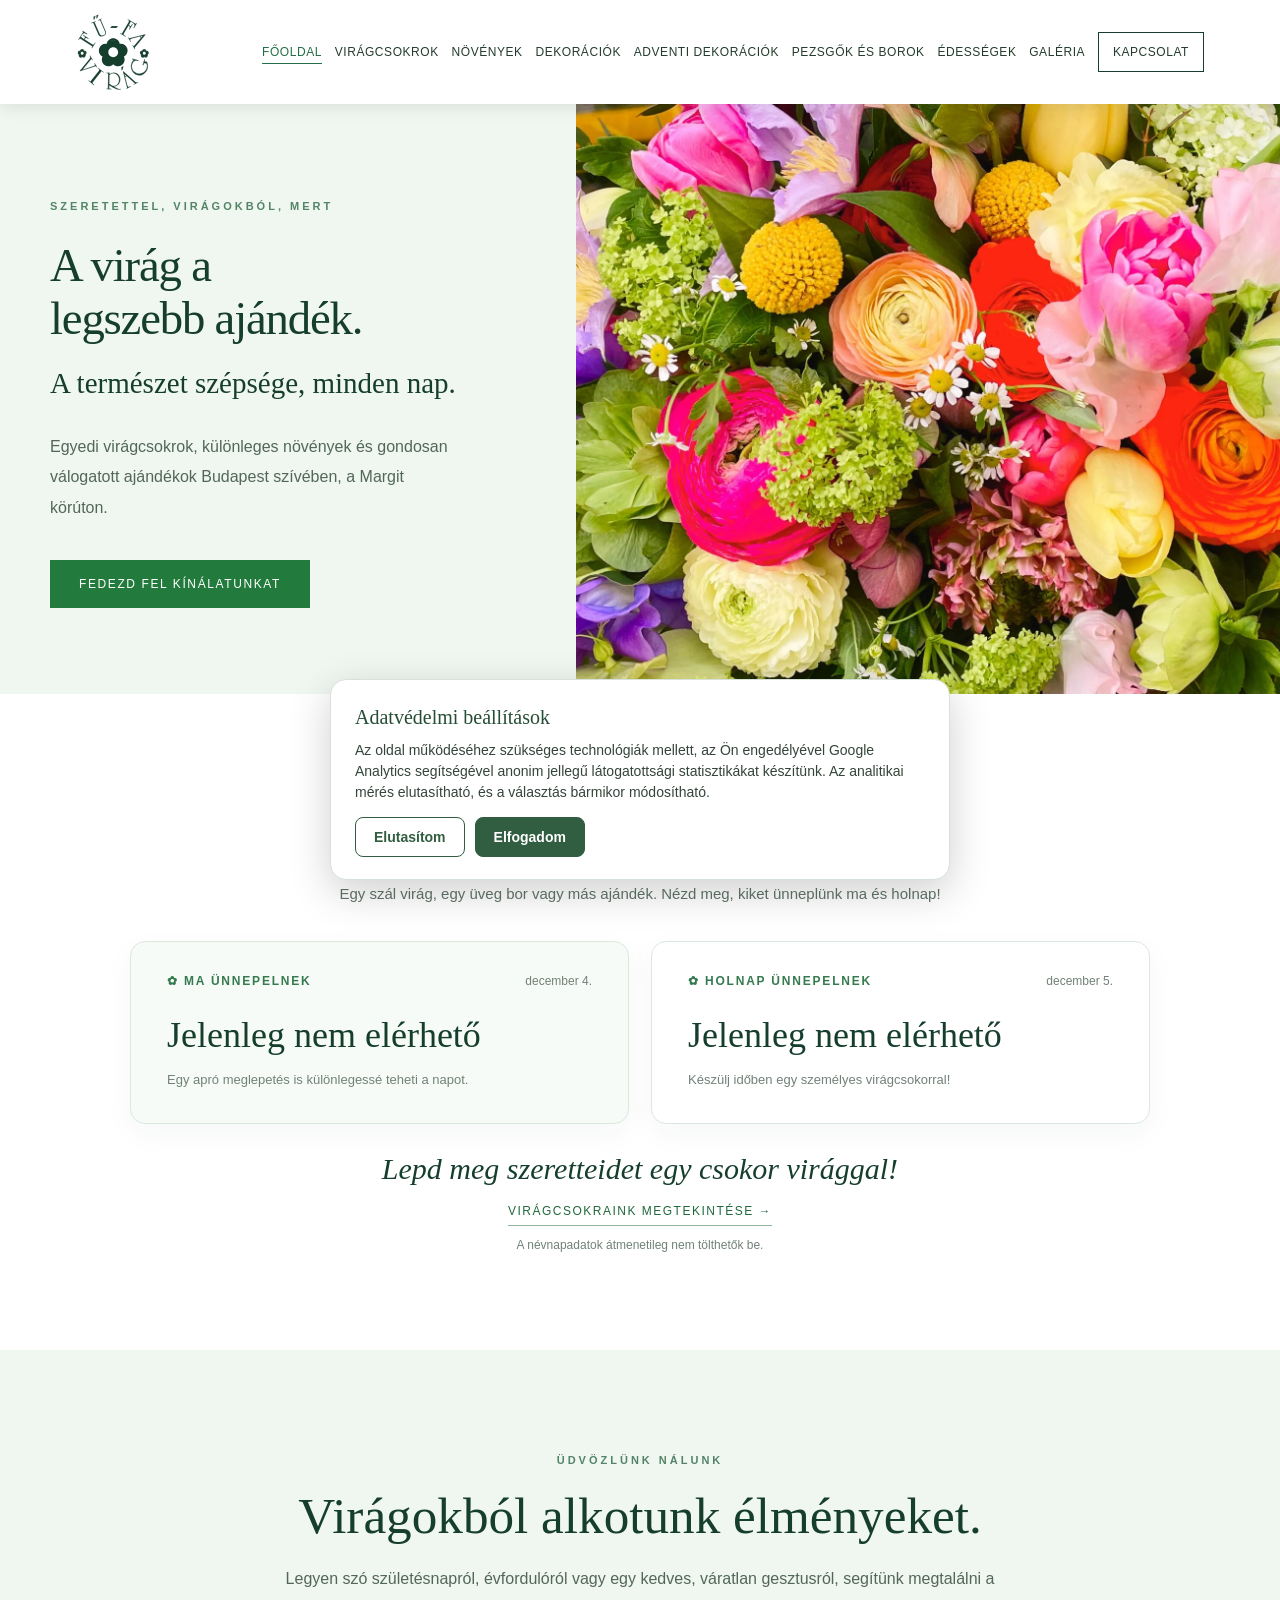
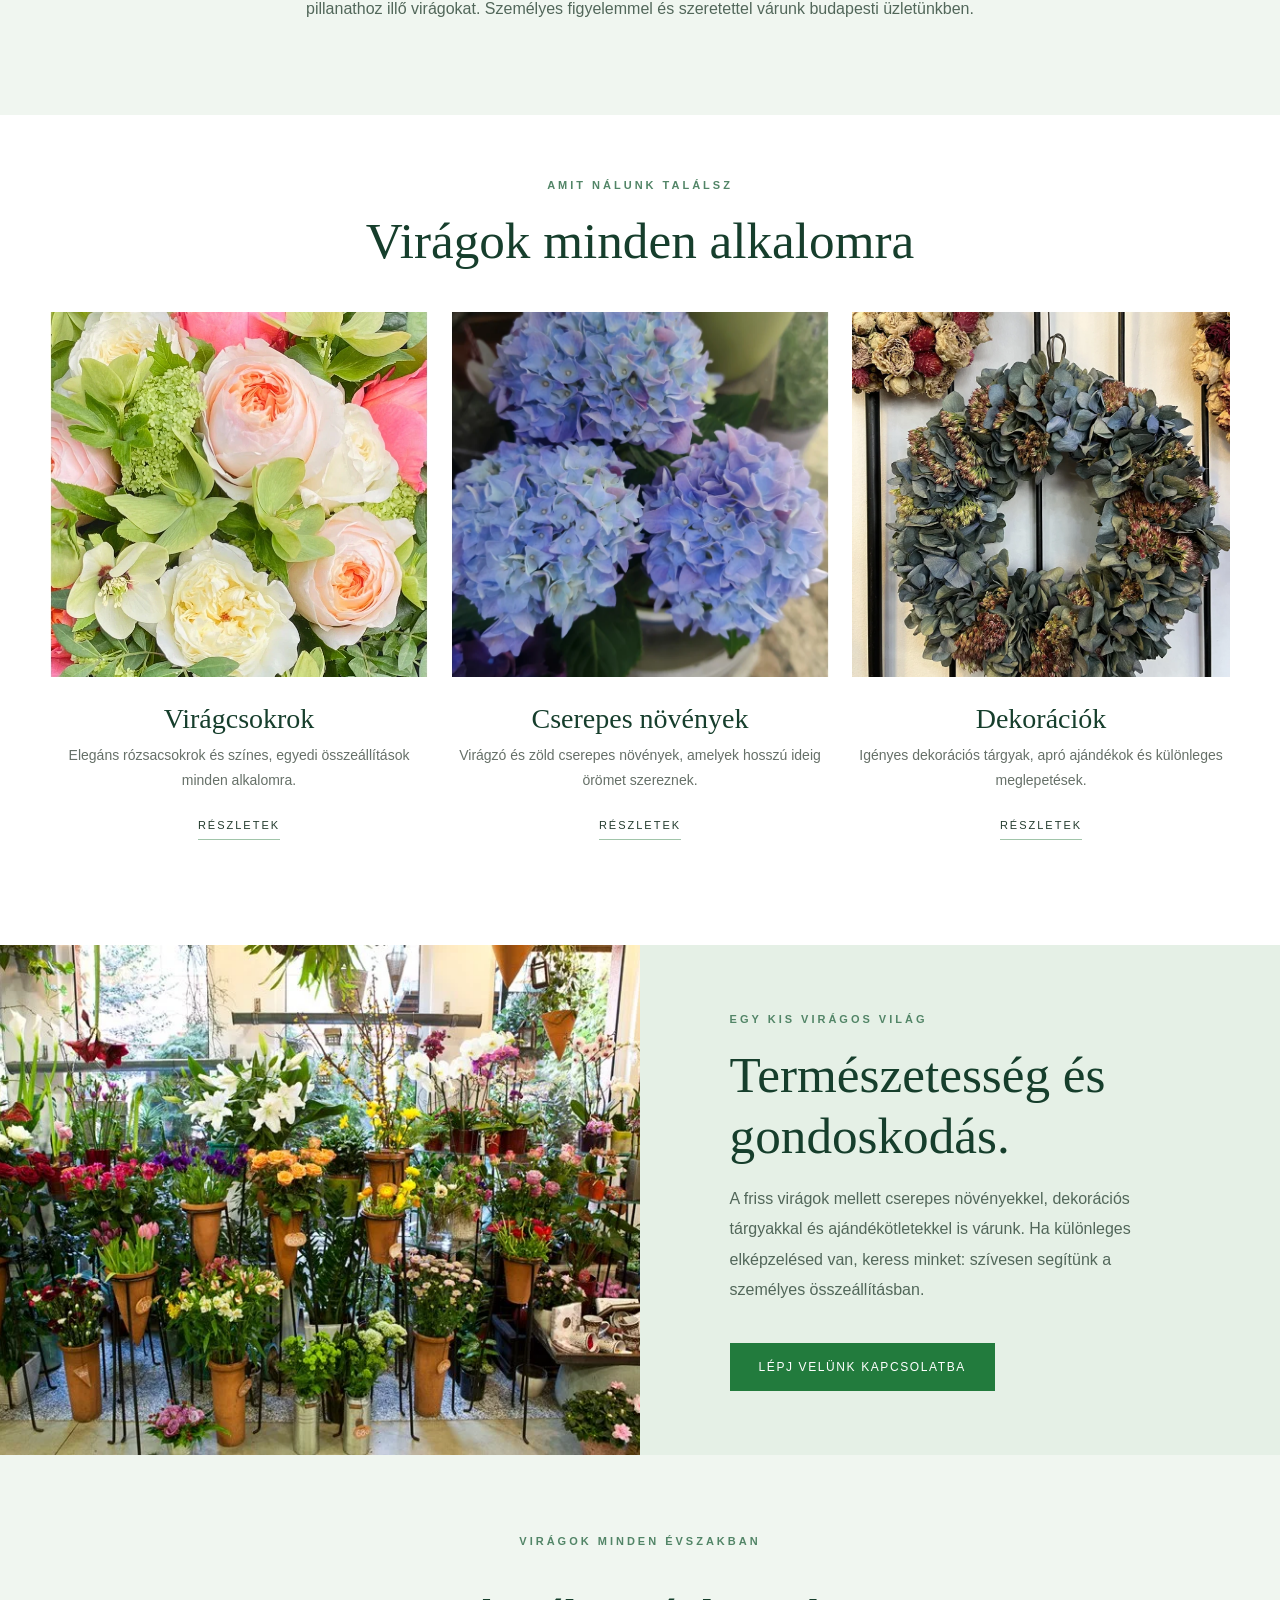
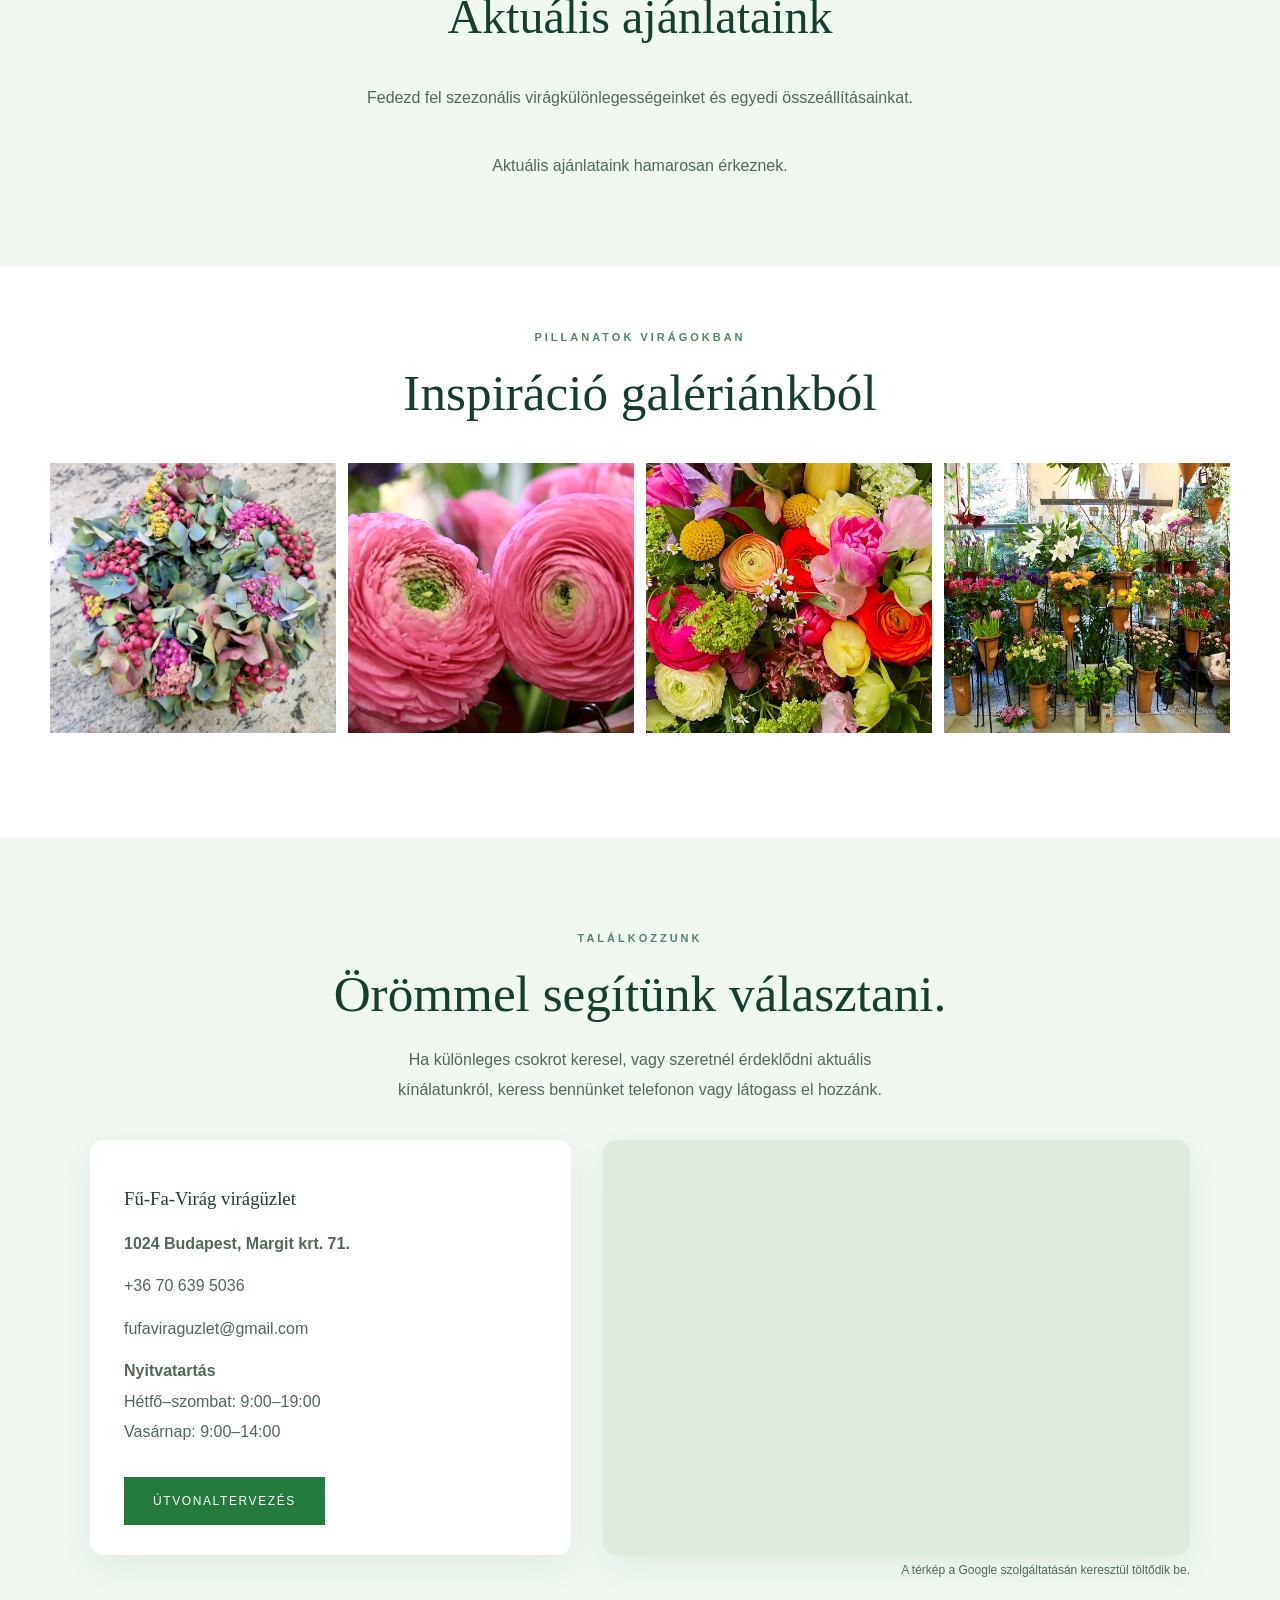
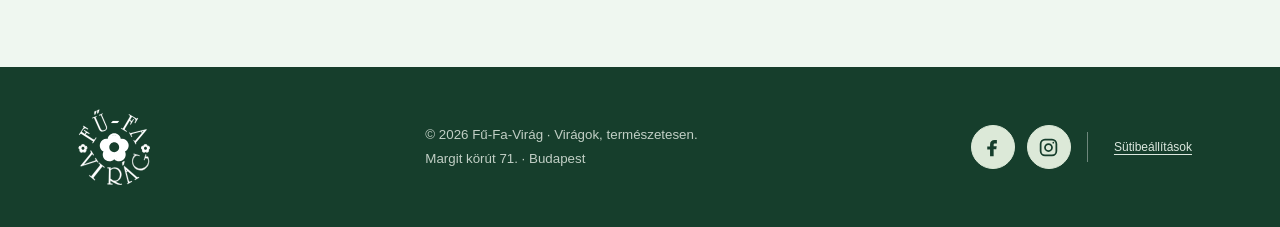
<file: index.html>
<!DOCTYPE html>

<html lang="hu"><head><meta charset="utf-8"/><meta content="width=device-width,initial-scale=1" name="viewport"/><meta content="Virágüzlet Budapest II. kerületében, a Margit körút 71. alatt. Egyedi virágcsokrok, cserepes virágok és dekorációk a Fű-Fa-Virág üzletben." name="description"/><title>Virágüzlet Budapest II. kerület | Fű-Fa-Virág – Margit körút</title><link href="https://fufavirag.hu/" rel="canonical"/><meta content="index,follow,max-image-preview:large" name="robots"/><meta content="website" property="og:type"><meta content="hu_HU" property="og:locale"/><meta content="Fű-Fa-Virág" property="og:site_name"/><meta content="Virágüzlet Budapest II. kerület | Fű-Fa-Virág – Margit körút" property="og:title"/><meta content="Virágüzlet Budapest II. kerületében, a Margit körút 71. alatt. Egyedi virágcsokrok, cserepes virágok és dekorációk a Fű-Fa-Virág üzletben." property="og:description"/><meta content="https://fufavirag.hu/" property="og:url"/><meta content="https://fufavirag.hu/images/hero.webp" property="og:image"/><meta content="summary_large_image" name="twitter:card"/><style>
:root{--green:#163e2c;--deep:#102d21;--cream:#f7f5ee;--gold:#bda27b;--ink:#24352b}*{box-sizing:border-box}html{scroll-behavior:smooth}body{margin:0;background:var(--cream);color:var(--ink);font-family:Arial,Helvetica,sans-serif}h1,h2,h3{font-family:Georgia,'Times New Roman',serif;font-weight:400}a{color:inherit;text-decoration:none}.wrap{max-width:1180px;margin:auto;padding:0 26px}.top{background:var(--deep);color:#f5f2e9;text-align:center;padding:10px;font-size:11px;letter-spacing:2px;text-transform:uppercase}.nav{display:flex;align-items:center;justify-content:space-between;height:96px;gap:22px}.brand{display:flex;align-items:center;gap:14px}.brand img{height:78px;width:78px;object-fit:contain}.brand span{font-family:Georgia,serif;font-size:22px;letter-spacing:1px;color:var(--green)}.links{display:flex;gap:30px;align-items:center;font-size:12px;letter-spacing:1.3px;text-transform:uppercase}.links a:hover{color:#9b815f}.navcta{border:1px solid var(--green);padding:13px 20px}.hero{min-height:590px;display:grid;grid-template-columns:45% 55%;background:#e8e8dd}.hero-copy{padding:90px max(34px,calc((100vw - 1180px)/2)) 80px max(34px,calc((100vw - 1180px)/2));padding-right:35px;display:flex;flex-direction:column;justify-content:center}.eyebrow{font-size:11px;letter-spacing:3px;text-transform:uppercase;color:#9c805e;font-weight:bold}.hero h1{font-size:clamp(48px,5.3vw,78px);line-height:1.09;margin:25px 0;color:var(--green)}.hero p{line-height:1.9;max-width:410px;color:#5d675f}.btn{display:inline-block;background:var(--green);color:white;padding:17px 29px;font-size:12px;letter-spacing:1.6px;text-transform:uppercase;margin-top:22px;align-self:flex-start}.btn:hover{background:#295b41}.hero-photo{min-height:590px;overflow:hidden}.hero-photo img{display:block;width:100%;height:100%;min-height:590px;object-fit:cover;object-position:center 48%}.intro{text-align:center;padding:100px 20px 75px;max-width:770px;margin:auto}.intro h2,.sectionhead h2,.about h2,.contact h2{font-size:clamp(36px,4vw,52px);line-height:1.2;color:var(--green);margin:17px 0}.intro p,.about p,.contact p{line-height:1.9;color:#647068}.sectionhead{text-align:center;margin-bottom:40px}.categories{display:grid;grid-template-columns:repeat(3,1fr);gap:23px}.category img{width:100%;height:365px;object-fit:cover}.category h3{font-size:28px;margin:22px 0 8px;color:var(--green)}.category p{font-size:14px;line-height:1.8;color:#667068;margin:0}.category{text-align:center}.category a{display:inline-block;font-size:11px;letter-spacing:2px;text-transform:uppercase;border-bottom:1px solid var(--gold);padding:16px 0 8px;margin-top:10px}.section{padding:60px 0 105px}.about{background:#e7ece5;display:grid;grid-template-columns:1fr 1fr;align-items:center}.about img{width:100%;height:510px;object-fit:cover}.about>div{padding:60px clamp(35px,7vw,125px)}.gallery{display:grid;grid-template-columns:repeat(4,1fr);gap:12px}.gallery img{width:100%;height:270px;object-fit:cover}.contact{background:#f4f0e7;text-align:center;padding:95px 20px}.contact p{max-width:550px;margin:20px auto}.footer{background:var(--deep);color:#e7e9e1;padding:42px 0}.foot{display:flex;align-items:center;justify-content:space-between;gap:20px}.foot img{width:76px;height:76px}.foot small{color:#c1cfc5;line-height:1.8}.mobile{display:none}@media(max-width:850px){.links{display:none}.mobile{display:block;font-size:12px;letter-spacing:1px}.nav{height:78px}.brand img{height:57px;width:57px}.brand span{font-size:19px}.hero{grid-template-columns:1fr}.hero-copy{padding:65px 28px}.hero-photo{min-height:400px;grid-row:1}.hero-photo img{min-height:400px}.categories{grid-template-columns:1fr;gap:45px}.category img{height:360px}.about{grid-template-columns:1fr}.about img{height:350px}.about>div{padding:60px 28px}.gallery{grid-template-columns:repeat(2,1fr)}.gallery img{height:230px}.foot{flex-direction:column;text-align:center}.intro{padding:75px 25px 45px}}@media(max-width:480px){.hero-photo{min-height:310px}.hero-photo img{min-height:310px}.hero h1{font-size:50px}.gallery img{height:160px}.category img{height:290px}}
.contact-details a:not(.btn){text-decoration:underline;text-decoration-color:var(--gold);text-underline-offset:4px}.contact-details .btn{margin-top:8px}.brand img{width:auto;max-width:190px;height:76px}.nav{height:104px}.mobile-menu{display:none}@media(max-width:850px){.mobile-menu{display:block}.mobile{display:none}.mobile-menu summary{cursor:pointer;list-style:none;font-size:13px;letter-spacing:1px;border:1px solid #cad5cb;padding:11px 15px}.mobile-menu summary::-webkit-details-marker{display:none}.mobile-menu .menu-items{position:absolute;right:20px;top:75px;background:#f7f5ee;border:1px solid #d5ddd4;z-index:5;box-shadow:0 14px 24px #102d211c;display:flex;flex-direction:column;padding:18px;gap:18px;font-size:13px;min-width:180px}.brand img{height:63px;max-width:160px}}

/* V4: fehér és lágy zöld arculat */
:root{--cream:#ffffff;--gold:#9bbba0;--ink:#243c2e}
body{background:#ffffff}
header.nav{background:#ffffff}
.hero{background:#f0f6f0}
.hero-copy{background:#f0f6f0}
.eyebrow{color:#528567}
.hero p,.intro p,.about p,.contact p{color:#52675a}
.intro{background:#ffffff}
.section{background:#ffffff}
.about{background:#e5f0e6}
.contact{background:#eff7f0}
.category a{border-bottom-color:#a1c5aa}
.links a:hover{color:#227b3d}
.mobile-menu .menu-items{background:#ffffff}
.btn{background:#227b3d}
.btn:hover{background:#195e30}
.footer{background:#163e2c}

/* V6: kapcsolat és térkép */
.contact{padding:90px 24px;background:#eff7f0}
.contact-layout{max-width:1100px;margin:34px auto 0;display:grid;grid-template-columns:minmax(290px,.9fr) minmax(360px,1.1fr);gap:32px;text-align:left;align-items:stretch}
.contact-card{background:#fff;padding:30px 34px;border-radius:14px;box-shadow:0 12px 35px rgba(22,62,44,.06)}
.contact-card p{margin:12px 0;max-width:none}.contact-card .btn{margin-top:18px}
.map-frame{overflow:hidden;min-height:390px;border-radius:14px;background:#dcebdc;box-shadow:0 12px 35px rgba(22,62,44,.06)}
.map-frame iframe{display:block;width:100%;height:100%;min-height:390px;border:0}
.map-caption{font-size:12px;color:#52675a;margin:8px auto 0;max-width:1100px;text-align:right}
@media(max-width:800px){.contact-layout{grid-template-columns:1fr}.map-frame,.map-frame iframe{min-height:320px}.contact-card{padding:25px}.map-caption{text-align:left}}

/* V11: közösségi kapcsolatok */
.social-links{display:flex;align-items:center;gap:12px;flex-wrap:wrap}
.social-links .social-icon{width:44px;height:44px;border:1px solid #dce9d8;border-radius:50%;display:inline-flex;align-items:center;justify-content:center;background:#dce9d8;color:#163e2c;transition:background .2s,border-color .2s,transform .2s}
.social-links a.social-icon:hover,.social-links a.social-icon:focus-visible{background:#f4faf1;border-color:#f4faf1;transform:translateY(-2px)}
.social-links svg{width:21px;height:21px;fill:currentColor}.social-links .social-pending{opacity:.75;cursor:default}.social-links .social-pending svg{fill:none;stroke:currentColor;stroke-width:1.9;stroke-linecap:round;stroke-linejoin:round}
@media(max-width:850px){.social-links{justify-content:center}}
</style><style>.season-section{background:#f0f6f0;padding:76px 0;text-align:center}.season-section h2{font-size:clamp(32px,4vw,48px);color:#163e2c;font-weight:400}.season-list{display:grid;grid-template-columns:repeat(auto-fit,minmax(240px,1fr));gap:22px;margin-top:30px;text-align:left}.season-item{background:white;border-radius:12px;overflow:hidden;box-shadow:0 8px 24px #163e2c10}.season-item img{width:100%;height:230px;object-fit:cover}.season-item .copy{padding:22px}.season-item h3{font-size:25px;color:#163e2c;margin:0 0 10px}.season-item p{font-size:14px;line-height:1.7;color:#52675a;margin:0}.season-empty{grid-column:1/-1;text-align:center;color:#52675a}.season-subtitle{color:#52675a;line-height:1.7;max-width:650px;margin:0 auto 25px}</style><script type="application/ld+json">{"@context":"https://schema.org","@type":"Florist","name":"Fű-Fa-Virág","url":"https://fufavirag.hu/","image":"https://fufavirag.hu/images/hero.webp","telephone":"+36 70 639 5036","email":"fufaviraguzlet@gmail.com","address":{"@type":"PostalAddress","streetAddress":"Margit körút 71.","addressLocality":"Budapest","postalCode":"1024","addressCountry":"HU"},"openingHoursSpecification":[{"@type":"OpeningHoursSpecification","dayOfWeek":["Monday","Tuesday","Wednesday","Thursday","Friday","Saturday"],"opens":"09:00","closes":"19:00"},{"@type":"OpeningHoursSpecification","dayOfWeek":"Sunday","opens":"09:00","closes":"14:00"}]}</script><style>
/* V14: accessible persistent navigation */
html{scroll-padding-top:118px}body{overflow-x:hidden}
header.nav{position:sticky;top:0;z-index:1000;background:#fff;box-shadow:0 3px 16px rgba(16,45,33,.10);max-width:none;padding-left:max(26px,calc((100vw - 1180px)/2 + 26px));padding-right:max(26px,calc((100vw - 1180px)/2 + 26px))}
header.nav .links a[aria-current="page"]{color:#236e48;text-decoration:underline;text-underline-offset:7px}
.mobile-menu{position:relative}.mobile-menu .menu-items{top:calc(100% + 8px);right:0;max-height:calc(100dvh - 100px);overflow:auto}
.mobile-menu .menu-items a{padding:4px 2px}
.page-hero{background:#edf3ed;text-align:center;padding:75px 24px 65px}.page-hero h1{color:#163e2c;font-size:clamp(40px,5vw,65px);margin:15px 0}.page-hero p{max-width:690px;margin:0 auto;line-height:1.8;color:#52675a}
.page-body{padding-top:70px;padding-bottom:100px}.page-grid{display:grid;grid-template-columns:repeat(2,minmax(0,1fr));gap:30px;align-items:center;margin:0 0 70px}.page-grid img{width:100%;height:390px;object-fit:cover}.page-grid h2{font-size:clamp(30px,4vw,44px);color:#163e2c}.page-grid p{line-height:1.9;color:#52675a}.page-note{background:#e7ece5;padding:35px;margin-top:30px;text-align:center;line-height:1.8}
@media(max-width:850px){html{scroll-padding-top:90px}header.nav{padding-left:20px;padding-right:20px}.page-grid{grid-template-columns:1fr}.page-grid img{height:300px}.page-hero{padding:55px 22px}.page-body{padding-top:45px}}
</style><link href="/favicon-48.png" rel="icon" type="image/png" sizes="48x48"/><link href="/favicon.svg" rel="icon" type="image/svg+xml"/><link href="/favicon.ico" rel="icon" sizes="any"/><link href="/apple-touch-icon.png" rel="apple-touch-icon"/>
<link href="/assets/analytics-consent-v33.css" rel="stylesheet"/>
<script defer="" src="/assets/analytics-consent-v33.js"></script>
<style>

/* V35 – nyitó üzenet és finomított tipográfiai hierarchia */
.hero h1{font-size:clamp(43px,4.9vw,70px);line-height:1.11;margin:25px 0 14px}
/* V39: a másodlagos üzenet a főcím és a leírás közötti méretet kap */
.hero .hero-subheading{font-family:Georgia,'Times New Roman',serif;font-weight:400;font-size:clamp(29px,2.25vw,32px);line-height:1.3;color:var(--green);margin:12px 0 22px}
@media(max-width:480px){.hero h1{font-size:clamp(40px,10vw,49px)}.hero .hero-subheading{font-size:clamp(23px,5.8vw,25px);line-height:1.35;margin:14px 0 20px}}
/* Névnapkalendárium */
.nameday{background:#fff;padding:82px 20px 86px;text-align:center}.nameday .nd-wrap{max-width:1020px;margin:auto}.nameday h2{font-family:Georgia,serif;font-size:clamp(34px,4vw,48px);font-weight:400;color:#163e2c;margin:16px 0}.nameday .nd-lead{color:#607568;font-size:15px;line-height:1.7;margin:0 auto 34px;max-width:610px}.nd-cards{display:grid;grid-template-columns:1fr 1fr;gap:22px;text-align:left}.nd-card{border:1px solid #dbe8de;border-radius:15px;padding:32px 36px;background:#f7fbf7;box-shadow:0 10px 30px rgba(22,62,44,.04)}.nd-card.tomorrow{background:#fff}.nd-kicker{display:flex;justify-content:space-between;align-items:center;gap:12px;color:#367b4f;font-size:12px;font-weight:bold;letter-spacing:1.8px;text-transform:uppercase}.nd-date{color:#718277;font-size:12px;font-weight:normal;letter-spacing:0;text-transform:none}.nd-name{font-family:Georgia,serif;font-size:clamp(27px,3vw,36px);line-height:1.3;color:#163e2c;margin:24px 0 12px}.nd-small{font-size:13px;color:#718277;line-height:1.6}.nd-footer{margin-top:28px;color:#52675a;font-size:14px}.nd-link{display:inline-block;margin-top:18px;color:#21683c;border-bottom:1px solid #91b59a;padding-bottom:7px;font-size:12px;letter-spacing:1.5px;text-transform:uppercase}.nd-footer{font-family:Georgia,serif;font-style:italic;font-size:clamp(22px,3vw,30px);color:#163e2c}.nd-status{margin-top:12px;color:#718277;font-size:12px}@media(max-width:650px){.nameday{padding:65px 22px}.nd-cards{grid-template-columns:1fr;gap:14px}.nd-card{padding:27px 25px}}

/* V36: teljes szélességű, lágy zöld bemutatkozó háttér */
.intro{position:relative;isolation:isolate;background:transparent}
.intro::before{content:"";position:absolute;top:0;bottom:0;left:50%;width:100vw;transform:translateX(-50%);background:#f0f6f0;z-index:-1}

/* V38: balanced two-line hero slogan on desktop and mobile */
.hero h1{font-size:clamp(32px,3.65vw,55px);line-height:1.13;letter-spacing:-.025em;margin:25px 0 14px}
.hero-title-second{white-space:nowrap}
@media(max-width:850px){.hero h1{font-size:clamp(29px,7.8vw,48px)}}
@media(max-width:480px){.hero h1{font-size:clamp(27px,8vw,38px);letter-spacing:-.035em}}

/* V40 – finomabb függőleges ritmus a nyitó szövegek között; a betűméretek változatlanok */
.hero-copy > h1{margin-top:27px;margin-bottom:0}
.hero-copy > .hero-subheading{margin-top:21px;margin-bottom:0}
.hero-copy > p{margin-top:29px;margin-bottom:0}
.hero-copy > .btn{margin-top:37px}
@media(max-width:850px){
  .hero-copy > h1{margin-top:23px;margin-bottom:0}
  .hero-copy > .hero-subheading{margin-top:18px;margin-bottom:0}
  .hero-copy > p{margin-top:24px;margin-bottom:0}
  .hero-copy > .btn{margin-top:30px}
}
</style></meta><link rel="stylesheet" href="assets/seasonal-filter-v42.css"/>

<style id="desktop-nav-layout-fix">
@media (min-width:1101px){.nav{gap:18px}.nav .brand{flex:0 0 auto}.nav .links{flex:0 1 auto;min-width:0;gap:clamp(7px,1vw,14px);font-size:12px;letter-spacing:.55px}.nav .links a{white-space:nowrap;flex-shrink:0}.nav .links .navcta{padding:12px 14px}}
@media (min-width:851px) and (max-width:1100px){.nav .links{display:none}.nav .mobile-menu{display:block;position:relative}.nav .mobile-menu summary{cursor:pointer;list-style:none;font-size:13px;letter-spacing:1px;border:1px solid #cad5cb;padding:11px 15px}.nav .mobile-menu summary::-webkit-details-marker{display:none}.nav .mobile-menu .menu-items{position:absolute;right:0;top:calc(100% + 12px);min-width:235px;background:#fff;border:1px solid #d5ddd4;z-index:1001;box-shadow:0 14px 24px #102d211c;display:flex;flex-direction:column;padding:18px;gap:18px;font-size:13px}}
</style>
</head><body><header class="wrap nav"><a class="brand" href="/"><img alt="Fű-Fa-Virág új, sötétzöld vektoros logó" src="images/logo.svg"/></a><nav class="links"><a aria-current="page" href="/">Főoldal</a><a href="viragcsokrok.html">Virágcsokrok</a><a href="novenyek.html">Növények</a><a href="dekoraciok.html">Dekorációk</a><a href="adventi-dekoraciok.html">Adventi dekorációk</a><a href="pezsgok-borok.html">Pezsgők és borok</a><a href="edessegek.html">Édességek</a><a href="galeria.html">Galéria</a><a class="navcta" href="kapcsolat.html">Kapcsolat</a></nav><details class="mobile-menu"><summary>MENÜ ☰</summary><div class="menu-items"><a aria-current="page" href="/">Főoldal</a><a href="viragcsokrok.html">Virágcsokrok</a><a href="novenyek.html">Növények</a><a href="dekoraciok.html">Dekorációk</a><a href="adventi-dekoraciok.html">Adventi dekorációk</a><a href="pezsgok-borok.html">Pezsgők és borok</a><a href="edessegek.html">Édességek</a><a href="galeria.html">Galéria</a><a href="kapcsolat.html">Kapcsolat</a></div></details></header><main><section class="hero" id="kezdolap"><div class="hero-copy"><span class="eyebrow">Szeretettel, virágokból, mert</span><h1>A virág a<br/><span class="hero-title-second">legszebb ajándék.</span></h1><h2 class="hero-subheading">A természet szépsége, minden nap.</h2><p>Egyedi virágcsokrok, különleges növények és gondosan válogatott ajándékok Budapest szívében, a Margit körúton.</p><a class="btn" href="viragcsokrok.html">Fedezd fel kínálatunkat</a></div><div class="hero-photo"><img src="images/hero.webp" alt="Színes vegyes virágcsokor – Fű-Fa-Virág virágüzlet Budapest" fetchpriority="high" decoding="async" width="1200" height="900"/></div></section><section aria-labelledby="nd-heading" class="nameday"><div class="nd-wrap"><span class="eyebrow">Egy kedves alkalom minden nap</span><h2 id="nd-heading">Névnapkalendárium</h2><p class="nd-lead">Egy szál virág, egy üveg bor vagy más ajándék. Nézd meg, kiket ünneplünk ma és holnap!</p><div class="nd-cards"><article class="nd-card"><div class="nd-kicker"><span>✿ Ma ünnepelnek</span><span class="nd-date" id="nd-today-date"></span></div><div class="nd-name" id="nd-today-name">Névnap</div><div class="nd-small">Egy apró meglepetés is különlegessé teheti a napot.</div></article><article class="nd-card tomorrow"><div class="nd-kicker"><span>✿ Holnap ünnepelnek</span><span class="nd-date" id="nd-tomorrow-date"></span></div><div class="nd-name" id="nd-tomorrow-name">Névnap</div><div class="nd-small">Készülj időben egy személyes virágcsokorral!</div></article></div><div class="nd-footer">Lepd meg szeretteidet egy csokor virággal!</div><a class="nd-link" href="viragcsokrok.html">Virágcsokraink megtekintése →</a><p aria-live="polite" class="nd-status" id="nd-status" role="status"></p></div></section><section class="intro" id="rolunk"><span class="eyebrow">Üdvözlünk nálunk</span><h2>Virágokból alkotunk élményeket.</h2><p>Legyen szó születésnapról, évfordulóról vagy egy kedves, váratlan gesztusról, segítünk megtalálni a pillanathoz illő virágokat. Személyes figyelemmel és szeretettel várunk budapesti üzletünkben.</p></section><section class="section wrap" id="kinalat"><div class="sectionhead"><span class="eyebrow">Amit nálunk találsz</span><h2>Virágok minden alkalomra</h2></div><div class="categories"><article class="category"><img alt="Angolrózsa-csokor" src="images/lightbox/angolrozsa-csokor.webp"/><h3>Virágcsokrok</h3><p>Elegáns rózsacsokrok és színes, egyedi összeállítások minden alkalomra.</p><a href="viragcsokrok.html">Részletek</a></article><article class="category"><img alt="Hortenzia" src="images/plants/hortenzia.webp"/><h3>Cserepes növények</h3><p>Virágzó és zöld cserepes növények, amelyek hosszú ideig örömet szereznek.</p><a href="novenyek.html">Részletek</a></article><article class="category"><img alt="Őszi koszorú eukaliptusszal" src="images/catalog/img-3871.webp"/><h3>Dekorációk</h3><p>Igényes dekorációs tárgyak, apró ajándékok és különleges meglepetések.</p><a href="dekoraciok.html">Részletek</a></article></div></section><section class="about"><img alt="A virágüzlet belső tere" src="images/gallery3.webp"/><div><span class="eyebrow">Egy kis virágos világ</span><h2>Természetesség és gondoskodás.</h2><p>A friss virágok mellett cserepes növényekkel, dekorációs tárgyakkal és ajándékötletekkel is várunk. Ha különleges elképzelésed van, keress minket: szívesen segítünk a személyes összeállításban.</p><a class="btn" href="kapcsolat.html">Lépj velünk kapcsolatba</a></div></section><section class="season-section" id="aktualis"><div class="wrap"><span class="eyebrow" id="offers-eyebrow">Virágok minden évszakban</span><h2 id="offers-heading">Aktuális ajánlataink</h2><p class="season-subtitle" id="offers-subtitle">Fedezd fel szezonális összeállításainkat.</p><div class="season-list" id="season-list"><p>Hamarosan friss ajánlatokkal jelentkezünk.</p></div></div></section><section class="section wrap" id="galeria"><div class="sectionhead"><span class="eyebrow">Pillanatok virágokban</span><h2>Inspiráció galériánkból</h2></div><div class="gallery" id="gallery-items"><img alt="Virágos koszorú" src="images/gallery1.webp"/><img alt="Rózsaszín virágok" src="images/gallery2.webp"/><img alt="Színes virágcsokor" src="images/gallery4.webp"/><img alt="Virágüzletünk" src="images/gallery3.webp"/></div></section><section class="contact" id="kapcsolat"><span class="eyebrow">Találkozzunk</span><h2>Örömmel segítünk választani.</h2><p>Ha különleges csokrot keresel, vagy szeretnél érdeklődni aktuális kínálatunkról, keress bennünket telefonon vagy látogass el hozzánk.</p><div class="contact-layout"><div class="contact-card"><h3>Fű-Fa-Virág virágüzlet</h3><p><strong>1024 Budapest, Margit krt. 71.</strong></p><p><a href="tel:+36706395036">+36 70 639 5036</a></p><p><a href="mailto:fufaviraguzlet@gmail.com">fufaviraguzlet@gmail.com</a></p><p><strong>Nyitvatartás</strong><br/>Hétfő–szombat: 9:00–19:00<br>Vasárnap: 9:00–14:00</br></p><a class="btn" href="https://www.google.com/maps/dir/?api=1&amp;destination=1024+Budapest+Margit+krt+71" rel="noopener noreferrer" target="_blank">Útvonaltervezés</a></div><div class="map-frame"><iframe allowfullscreen="" loading="lazy" referrerpolicy="no-referrer-when-downgrade" src="https://www.google.com/maps?q=1024%20Budapest%2C%20Margit%20k%C3%B6r%C3%BAt%2071&amp;output=embed" title="Fű-Fa-Virág virágüzlet elhelyezkedése a Google Térképen"></iframe></div></div><div class="map-caption">A térkép a Google szolgáltatásán keresztül töltődik be.</div></section></main><footer class="footer"><div class="wrap foot"><img alt="Fű-Fa-Virág fehér logó" src="images/logo-white.svg"/><small>© 2026 Fű-Fa-Virág · Virágok, természetesen.<br/>Margit körút 71. · Budapest</small><nav aria-label="Közösségi oldalaink" class="social-links"><a aria-label="Fű-Fa-Virág a Facebookon" class="social-icon" href="https://www.facebook.com/share/19NPHHv8TU/" rel="noopener noreferrer" target="_blank" title="Facebook"><svg aria-hidden="true" viewbox="0 0 24 24"><path d="M14.5 3.5c-3.5 0-5.3 1.8-5.3 5.2v2.1H6v3.5h3.2V22h4.1v-7.9h3l.5-3.5h-3.5V9c0-1.1.4-1.6 1.7-1.6h2V3.5h-2.5Z"></path></svg></a><a aria-label="Fű-Fa-Virág az Instagramon" class="social-icon" href="https://www.instagram.com/fufavirag/" rel="noopener noreferrer" target="_blank" title="Instagram – Fű-Fa-Virág"><svg aria-hidden="true" fill="none" stroke="currentColor" stroke-linecap="round" stroke-linejoin="round" stroke-width="2" viewbox="0 0 24 24"><rect fill="none" height="18" rx="5" width="18" x="3" y="3"></rect><circle cx="12" cy="12" fill="none" r="4"></circle><circle cx="17.5" cy="6.5" fill="currentColor" r="1" stroke="none"></circle></svg></a></nav></div></footer><script>
// A tartalom külön JSON fájlokból érkezik. Nem használunk innerHTML-t a szerkesztett szövegekhez.
(function(){
 const safeImage = path => typeof path === 'string' && /^\/?images\/[a-zA-Z0-9_./-]+\.(webp|png|jpg|jpeg)$/i.test(path) && !path.includes('..');
 const el=(tag,cls,text)=>{const n=document.createElement(tag);if(cls)n.className=cls;if(text)n.textContent=text;return n};
 fetch('content/gallery.json', {cache:'no-store'}).then(r=>{if(!r.ok)throw Error('gallery');return r.json()}).then(data=>{
   if(!data||!Array.isArray(data.items))return;const parent=document.getElementById('gallery-items');const fragment=document.createDocumentFragment();
   data.items.slice(0,16).forEach(item=>{if(!safeImage(item.image))return;const img=el('img');img.src=item.image;img.alt=String(item.alt||'Virágkompozíció');img.loading='lazy';fragment.appendChild(img)});
   if(fragment.childNodes.length)parent.replaceChildren(fragment);
 }).catch(()=>{});
 fetch('content/offers.json', {cache:'no-store'}).then(r=>{if(!r.ok)throw Error('offers');return r.json()}).then(data=>{
   if(!data||!Array.isArray(data.items))return;const section=document.getElementById('aktualis');section.hidden=(data.visible===false);if(data.visible===false){document.querySelectorAll('a[href="#aktualis"]').forEach(a=>a.hidden=true);return;}document.getElementById('offers-eyebrow').textContent=String(data.eyebrow||'Virágok minden évszakban');document.getElementById('offers-heading').textContent=String(data.heading||'Aktuális ajánlataink');const subtitle=document.getElementById('offers-subtitle');subtitle.textContent=String(data.subtitle||'');subtitle.hidden=!subtitle.textContent;const parent=document.getElementById('season-list');const fragment=document.createDocumentFragment();
   data.items.filter(item=>item.published===true).slice(0,6).forEach(item=>{
     const card=el('article','season-item');if(safeImage(item.image)){const img=el('img');img.src=item.image;img.alt=String(item.title||'Virágok');img.loading='lazy';card.appendChild(img)}
     const copy=el('div','copy');copy.appendChild(el('h3','',String(item.title||'')));copy.appendChild(el('p','',String(item.description||'')));card.appendChild(copy);fragment.appendChild(card);
   });
   if(fragment.childNodes.length)parent.replaceChildren(fragment);else parent.replaceChildren(el('p','season-empty','Aktuális ajánlataink hamarosan érkeznek.'));
 }).catch(()=>{});
})();
</script><script defer="" src="assets/nevnap-v34.js"></script><script src="assets/seasonal-filter-v42.js"></script></body></html>
</file>
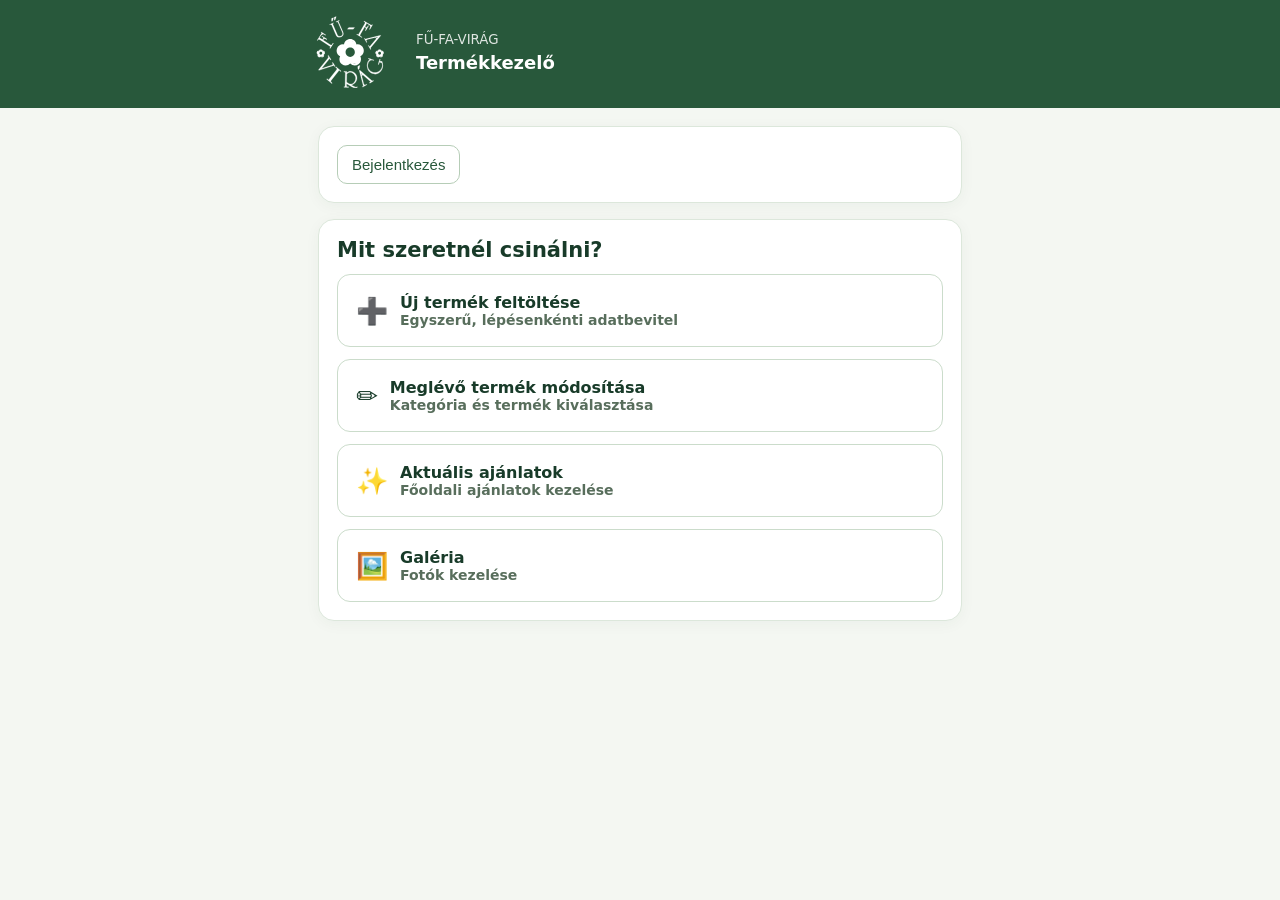
<file: termekkezelo/index.html>
<!doctype html>
<html lang="hu"><head><meta charset="utf-8"><meta name="viewport" content="width=device-width,initial-scale=1"><meta name="robots" content="noindex,nofollow"><meta name="theme-color" content="#28583b"><meta name="apple-mobile-web-app-capable" content="yes"><meta name="apple-mobile-web-app-title" content="Fű-Fa-Virág"><link rel="manifest" href="/termekkezelo/manifest.webmanifest"><link rel="apple-touch-icon" href="/apple-touch-icon.png"><link rel="icon" href="/favicon.svg"><title>Fű-Fa-Virág – Termékkezelő</title>
<style>
:root{font-family:system-ui,-apple-system,sans-serif;color:#183b29;background:#f4f7f2}*{box-sizing:border-box}body{margin:0}header{background:#28583b;color:white;padding:16px 18px 20px}header h1{font-size:18px;margin:0;font-weight:650}header small{opacity:.85}.brand{display:flex;align-items:center;gap:16px}.brand img{width:100px;max-height:72px;object-fit:contain}.brand-title{display:grid;gap:5px}.filter-buttons{display:grid;grid-template-columns:1fr 1fr;gap:8px}.filter-buttons button{border:1px solid #b6cdb7;background:#fff;color:#28583b;border-radius:10px;padding:12px 8px;font:inherit;font-weight:650}.filter-buttons button[aria-pressed="true"]{background:#28583b;color:white;border-color:#28583b}.item small{display:block}.move-controls{display:grid;gap:5px}.move-controls button{border:1px solid #b6cdb7;border-radius:8px;background:white;color:#28583b;font-size:19px;min-width:36px;min-height:34px}.move-controls button:disabled{opacity:.25}.item .secondary{padding:8px;font-size:13px}main{max-width:680px;margin:auto;padding:18px}.panel{background:white;border:1px solid #dce7db;border-radius:16px;padding:18px;margin-bottom:16px;box-shadow:0 3px 15px #183b290b}h2{font-size:21px;margin:0 0 12px}.actions{display:grid;gap:12px}.action{display:flex;gap:12px;align-items:center;padding:18px;border:1px solid #cbdccb;border-radius:13px;background:white;color:#183b29;text-align:left;font:inherit;font-weight:700;cursor:pointer}.action span{font-size:26px}button,.primary{cursor:pointer}button:focus-visible,a:focus-visible,input:focus-visible,select:focus-visible,textarea:focus-visible{outline:3px solid #66a879;outline-offset:2px}.primary{background:#28583b;color:white;border:0;border-radius:10px;padding:13px 16px;font-weight:700;font-size:16px;width:100%}.secondary{border:1px solid #b6cdb7;background:white;color:#28583b;border-radius:10px;padding:10px 14px;font-size:15px}.field{display:grid;gap:6px;margin:14px 0}label{font-weight:650}input,select,textarea{font:inherit;width:100%;padding:12px;border:1px solid #c5d6c6;border-radius:9px;background:white}textarea{min-height:95px}.muted{color:#586e5c;font-size:14px}.row{display:flex;gap:10px;align-items:center;justify-content:space-between}.item{display:flex;gap:12px;padding:12px 0;border-bottom:1px solid #edf1eb;align-items:center}.item img{width:64px;height:64px;object-fit:cover;border-radius:9px;background:#edf1eb}.item strong{display:block}.item small{color:#637765}a{color:#28583b}#notice{padding:12px;border-radius:9px;background:#fff5db;color:#664c13;margin:12px 0}[hidden]{display:none!important}#galleryList .item{display:grid;grid-template-columns:64px minmax(0,1fr);gap:10px;align-items:center}#galleryList .item>img{grid-row:span 2}#galleryList .item>div{min-width:0;overflow-wrap:anywhere}#galleryList .item>button{min-width:0;white-space:nowrap}#galleryList .item>button:nth-child(3){grid-column:1 / 2}#galleryList .item>button:nth-child(4),#galleryList .item>button:nth-child(5),#galleryList .item>button:nth-child(6){grid-row:3}#galleryList .item{grid-template-columns:64px repeat(4,minmax(0,1fr))}#galleryList .item>img{grid-column:1;grid-row:1}#galleryList .item>div{grid-column:2 / -1;grid-row:1}#galleryList .item>button:nth-child(3){grid-column:1 / 3;grid-row:2}#galleryList .item>button:nth-child(4){grid-column:3;grid-row:2}#galleryList .item>button:nth-child(5){grid-column:4;grid-row:2}#galleryList .item>button:nth-child(6){grid-column:5;grid-row:2}#galleryList .item>button{font-size:13px;padding:8px 3px}
</style></head><body>
<header><div class="brand" style="max-width:680px;margin:auto"><img src="/images/logo-white.svg" alt="Fű-Fa-Virág logó"><div class="brand-title"><small>FŰ-FA-VIRÁG</small><h1>Termékkezelő</h1></div></div></header>
<div id="uploadNotice" role="status" aria-live="polite" hidden style="position:fixed;bottom:16px;left:16px;right:16px;z-index:9999;background:#28583b;color:white;border-radius:12px;padding:14px 18px;box-shadow:0 4px 22px #0004;font-weight:600;text-align:center;max-width:680px;margin:auto"></div><main><section class="panel"><div class="row"><button class="secondary" type="button" id="connectGithub" data-save>Bejelentkezés</button><p id="saveStatus" role="status" aria-live="polite" class="muted" style="margin:0;text-align:right"></p></div></section><section id="home" class="panel"><h2>Mit szeretnél csinálni?</h2><div class="actions"><button class="action" data-view="new"><span>➕</span><div>Új termék feltöltése<div class="muted">Egyszerű, lépésenkénti adatbevitel</div></div></button><button class="action" data-view="edit"><span>✏️</span><div>Meglévő termék módosítása<div class="muted">Kategória és termék kiválasztása</div></div></button><button class="action" data-view="offers"><span>✨</span><div>Aktuális ajánlatok<div class="muted">Főoldali ajánlatok kezelése</div></div></button><button class="action" data-view="gallery"><span>🖼️</span><div>Galéria<div class="muted">Fotók kezelése</div></div></button></div></section>
<section id="new" class="panel" hidden><div class="row"><h2>Új termék</h2><button class="secondary" data-view="home">Vissza</button></div><div id="notice">A mentés az éles weboldalra történik.</div><form id="newForm"><div class="field"><label for="cat">Kategória</label><select id="cat" required></select></div><div class="field"><label for="title">Termék neve</label><input id="title" required maxlength="140" placeholder="Például: Adventi asztaldísz"></div><div class="field"><label for="desc">Rövid leírás</label><textarea id="desc" placeholder="Néhány mondat a termékről"></textarea></div><div class="field"><label for="season">Szezon</label><select id="season"><option>Egész évben</option><option>Advent / karácsony</option><option>Tavasz / húsvét</option><option>Tavasz</option><option>Nyár</option><option>Ősz</option><option>Tél</option></select></div><div class="field"><label for="photo">Fotó (előnézet)</label><input type="file" id="photo" accept="image/*"><img id="preview" alt="Kiválasztott kép előnézete" hidden style="max-width:100%;max-height:220px;object-fit:contain;border-radius:10px"></div><button class="primary" type="submit">Adatok ellenőrzése</button><button class="primary" id="saveNew" data-save type="button" style="margin-top:10px">Termék mentése az éles oldalra</button></form><div id="draft" hidden></div></section>
<section id="edit" class="panel" hidden><div class="row"><h2>Meglévő termékek</h2><button class="secondary" data-view="home">Vissza</button></div><div class="field"><label for="editCat">Kategória</label><select id="editCat"></select></div><div class="field"><label>Megjelenítés</label><div class="filter-buttons" role="group" aria-label="Termékek megjelenítése"><button type="button" data-filter="active" aria-pressed="true">Aktív termékek</button><button type="button" data-filter="inactive" aria-pressed="false">Nem aktív termékek</button></div></div><div class="field"><label for="search">Termék keresése</label><input id="search" placeholder="Név alapján keresés"></div><p class="muted" id="count"></p><p class="muted" id="reorderHint">Az aktív termékeket a nyilakkal rendezheted. A változás csak mentés után jelenik meg.</p><div id="items"></div><button type="button" class="primary" id="saveOrder" data-save hidden>Sorrend mentése az éles oldalra</button><div id="editFormBox" hidden><hr><h2>Termék szerkesztése</h2><form id="editForm"><div class="field"><label for="editTitle">Termék neve</label><input id="editTitle" required maxlength="140"></div><div class="field"><label for="editDesc">Leírás</label><textarea id="editDesc"></textarea></div><div class="field"><label for="editSeason">Szezon</label><select id="editSeason"><option>Egész évben</option><option>Advent / karácsony</option><option>Tavasz / húsvét</option><option>Tavasz</option><option>Nyár</option><option>Ősz</option><option>Tél</option><option>Ellenőrizendő</option></select></div><div class="field"><label><input type="checkbox" id="editPublished" style="width:auto"> Megjelenjen a weboldalon</label></div><button type="submit" class="primary">Módosítások előnézete</button><button type="button" class="primary" id="saveEdit" data-save style="margin-top:10px">Módosítás mentése az éles oldalra</button><button type="button" class="secondary" id="cancelEdit" style="margin-top:10px">Mégse</button></form><div id="editPreview" class="muted" aria-live="polite"></div></div><p class="muted">A módosítások az éles weboldalra menthetők. A <a href="/admin/">Decap CMS</a> továbbra is elérhető.</p></section><section id="offers" class="panel" hidden><div class="row"><h2>✨ Aktuális ajánlatok</h2><button class="secondary" data-view="home">Vissza</button></div><p class="muted">Új ajánlatot adhatsz hozzá, módosíthatod vagy törölheted a meglévőket.</p><div id="offerList"></div><h2 id="offerFormTitle">Új ajánlat</h2><form id="offerForm"><div class="field"><label for="offerTitle">Cím</label><input id="offerTitle" required maxlength="140"></div><div class="field"><label for="offerDesc">Leírás</label><textarea id="offerDesc" required></textarea></div><div class="field"><label for="offerPhoto">Fotó (új feltöltéshez vagy cseréhez)</label><input id="offerPhoto" type="file" accept="image/jpeg,image/png,image/webp"></div><div class="field"><label><input id="offerPublished" type="checkbox" style="width:auto" checked> Közzétéve</label></div><button class="primary" data-save type="submit">Ajánlat mentése az éles oldalra</button><button class="secondary" id="offerCancel" type="button">Új ajánlat</button></form></section>
<section id="gallery" class="panel" hidden><div class="row"><h2>🖼️ Galéria</h2><button class="secondary" data-view="home">Vissza</button></div><p class="muted">Több fotót is kijelölhetsz egyszerre. A képeket feltöltés után szerkesztheted, átrendezheted vagy eltávolíthatod a galériából.</p><div id="galleryList"></div><form id="galleryForm"><div class="field"><label for="galleryPhotos">Új fotók</label><input id="galleryPhotos" type="file" accept="image/jpeg,image/png,image/webp" multiple required></div><div class="field"><label for="galleryCaption">Képleírás (nem kötelező)</label><input id="galleryCaption" placeholder="Például: Virágcsokor az üzletből"></div><button class="primary" data-save type="submit">Fotók feltöltése az éles galériába</button></form></section>
</main>
<script>
const categories=[['viragcsokrok','Virágcsokrok'],['novenyek','Növények'],['dekoraciok','Dekorációk'],['adventi-dekoraciok','Adventi dekorációk'],['pezsgok-borok','Pezsgők és borok'],['edessegek','Édességek']];
for(const id of ['cat','editCat'])document.getElementById(id).replaceChildren(...categories.map(([v,t])=>{const o=document.createElement('option');o.value=v;o.textContent=t;return o}));
const views=['home','new','edit','offers','gallery'];function show(v){views.forEach(x=>document.getElementById(x).hidden=x!==v);if(v==='edit')load();window.scrollTo(0,0)}
document.querySelectorAll('[data-view]').forEach(b=>b.addEventListener('click',()=>show(b.dataset.view)));
let products=[],orderIds=null,orderOriginal=null;function resetOrder(){orderIds=null;orderOriginal=null;document.getElementById('saveOrder').hidden=true}async function load(){resetOrder();const c=document.getElementById('editCat').value;const list=document.getElementById('items');list.textContent='Termékek betöltése…';try{const r=await fetch('/content/products-'+c+'.json',{cache:'no-store'});if(!r.ok)throw Error('HTTP '+r.status);const data=await r.json();products=Array.isArray(data.items)?data.items:[];render()}catch(e){list.textContent='Nem sikerült betölteni a termékeket. Ellenőrizd az internetkapcsolatot.'}}
const seasons={'Tavasz / húsvét':['03.01','05.15'],'Ősz':['09.01','11.15'],'Advent / karácsony':['11.15','12.26'],'Tavasz':['03.01','05.31'],'Nyár':['06.01','08.31'],'Tél':['12.01','02.28']};
function mmdd(v){const m=String(v||'').match(/^(\\d{2})[.\\-](\\d{2})$/);return m?m[1]+'.'+m[2]:''}
function active(p){if(p.published!==true)return false;const d=new Date(),day=String(d.getMonth()+1).padStart(2,'0')+'.'+String(d.getDate()).padStart(2,'0');const a=mmdd(p.start),b=mmdd(p.end),range=a&&b?[a,b]:seasons[p.season];if(!range)return true;const [from,to]=range;return from<=to?day>=from&&day<=to:day>=from||day<=to}
window.ffvIsActive=active;window.ffvOrderIds=()=>orderIds?[...orderIds]:null;window.ffvOrderOriginal=()=>orderOriginal?orderOriginal.map(x=>({...x})):null;let currentFilter='active';document.querySelectorAll('[data-filter]').forEach(b=>b.addEventListener('click',()=>{currentFilter=b.dataset.filter;resetOrder();document.querySelectorAll('[data-filter]').forEach(x=>x.setAttribute('aria-pressed',String(x===b)));document.getElementById('editFormBox').hidden=true;render()}));
function moveProduct(id,direction){if(currentFilter!=='active'||document.getElementById('search').value.trim())return;const sorted=products.filter(active).sort((a,b)=>(Number(b.order)||0)-(Number(a.order)||0));if(!orderIds){orderIds=sorted.map(p=>p.id);orderOriginal=sorted.map(p=>({id:p.id,order:p.order}))}const i=orderIds.indexOf(id),j=i+direction;if(i<0||j<0||j>=orderIds.length)return;[orderIds[i],orderIds[j]]=[orderIds[j],orderIds[i]];document.getElementById('saveOrder').hidden=orderIds.every((x,k)=>x===orderOriginal[k].id);render()}
function render(){const q=document.getElementById('search').value.trim().toLocaleLowerCase('hu');const filtered=products.filter(p=>active(p)===(currentFilter==='active')&&(p.title||'').toLocaleLowerCase('hu').includes(q)).sort((a,b)=>currentFilter==='active'&&orderIds?orderIds.indexOf(a.id)-orderIds.indexOf(b.id):(Number(b.order)||0)-(Number(a.order)||0));const canMove=currentFilter==='active'&&!q;document.getElementById('count').textContent=filtered.length+(currentFilter==='active'?' jelenleg megjelenő termék':' jelenleg nem megjelenő termék');const list=document.getElementById('items');list.replaceChildren();filtered.forEach(p=>{const row=document.createElement('div');row.className='item';const img=document.createElement('img');if(typeof p.image==='string' && /^\/?images\/[a-z0-9_./-]+\.(webp|png|jpe?g)$/i.test(p.image) && !p.image.includes('..'))img.src=p.image;img.alt='';const copy=document.createElement('div');const title=document.createElement('strong');title.textContent=p.title||'Névtelen termék';const status=document.createElement('small');status.textContent=(active(p)?'Jelenleg látható':p.published?'Szezonon kívül':'Elrejtve')+' · '+(p.season||'Egész évben');copy.append(title,status);const edit=document.createElement('button');edit.className='secondary';edit.textContent='Szerkesztés';edit.type='button';edit.style.marginLeft='auto';edit.addEventListener('click',()=>openEdit(p));row.append(img,copy);if(currentFilter==='active'){const controls=document.createElement('div');controls.className='move-controls';for(const [direction,symbol] of [[-1,'↑'],[1,'↓']]){const b=document.createElement('button');b.type='button';b.textContent=symbol;b.setAttribute('aria-label',(direction<0?'Feljebb: ':'Lejjebb: ')+(p.title||'Termék'));b.disabled=!canMove||filtered.indexOf(p)+(direction)<0||filtered.indexOf(p)+direction>=filtered.length;b.addEventListener('click',()=>moveProduct(p.id,direction));controls.append(b)}row.append(controls)}row.append(edit);list.append(row)})}
let selectedProduct=null;function openEdit(p){selectedProduct=structuredClone(p);window.ffvSelectedProduct=structuredClone(p);document.getElementById('editTitle').value=p.title||'';document.getElementById('editDesc').value=p.description||'';document.getElementById('editSeason').value=p.season||'Egész évben';document.getElementById('editPublished').checked=!!p.published;document.getElementById('editPreview').textContent='';document.getElementById('editFormBox').hidden=false;document.getElementById('editFormBox').scrollIntoView({behavior:'smooth'});}document.getElementById('cancelEdit').addEventListener('click',()=>{document.getElementById('editFormBox').hidden=true;selectedProduct=null});document.getElementById('editForm').addEventListener('submit',e=>{e.preventDefault();if(!selectedProduct)return;document.getElementById('editPreview').textContent='Előnézet: '+document.getElementById('editTitle').value+' · '+document.getElementById('editSeason').value+' · '+(document.getElementById('editPublished').checked?'Közzétéve':'Rejtett')+'. Még nincs mentve a GitHubra.'});window.ffvReloadProducts=load;document.getElementById('editCat').addEventListener('change',()=>{document.getElementById('editFormBox').hidden=true;load()});document.getElementById('search').addEventListener('input',render);
document.getElementById('photo').addEventListener('change',e=>{const img=document.getElementById('preview');if(img.dataset.url)URL.revokeObjectURL(img.dataset.url);const f=e.target.files[0];img.hidden=!f;if(f){img.dataset.url=URL.createObjectURL(f);img.src=img.dataset.url}});
document.getElementById('newForm').addEventListener('submit',e=>{e.preventDefault();const d=document.getElementById('draft');d.hidden=false;d.className='panel';d.replaceChildren();const h=document.createElement('h2');h.textContent='Adatok ellenőrzése';const p=document.createElement('p');p.textContent=document.getElementById('title').value+' · '+document.getElementById('cat').selectedOptions[0].text+' · '+document.getElementById('season').value;const note=document.createElement('p');note.className='muted';note.textContent='A termék még nincs elmentve vagy közzétéve. A mentés funkciót a következő fejlesztésben kapcsoljuk be.';d.append(h,p,note);d.scrollIntoView({behavior:'smooth'})});
</script><script src="/termekkezelo/github-save.js?v=20261115-3"></script></body></html>
</file>
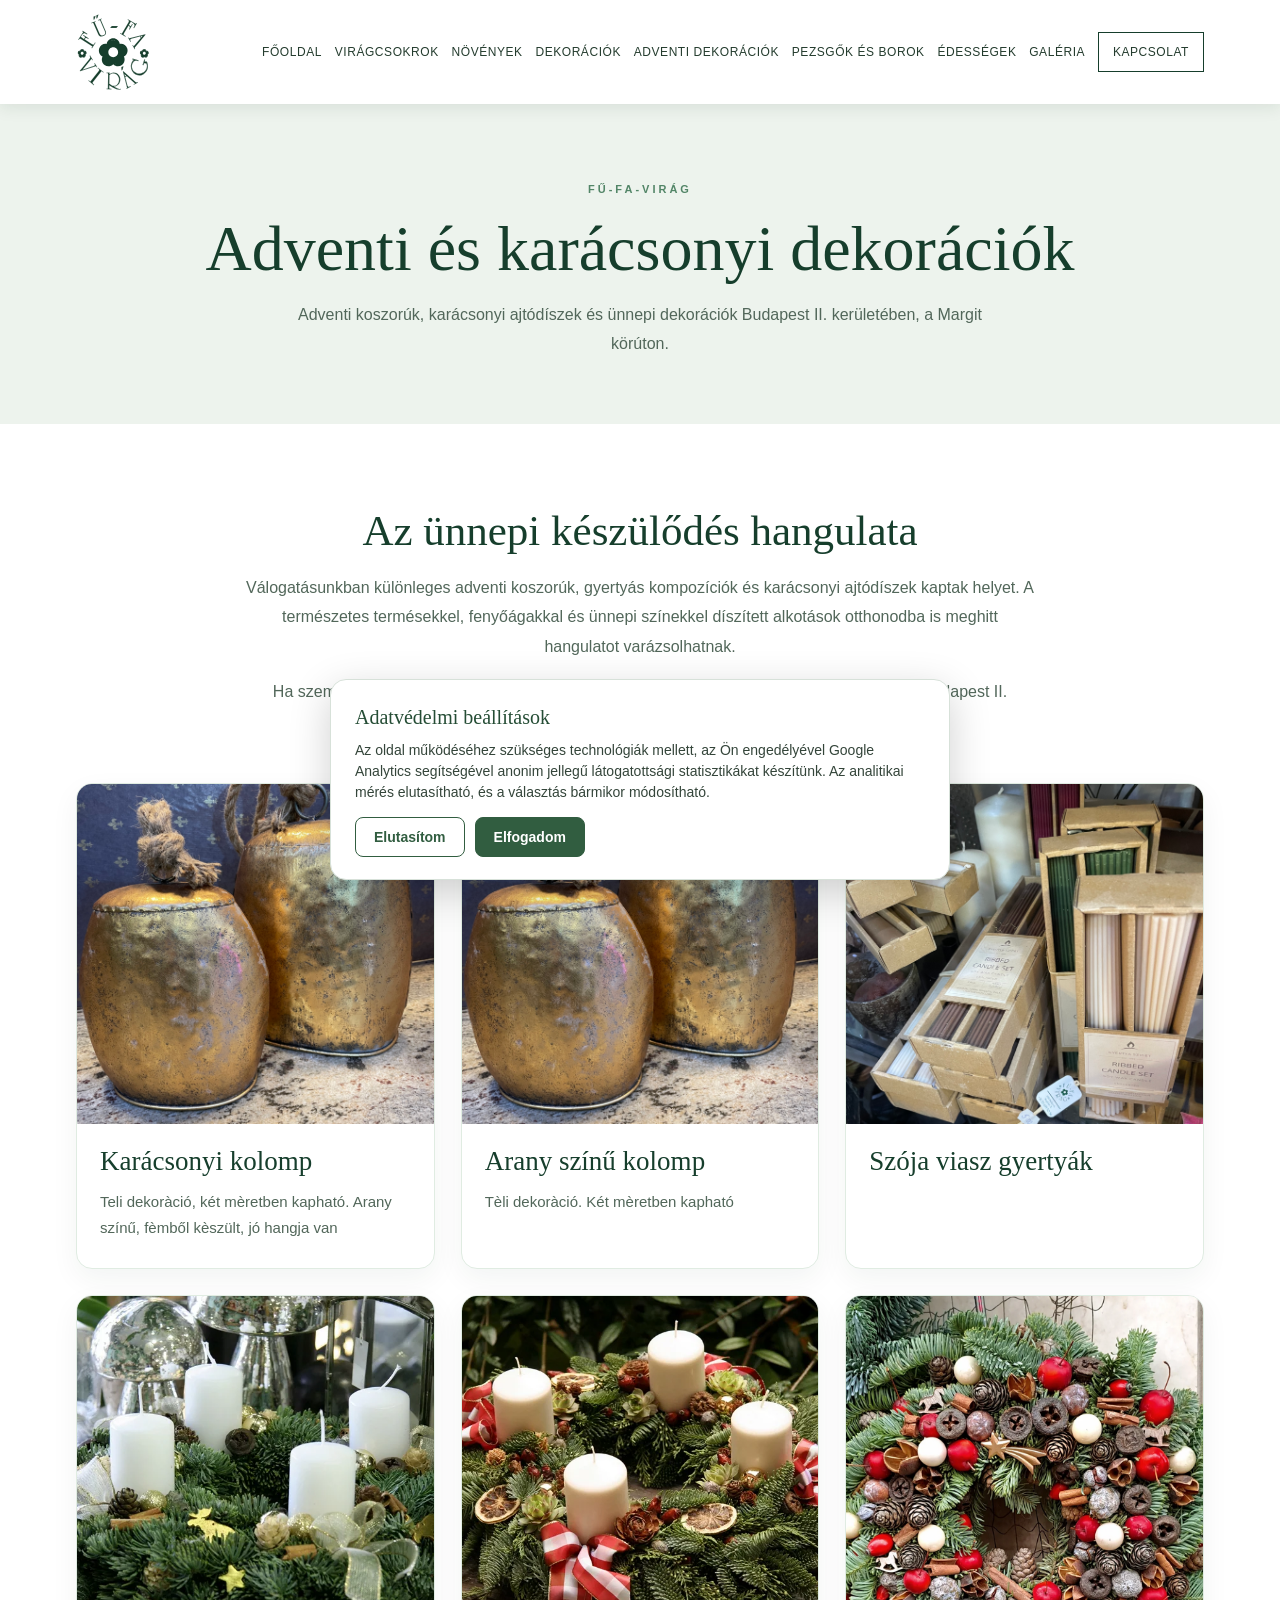
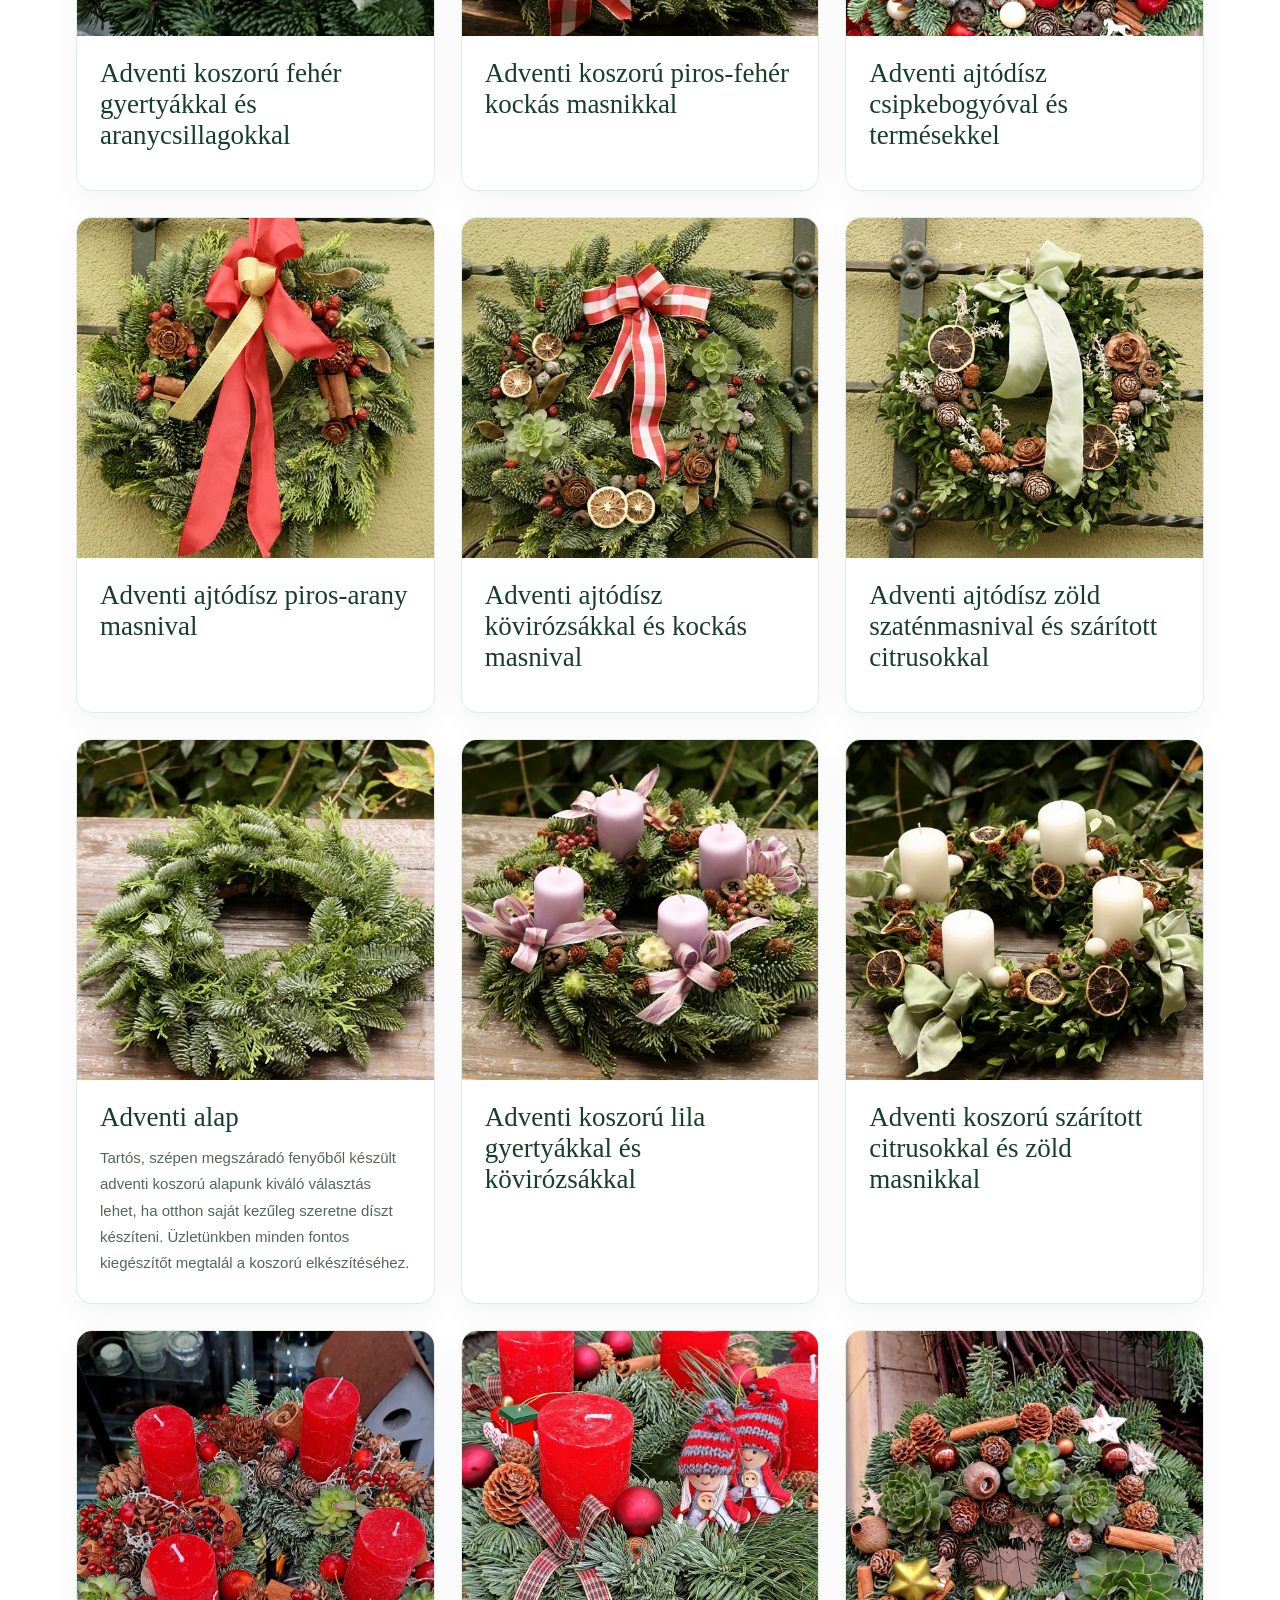
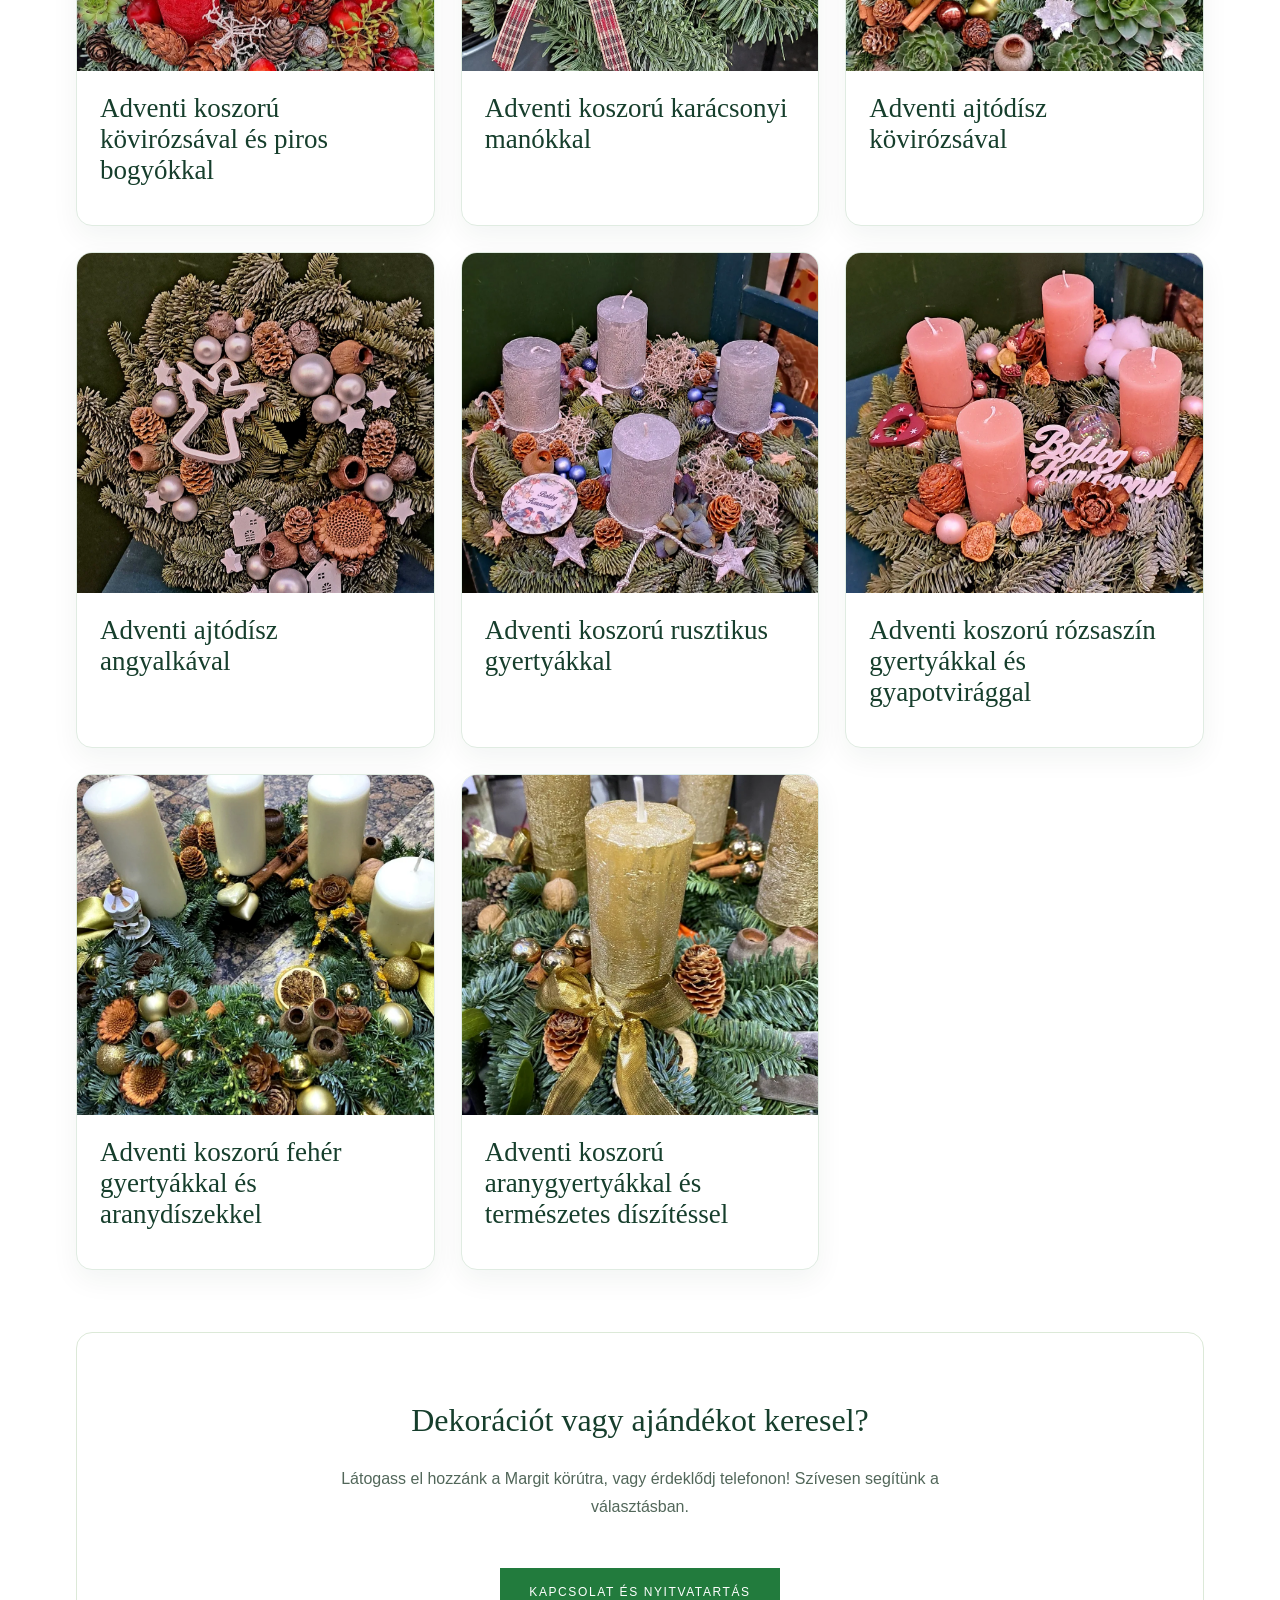
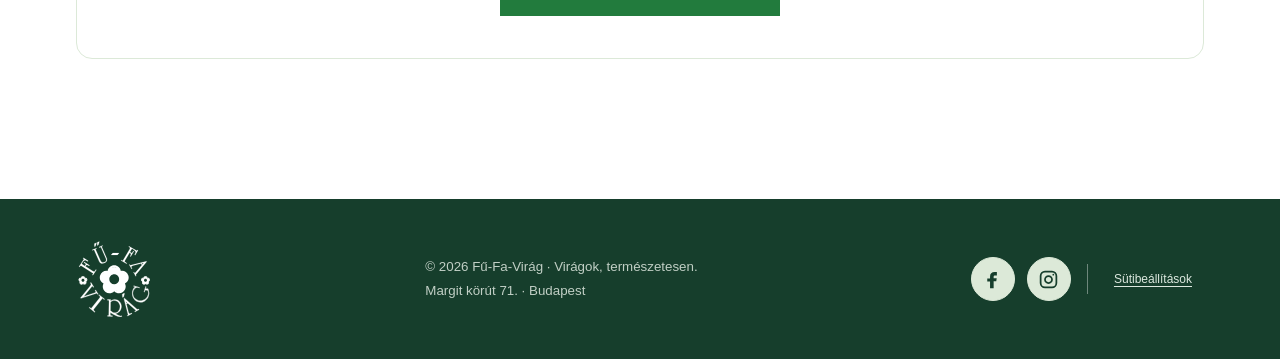
<file: adventi-dekoraciok.html>
<!DOCTYPE html>

<html lang="hu"><head><meta charset="utf-8"/><meta content="width=device-width,initial-scale=1" name="viewport"/><meta content="Adventi koszorúk és karácsonyi ajtódíszek Budapest II. kerületében, a Margit körúton. Fedezd fel a Fű-Fa-Virág ünnepi dekorációit!" name="description"/><title>Adventi és karácsonyi dekorációk | Fű-Fa-Virág</title><link href="https://fufavirag.hu/adventi-dekoraciok.html" rel="canonical"/><meta content="index,follow,max-image-preview:large" name="robots"/><meta content="website" property="og:type"/><meta content="hu_HU" property="og:locale"/><meta content="Fű-Fa-Virág" property="og:site_name"><meta content="Adventi és karácsonyi dekorációk | Fű-Fa-Virág" property="og:title"/><meta content="Adventi koszorúk és karácsonyi ajtódíszek Budapest II. kerületében, a Margit körúton. Fedezd fel a Fű-Fa-Virág ünnepi dekorációit!" property="og:description"/><meta content="https://fufavirag.hu/adventi-dekoraciok.html" property="og:url"/><meta content="https://fufavirag.hu/images/hero.webp" property="og:image"/><meta content="summary_large_image" name="twitter:card"/><style>
:root{--green:#163e2c;--deep:#102d21;--cream:#f7f5ee;--gold:#bda27b;--ink:#24352b}*{box-sizing:border-box}html{scroll-behavior:smooth}body{margin:0;background:var(--cream);color:var(--ink);font-family:Arial,Helvetica,sans-serif}h1,h2,h3{font-family:Georgia,'Times New Roman',serif;font-weight:400}a{color:inherit;text-decoration:none}.wrap{max-width:1180px;margin:auto;padding:0 26px}.top{background:var(--deep);color:#f5f2e9;text-align:center;padding:10px;font-size:11px;letter-spacing:2px;text-transform:uppercase}.nav{display:flex;align-items:center;justify-content:space-between;height:96px;gap:22px}.brand{display:flex;align-items:center;gap:14px}.brand img{height:78px;width:78px;object-fit:contain}.brand span{font-family:Georgia,serif;font-size:22px;letter-spacing:1px;color:var(--green)}.links{display:flex;gap:30px;align-items:center;font-size:12px;letter-spacing:1.3px;text-transform:uppercase}.links a:hover{color:#9b815f}.navcta{border:1px solid var(--green);padding:13px 20px}.hero{min-height:590px;display:grid;grid-template-columns:45% 55%;background:#e8e8dd}.hero-copy{padding:90px max(34px,calc((100vw - 1180px)/2)) 80px max(34px,calc((100vw - 1180px)/2));padding-right:35px;display:flex;flex-direction:column;justify-content:center}.eyebrow{font-size:11px;letter-spacing:3px;text-transform:uppercase;color:#9c805e;font-weight:bold}.hero h1{font-size:clamp(48px,5.3vw,78px);line-height:1.09;margin:25px 0;color:var(--green)}.hero p{line-height:1.9;max-width:410px;color:#5d675f}.btn{display:inline-block;background:var(--green);color:white;padding:17px 29px;font-size:12px;letter-spacing:1.6px;text-transform:uppercase;margin-top:22px;align-self:flex-start}.btn:hover{background:#295b41}.hero-photo{background:url('images/hero.webp') center 48%/cover no-repeat;min-height:590px}.intro{text-align:center;padding:100px 20px 75px;max-width:770px;margin:auto}.intro h2,.sectionhead h2,.about h2,.contact h2{font-size:clamp(36px,4vw,52px);line-height:1.2;color:var(--green);margin:17px 0}.intro p,.about p,.contact p{line-height:1.9;color:#647068}.sectionhead{text-align:center;margin-bottom:40px}.categories{display:grid;grid-template-columns:repeat(3,1fr);gap:23px}.category img{width:100%;height:365px;object-fit:cover}.category h3{font-size:28px;margin:22px 0 8px;color:var(--green)}.category p{font-size:14px;line-height:1.8;color:#667068;margin:0}.category{text-align:center}.category a{display:inline-block;font-size:11px;letter-spacing:2px;text-transform:uppercase;border-bottom:1px solid var(--gold);padding:16px 0 8px;margin-top:10px}.section{padding:60px 0 105px}.about{background:#e7ece5;display:grid;grid-template-columns:1fr 1fr;align-items:center}.about img{width:100%;height:510px;object-fit:cover}.about>div{padding:60px clamp(35px,7vw,125px)}.gallery{display:grid;grid-template-columns:repeat(4,1fr);gap:12px}.gallery img{width:100%;height:270px;object-fit:cover}.contact{background:#f4f0e7;text-align:center;padding:95px 20px}.contact p{max-width:550px;margin:20px auto}.footer{background:var(--deep);color:#e7e9e1;padding:42px 0}.foot{display:flex;align-items:center;justify-content:space-between;gap:20px}.foot img{width:76px;height:76px}.foot small{color:#c1cfc5;line-height:1.8}.mobile{display:none}@media(max-width:850px){.links{display:none}.mobile{display:block;font-size:12px;letter-spacing:1px}.nav{height:78px}.brand img{height:57px;width:57px}.brand span{font-size:19px}.hero{grid-template-columns:1fr}.hero-copy{padding:65px 28px}.hero-photo{min-height:400px;grid-row:1}.categories{grid-template-columns:1fr;gap:45px}.category img{height:360px}.about{grid-template-columns:1fr}.about img{height:350px}.about>div{padding:60px 28px}.gallery{grid-template-columns:repeat(2,1fr)}.gallery img{height:230px}.foot{flex-direction:column;text-align:center}.intro{padding:75px 25px 45px}}@media(max-width:480px){.hero-photo{min-height:310px}.hero h1{font-size:50px}.gallery img{height:160px}.category img{height:290px}}
.contact-details a:not(.btn){text-decoration:underline;text-decoration-color:var(--gold);text-underline-offset:4px}.contact-details .btn{margin-top:8px}.brand img{width:auto;max-width:190px;height:76px}.nav{height:104px}.mobile-menu{display:none}@media(max-width:850px){.mobile-menu{display:block}.mobile{display:none}.mobile-menu summary{cursor:pointer;list-style:none;font-size:13px;letter-spacing:1px;border:1px solid #cad5cb;padding:11px 15px}.mobile-menu summary::-webkit-details-marker{display:none}.mobile-menu .menu-items{position:absolute;right:20px;top:75px;background:#f7f5ee;border:1px solid #d5ddd4;z-index:5;box-shadow:0 14px 24px #102d211c;display:flex;flex-direction:column;padding:18px;gap:18px;font-size:13px;min-width:180px}.brand img{height:63px;max-width:160px}}

/* V4: fehér és lágy zöld arculat */
:root{--cream:#ffffff;--gold:#9bbba0;--ink:#243c2e}
body{background:#ffffff}
header.nav{background:#ffffff}
.hero{background:#f0f6f0}
.hero-copy{background:#f0f6f0}
.eyebrow{color:#528567}
.hero p,.intro p,.about p,.contact p{color:#52675a}
.intro{background:#ffffff}
.section{background:#ffffff}
.about{background:#e5f0e6}
.contact{background:#eff7f0}
.category a{border-bottom-color:#a1c5aa}
.links a:hover{color:#227b3d}
.mobile-menu .menu-items{background:#ffffff}
.btn{background:#227b3d}
.btn:hover{background:#195e30}
.footer{background:#163e2c}

/* V6: kapcsolat és térkép */
.contact{padding:90px 24px;background:#eff7f0}
.contact-layout{max-width:1100px;margin:34px auto 0;display:grid;grid-template-columns:minmax(290px,.9fr) minmax(360px,1.1fr);gap:32px;text-align:left;align-items:stretch}
.contact-card{background:#fff;padding:30px 34px;border-radius:14px;box-shadow:0 12px 35px rgba(22,62,44,.06)}
.contact-card p{margin:12px 0;max-width:none}.contact-card .btn{margin-top:18px}
.map-frame{overflow:hidden;min-height:390px;border-radius:14px;background:#dcebdc;box-shadow:0 12px 35px rgba(22,62,44,.06)}
.map-frame iframe{display:block;width:100%;height:100%;min-height:390px;border:0}
.map-caption{font-size:12px;color:#52675a;margin:8px auto 0;max-width:1100px;text-align:right}
@media(max-width:800px){.contact-layout{grid-template-columns:1fr}.map-frame,.map-frame iframe{min-height:320px}.contact-card{padding:25px}.map-caption{text-align:left}}

/* V11: közösségi kapcsolatok */
.social-links{display:flex;align-items:center;gap:12px;flex-wrap:wrap}
.social-links .social-icon{width:44px;height:44px;border:1px solid #dce9d8;border-radius:50%;display:inline-flex;align-items:center;justify-content:center;background:#dce9d8;color:#163e2c;transition:background .2s,border-color .2s,transform .2s}
.social-links a.social-icon:hover,.social-links a.social-icon:focus-visible{background:#f4faf1;border-color:#f4faf1;transform:translateY(-2px)}
.social-links svg{width:21px;height:21px;fill:currentColor}.social-links .social-pending{opacity:.75;cursor:default}.social-links .social-pending svg{fill:none;stroke:currentColor;stroke-width:1.9;stroke-linecap:round;stroke-linejoin:round}
@media(max-width:850px){.social-links{justify-content:center}}
</style><style>.season-section{background:#f0f6f0;padding:76px 0;text-align:center}.season-section h2{font-size:clamp(32px,4vw,48px);color:#163e2c;font-weight:400}.season-list{display:grid;grid-template-columns:repeat(auto-fit,minmax(240px,1fr));gap:22px;margin-top:30px;text-align:left}.season-item{background:white;border-radius:12px;overflow:hidden;box-shadow:0 8px 24px #163e2c10}.season-item img{width:100%;height:230px;object-fit:cover}.season-item .copy{padding:22px}.season-item h3{font-size:25px;color:#163e2c;margin:0 0 10px}.season-item p{font-size:14px;line-height:1.7;color:#52675a;margin:0}.season-empty{grid-column:1/-1;text-align:center;color:#52675a}.season-subtitle{color:#52675a;line-height:1.7;max-width:650px;margin:0 auto 25px}</style><script type="application/ld+json">{"@context":"https://schema.org","@type":"Florist","name":"Fű-Fa-Virág","url":"https://fufavirag.hu/","image":"https://fufavirag.hu/images/hero.webp","telephone":"+36 70 639 5036","email":"fufaviraguzlet@gmail.com","address":{"@type":"PostalAddress","streetAddress":"Margit körút 71.","addressLocality":"Budapest","postalCode":"1024","addressCountry":"HU"},"openingHoursSpecification":[{"@type":"OpeningHoursSpecification","dayOfWeek":["Monday","Tuesday","Wednesday","Thursday","Friday","Saturday"],"opens":"09:00","closes":"19:00"},{"@type":"OpeningHoursSpecification","dayOfWeek":"Sunday","opens":"09:00","closes":"14:00"}]}</script><style>
/* V14: accessible persistent navigation */
html{scroll-padding-top:118px}body{overflow-x:hidden}
header.nav{position:sticky;top:0;z-index:1000;background:#fff;box-shadow:0 3px 16px rgba(16,45,33,.10);max-width:none;padding-left:max(26px,calc((100vw - 1180px)/2 + 26px));padding-right:max(26px,calc((100vw - 1180px)/2 + 26px))}
header.nav .links a[aria-current="page"]{color:#236e48;text-decoration:underline;text-underline-offset:7px}
.mobile-menu{position:relative}.mobile-menu .menu-items{top:calc(100% + 8px);right:0;max-height:calc(100dvh - 100px);overflow:auto}
.mobile-menu .menu-items a{padding:4px 2px}
.page-hero{background:#edf3ed;text-align:center;padding:75px 24px 65px}.page-hero h1{color:#163e2c;font-size:clamp(40px,5vw,65px);margin:15px 0}.page-hero p{max-width:690px;margin:0 auto;line-height:1.8;color:#52675a}
.page-body{padding-top:70px;padding-bottom:100px}.page-grid{display:grid;grid-template-columns:repeat(2,minmax(0,1fr));gap:30px;align-items:center;margin:0 0 70px}.page-grid img{width:100%;height:390px;object-fit:cover}.page-grid h2{font-size:clamp(30px,4vw,44px);color:#163e2c}.page-grid p{line-height:1.9;color:#52675a}.page-note{background:#e7ece5;padding:35px;margin-top:30px;text-align:center;line-height:1.8}
@media(max-width:850px){html{scroll-padding-top:90px}header.nav{padding-left:20px;padding-right:20px}.page-grid{grid-template-columns:1fr}.page-grid img{height:300px}.page-hero{padding:55px 22px}.page-body{padding-top:45px}}
</style><link href="/favicon-48.png" rel="icon" type="image/png" sizes="48x48"/><link href="/favicon.svg" rel="icon" type="image/svg+xml"/><link href="/favicon.ico" rel="icon" sizes="any"/><link href="/apple-touch-icon.png" rel="apple-touch-icon"/><style>/* V16 category editorial sections */.v16-intro{text-align:center;max-width:780px;margin:0 auto 48px}.v16-intro h2{color:#163e2c;font-size:clamp(29px,3vw,40px);font-weight:400}.v16-intro p{line-height:1.8;color:#52675a}.v16-cards{display:grid;grid-template-columns:repeat(3,minmax(0,1fr));gap:22px;margin:0 0 64px}.v16-card{border:1px solid #e0ece2;background:#fff;border-radius:15px;overflow:hidden;box-shadow:0 10px 28px rgba(22,62,44,.045)}.v16-card img{width:100%;height:225px;object-fit:cover;display:block}.v16-card-copy{padding:22px}.v16-card h3{color:#163e2c;font-size:24px;line-height:1.25;font-weight:400;margin:0 0 12px}.v16-card p{color:#52675a;line-height:1.75;margin:0}.v16-faq{background:#eef6ef;border-radius:16px;padding:32px;margin-bottom:48px}.v16-faq h2{font-size:30px;color:#163e2c;font-weight:400}.v16-faq p{line-height:1.8;color:#52675a}.v16-cta{text-align:center;padding:42px 22px;border:1px solid #dce9d8;border-radius:16px;margin-bottom:40px}.v16-cta h2{color:#163e2c;font-weight:400;font-size:32px}.v16-cta p{line-height:1.75;color:#52675a;max-width:680px;margin:0 auto 25px}@media(max-width:850px){.v16-cards{grid-template-columns:1fr}.v16-card img{height:240px}.v16-faq{padding:24px}.v16-card-copy{padding:20px}}</style><style>.v17-note{font-size:.86rem;color:#557062;text-align:center;margin:18px auto 34px;max-width:750px}.v16-card img{object-fit:cover;object-position:center;aspect-ratio:4/5}.page-grid>img{object-fit:cover;object-position:center;max-height:510px}</style><style>
/* V23: növénykártyák – a V22 virágcsokor-kártyáinak megjelenése */
.v18-intro{text-align:center;max-width:790px;margin:0 auto 46px}
.v18-intro h2{color:#163e2c;font-size:clamp(30px,4vw,43px);font-weight:400;margin:12px 0 18px}
.v18-intro p{line-height:1.85;color:#52675a}
.v18-products{display:grid;grid-template-columns:repeat(3,minmax(0,1fr));gap:26px;margin-bottom:62px}
.v18-product{overflow:hidden;border-radius:16px;border:1px solid #e0ece2;background:#fff;box-shadow:0 10px 28px rgba(22,62,44,.055)}
.v20-product-media{position:relative;display:block;width:100%;height:340px;overflow:hidden;margin:0;padding:0;line-height:0}
.v20-product-media>img{position:absolute;inset:0;display:block;width:100%;height:100%;max-width:none;object-fit:cover;object-position:center;transform:none;transform-origin:center center}
.v18-product-copy{padding:22px 23px 27px}
.v18-product h3{font-size:clamp(22px,2.5vw,27px);font-weight:400;color:#163e2c;margin:0 0 12px}
.v18-product p{color:#52675a;line-height:1.75;margin:0 0 12px;font-size:15px}
.v18-product p:last-child{margin-bottom:0}
@media(max-width:850px){.v18-products{grid-template-columns:repeat(2,minmax(0,1fr));gap:16px}.v18-product-copy{padding:18px}}
@media(max-width:560px){.v18-products{grid-template-columns:1fr;gap:23px;max-width:450px;margin-left:auto;margin-right:auto}.v18-product-copy{padding:20px 22px}}
</style><style>/* V26: dekorációs fotók egységes, teljes szélességű megjelenítése */
.v18-product .v20-product-media{height:340px;overflow:hidden;width:100%;display:block;position:relative}
.v18-product .v20-product-media>img{display:block;position:absolute;inset:0;width:100%;height:100%;object-fit:cover;object-position:center;max-width:none;margin:0;padding:0}
.v18-product-copy p+p{margin-top:10px}
</style><link href="assets/lightbox-v27.css" rel="stylesheet"/><script type="application/ld+json">{"@context":"https://schema.org","@type":"BreadcrumbList","itemListElement":[{"@type":"ListItem","position":1,"name":"Főoldal","item":"https://fufavirag.hu/"},{"@type":"ListItem","position":2,"name":"Adventi dekorációk","item":"https://fufavirag.hu/adventi-dekoraciok.html"}]}</script>
<link href="/assets/analytics-consent-v33.css" rel="stylesheet"/>
<script defer="" src="/assets/analytics-consent-v33.js"></script>
</meta><style id="v41-product-preview-style">#v41-preview{display:none;position:fixed;inset:0;z-index:999999;background:rgba(0,0,0,.91);align-items:center;justify-content:center;gap:12px;padding:48px 50px;color:white}#v41-preview.open{display:flex}#v41-preview img{max-width:min(85vw,1100px);max-height:83vh;object-fit:contain}#v41-preview button{border:0;background:rgba(255,255,255,.13);color:white;font-size:32px;cursor:pointer;border-radius:30px;width:44px;height:44px;flex-shrink:0}#v41-preview .v41-close{position:absolute;right:20px;top:15px}#v41-preview .v41-counter{position:absolute;bottom:16px;left:0;right:0;text-align:center;font:14px Arial}@media(max-width:600px){#v41-preview{padding:50px 5px;gap:2px}#v41-preview img{max-width:calc(100vw - 94px)}#v41-preview button{width:40px;height:40px}}</style><link rel="stylesheet" href="assets/seasonal-filter-v42.css"/>

<style id="desktop-nav-layout-fix">
@media (min-width:1101px){.nav{gap:18px}.nav .brand{flex:0 0 auto}.nav .links{flex:0 1 auto;min-width:0;gap:clamp(7px,1vw,14px);font-size:12px;letter-spacing:.55px}.nav .links a{white-space:nowrap;flex-shrink:0}.nav .links .navcta{padding:12px 14px}}
@media (min-width:851px) and (max-width:1100px){.nav .links{display:none}.nav .mobile-menu{display:block;position:relative}.nav .mobile-menu summary{cursor:pointer;list-style:none;font-size:13px;letter-spacing:1px;border:1px solid #cad5cb;padding:11px 15px}.nav .mobile-menu summary::-webkit-details-marker{display:none}.nav .mobile-menu .menu-items{position:absolute;right:0;top:calc(100% + 12px);min-width:235px;background:#fff;border:1px solid #d5ddd4;z-index:1001;box-shadow:0 14px 24px #102d211c;display:flex;flex-direction:column;padding:18px;gap:18px;font-size:13px}}
</style>
</head><body><header class="wrap nav"><a class="brand" href="/"><img alt="Fű-Fa-Virág új, sötétzöld vektoros logó" src="images/logo.svg"/></a><nav class="links"><a href="/">Főoldal</a><a href="viragcsokrok.html">Virágcsokrok</a><a href="novenyek.html">Növények</a><a href="dekoraciok.html">Dekorációk</a><a href="adventi-dekoraciok.html">Adventi dekorációk</a><a href="pezsgok-borok.html">Pezsgők és borok</a><a href="edessegek.html">Édességek</a><a href="galeria.html">Galéria</a><a class="navcta" href="kapcsolat.html">Kapcsolat</a></nav><details class="mobile-menu"><summary>MENÜ ☰</summary><div class="menu-items"><a href="/">Főoldal</a><a href="viragcsokrok.html">Virágcsokrok</a><a href="novenyek.html">Növények</a><a href="dekoraciok.html">Dekorációk</a><a href="adventi-dekoraciok.html">Adventi dekorációk</a><a href="pezsgok-borok.html">Pezsgők és borok</a><a href="edessegek.html">Édességek</a><a href="galeria.html">Galéria</a><a href="kapcsolat.html">Kapcsolat</a></div></details></header><main><section class="page-hero"><span class="eyebrow">Fű-Fa-Virág</span><h1>Adventi és karácsonyi dekorációk</h1><p>Adventi koszorúk, karácsonyi ajtódíszek és ünnepi dekorációk Budapest II. kerületében, a Margit körúton.</p></section><section class="wrap page-body"><div class="v18-intro"><h2>Az ünnepi készülődés hangulata</h2><p>Válogatásunkban különleges adventi koszorúk, gyertyás kompozíciók és karácsonyi ajtódíszek kaptak helyet. A természetes termésekkel, fenyőágakkal és ünnepi színekkel díszített alkotások otthonodba is meghitt hangulatot varázsolhatnak.</p><p>Ha személyesen választanál adventi dekorációt, szeretettel várunk a Fű-Fa-Virág üzletben, Budapest II. kerületében, a Margit körút 71. alatt. Az aktuális kínálatról telefonon is érdeklődhetsz.</p></div><div class="v18-products"><article class="v18-product" data-catalog-id="UJ-084" data-product-id="UJ-084"><div class="v20-product-media"><img alt="Adventi koszorú fehér gyertyákkal és aranycsillagokkal – Fű-Fa-Virág" data-extra-images='["images/catalog/mg-9833.webp"]' decoding="async" loading="lazy" src="images/catalog/mg-9833.webp"/></div><div class="v18-product-copy"><h3>Adventi koszorú fehér gyertyákkal és aranycsillagokkal</h3></div></article><article class="v18-product" data-catalog-id="UJ-082" data-product-id="UJ-082"><div class="v20-product-media"><img alt="Adventi ajtódísz piros-arany masnival – Fű-Fa-Virág" data-extra-images='["images/catalog/mg-9746.webp"]' decoding="async" loading="lazy" src="images/catalog/mg-9746.webp"/></div><div class="v18-product-copy"><h3>Adventi ajtódísz piros-arany masnival</h3></div></article><article class="v18-product" data-catalog-id="UJ-081" data-product-id="UJ-081"><div class="v20-product-media"><img alt="Adventi ajtódísz kövirózsákkal és kockás masnival – Fű-Fa-Virág" data-extra-images='["images/catalog/mg-9737ghj.webp"]' decoding="async" loading="lazy" src="images/catalog/mg-9737ghj.webp"/></div><div class="v18-product-copy"><h3>Adventi ajtódísz kövirózsákkal és kockás masnival</h3></div></article><article class="v18-product" data-catalog-id="UJ-080" data-product-id="UJ-080"><div class="v20-product-media"><img alt="Adventi ajtódísz zöld szaténmasnival és szárított citrusokkal – Fű-Fa-Virág" data-extra-images='["images/catalog/mg-9737.webp"]' decoding="async" loading="lazy" src="images/catalog/mg-9737.webp"/></div><div class="v18-product-copy"><h3>Adventi ajtódísz zöld szaténmasnival és szárított citrusokkal</h3></div></article><article class="v18-product" data-catalog-id="UJ-079" data-product-id="UJ-079"><div class="v20-product-media"><img alt="Adventi koszorú piros-fehér kockás masnikkal – Fű-Fa-Virág" data-extra-images='["images/catalog/mg-9727.webp"]' decoding="async" loading="lazy" src="images/catalog/mg-9727.webp"/></div><div class="v18-product-copy"><h3>Adventi koszorú piros-fehér kockás masnikkal</h3></div></article><article class="v18-product" data-catalog-id="UJ-078" data-product-id="UJ-078"><div class="v20-product-media"><img alt="Adventi alap – Fű-Fa-Virág" data-extra-images='["images/catalog/mg-9724.webp"]' decoding="async" loading="lazy" src="images/catalog/mg-9724.webp"/></div><div class="v18-product-copy"><h3>Adventi alap</h3><p>Tartós, szépen megszáradó fenyőből készült adventi koszorú alapunk kiváló választás lehet, ha otthon saját kezűleg szeretne díszt készíteni. Üzletünkben minden fontos kiegészítőt megtalál a koszorú elkészítéséhez.</p></div></article><article class="v18-product" data-catalog-id="UJ-077" data-product-id="UJ-077"><div class="v20-product-media"><img alt="Adventi koszorú lila gyertyákkal és kövirózsákkal – Fű-Fa-Virág" data-extra-images='["images/catalog/mg-9722.webp"]' decoding="async" loading="lazy" src="images/catalog/mg-9722.webp"/></div><div class="v18-product-copy"><h3>Adventi koszorú lila gyertyákkal és kövirózsákkal</h3></div></article><article class="v18-product" data-catalog-id="UJ-076" data-product-id="UJ-076"><div class="v20-product-media"><img alt="Adventi koszorú szárított citrusokkal és zöld masnikkal – Fű-Fa-Virág" data-extra-images='["images/catalog/mg-9717.webp"]' decoding="async" loading="lazy" src="images/catalog/mg-9717.webp"/></div><div class="v18-product-copy"><h3>Adventi koszorú szárított citrusokkal és zöld masnikkal</h3></div></article><article class="v18-product" data-catalog-id="UJ-069" data-product-id="UJ-069"><div class="v20-product-media"><img alt="Adventi koszorú kövirózsával és piros bogyókkal – Fű-Fa-Virág" data-extra-images='["images/catalog/20221128-134157.webp"]' decoding="async" loading="lazy" src="images/catalog/20221128-134157.webp"/></div><div class="v18-product-copy"><h3>Adventi koszorú kövirózsával és piros bogyókkal</h3></div></article><article class="v18-product" data-catalog-id="UJ-068" data-product-id="UJ-068"><div class="v20-product-media"><img alt="Adventi ajtódísz csipkebogyóval és termésekkel – Fű-Fa-Virág" data-extra-images='["images/catalog/20221128-134139.webp"]' decoding="async" loading="lazy" src="images/catalog/20221128-134139.webp"/></div><div class="v18-product-copy"><h3>Adventi ajtódísz csipkebogyóval és termésekkel</h3></div></article><article class="v18-product" data-catalog-id="UJ-067" data-product-id="UJ-067"><div class="v20-product-media"><img alt="Adventi koszorú karácsonyi manókkal – Fű-Fa-Virág" data-extra-images='["images/catalog/20221128-133855.webp"]' decoding="async" loading="lazy" src="images/catalog/20221128-133855.webp"/></div><div class="v18-product-copy"><h3>Adventi koszorú karácsonyi manókkal</h3></div></article><article class="v18-product" data-catalog-id="UJ-066" data-product-id="UJ-066"><div class="v20-product-media"><img alt="Adventi ajtódísz kövirózsával – Fű-Fa-Virág" data-extra-images='["images/catalog/20221128-133732.webp"]' decoding="async" loading="lazy" src="images/catalog/20221128-133732.webp"/></div><div class="v18-product-copy"><h3>Adventi ajtódísz kövirózsával</h3></div></article><article class="v18-product" data-catalog-id="UJ-065" data-product-id="UJ-065"><div class="v20-product-media"><img alt="Adventi ajtódísz angyalkával – Fű-Fa-Virág" data-extra-images='["images/catalog/20221128-133032.webp"]' decoding="async" loading="lazy" src="images/catalog/20221128-133032.webp"/></div><div class="v18-product-copy"><h3>Adventi ajtódísz angyalkával</h3></div></article><article class="v18-product" data-catalog-id="UJ-064" data-product-id="UJ-064"><div class="v20-product-media"><img alt="Adventi koszorú rusztikus gyertyákkal – Fű-Fa-Virág" data-extra-images='["images/catalog/20221128-132440.webp"]' decoding="async" loading="lazy" src="images/catalog/20221128-132440.webp"/></div><div class="v18-product-copy"><h3>Adventi koszorú rusztikus gyertyákkal</h3></div></article><article class="v18-product" data-catalog-id="UJ-063" data-product-id="UJ-063"><div class="v20-product-media"><img alt="Adventi koszorú rózsaszín gyertyákkal és gyapotvirággal – Fű-Fa-Virág" data-extra-images='["images/catalog/20221128-132324.webp"]' decoding="async" loading="lazy" src="images/catalog/20221128-132324.webp"/></div><div class="v18-product-copy"><h3>Adventi koszorú rózsaszín gyertyákkal és gyapotvirággal</h3></div></article><article class="v18-product" data-catalog-id="UJ-054" data-product-id="UJ-054"><div class="v20-product-media"><img alt="Adventi koszorú fehér gyertyákkal és aranydíszekkel – Fű-Fa-Virág" data-extra-images='["images/catalog/1637603972940.webp"]' decoding="async" loading="lazy" src="images/catalog/1637603972940.webp"/></div><div class="v18-product-copy"><h3>Adventi koszorú fehér gyertyákkal és aranydíszekkel</h3></div></article><article class="v18-product" data-catalog-id="UJ-053" data-product-id="UJ-053"><div class="v20-product-media"><img alt="Adventi koszorú aranygyertyákkal és természetes díszítéssel – Fű-Fa-Virág" data-extra-images='["images/catalog/1637603972930.webp"]' decoding="async" loading="lazy" src="images/catalog/1637603972930.webp"/></div><div class="v18-product-copy"><h3>Adventi koszorú aranygyertyákkal és természetes díszítéssel</h3></div></article></div><div class="v16-cta"><h2>Dekorációt vagy ajándékot keresel?</h2><p>Látogass el hozzánk a Margit körútra, vagy érdeklődj telefonon! Szívesen segítünk a választásban.</p><a class="btn" href="kapcsolat.html">Kapcsolat és nyitvatartás</a></div></section></main><footer class="footer"><div class="wrap foot"><img alt="Fű-Fa-Virág fehér logó" src="images/logo-white.svg"/><small>© 2026 Fű-Fa-Virág · Virágok, természetesen.<br/>Margit körút 71. · Budapest</small><nav aria-label="Közösségi oldalaink" class="social-links"><a aria-label="Fű-Fa-Virág a Facebookon" class="social-icon" href="https://www.facebook.com/share/19NPHHv8TU/" rel="noopener noreferrer" target="_blank" title="Facebook"><svg aria-hidden="true" viewbox="0 0 24 24"><path d="M14.5 3.5c-3.5 0-5.3 1.8-5.3 5.2v2.1H6v3.5h3.2V22h4.1v-7.9h3l.5-3.5h-3.5V9c0-1.1.4-1.6 1.7-1.6h2V3.5h-2.5Z"></path></svg></a><a aria-label="Fű-Fa-Virág az Instagramon" class="social-icon" href="https://www.instagram.com/fufavirag/" rel="noopener noreferrer" target="_blank" title="Instagram – Fű-Fa-Virág"><svg aria-hidden="true" fill="none" stroke="currentColor" stroke-linecap="round" stroke-linejoin="round" stroke-width="2" viewbox="0 0 24 24"><rect fill="none" height="18" rx="5" width="18" x="3" y="3"></rect><circle cx="12" cy="12" fill="none" r="4"></circle><circle cx="17.5" cy="6.5" fill="currentColor" r="1" stroke="none"></circle></svg></a></nav></div></footer><script src="assets/seasonal-filter-v42.js"></script><script defer="" src="assets/cms-products.js"></script><script defer="" src="assets/lightbox-v27.js"></script></body></html>
</file>
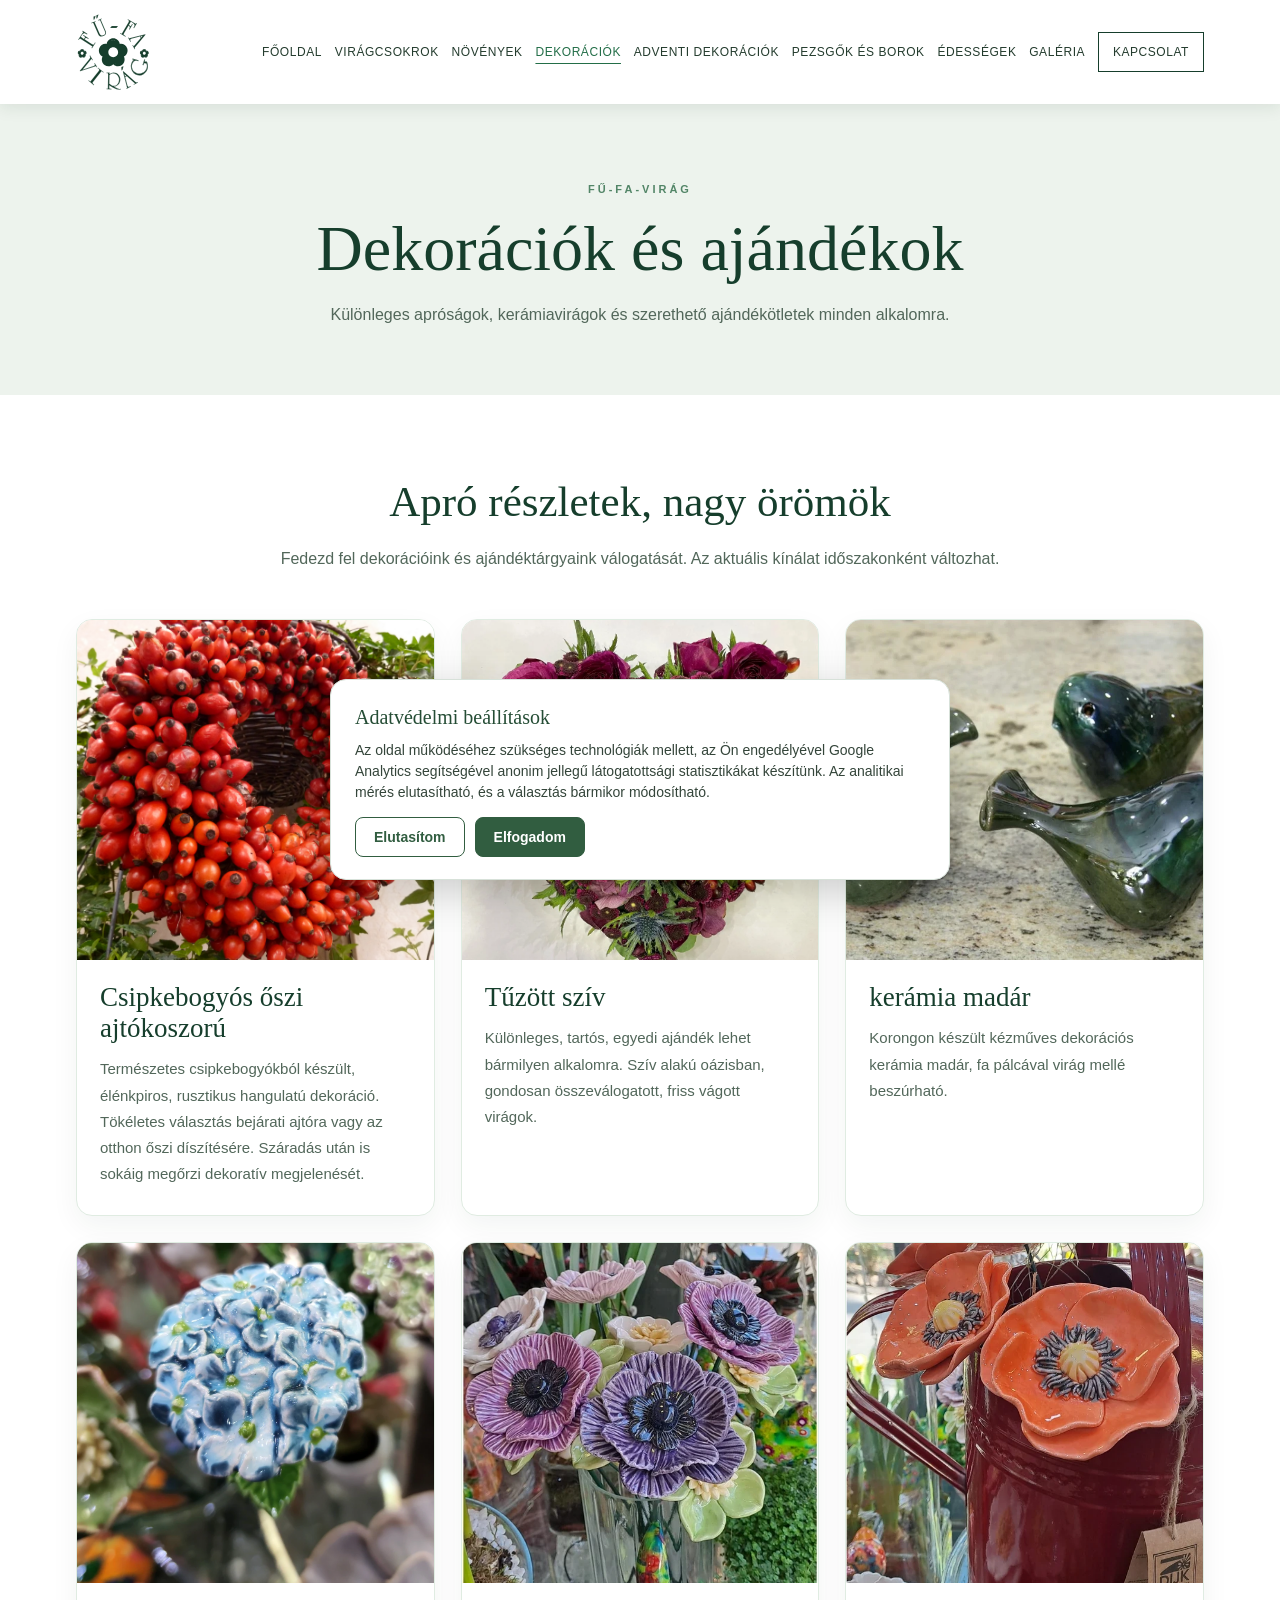
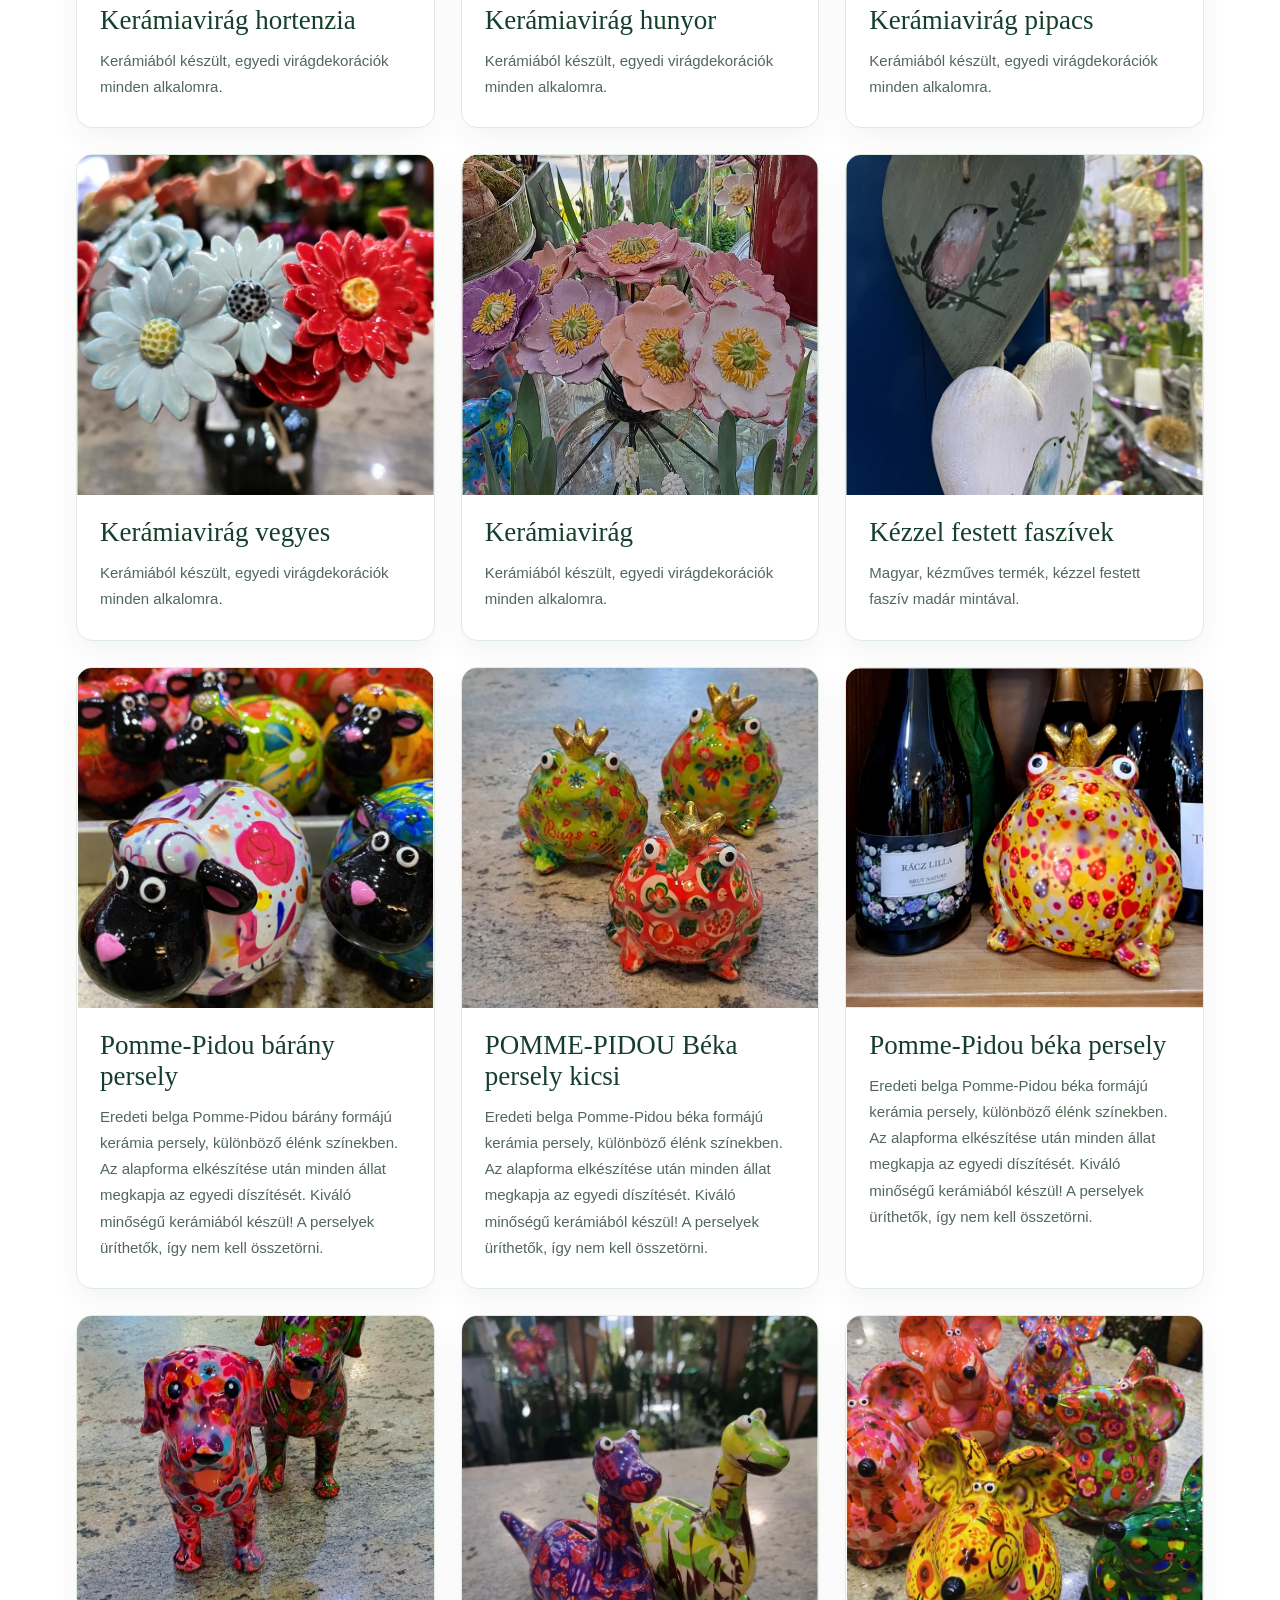
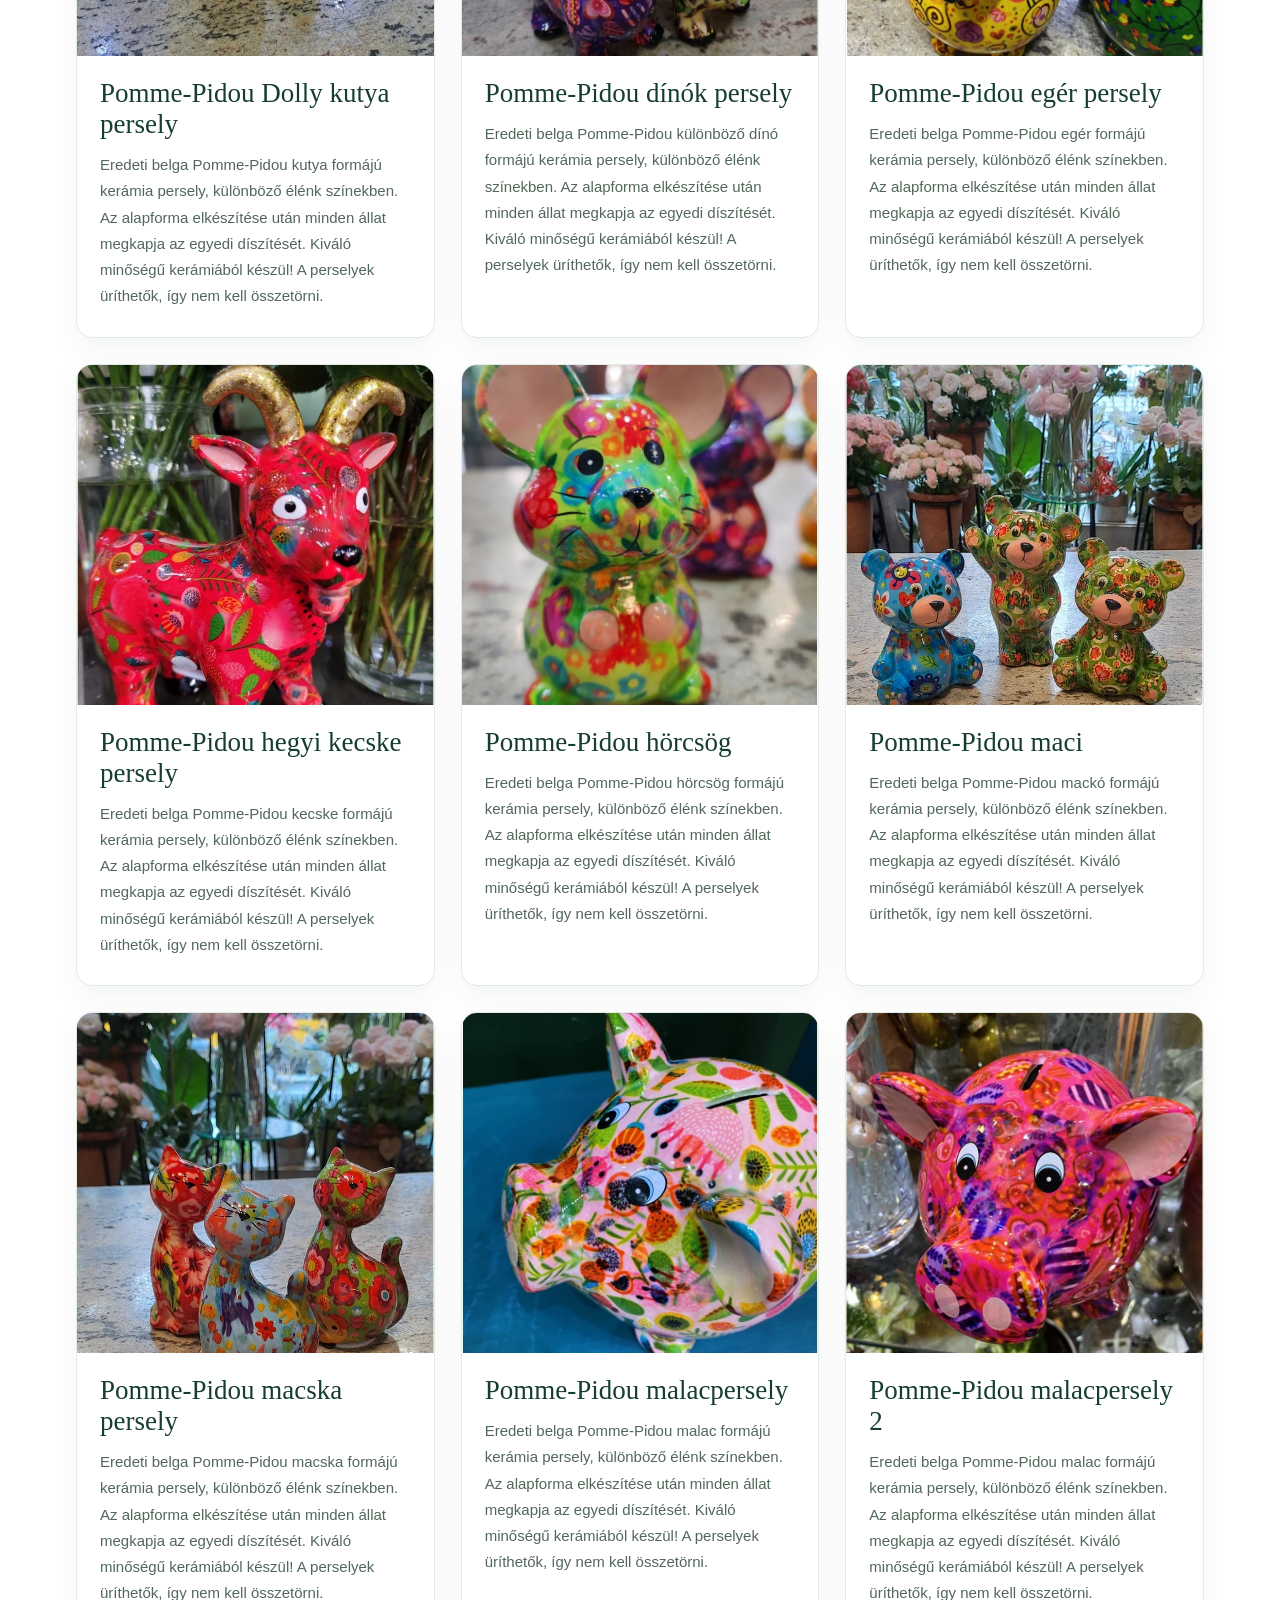
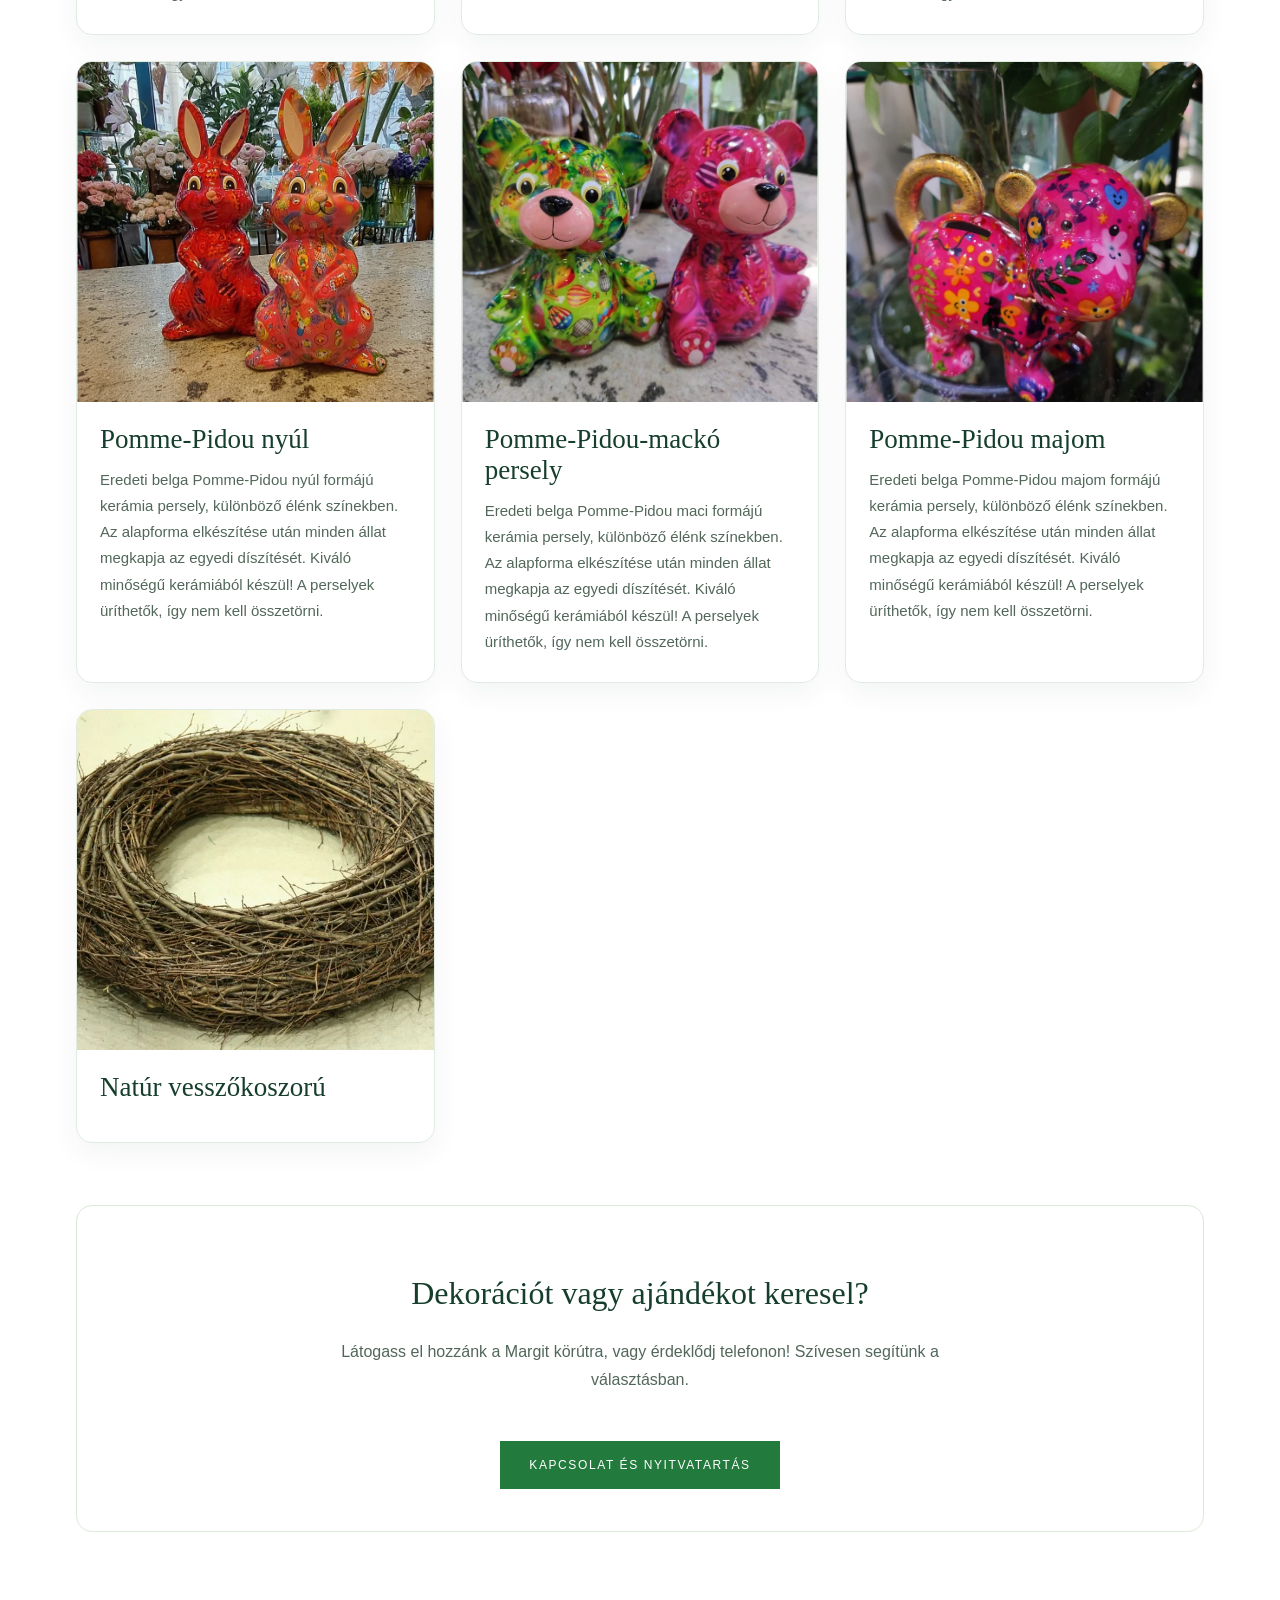
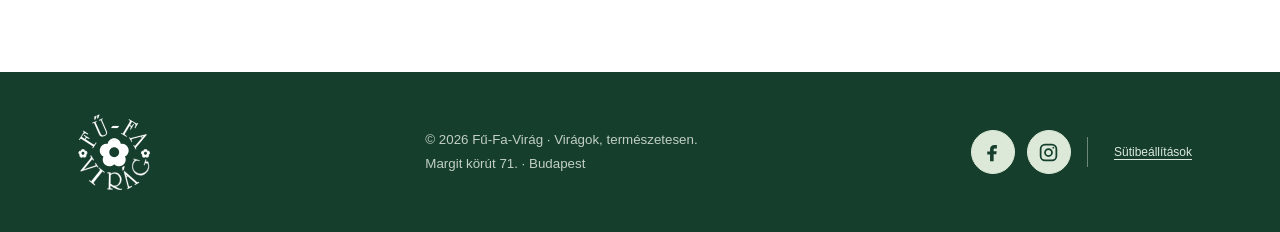
<file: dekoraciok.html>
<!DOCTYPE html>

<html lang="hu"><head><meta charset="utf-8"/><meta content="width=device-width,initial-scale=1" name="viewport"/><meta content="Szezonális virágdekorációk, ajándéktárgyak és egyedi kompozíciók a Fű-Fa-Virág üzletben, Budapest II. kerületében, a Margit körúton." name="description"/><title>Virágdekorációk Budapest II. | Fű-Fa-Virág</title><link href="https://fufavirag.hu/dekoraciok.html" rel="canonical"/><meta content="index,follow,max-image-preview:large" name="robots"/><meta content="website" property="og:type"/><meta content="hu_HU" property="og:locale"><meta content="Fű-Fa-Virág" property="og:site_name"/><meta content="Virágdekorációk Budapest II. | Fű-Fa-Virág" property="og:title"/><meta content="Szezonális virágdekorációk, ajándéktárgyak és egyedi kompozíciók a Fű-Fa-Virág üzletben, Budapest II. kerületében, a Margit körúton." property="og:description"/><meta content="https://fufavirag.hu/dekoraciok.html" property="og:url"/><meta content="https://fufavirag.hu/images/hero.webp" property="og:image"/><meta content="summary_large_image" name="twitter:card"/><style>
:root{--green:#163e2c;--deep:#102d21;--cream:#f7f5ee;--gold:#bda27b;--ink:#24352b}*{box-sizing:border-box}html{scroll-behavior:smooth}body{margin:0;background:var(--cream);color:var(--ink);font-family:Arial,Helvetica,sans-serif}h1,h2,h3{font-family:Georgia,'Times New Roman',serif;font-weight:400}a{color:inherit;text-decoration:none}.wrap{max-width:1180px;margin:auto;padding:0 26px}.top{background:var(--deep);color:#f5f2e9;text-align:center;padding:10px;font-size:11px;letter-spacing:2px;text-transform:uppercase}.nav{display:flex;align-items:center;justify-content:space-between;height:96px;gap:22px}.brand{display:flex;align-items:center;gap:14px}.brand img{height:78px;width:78px;object-fit:contain}.brand span{font-family:Georgia,serif;font-size:22px;letter-spacing:1px;color:var(--green)}.links{display:flex;gap:30px;align-items:center;font-size:12px;letter-spacing:1.3px;text-transform:uppercase}.links a:hover{color:#9b815f}.navcta{border:1px solid var(--green);padding:13px 20px}.hero{min-height:590px;display:grid;grid-template-columns:45% 55%;background:#e8e8dd}.hero-copy{padding:90px max(34px,calc((100vw - 1180px)/2)) 80px max(34px,calc((100vw - 1180px)/2));padding-right:35px;display:flex;flex-direction:column;justify-content:center}.eyebrow{font-size:11px;letter-spacing:3px;text-transform:uppercase;color:#9c805e;font-weight:bold}.hero h1{font-size:clamp(48px,5.3vw,78px);line-height:1.09;margin:25px 0;color:var(--green)}.hero p{line-height:1.9;max-width:410px;color:#5d675f}.btn{display:inline-block;background:var(--green);color:white;padding:17px 29px;font-size:12px;letter-spacing:1.6px;text-transform:uppercase;margin-top:22px;align-self:flex-start}.btn:hover{background:#295b41}.hero-photo{background:url('images/hero.webp') center 48%/cover no-repeat;min-height:590px}.intro{text-align:center;padding:100px 20px 75px;max-width:770px;margin:auto}.intro h2,.sectionhead h2,.about h2,.contact h2{font-size:clamp(36px,4vw,52px);line-height:1.2;color:var(--green);margin:17px 0}.intro p,.about p,.contact p{line-height:1.9;color:#647068}.sectionhead{text-align:center;margin-bottom:40px}.categories{display:grid;grid-template-columns:repeat(3,1fr);gap:23px}.category img{width:100%;height:365px;object-fit:cover}.category h3{font-size:28px;margin:22px 0 8px;color:var(--green)}.category p{font-size:14px;line-height:1.8;color:#667068;margin:0}.category{text-align:center}.category a{display:inline-block;font-size:11px;letter-spacing:2px;text-transform:uppercase;border-bottom:1px solid var(--gold);padding:16px 0 8px;margin-top:10px}.section{padding:60px 0 105px}.about{background:#e7ece5;display:grid;grid-template-columns:1fr 1fr;align-items:center}.about img{width:100%;height:510px;object-fit:cover}.about>div{padding:60px clamp(35px,7vw,125px)}.gallery{display:grid;grid-template-columns:repeat(4,1fr);gap:12px}.gallery img{width:100%;height:270px;object-fit:cover}.contact{background:#f4f0e7;text-align:center;padding:95px 20px}.contact p{max-width:550px;margin:20px auto}.footer{background:var(--deep);color:#e7e9e1;padding:42px 0}.foot{display:flex;align-items:center;justify-content:space-between;gap:20px}.foot img{width:76px;height:76px}.foot small{color:#c1cfc5;line-height:1.8}.mobile{display:none}@media(max-width:850px){.links{display:none}.mobile{display:block;font-size:12px;letter-spacing:1px}.nav{height:78px}.brand img{height:57px;width:57px}.brand span{font-size:19px}.hero{grid-template-columns:1fr}.hero-copy{padding:65px 28px}.hero-photo{min-height:400px;grid-row:1}.categories{grid-template-columns:1fr;gap:45px}.category img{height:360px}.about{grid-template-columns:1fr}.about img{height:350px}.about>div{padding:60px 28px}.gallery{grid-template-columns:repeat(2,1fr)}.gallery img{height:230px}.foot{flex-direction:column;text-align:center}.intro{padding:75px 25px 45px}}@media(max-width:480px){.hero-photo{min-height:310px}.hero h1{font-size:50px}.gallery img{height:160px}.category img{height:290px}}
.contact-details a:not(.btn){text-decoration:underline;text-decoration-color:var(--gold);text-underline-offset:4px}.contact-details .btn{margin-top:8px}.brand img{width:auto;max-width:190px;height:76px}.nav{height:104px}.mobile-menu{display:none}@media(max-width:850px){.mobile-menu{display:block}.mobile{display:none}.mobile-menu summary{cursor:pointer;list-style:none;font-size:13px;letter-spacing:1px;border:1px solid #cad5cb;padding:11px 15px}.mobile-menu summary::-webkit-details-marker{display:none}.mobile-menu .menu-items{position:absolute;right:20px;top:75px;background:#f7f5ee;border:1px solid #d5ddd4;z-index:5;box-shadow:0 14px 24px #102d211c;display:flex;flex-direction:column;padding:18px;gap:18px;font-size:13px;min-width:180px}.brand img{height:63px;max-width:160px}}

/* V4: fehér és lágy zöld arculat */
:root{--cream:#ffffff;--gold:#9bbba0;--ink:#243c2e}
body{background:#ffffff}
header.nav{background:#ffffff}
.hero{background:#f0f6f0}
.hero-copy{background:#f0f6f0}
.eyebrow{color:#528567}
.hero p,.intro p,.about p,.contact p{color:#52675a}
.intro{background:#ffffff}
.section{background:#ffffff}
.about{background:#e5f0e6}
.contact{background:#eff7f0}
.category a{border-bottom-color:#a1c5aa}
.links a:hover{color:#227b3d}
.mobile-menu .menu-items{background:#ffffff}
.btn{background:#227b3d}
.btn:hover{background:#195e30}
.footer{background:#163e2c}

/* V6: kapcsolat és térkép */
.contact{padding:90px 24px;background:#eff7f0}
.contact-layout{max-width:1100px;margin:34px auto 0;display:grid;grid-template-columns:minmax(290px,.9fr) minmax(360px,1.1fr);gap:32px;text-align:left;align-items:stretch}
.contact-card{background:#fff;padding:30px 34px;border-radius:14px;box-shadow:0 12px 35px rgba(22,62,44,.06)}
.contact-card p{margin:12px 0;max-width:none}.contact-card .btn{margin-top:18px}
.map-frame{overflow:hidden;min-height:390px;border-radius:14px;background:#dcebdc;box-shadow:0 12px 35px rgba(22,62,44,.06)}
.map-frame iframe{display:block;width:100%;height:100%;min-height:390px;border:0}
.map-caption{font-size:12px;color:#52675a;margin:8px auto 0;max-width:1100px;text-align:right}
@media(max-width:800px){.contact-layout{grid-template-columns:1fr}.map-frame,.map-frame iframe{min-height:320px}.contact-card{padding:25px}.map-caption{text-align:left}}

/* V11: közösségi kapcsolatok */
.social-links{display:flex;align-items:center;gap:12px;flex-wrap:wrap}
.social-links .social-icon{width:44px;height:44px;border:1px solid #dce9d8;border-radius:50%;display:inline-flex;align-items:center;justify-content:center;background:#dce9d8;color:#163e2c;transition:background .2s,border-color .2s,transform .2s}
.social-links a.social-icon:hover,.social-links a.social-icon:focus-visible{background:#f4faf1;border-color:#f4faf1;transform:translateY(-2px)}
.social-links svg{width:21px;height:21px;fill:currentColor}.social-links .social-pending{opacity:.75;cursor:default}.social-links .social-pending svg{fill:none;stroke:currentColor;stroke-width:1.9;stroke-linecap:round;stroke-linejoin:round}
@media(max-width:850px){.social-links{justify-content:center}}
</style><style>.season-section{background:#f0f6f0;padding:76px 0;text-align:center}.season-section h2{font-size:clamp(32px,4vw,48px);color:#163e2c;font-weight:400}.season-list{display:grid;grid-template-columns:repeat(auto-fit,minmax(240px,1fr));gap:22px;margin-top:30px;text-align:left}.season-item{background:white;border-radius:12px;overflow:hidden;box-shadow:0 8px 24px #163e2c10}.season-item img{width:100%;height:230px;object-fit:cover}.season-item .copy{padding:22px}.season-item h3{font-size:25px;color:#163e2c;margin:0 0 10px}.season-item p{font-size:14px;line-height:1.7;color:#52675a;margin:0}.season-empty{grid-column:1/-1;text-align:center;color:#52675a}.season-subtitle{color:#52675a;line-height:1.7;max-width:650px;margin:0 auto 25px}</style><script type="application/ld+json">{"@context":"https://schema.org","@type":"Florist","name":"Fű-Fa-Virág","url":"https://fufavirag.hu/","image":"https://fufavirag.hu/images/hero.webp","telephone":"+36 70 639 5036","email":"fufaviraguzlet@gmail.com","address":{"@type":"PostalAddress","streetAddress":"Margit körút 71.","addressLocality":"Budapest","postalCode":"1024","addressCountry":"HU"},"openingHoursSpecification":[{"@type":"OpeningHoursSpecification","dayOfWeek":["Monday","Tuesday","Wednesday","Thursday","Friday","Saturday"],"opens":"09:00","closes":"19:00"},{"@type":"OpeningHoursSpecification","dayOfWeek":"Sunday","opens":"09:00","closes":"14:00"}]}</script><style>
/* V14: accessible persistent navigation */
html{scroll-padding-top:118px}body{overflow-x:hidden}
header.nav{position:sticky;top:0;z-index:1000;background:#fff;box-shadow:0 3px 16px rgba(16,45,33,.10);max-width:none;padding-left:max(26px,calc((100vw - 1180px)/2 + 26px));padding-right:max(26px,calc((100vw - 1180px)/2 + 26px))}
header.nav .links a[aria-current="page"]{color:#236e48;text-decoration:underline;text-underline-offset:7px}
.mobile-menu{position:relative}.mobile-menu .menu-items{top:calc(100% + 8px);right:0;max-height:calc(100dvh - 100px);overflow:auto}
.mobile-menu .menu-items a{padding:4px 2px}
.page-hero{background:#edf3ed;text-align:center;padding:75px 24px 65px}.page-hero h1{color:#163e2c;font-size:clamp(40px,5vw,65px);margin:15px 0}.page-hero p{max-width:690px;margin:0 auto;line-height:1.8;color:#52675a}
.page-body{padding-top:70px;padding-bottom:100px}.page-grid{display:grid;grid-template-columns:repeat(2,minmax(0,1fr));gap:30px;align-items:center;margin:0 0 70px}.page-grid img{width:100%;height:390px;object-fit:cover}.page-grid h2{font-size:clamp(30px,4vw,44px);color:#163e2c}.page-grid p{line-height:1.9;color:#52675a}.page-note{background:#e7ece5;padding:35px;margin-top:30px;text-align:center;line-height:1.8}
@media(max-width:850px){html{scroll-padding-top:90px}header.nav{padding-left:20px;padding-right:20px}.page-grid{grid-template-columns:1fr}.page-grid img{height:300px}.page-hero{padding:55px 22px}.page-body{padding-top:45px}}
</style><link href="/favicon-48.png" rel="icon" type="image/png" sizes="48x48"/><link href="/favicon.svg" rel="icon" type="image/svg+xml"/><link href="/favicon.ico" rel="icon" sizes="any"/><link href="/apple-touch-icon.png" rel="apple-touch-icon"/><style>/* V16 category editorial sections */.v16-intro{text-align:center;max-width:780px;margin:0 auto 48px}.v16-intro h2{color:#163e2c;font-size:clamp(29px,3vw,40px);font-weight:400}.v16-intro p{line-height:1.8;color:#52675a}.v16-cards{display:grid;grid-template-columns:repeat(3,minmax(0,1fr));gap:22px;margin:0 0 64px}.v16-card{border:1px solid #e0ece2;background:#fff;border-radius:15px;overflow:hidden;box-shadow:0 10px 28px rgba(22,62,44,.045)}.v16-card img{width:100%;height:225px;object-fit:cover;display:block}.v16-card-copy{padding:22px}.v16-card h3{color:#163e2c;font-size:24px;line-height:1.25;font-weight:400;margin:0 0 12px}.v16-card p{color:#52675a;line-height:1.75;margin:0}.v16-faq{background:#eef6ef;border-radius:16px;padding:32px;margin-bottom:48px}.v16-faq h2{font-size:30px;color:#163e2c;font-weight:400}.v16-faq p{line-height:1.8;color:#52675a}.v16-cta{text-align:center;padding:42px 22px;border:1px solid #dce9d8;border-radius:16px;margin-bottom:40px}.v16-cta h2{color:#163e2c;font-weight:400;font-size:32px}.v16-cta p{line-height:1.75;color:#52675a;max-width:680px;margin:0 auto 25px}@media(max-width:850px){.v16-cards{grid-template-columns:1fr}.v16-card img{height:240px}.v16-faq{padding:24px}.v16-card-copy{padding:20px}}</style><style>.v17-note{font-size:.86rem;color:#557062;text-align:center;margin:18px auto 34px;max-width:750px}.v16-card img{object-fit:cover;object-position:center;aspect-ratio:4/5}.page-grid>img{object-fit:cover;object-position:center;max-height:510px}</style><style>
/* V23: növénykártyák – a V22 virágcsokor-kártyáinak megjelenése */
.v18-intro{text-align:center;max-width:790px;margin:0 auto 46px}
.v18-intro h2{color:#163e2c;font-size:clamp(30px,4vw,43px);font-weight:400;margin:12px 0 18px}
.v18-intro p{line-height:1.85;color:#52675a}
.v18-products{display:grid;grid-template-columns:repeat(3,minmax(0,1fr));gap:26px;margin-bottom:62px}
.v18-product{overflow:hidden;border-radius:16px;border:1px solid #e0ece2;background:#fff;box-shadow:0 10px 28px rgba(22,62,44,.055)}
.v20-product-media{position:relative;display:block;width:100%;height:340px;overflow:hidden;margin:0;padding:0;line-height:0}
.v20-product-media>img{position:absolute;inset:0;display:block;width:100%;height:100%;max-width:none;object-fit:cover;object-position:center;transform:none;transform-origin:center center}
.v18-product-copy{padding:22px 23px 27px}
.v18-product h3{font-size:clamp(22px,2.5vw,27px);font-weight:400;color:#163e2c;margin:0 0 12px}
.v18-product p{color:#52675a;line-height:1.75;margin:0 0 12px;font-size:15px}
.v18-product p:last-child{margin-bottom:0}
@media(max-width:850px){.v18-products{grid-template-columns:repeat(2,minmax(0,1fr));gap:16px}.v18-product-copy{padding:18px}}
@media(max-width:560px){.v18-products{grid-template-columns:1fr;gap:23px;max-width:450px;margin-left:auto;margin-right:auto}.v18-product-copy{padding:20px 22px}}
</style><style>/* V26: dekorációs fotók egységes, teljes szélességű megjelenítése */
.v18-product .v20-product-media{height:340px;overflow:hidden;width:100%;display:block;position:relative}
.v18-product .v20-product-media>img{display:block;position:absolute;inset:0;width:100%;height:100%;object-fit:cover;object-position:center;max-width:none;margin:0;padding:0}
.v18-product-copy p+p{margin-top:10px}
</style><link href="assets/lightbox-v27.css" rel="stylesheet"/><script type="application/ld+json">{"@context":"https://schema.org","@type":"BreadcrumbList","itemListElement":[{"@type":"ListItem","position":1,"name":"Főoldal","item":"https://fufavirag.hu/"},{"@type":"ListItem","position":2,"name":"Dekorációk","item":"https://fufavirag.hu/dekoraciok.html"}]}</script>
<link href="/assets/analytics-consent-v33.css" rel="stylesheet"/>
<script defer="" src="/assets/analytics-consent-v33.js"></script>
</meta><style id="v41-product-preview-style">#v41-preview{display:none;position:fixed;inset:0;z-index:999999;background:rgba(0,0,0,.91);align-items:center;justify-content:center;gap:12px;padding:48px 50px;color:white}#v41-preview.open{display:flex}#v41-preview img{max-width:min(85vw,1100px);max-height:83vh;object-fit:contain}#v41-preview button{border:0;background:rgba(255,255,255,.13);color:white;font-size:32px;cursor:pointer;border-radius:30px;width:44px;height:44px;flex-shrink:0}#v41-preview .v41-close{position:absolute;right:20px;top:15px}#v41-preview .v41-counter{position:absolute;bottom:16px;left:0;right:0;text-align:center;font:14px Arial}@media(max-width:600px){#v41-preview{padding:50px 5px;gap:2px}#v41-preview img{max-width:calc(100vw - 94px)}#v41-preview button{width:40px;height:40px}}</style><link rel="stylesheet" href="assets/seasonal-filter-v42.css"/>

<style id="desktop-nav-layout-fix">
@media (min-width:1101px){.nav{gap:18px}.nav .brand{flex:0 0 auto}.nav .links{flex:0 1 auto;min-width:0;gap:clamp(7px,1vw,14px);font-size:12px;letter-spacing:.55px}.nav .links a{white-space:nowrap;flex-shrink:0}.nav .links .navcta{padding:12px 14px}}
@media (min-width:851px) and (max-width:1100px){.nav .links{display:none}.nav .mobile-menu{display:block;position:relative}.nav .mobile-menu summary{cursor:pointer;list-style:none;font-size:13px;letter-spacing:1px;border:1px solid #cad5cb;padding:11px 15px}.nav .mobile-menu summary::-webkit-details-marker{display:none}.nav .mobile-menu .menu-items{position:absolute;right:0;top:calc(100% + 12px);min-width:235px;background:#fff;border:1px solid #d5ddd4;z-index:1001;box-shadow:0 14px 24px #102d211c;display:flex;flex-direction:column;padding:18px;gap:18px;font-size:13px}}
</style>
</head><body><header class="wrap nav"><a class="brand" href="/"><img alt="Fű-Fa-Virág új, sötétzöld vektoros logó" src="images/logo.svg"/></a><nav class="links"><a href="/">Főoldal</a><a href="viragcsokrok.html">Virágcsokrok</a><a href="novenyek.html">Növények</a><a aria-current="page" href="dekoraciok.html">Dekorációk</a><a href="adventi-dekoraciok.html">Adventi dekorációk</a><a href="pezsgok-borok.html">Pezsgők és borok</a><a href="edessegek.html">Édességek</a><a href="galeria.html">Galéria</a><a class="navcta" href="kapcsolat.html">Kapcsolat</a></nav><details class="mobile-menu"><summary>MENÜ ☰</summary><div class="menu-items"><a href="/">Főoldal</a><a href="viragcsokrok.html">Virágcsokrok</a><a href="novenyek.html">Növények</a><a aria-current="page" href="dekoraciok.html">Dekorációk</a><a href="adventi-dekoraciok.html">Adventi dekorációk</a><a href="pezsgok-borok.html">Pezsgők és borok</a><a href="edessegek.html">Édességek</a><a href="galeria.html">Galéria</a><a href="kapcsolat.html">Kapcsolat</a></div></details></header><main><section class="page-hero"><span class="eyebrow">Fű-Fa-Virág</span><h1>Dekorációk és ajándékok</h1><p>Különleges apróságok, kerámiavirágok és szerethető ajándékötletek minden alkalomra.</p></section><section class="wrap page-body"><div class="v18-intro"><h2>Apró részletek, nagy örömök</h2><p>Fedezd fel dekorációink és ajándéktárgyaink válogatását. Az aktuális kínálat időszakonként változhat.</p></div><div class="v18-products"><article class="v18-product" data-catalog-id="UJ-083" data-product-id="UJ-083"><div class="v20-product-media"><img alt="Natúr vesszőkoszorú – Fű-Fa-Virág" data-extra-images='["images/catalog/mg-9816.webp"]' decoding="async" loading="lazy" src="images/catalog/mg-9816.webp"/></div><div class="v18-product-copy"><h3>Natúr vesszőkoszorú</h3></div></article><article class="v18-product" data-catalog-id="UJ-072" data-product-id="UJ-072"><div class="v20-product-media"><img alt="Őszi koszorú eukaliptusszal – Fű-Fa-Virág" data-extra-images='["images/catalog/img-3871.webp"]' decoding="async" loading="lazy" src="images/catalog/img-3871.webp"/></div><div class="v18-product-copy"><h3>Őszi koszorú eukaliptusszal</h3><p>Amikor kint elkezd hűvösebb lenni, szerintem mindannyian arra vágyunk, hogy a lakás egy kicsit otthonosabb és melegebb hangulatú legyen. Egy ilyen természetes, kézzel készített koszorú az ajtón vagy az asztal közepén pont ezt a barátságos érzést adja meg. Nem kell túlgondolni a dekorációt: a szép őszi színek és a bogyók látványa pont elég ahhoz, hogy jóleső érzés legyen hazatérni.</p></div></article><article class="v18-product" data-catalog-id="UJ-060" data-product-id="UJ-060"><div class="v20-product-media"><img alt="Tűzött szív – Fű-Fa-Virág" data-extra-images='["images/catalog/1643639872723.webp"]' decoding="async" loading="lazy" src="images/catalog/1643639872723.webp"/></div><div class="v18-product-copy"><h3>Tűzött szív</h3><p>Különleges, tartós, egyedi ajándék lehet bámilyen alkalomra. Szív alakú oázisban, gondosan összeválogatott, friss vágott virágok.</p></div></article><article class="v18-product" data-catalog-id="KOV-001" data-product-id="KOV-001"><div class="v20-product-media"><img alt="kövirózsa koszorú – Fű-Fa-Virág" data-extra-images='["images/catalog/12x.webp", "images/catalog/1643639761159.webp", "images/catalog/16x.webp"]' decoding="async" loading="lazy" src="images/catalog/12x.webp"/></div><div class="v18-product-copy"><h3>kövirózsa koszorú</h3><p>Kül- és beltéri koszorú, tartós őszi-téli dísz kövirózsából. Ajtódísznek és asztaldísznek egyaránt használható.</p></div></article><article class="v18-product" data-catalog-id="WEB-028"><div class="v20-product-media"><img alt="kerámia madár – Fű-Fa-Virág" decoding="async" height="668" loading="lazy" src="images/decor/keramia-madar.webp" width="1000"/></div><div class="v18-product-copy"><h3>kerámia madár</h3><p>Korongon készült kézműves dekorációs kerámia madár, fa pálcával virág mellé beszúrható.</p></div></article><article class="v18-product" data-catalog-id="WEB-029"><div class="v20-product-media"><img alt="Kerámiavirág hortenzia – Fű-Fa-Virág" decoding="async" height="1000" loading="lazy" src="images/decor/keramiavirag-hortenzia.webp" width="1000"/></div><div class="v18-product-copy"><h3>Kerámiavirág hortenzia</h3><p>Kerámiából készült, egyedi virágdekorációk minden alkalomra.</p></div></article><article class="v18-product" data-catalog-id="WEB-030"><div class="v20-product-media"><img alt="Kerámiavirág hunyor – Fű-Fa-Virág" decoding="async" height="1000" loading="lazy" src="images/decor/keramiavirag-hunyor.webp" width="514"/></div><div class="v18-product-copy"><h3>Kerámiavirág hunyor</h3><p>Kerámiából készült, egyedi virágdekorációk minden alkalomra.</p></div></article><article class="v18-product" data-catalog-id="WEB-031"><div class="v20-product-media"><img alt="Kerámiavirág pipacs – Fű-Fa-Virág" decoding="async" height="1000" loading="lazy" src="images/decor/keramiavirag-pipacs.webp" width="601"/></div><div class="v18-product-copy"><h3>Kerámiavirág pipacs</h3><p>Kerámiából készült, egyedi virágdekorációk minden alkalomra.</p></div></article><article class="v18-product" data-catalog-id="WEB-032"><div class="v20-product-media"><img alt="Kerámiavirág vegyes – Fű-Fa-Virág" decoding="async" height="1000" loading="lazy" src="images/decor/keramiavirag-vegyes.webp" width="886"/></div><div class="v18-product-copy"><h3>Kerámiavirág vegyes</h3><p>Kerámiából készült, egyedi virágdekorációk minden alkalomra.</p></div></article><article class="v18-product" data-catalog-id="WEB-033"><div class="v20-product-media"><img alt="Kerámiavirág – Fű-Fa-Virág" decoding="async" height="1000" loading="lazy" src="images/decor/keramiavirag.webp" width="670"/></div><div class="v18-product-copy"><h3>Kerámiavirág</h3><p>Kerámiából készült, egyedi virágdekorációk minden alkalomra.</p></div></article><article class="v18-product" data-catalog-id="WEB-034"><div class="v20-product-media"><img alt="Kézzel festett faszívek – Fű-Fa-Virág" decoding="async" height="1000" loading="lazy" src="images/decor/kezzel-festett-faszivek.webp" width="752"/></div><div class="v18-product-copy"><h3>Kézzel festett faszívek</h3><p>Magyar, kézműves termék, kézzel festett faszív madár mintával.</p></div></article><article class="v18-product" data-catalog-id="WEB-035"><div class="v20-product-media"><img alt="Pomme-Pidou bárány persely – Fű-Fa-Virág" decoding="async" height="1000" loading="lazy" src="images/decor/pomme-pidou-barany-persely.webp" width="754"/></div><div class="v18-product-copy"><h3>Pomme-Pidou bárány persely</h3><p>Eredeti belga Pomme-Pidou bárány formájú kerámia persely, különböző élénk színekben.  Az alapforma elkészítése után minden állat megkapja az egyedi díszítését. Kiváló minőségű kerámiából készül! A perselyek üríthetőek, így nem kell összetörni.</p><p>Minden darabot külön díszdobozban adunk!</p></div></article><article class="v18-product" data-catalog-id="WEB-036"><div class="v20-product-media"><img alt="POMME-PIDOU Béka persely kicsi – Fű-Fa-Virág" decoding="async" height="1000" loading="lazy" src="images/decor/pomme-pidou-beka-persely-kicsi.webp" width="894"/></div><div class="v18-product-copy"><h3>POMME-PIDOU Béka persely kicsi</h3><p>Eredeti belga Pomme-Pidou béka formájú kerámia persely, különböző élénk színekben.  Az alapforma elkészítése után minden állat megkapja az egyedi díszítését. Kiváló minőségű kerámiából készül! A perselyek üríthetőek, így nem kell összetörni.</p><p>Minden darabot külön díszdobozban adunk!</p></div></article><article class="v18-product" data-catalog-id="WEB-037"><div class="v20-product-media"><img alt="Pomme-Pidou béka persely – Fű-Fa-Virág" decoding="async" height="917" loading="lazy" src="images/decor/pomme-pidou-beka-persely.webp" width="1000"/></div><div class="v18-product-copy"><h3>Pomme-Pidou béka persely</h3><p>Eredeti belga Pomme-Pidou béka formájú kerámia persely, különböző élénk színekben.  Az alapforma elkészítése után minden állat megkapja az egyedi díszítését. Kiváló minőségű kerámiából készül! A perselyek üríthetőek, így nem kell összetörni.</p><p>Minden darabot külön díszdobozban adunk!</p></div></article><article class="v18-product" data-catalog-id="WEB-038"><div class="v20-product-media"><img alt="Pomme-Pidou Dolly kutya persely – Fű-Fa-Virág" decoding="async" height="1000" loading="lazy" src="images/decor/pomme-pidou-dolly-kutya-persely.webp" width="800"/></div><div class="v18-product-copy"><h3>Pomme-Pidou Dolly kutya persely</h3><p>Eredeti belga Pomme-Pidou kutya formájú kerámia persely, különböző élénk színekben.  Az alapforma elkészítése után minden állat megkapja az egyedi díszítését. Kiváló minőségű kerámiából készül! A perselyek üríthetőek, így nem kell összetörni.</p><p>Minden darabot külön díszdobozban adunk!</p></div></article><article class="v18-product" data-catalog-id="WEB-039"><div class="v20-product-media"><img alt="Pomme-Pidou dínók persely – Fű-Fa-Virág" decoding="async" height="1000" loading="lazy" src="images/decor/pomme-pidou-dinok-persely.webp" width="731"/></div><div class="v18-product-copy"><h3>Pomme-Pidou dínók persely</h3><p>Eredeti belga Pomme-Pidoukülönböző dínó formájú kerámia persely, különböző élénk színekben.  Az alapforma elkészítése után minden állat megkapja az egyedi díszítését. Kiváló minőségű kerámiából készül! A perselyek üríthetőek, így nem kell összetörni.</p><p>Minden darabot külön díszdobozban adunk!</p></div></article><article class="v18-product" data-catalog-id="WEB-040"><div class="v20-product-media"><img alt="Pomme-Pidou egér persely – Fű-Fa-Virág" decoding="async" height="1000" loading="lazy" src="images/decor/pomme-pidou-eger-persely.webp" width="753"/></div><div class="v18-product-copy"><h3>Pomme-Pidou egér persely</h3><p>Eredeti belga Pomme-Pidou egér formájú kerámia persely, különböző élénk színekben.  Az alapforma elkészítése után minden állat megkapja az egyedi díszítését. Kiváló minőségű kerámiából készül! A perselyek üríthetőek, így nem kell összetörni.</p><p>Minden darabot külön díszdobozban adunk!</p></div></article><article class="v18-product" data-catalog-id="WEB-041"><div class="v20-product-media"><img alt="Pomme-Pidou hegyi kecske persely – Fű-Fa-Virág" decoding="async" height="800" loading="lazy" src="images/decor/pomme-pidou-hegyi-kecske-persely.webp" width="552"/></div><div class="v18-product-copy"><h3>Pomme-Pidou hegyi kecske persely</h3><p>Eredeti belga Pomme-Pidou kecske formájú kerámia persely, különböző élénk színekben.  Az alapforma elkészítése után minden állat megkapja az egyedi díszítését. Kiváló minőségű kerámiából készül! A perselyek üríthetőek, így nem kell összetörni.</p><p>Minden darabot külön díszdobozban adunk!</p></div></article><article class="v18-product" data-catalog-id="WEB-042"><div class="v20-product-media"><img alt="Pomme-Pidou hörcsög – Fű-Fa-Virág" decoding="async" height="1000" loading="lazy" src="images/decor/pomme-pidou-horcsog.webp" width="736"/></div><div class="v18-product-copy"><h3>Pomme-Pidou hörcsög</h3><p>Eredeti belga Pomme-Pidou hörcsög formájú kerámia persely, különböző élénk színekben.  Az alapforma elkészítése után minden állat megkapja az egyedi díszítését. Kiváló minőségű kerámiából készül! A perselyek üríthetőek, így nem kell összetörni.</p><p>Minden darabot külön díszdobozban adunk!</p></div></article><article class="v18-product" data-catalog-id="WEB-043"><div class="v20-product-media"><img alt="Pomme-pidou maci – Fű-Fa-Virág" decoding="async" height="1000" loading="lazy" src="images/decor/pomme-pidou-maci.webp" width="584"/></div><div class="v18-product-copy"><h3>Pomme-pidou maci</h3><p>Eredeti belga Pomme-Pidou mackó formájú kerámia persely, különböző élénk színekben.  Az alapforma elkészítése után minden állat megkapja az egyedi díszítését. Kiváló minőségű kerámiából készül! A perselyek üríthetőek, így nem kell összetörni.</p><p>Minden darabot külön díszdobozban adunk!</p></div></article><article class="v18-product" data-catalog-id="WEB-044"><div class="v20-product-media"><img alt="Pomme-Pidou macska persely – Fű-Fa-Virág" decoding="async" height="1000" loading="lazy" src="images/decor/pomme-pidou-macska-persely.webp" width="633"/></div><div class="v18-product-copy"><h3>Pomme-Pidou macska persely</h3><p>Eredeti belga Pomme-Pidou macska formájú kerámia persely, különböző élénk színekben.  Az alapforma elkészítése után minden állat megkapja az egyedi díszítését. Kiváló minőségű kerámiából készül! A perselyek üríthetőek, így nem kell összetörni.</p><p>Minden darabot külön díszdobozban adunk!</p></div></article><article class="v18-product" data-catalog-id="WEB-045"><div class="v20-product-media"><img alt="Pomme-Pidou malacpersely – Fű-Fa-Virág" decoding="async" height="1000" loading="lazy" src="images/decor/pomme-pidou-malacpersely.webp" width="754"/></div><div class="v18-product-copy"><h3>Pomme-Pidou malacpersely</h3><p>Eredeti belga Pomme-Pidou malac formájú kerámia persely, különböző élénk színekben.  Az alapforma elkészítése után minden állat megkapja az egyedi díszítését. Kiváló minőségű kerámiából készül! A perselyek üríthetőek, így nem kell összetörni.</p><p>Minden darabot külön díszdobozban adunk!</p></div></article><article class="v18-product" data-catalog-id="WEB-046"><div class="v20-product-media"><img alt="Pomme-Pidou malacpersely_2 – Fű-Fa-Virág" decoding="async" height="1000" loading="lazy" src="images/decor/pomme-pidou-malacpersely-2.webp" width="752"/></div><div class="v18-product-copy"><h3>Pomme-Pidou malacpersely_2</h3><p>Eredeti belga Pomme-Pidou malac formájú kerámia persely, különböző élénk színekben.  Az alapforma elkészítése után minden állat megkapja az egyedi díszítését. Kiváló minőségű kerámiából készül! A perselyek üríthetőek, így nem kell összetörni.</p><p>Minden darabot külön díszdobozban adunk!</p></div></article><article class="v18-product" data-catalog-id="WEB-047"><div class="v20-product-media"><img alt="Pomme-pidou nyúl – Fű-Fa-Virág" decoding="async" height="1000" loading="lazy" src="images/decor/pomme-pidou-nyul.webp" width="824"/></div><div class="v18-product-copy"><h3>Pomme-pidou nyúl</h3><p>Eredeti belga Pomme-Pidou nyúl formájú kerámia persely, különböző élénk színekben.  Az alapforma elkészítése után minden állat megkapja az egyedi díszítését. Kiváló minőségű kerámiából készül! A perselyek üríthetőek, így nem kell összetörni.</p><p>Minden darabot külön díszdobozban adunk!</p></div></article><article class="v18-product" data-catalog-id="WEB-048"><div class="v20-product-media"><img alt="Pomme-Pidou-mackó persely – Fű-Fa-Virág" decoding="async" height="1000" loading="lazy" src="images/decor/pomme-pidou-macko-persely.webp" width="752"/></div><div class="v18-product-copy"><h3>Pomme-Pidou-mackó persely</h3><p>Eredeti belga Pomme-Pidou maci formájú kerámia persely, különböző élénk színekben.  Az alapforma elkészítése után minden állat megkapja az egyedi díszítését. Kiváló minőségű kerámiából készül! A perselyek üríthetőek, így nem kell összetörni.</p><p>Minden darabot külön díszdobozban adunk!</p></div></article><article class="v18-product" data-catalog-id="WEB-049"><div class="v20-product-media"><img alt="Pomme_pidou majom – Fű-Fa-Virág" decoding="async" height="1000" loading="lazy" src="images/decor/pomme-pidou-majom.webp" width="908"/></div><div class="v18-product-copy"><h3>Pomme_pidou majom</h3><p>Eredeti belga Pomme-Pidou majom formájú kerámia persely, különböző élénk színekben.  Az alapforma elkészítése után minden állat megkapja az egyedi díszítését. Kiváló minőségű kerámiából készül! A perselyek üríthetőek, így nem kell összetörni.</p><p>Minden darabot külön díszdobozban adunk!</p></div></article></div><div class="v16-cta"><h2>Dekorációt vagy ajándékot keresel?</h2><p>Látogass el hozzánk a Margit körútra, vagy érdeklődj telefonon! Szívesen segítünk a választásban.</p><a class="btn" href="kapcsolat.html">Kapcsolat és nyitvatartás</a></div></section></main><footer class="footer"><div class="wrap foot"><img alt="Fű-Fa-Virág fehér logó" src="images/logo-white.svg"/><small>© 2026 Fű-Fa-Virág · Virágok, természetesen.<br/>Margit körút 71. · Budapest</small><nav aria-label="Közösségi oldalaink" class="social-links"><a aria-label="Fű-Fa-Virág a Facebookon" class="social-icon" href="https://www.facebook.com/share/19NPHHv8TU/" rel="noopener noreferrer" target="_blank" title="Facebook"><svg aria-hidden="true" viewbox="0 0 24 24"><path d="M14.5 3.5c-3.5 0-5.3 1.8-5.3 5.2v2.1H6v3.5h3.2V22h4.1v-7.9h3l.5-3.5h-3.5V9c0-1.1.4-1.6 1.7-1.6h2V3.5h-2.5Z"></path></svg></a><a aria-label="Fű-Fa-Virág az Instagramon" class="social-icon" href="https://www.instagram.com/fufavirag/" rel="noopener noreferrer" target="_blank" title="Instagram – Fű-Fa-Virág"><svg aria-hidden="true" fill="none" stroke="currentColor" stroke-linecap="round" stroke-linejoin="round" stroke-width="2" viewbox="0 0 24 24"><rect fill="none" height="18" rx="5" width="18" x="3" y="3"></rect><circle cx="12" cy="12" fill="none" r="4"></circle><circle cx="17.5" cy="6.5" fill="currentColor" r="1" stroke="none"></circle></svg></a></nav></div></footer><script src="assets/seasonal-filter-v42.js"></script><script defer="" src="assets/cms-products.js"></script><script defer="" src="assets/lightbox-v27.js"></script></body></html>
</file>
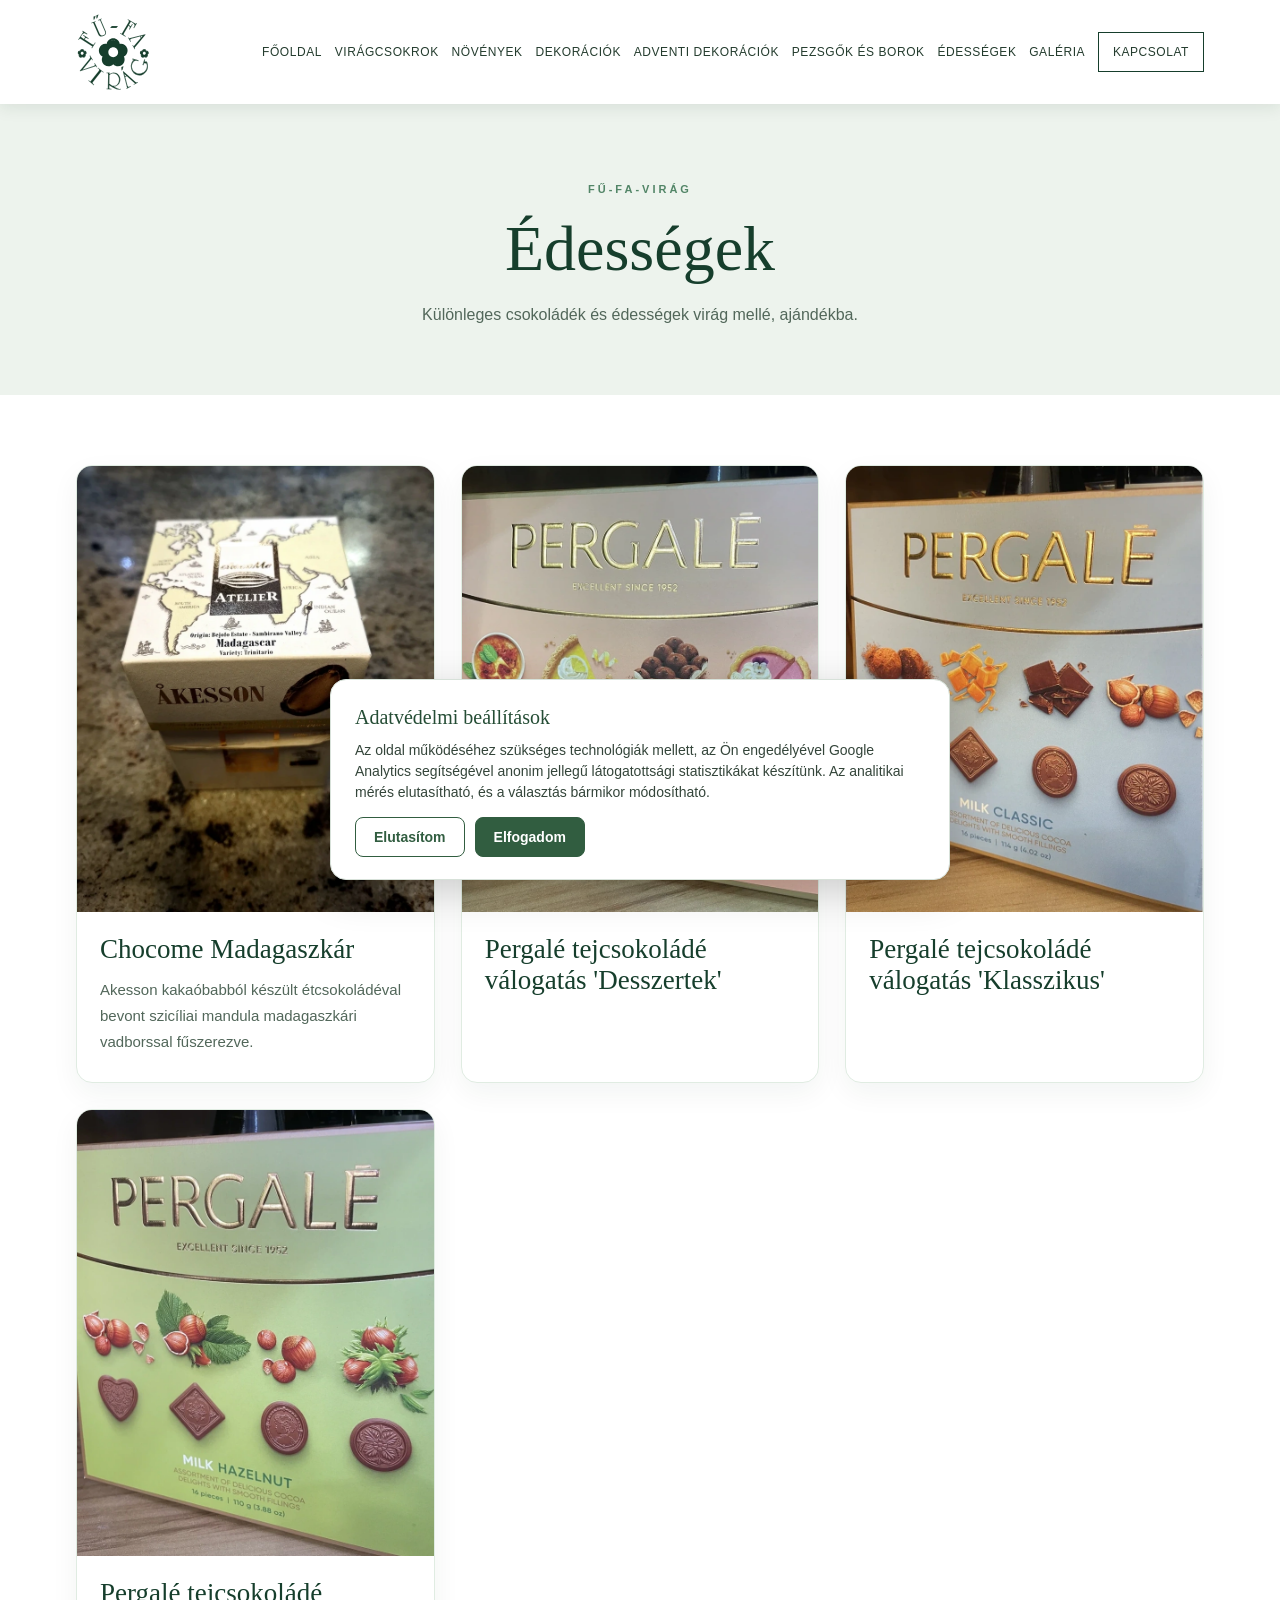
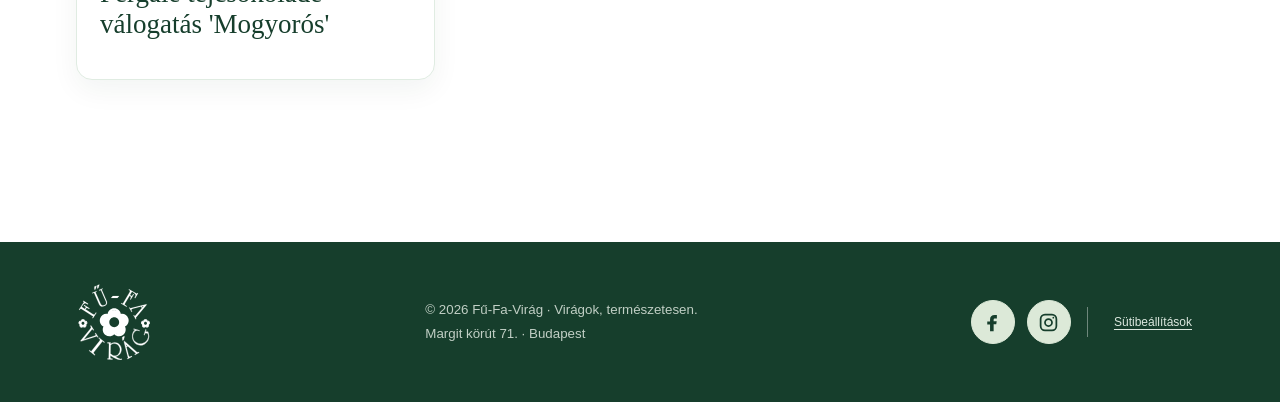
<file: edessegek.html>
<!DOCTYPE html>

<html lang="hu"><head><meta charset="utf-8"/><meta content="width=device-width,initial-scale=1" name="viewport"/><meta content="Prémium csokoládék és édességek ajándékba, virágcsokor mellé a Fű-Fa-Virág üzletben, Budapest II. kerületében." name="description"/><title>Ajándékcsokoládék és édességek Budapest II. | Fű-Fa-Virág</title><link href="https://fufavirag.hu/edessegek.html" rel="canonical"/><meta content="index,follow,max-image-preview:large" name="robots"/><meta content="website" property="og:type"/><meta content="hu_HU" property="og:locale"/><meta content="Fű-Fa-Virág" property="og:site_name"><meta content="Ajándékcsokoládék és édességek Budapest II. | Fű-Fa-Virág" property="og:title"/><meta content="Prémium csokoládék és édességek ajándékba, virágcsokor mellé a Fű-Fa-Virág üzletben, Budapest II. kerületében." property="og:description"/><meta content="https://fufavirag.hu/edessegek.html" property="og:url"/><meta content="https://fufavirag.hu/images/hero.webp" property="og:image"/><meta content="summary_large_image" name="twitter:card"/><style>
:root{--green:#163e2c;--deep:#102d21;--cream:#f7f5ee;--gold:#bda27b;--ink:#24352b}*{box-sizing:border-box}html{scroll-behavior:smooth}body{margin:0;background:var(--cream);color:var(--ink);font-family:Arial,Helvetica,sans-serif}h1,h2,h3{font-family:Georgia,'Times New Roman',serif;font-weight:400}a{color:inherit;text-decoration:none}.wrap{max-width:1180px;margin:auto;padding:0 26px}.top{background:var(--deep);color:#f5f2e9;text-align:center;padding:10px;font-size:11px;letter-spacing:2px;text-transform:uppercase}.nav{display:flex;align-items:center;justify-content:space-between;height:96px;gap:22px}.brand{display:flex;align-items:center;gap:14px}.brand img{height:78px;width:78px;object-fit:contain}.brand span{font-family:Georgia,serif;font-size:22px;letter-spacing:1px;color:var(--green)}.links{display:flex;gap:30px;align-items:center;font-size:12px;letter-spacing:1.3px;text-transform:uppercase}.links a:hover{color:#9b815f}.navcta{border:1px solid var(--green);padding:13px 20px}.hero{min-height:590px;display:grid;grid-template-columns:45% 55%;background:#e8e8dd}.hero-copy{padding:90px max(34px,calc((100vw - 1180px)/2)) 80px max(34px,calc((100vw - 1180px)/2));padding-right:35px;display:flex;flex-direction:column;justify-content:center}.eyebrow{font-size:11px;letter-spacing:3px;text-transform:uppercase;color:#9c805e;font-weight:bold}.hero h1{font-size:clamp(48px,5.3vw,78px);line-height:1.09;margin:25px 0;color:var(--green)}.hero p{line-height:1.9;max-width:410px;color:#5d675f}.btn{display:inline-block;background:var(--green);color:white;padding:17px 29px;font-size:12px;letter-spacing:1.6px;text-transform:uppercase;margin-top:22px;align-self:flex-start}.btn:hover{background:#295b41}.hero-photo{background:url('images/hero.webp') center 48%/cover no-repeat;min-height:590px}.intro{text-align:center;padding:100px 20px 75px;max-width:770px;margin:auto}.intro h2,.sectionhead h2,.about h2,.contact h2{font-size:clamp(36px,4vw,52px);line-height:1.2;color:var(--green);margin:17px 0}.intro p,.about p,.contact p{line-height:1.9;color:#647068}.sectionhead{text-align:center;margin-bottom:40px}.categories{display:grid;grid-template-columns:repeat(3,1fr);gap:23px}.category img{width:100%;height:365px;object-fit:cover}.category h3{font-size:28px;margin:22px 0 8px;color:var(--green)}.category p{font-size:14px;line-height:1.8;color:#667068;margin:0}.category{text-align:center}.category a{display:inline-block;font-size:11px;letter-spacing:2px;text-transform:uppercase;border-bottom:1px solid var(--gold);padding:16px 0 8px;margin-top:10px}.section{padding:60px 0 105px}.about{background:#e7ece5;display:grid;grid-template-columns:1fr 1fr;align-items:center}.about img{width:100%;height:510px;object-fit:cover}.about>div{padding:60px clamp(35px,7vw,125px)}.gallery{display:grid;grid-template-columns:repeat(4,1fr);gap:12px}.gallery img{width:100%;height:270px;object-fit:cover}.contact{background:#f4f0e7;text-align:center;padding:95px 20px}.contact p{max-width:550px;margin:20px auto}.footer{background:var(--deep);color:#e7e9e1;padding:42px 0}.foot{display:flex;align-items:center;justify-content:space-between;gap:20px}.foot img{width:76px;height:76px}.foot small{color:#c1cfc5;line-height:1.8}.mobile{display:none}@media(max-width:850px){.links{display:none}.mobile{display:block;font-size:12px;letter-spacing:1px}.nav{height:78px}.brand img{height:57px;width:57px}.brand span{font-size:19px}.hero{grid-template-columns:1fr}.hero-copy{padding:65px 28px}.hero-photo{min-height:400px;grid-row:1}.categories{grid-template-columns:1fr;gap:45px}.category img{height:360px}.about{grid-template-columns:1fr}.about img{height:350px}.about>div{padding:60px 28px}.gallery{grid-template-columns:repeat(2,1fr)}.gallery img{height:230px}.foot{flex-direction:column;text-align:center}.intro{padding:75px 25px 45px}}@media(max-width:480px){.hero-photo{min-height:310px}.hero h1{font-size:50px}.gallery img{height:160px}.category img{height:290px}}
.contact-details a:not(.btn){text-decoration:underline;text-decoration-color:var(--gold);text-underline-offset:4px}.contact-details .btn{margin-top:8px}.brand img{width:auto;max-width:190px;height:76px}.nav{height:104px}.mobile-menu{display:none}@media(max-width:850px){.mobile-menu{display:block}.mobile{display:none}.mobile-menu summary{cursor:pointer;list-style:none;font-size:13px;letter-spacing:1px;border:1px solid #cad5cb;padding:11px 15px}.mobile-menu summary::-webkit-details-marker{display:none}.mobile-menu .menu-items{position:absolute;right:20px;top:75px;background:#f7f5ee;border:1px solid #d5ddd4;z-index:5;box-shadow:0 14px 24px #102d211c;display:flex;flex-direction:column;padding:18px;gap:18px;font-size:13px;min-width:180px}.brand img{height:63px;max-width:160px}}

/* V4: fehér és lágy zöld arculat */
:root{--cream:#ffffff;--gold:#9bbba0;--ink:#243c2e}
body{background:#ffffff}
header.nav{background:#ffffff}
.hero{background:#f0f6f0}
.hero-copy{background:#f0f6f0}
.eyebrow{color:#528567}
.hero p,.intro p,.about p,.contact p{color:#52675a}
.intro{background:#ffffff}
.section{background:#ffffff}
.about{background:#e5f0e6}
.contact{background:#eff7f0}
.category a{border-bottom-color:#a1c5aa}
.links a:hover{color:#227b3d}
.mobile-menu .menu-items{background:#ffffff}
.btn{background:#227b3d}
.btn:hover{background:#195e30}
.footer{background:#163e2c}

/* V6: kapcsolat és térkép */
.contact{padding:90px 24px;background:#eff7f0}
.contact-layout{max-width:1100px;margin:34px auto 0;display:grid;grid-template-columns:minmax(290px,.9fr) minmax(360px,1.1fr);gap:32px;text-align:left;align-items:stretch}
.contact-card{background:#fff;padding:30px 34px;border-radius:14px;box-shadow:0 12px 35px rgba(22,62,44,.06)}
.contact-card p{margin:12px 0;max-width:none}.contact-card .btn{margin-top:18px}
.map-frame{overflow:hidden;min-height:390px;border-radius:14px;background:#dcebdc;box-shadow:0 12px 35px rgba(22,62,44,.06)}
.map-frame iframe{display:block;width:100%;height:100%;min-height:390px;border:0}
.map-caption{font-size:12px;color:#52675a;margin:8px auto 0;max-width:1100px;text-align:right}
@media(max-width:800px){.contact-layout{grid-template-columns:1fr}.map-frame,.map-frame iframe{min-height:320px}.contact-card{padding:25px}.map-caption{text-align:left}}

/* V11: közösségi kapcsolatok */
.social-links{display:flex;align-items:center;gap:12px;flex-wrap:wrap}
.social-links .social-icon{width:44px;height:44px;border:1px solid #dce9d8;border-radius:50%;display:inline-flex;align-items:center;justify-content:center;background:#dce9d8;color:#163e2c;transition:background .2s,border-color .2s,transform .2s}
.social-links a.social-icon:hover,.social-links a.social-icon:focus-visible{background:#f4faf1;border-color:#f4faf1;transform:translateY(-2px)}
.social-links svg{width:21px;height:21px;fill:currentColor}.social-links .social-pending{opacity:.75;cursor:default}.social-links .social-pending svg{fill:none;stroke:currentColor;stroke-width:1.9;stroke-linecap:round;stroke-linejoin:round}
@media(max-width:850px){.social-links{justify-content:center}}
</style><style>.season-section{background:#f0f6f0;padding:76px 0;text-align:center}.season-section h2{font-size:clamp(32px,4vw,48px);color:#163e2c;font-weight:400}.season-list{display:grid;grid-template-columns:repeat(auto-fit,minmax(240px,1fr));gap:22px;margin-top:30px;text-align:left}.season-item{background:white;border-radius:12px;overflow:hidden;box-shadow:0 8px 24px #163e2c10}.season-item img{width:100%;height:230px;object-fit:cover}.season-item .copy{padding:22px}.season-item h3{font-size:25px;color:#163e2c;margin:0 0 10px}.season-item p{font-size:14px;line-height:1.7;color:#52675a;margin:0}.season-empty{grid-column:1/-1;text-align:center;color:#52675a}.season-subtitle{color:#52675a;line-height:1.7;max-width:650px;margin:0 auto 25px}</style><script type="application/ld+json">{"@context":"https://schema.org","@type":"Florist","name":"Fű-Fa-Virág","url":"https://fufavirag.hu/","image":"https://fufavirag.hu/images/hero.webp","telephone":"+36 70 639 5036","email":"fufaviraguzlet@gmail.com","address":{"@type":"PostalAddress","streetAddress":"Margit körút 71.","addressLocality":"Budapest","postalCode":"1024","addressCountry":"HU"},"openingHoursSpecification":[{"@type":"OpeningHoursSpecification","dayOfWeek":["Monday","Tuesday","Wednesday","Thursday","Friday","Saturday"],"opens":"09:00","closes":"19:00"},{"@type":"OpeningHoursSpecification","dayOfWeek":"Sunday","opens":"09:00","closes":"14:00"}]}</script><style>
/* V14: accessible persistent navigation */
html{scroll-padding-top:118px}body{overflow-x:hidden}
header.nav{position:sticky;top:0;z-index:1000;background:#fff;box-shadow:0 3px 16px rgba(16,45,33,.10);max-width:none;padding-left:max(26px,calc((100vw - 1180px)/2 + 26px));padding-right:max(26px,calc((100vw - 1180px)/2 + 26px))}
header.nav .links a[aria-current="page"]{color:#236e48;text-decoration:underline;text-underline-offset:7px}
.mobile-menu{position:relative}.mobile-menu .menu-items{top:calc(100% + 8px);right:0;max-height:calc(100dvh - 100px);overflow:auto}
.mobile-menu .menu-items a{padding:4px 2px}
.page-hero{background:#edf3ed;text-align:center;padding:75px 24px 65px}.page-hero h1{color:#163e2c;font-size:clamp(40px,5vw,65px);margin:15px 0}.page-hero p{max-width:690px;margin:0 auto;line-height:1.8;color:#52675a}
.page-body{padding-top:70px;padding-bottom:100px}.page-grid{display:grid;grid-template-columns:repeat(2,minmax(0,1fr));gap:30px;align-items:center;margin:0 0 70px}.page-grid img{width:100%;height:390px;object-fit:cover}.page-grid h2{font-size:clamp(30px,4vw,44px);color:#163e2c}.page-grid p{line-height:1.9;color:#52675a}.page-note{background:#e7ece5;padding:35px;margin-top:30px;text-align:center;line-height:1.8}
@media(max-width:850px){html{scroll-padding-top:90px}header.nav{padding-left:20px;padding-right:20px}.page-grid{grid-template-columns:1fr}.page-grid img{height:300px}.page-hero{padding:55px 22px}.page-body{padding-top:45px}}
</style><link href="/favicon-48.png" rel="icon" type="image/png" sizes="48x48"/><link href="/favicon.svg" rel="icon" type="image/svg+xml"/><link href="/favicon.ico" rel="icon" sizes="any"/><link href="/apple-touch-icon.png" rel="apple-touch-icon"/><style>/* V16 category editorial sections */.v16-intro{text-align:center;max-width:780px;margin:0 auto 48px}.v16-intro h2{color:#163e2c;font-size:clamp(29px,3vw,40px);font-weight:400}.v16-intro p{line-height:1.8;color:#52675a}.v16-cards{display:grid;grid-template-columns:repeat(3,minmax(0,1fr));gap:22px;margin:0 0 64px}.v16-card{border:1px solid #e0ece2;background:#fff;border-radius:15px;overflow:hidden;box-shadow:0 10px 28px rgba(22,62,44,.045)}.v16-card img{width:100%;height:225px;object-fit:cover;display:block}.v16-card-copy{padding:22px}.v16-card h3{color:#163e2c;font-size:24px;line-height:1.25;font-weight:400;margin:0 0 12px}.v16-card p{color:#52675a;line-height:1.75;margin:0}.v16-faq{background:#eef6ef;border-radius:16px;padding:32px;margin-bottom:48px}.v16-faq h2{font-size:30px;color:#163e2c;font-weight:400}.v16-faq p{line-height:1.8;color:#52675a}.v16-cta{text-align:center;padding:42px 22px;border:1px solid #dce9d8;border-radius:16px;margin-bottom:40px}.v16-cta h2{color:#163e2c;font-weight:400;font-size:32px}.v16-cta p{line-height:1.75;color:#52675a;max-width:680px;margin:0 auto 25px}@media(max-width:850px){.v16-cards{grid-template-columns:1fr}.v16-card img{height:240px}.v16-faq{padding:24px}.v16-card-copy{padding:20px}}</style><style>.v17-note{font-size:.86rem;color:#557062;text-align:center;margin:18px auto 34px;max-width:750px}.v16-card img{object-fit:cover;object-position:center;aspect-ratio:4/5}.page-grid>img{object-fit:cover;object-position:center;max-height:510px}</style><style>
/* V23: növénykártyák – a V22 virágcsokor-kártyáinak megjelenése */
.v18-intro{text-align:center;max-width:790px;margin:0 auto 46px}
.v18-intro h2{color:#163e2c;font-size:clamp(30px,4vw,43px);font-weight:400;margin:12px 0 18px}
.v18-intro p{line-height:1.85;color:#52675a}
.v18-products{display:grid;grid-template-columns:repeat(3,minmax(0,1fr));gap:26px;margin-bottom:62px}
.v18-product{overflow:hidden;border-radius:16px;border:1px solid #e0ece2;background:#fff;box-shadow:0 10px 28px rgba(22,62,44,.055)}
.v20-product-media{position:relative;display:block;width:100%;height:340px;overflow:hidden;margin:0;padding:0;line-height:0}
.v20-product-media>img{position:absolute;inset:0;display:block;width:100%;height:100%;max-width:none;object-fit:cover;object-position:center;transform:none;transform-origin:center center}
.v18-product-copy{padding:22px 23px 27px}
.v18-product h3{font-size:clamp(22px,2.5vw,27px);font-weight:400;color:#163e2c;margin:0 0 12px}
.v18-product p{color:#52675a;line-height:1.75;margin:0 0 12px;font-size:15px}
.v18-product p:last-child{margin-bottom:0}
@media(max-width:850px){.v18-products{grid-template-columns:repeat(2,minmax(0,1fr));gap:16px}.v18-product-copy{padding:18px}}
@media(max-width:560px){.v18-products{grid-template-columns:1fr;gap:23px;max-width:450px;margin-left:auto;margin-right:auto}.v18-product-copy{padding:20px 22px}}
</style><style>/* V26: dekorációs fotók egységes, teljes szélességű megjelenítése */
.v18-product .v20-product-media{height:340px;overflow:hidden;width:100%;display:block;position:relative}
.v18-product .v20-product-media>img{display:block;position:absolute;inset:0;width:100%;height:100%;object-fit:cover;object-position:center;max-width:none;margin:0;padding:0}
.v18-product-copy p+p{margin-top:10px}
</style><link href="assets/lightbox-v27.css" rel="stylesheet"/><script type="application/ld+json">{"@context":"https://schema.org","@type":"BreadcrumbList","itemListElement":[{"@type":"ListItem","position":1,"name":"Főoldal","item":"https://fufavirag.hu/"},{"@type":"ListItem","position":2,"name":"Édességek","item":"https://fufavirag.hu/edessegek.html"}]}</script>
<link href="/assets/analytics-consent-v33.css" rel="stylesheet"/>
<script defer="" src="/assets/analytics-consent-v33.js"></script>
</meta><style id="v41-product-preview-style">#v41-preview{display:none;position:fixed;inset:0;z-index:999999;background:rgba(0,0,0,.91);align-items:center;justify-content:center;gap:12px;padding:48px 50px;color:white}#v41-preview.open{display:flex}#v41-preview img{max-width:min(85vw,1100px);max-height:83vh;object-fit:contain}#v41-preview button{border:0;background:rgba(255,255,255,.13);color:white;font-size:32px;cursor:pointer;border-radius:30px;width:44px;height:44px;flex-shrink:0}#v41-preview .v41-close{position:absolute;right:20px;top:15px}#v41-preview .v41-counter{position:absolute;bottom:16px;left:0;right:0;text-align:center;font:14px Arial}@media(max-width:600px){#v41-preview{padding:50px 5px;gap:2px}#v41-preview img{max-width:calc(100vw - 94px)}#v41-preview button{width:40px;height:40px}}</style><link rel="stylesheet" href="assets/seasonal-filter-v42.css"/>
<style id="ffv-new-category-photo-fix">
/* Fill the entire product image area, regardless of source photo aspect ratio. */
.v18-products .v18-product .v20-product-media{display:block;position:relative;width:100%;height:auto;aspect-ratio:4 / 5;overflow:hidden;margin:0;padding:0}
.v18-products .v18-product .v20-product-media>img{position:absolute;inset:0;display:block;width:100%;height:100%;max-width:none;max-height:none;object-fit:cover;object-position:center;box-sizing:border-box;margin:0;padding:0}
</style>
<style id="desktop-nav-layout-fix">
@media (min-width:1101px){.nav{gap:18px}.nav .brand{flex:0 0 auto}.nav .links{flex:0 1 auto;min-width:0;gap:clamp(7px,1vw,14px);font-size:12px;letter-spacing:.55px}.nav .links a{white-space:nowrap;flex-shrink:0}.nav .links .navcta{padding:12px 14px}}
@media (min-width:851px) and (max-width:1100px){.nav .links{display:none}.nav .mobile-menu{display:block;position:relative}.nav .mobile-menu summary{cursor:pointer;list-style:none;font-size:13px;letter-spacing:1px;border:1px solid #cad5cb;padding:11px 15px}.nav .mobile-menu summary::-webkit-details-marker{display:none}.nav .mobile-menu .menu-items{position:absolute;right:0;top:calc(100% + 12px);min-width:235px;background:#fff;border:1px solid #d5ddd4;z-index:1001;box-shadow:0 14px 24px #102d211c;display:flex;flex-direction:column;padding:18px;gap:18px;font-size:13px}}
</style>
</head><body><header class="wrap nav"><a class="brand" href="/"><img alt="Fű-Fa-Virág új, sötétzöld vektoros logó" src="images/logo.svg"/></a><nav class="links"><a href="/">Főoldal</a><a href="viragcsokrok.html">Virágcsokrok</a><a href="novenyek.html">Növények</a><a href="dekoraciok.html">Dekorációk</a><a href="adventi-dekoraciok.html">Adventi dekorációk</a><a href="pezsgok-borok.html">Pezsgők és borok</a><a href="edessegek.html">Édességek</a><a href="galeria.html">Galéria</a><a class="navcta" href="kapcsolat.html">Kapcsolat</a></nav><details class="mobile-menu"><summary>MENÜ ☰</summary><div class="menu-items"><a href="/">Főoldal</a><a href="viragcsokrok.html">Virágcsokrok</a><a href="novenyek.html">Növények</a><a href="dekoraciok.html">Dekorációk</a><a href="adventi-dekoraciok.html">Adventi dekorációk</a><a href="pezsgok-borok.html">Pezsgők és borok</a><a href="edessegek.html">Édességek</a><a href="galeria.html">Galéria</a><a href="kapcsolat.html">Kapcsolat</a></div></details></header><main><section class="page-hero"><span class="eyebrow">Fű-Fa-Virág</span><h1>Édességek</h1><p>Különleges csokoládék és édességek virág mellé, ajándékba.</p></section><section class="wrap page-body"><div class="v18-products"></div></section></main><footer class="footer"><div class="wrap foot"><img alt="Fű-Fa-Virág fehér logó" src="images/logo-white.svg"/><small>© 2026 Fű-Fa-Virág · Virágok, természetesen.<br/>Margit körút 71. · Budapest</small><nav aria-label="Közösségi oldalaink" class="social-links"><a aria-label="Fű-Fa-Virág a Facebookon" class="social-icon" href="https://www.facebook.com/share/19NPHHv8TU/" rel="noopener noreferrer" target="_blank" title="Facebook"><svg aria-hidden="true" viewbox="0 0 24 24"><path d="M14.5 3.5c-3.5 0-5.3 1.8-5.3 5.2v2.1H6v3.5h3.2V22h4.1v-7.9h3l.5-3.5h-3.5V9c0-1.1.4-1.6 1.7-1.6h2V3.5h-2.5Z"></path></svg></a><a aria-label="Fű-Fa-Virág az Instagramon" class="social-icon" href="https://www.instagram.com/fufavirag/" rel="noopener noreferrer" target="_blank" title="Instagram – Fű-Fa-Virág"><svg aria-hidden="true" fill="none" stroke="currentColor" stroke-linecap="round" stroke-linejoin="round" stroke-width="2" viewbox="0 0 24 24"><rect fill="none" height="18" rx="5" width="18" x="3" y="3"></rect><circle cx="12" cy="12" fill="none" r="4"></circle><circle cx="17.5" cy="6.5" fill="currentColor" r="1" stroke="none"></circle></svg></a></nav></div></footer><script src="assets/seasonal-filter-v42.js"></script><script defer="" src="assets/cms-products.js"></script><script defer="" src="assets/lightbox-v27.js"></script></body></html>
</file>
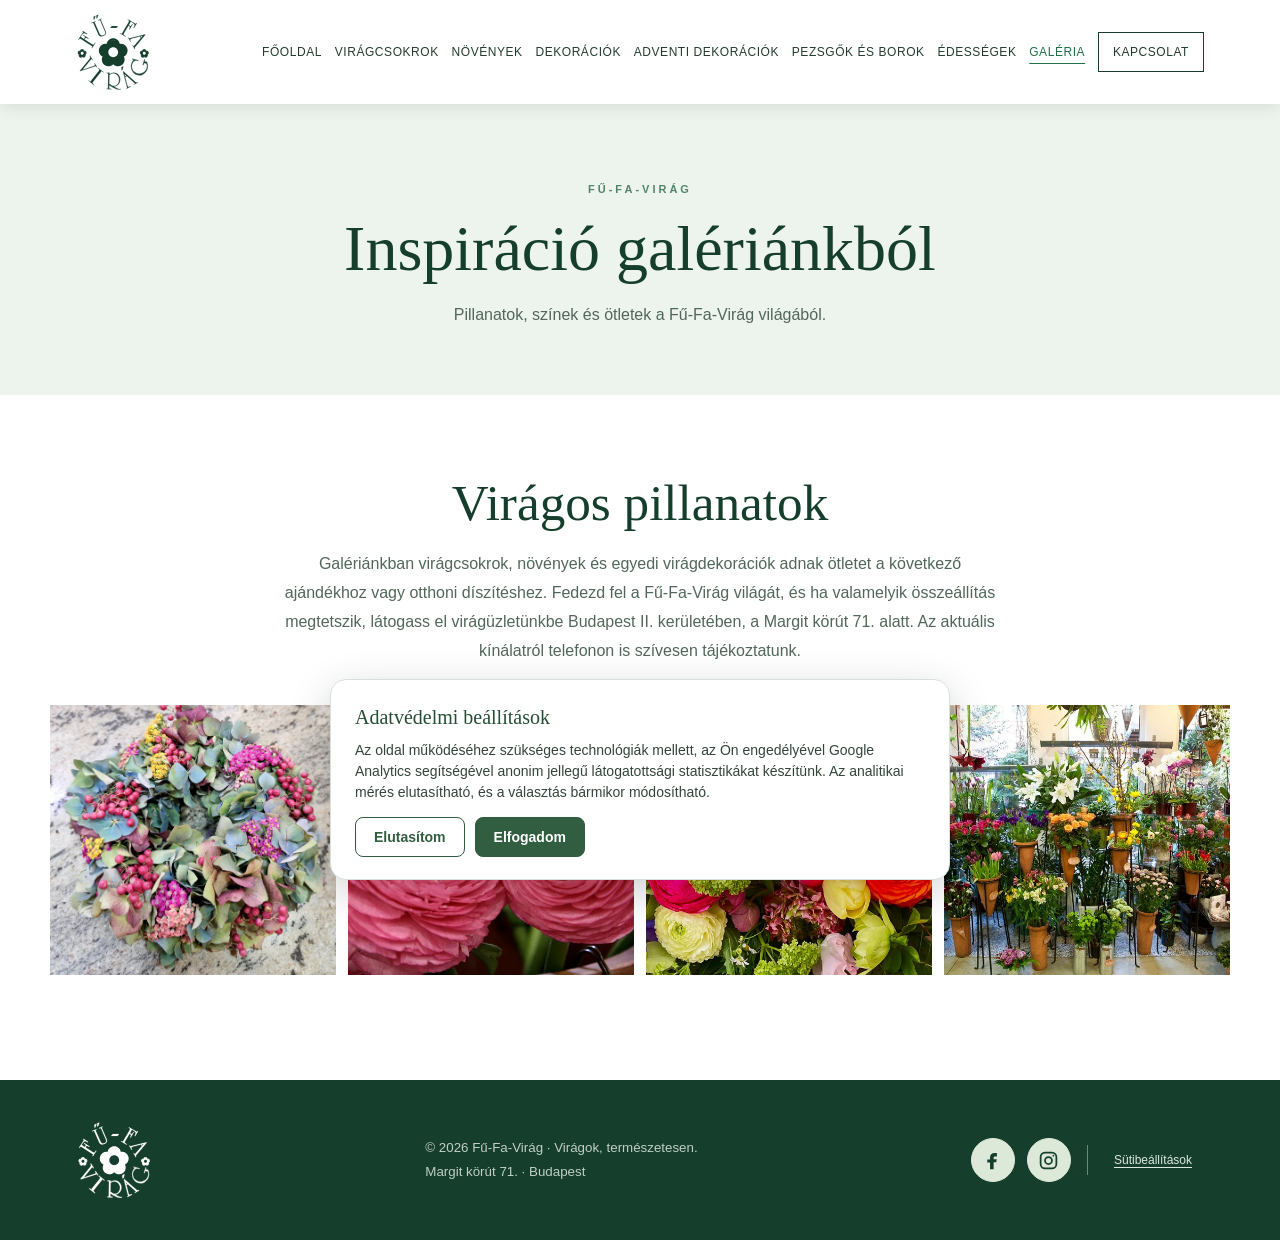
<file: galeria.html>
<!DOCTYPE html>

<html lang="hu"><head><meta charset="utf-8"/><meta content="width=device-width,initial-scale=1" name="viewport"/><meta content="Tekintsd meg a Fű-Fa-Virág virágcsokrait, növényeit és dekorációit képeken. Inspiráció virágos ajándékokhoz Budapest II. kerületéből." name="description"/><title>Virágcsokrok és dekorációk – galéria | Fű-Fa-Virág</title><link href="https://fufavirag.hu/galeria.html" rel="canonical"/><meta content="index,follow,max-image-preview:large" name="robots"/><meta content="website" property="og:type"><meta content="hu_HU" property="og:locale"/><meta content="Fű-Fa-Virág" property="og:site_name"/><meta content="Virágcsokrok és dekorációk – galéria | Fű-Fa-Virág" property="og:title"/><meta content="Tekintsd meg a Fű-Fa-Virág virágcsokrait, növényeit és dekorációit képeken. Inspiráció virágos ajándékokhoz Budapest II. kerületéből." property="og:description"/><meta content="https://fufavirag.hu/galeria.html" property="og:url"/><meta content="https://fufavirag.hu/images/hero.webp" property="og:image"/><meta content="summary_large_image" name="twitter:card"/><style>
:root{--green:#163e2c;--deep:#102d21;--cream:#f7f5ee;--gold:#bda27b;--ink:#24352b}*{box-sizing:border-box}html{scroll-behavior:smooth}body{margin:0;background:var(--cream);color:var(--ink);font-family:Arial,Helvetica,sans-serif}h1,h2,h3{font-family:Georgia,'Times New Roman',serif;font-weight:400}a{color:inherit;text-decoration:none}.wrap{max-width:1180px;margin:auto;padding:0 26px}.top{background:var(--deep);color:#f5f2e9;text-align:center;padding:10px;font-size:11px;letter-spacing:2px;text-transform:uppercase}.nav{display:flex;align-items:center;justify-content:space-between;height:96px;gap:22px}.brand{display:flex;align-items:center;gap:14px}.brand img{height:78px;width:78px;object-fit:contain}.brand span{font-family:Georgia,serif;font-size:22px;letter-spacing:1px;color:var(--green)}.links{display:flex;gap:30px;align-items:center;font-size:12px;letter-spacing:1.3px;text-transform:uppercase}.links a:hover{color:#9b815f}.navcta{border:1px solid var(--green);padding:13px 20px}.hero{min-height:590px;display:grid;grid-template-columns:45% 55%;background:#e8e8dd}.hero-copy{padding:90px max(34px,calc((100vw - 1180px)/2)) 80px max(34px,calc((100vw - 1180px)/2));padding-right:35px;display:flex;flex-direction:column;justify-content:center}.eyebrow{font-size:11px;letter-spacing:3px;text-transform:uppercase;color:#9c805e;font-weight:bold}.hero h1{font-size:clamp(48px,5.3vw,78px);line-height:1.09;margin:25px 0;color:var(--green)}.hero p{line-height:1.9;max-width:410px;color:#5d675f}.btn{display:inline-block;background:var(--green);color:white;padding:17px 29px;font-size:12px;letter-spacing:1.6px;text-transform:uppercase;margin-top:22px;align-self:flex-start}.btn:hover{background:#295b41}.hero-photo{background:url('images/hero.webp') center 48%/cover no-repeat;min-height:590px}.intro{text-align:center;padding:100px 20px 75px;max-width:770px;margin:auto}.intro h2,.sectionhead h2,.about h2,.contact h2{font-size:clamp(36px,4vw,52px);line-height:1.2;color:var(--green);margin:17px 0}.intro p,.about p,.contact p{line-height:1.9;color:#647068}.sectionhead{text-align:center;margin-bottom:40px}.categories{display:grid;grid-template-columns:repeat(3,1fr);gap:23px}.category img{width:100%;height:365px;object-fit:cover}.category h3{font-size:28px;margin:22px 0 8px;color:var(--green)}.category p{font-size:14px;line-height:1.8;color:#667068;margin:0}.category{text-align:center}.category a{display:inline-block;font-size:11px;letter-spacing:2px;text-transform:uppercase;border-bottom:1px solid var(--gold);padding:16px 0 8px;margin-top:10px}.section{padding:60px 0 105px}.about{background:#e7ece5;display:grid;grid-template-columns:1fr 1fr;align-items:center}.about img{width:100%;height:510px;object-fit:cover}.about>div{padding:60px clamp(35px,7vw,125px)}.gallery{display:grid;grid-template-columns:repeat(4,1fr);gap:12px}.gallery img{width:100%;height:270px;object-fit:cover}.contact{background:#f4f0e7;text-align:center;padding:95px 20px}.contact p{max-width:550px;margin:20px auto}.footer{background:var(--deep);color:#e7e9e1;padding:42px 0}.foot{display:flex;align-items:center;justify-content:space-between;gap:20px}.foot img{width:76px;height:76px}.foot small{color:#c1cfc5;line-height:1.8}.mobile{display:none}@media(max-width:850px){.links{display:none}.mobile{display:block;font-size:12px;letter-spacing:1px}.nav{height:78px}.brand img{height:57px;width:57px}.brand span{font-size:19px}.hero{grid-template-columns:1fr}.hero-copy{padding:65px 28px}.hero-photo{min-height:400px;grid-row:1}.categories{grid-template-columns:1fr;gap:45px}.category img{height:360px}.about{grid-template-columns:1fr}.about img{height:350px}.about>div{padding:60px 28px}.gallery{grid-template-columns:repeat(2,1fr)}.gallery img{height:230px}.foot{flex-direction:column;text-align:center}.intro{padding:75px 25px 45px}}@media(max-width:480px){.hero-photo{min-height:310px}.hero h1{font-size:50px}.gallery img{height:160px}.category img{height:290px}}
.contact-details a:not(.btn){text-decoration:underline;text-decoration-color:var(--gold);text-underline-offset:4px}.contact-details .btn{margin-top:8px}.brand img{width:auto;max-width:190px;height:76px}.nav{height:104px}.mobile-menu{display:none}@media(max-width:850px){.mobile-menu{display:block}.mobile{display:none}.mobile-menu summary{cursor:pointer;list-style:none;font-size:13px;letter-spacing:1px;border:1px solid #cad5cb;padding:11px 15px}.mobile-menu summary::-webkit-details-marker{display:none}.mobile-menu .menu-items{position:absolute;right:20px;top:75px;background:#f7f5ee;border:1px solid #d5ddd4;z-index:5;box-shadow:0 14px 24px #102d211c;display:flex;flex-direction:column;padding:18px;gap:18px;font-size:13px;min-width:180px}.brand img{height:63px;max-width:160px}}

/* V4: fehér és lágy zöld arculat */
:root{--cream:#ffffff;--gold:#9bbba0;--ink:#243c2e}
body{background:#ffffff}
header.nav{background:#ffffff}
.hero{background:#f0f6f0}
.hero-copy{background:#f0f6f0}
.eyebrow{color:#528567}
.hero p,.intro p,.about p,.contact p{color:#52675a}
.intro{background:#ffffff}
.section{background:#ffffff}
.about{background:#e5f0e6}
.contact{background:#eff7f0}
.category a{border-bottom-color:#a1c5aa}
.links a:hover{color:#227b3d}
.mobile-menu .menu-items{background:#ffffff}
.btn{background:#227b3d}
.btn:hover{background:#195e30}
.footer{background:#163e2c}

/* V6: kapcsolat és térkép */
.contact{padding:90px 24px;background:#eff7f0}
.contact-layout{max-width:1100px;margin:34px auto 0;display:grid;grid-template-columns:minmax(290px,.9fr) minmax(360px,1.1fr);gap:32px;text-align:left;align-items:stretch}
.contact-card{background:#fff;padding:30px 34px;border-radius:14px;box-shadow:0 12px 35px rgba(22,62,44,.06)}
.contact-card p{margin:12px 0;max-width:none}.contact-card .btn{margin-top:18px}
.map-frame{overflow:hidden;min-height:390px;border-radius:14px;background:#dcebdc;box-shadow:0 12px 35px rgba(22,62,44,.06)}
.map-frame iframe{display:block;width:100%;height:100%;min-height:390px;border:0}
.map-caption{font-size:12px;color:#52675a;margin:8px auto 0;max-width:1100px;text-align:right}
@media(max-width:800px){.contact-layout{grid-template-columns:1fr}.map-frame,.map-frame iframe{min-height:320px}.contact-card{padding:25px}.map-caption{text-align:left}}

/* V11: közösségi kapcsolatok */
.social-links{display:flex;align-items:center;gap:12px;flex-wrap:wrap}
.social-links .social-icon{width:44px;height:44px;border:1px solid #dce9d8;border-radius:50%;display:inline-flex;align-items:center;justify-content:center;background:#dce9d8;color:#163e2c;transition:background .2s,border-color .2s,transform .2s}
.social-links a.social-icon:hover,.social-links a.social-icon:focus-visible{background:#f4faf1;border-color:#f4faf1;transform:translateY(-2px)}
.social-links svg{width:21px;height:21px;fill:currentColor}.social-links .social-pending{opacity:.75;cursor:default}.social-links .social-pending svg{fill:none;stroke:currentColor;stroke-width:1.9;stroke-linecap:round;stroke-linejoin:round}
@media(max-width:850px){.social-links{justify-content:center}}
</style><style>.season-section{background:#f0f6f0;padding:76px 0;text-align:center}.season-section h2{font-size:clamp(32px,4vw,48px);color:#163e2c;font-weight:400}.season-list{display:grid;grid-template-columns:repeat(auto-fit,minmax(240px,1fr));gap:22px;margin-top:30px;text-align:left}.season-item{background:white;border-radius:12px;overflow:hidden;box-shadow:0 8px 24px #163e2c10}.season-item img{width:100%;height:230px;object-fit:cover}.season-item .copy{padding:22px}.season-item h3{font-size:25px;color:#163e2c;margin:0 0 10px}.season-item p{font-size:14px;line-height:1.7;color:#52675a;margin:0}.season-empty{grid-column:1/-1;text-align:center;color:#52675a}.season-subtitle{color:#52675a;line-height:1.7;max-width:650px;margin:0 auto 25px}</style><script type="application/ld+json">{"@context":"https://schema.org","@type":"Florist","name":"Fű-Fa-Virág","url":"https://fufavirag.hu/","image":"https://fufavirag.hu/images/hero.webp","telephone":"+36 70 639 5036","email":"fufaviraguzlet@gmail.com","address":{"@type":"PostalAddress","streetAddress":"Margit körút 71.","addressLocality":"Budapest","postalCode":"1024","addressCountry":"HU"},"openingHoursSpecification":[{"@type":"OpeningHoursSpecification","dayOfWeek":["Monday","Tuesday","Wednesday","Thursday","Friday","Saturday"],"opens":"09:00","closes":"19:00"},{"@type":"OpeningHoursSpecification","dayOfWeek":"Sunday","opens":"09:00","closes":"14:00"}]}</script><style>
/* V14: accessible persistent navigation */
html{scroll-padding-top:118px}body{overflow-x:hidden}
header.nav{position:sticky;top:0;z-index:1000;background:#fff;box-shadow:0 3px 16px rgba(16,45,33,.10);max-width:none;padding-left:max(26px,calc((100vw - 1180px)/2 + 26px));padding-right:max(26px,calc((100vw - 1180px)/2 + 26px))}
header.nav .links a[aria-current="page"]{color:#236e48;text-decoration:underline;text-underline-offset:7px}
.mobile-menu{position:relative}.mobile-menu .menu-items{top:calc(100% + 8px);right:0;max-height:calc(100dvh - 100px);overflow:auto}
.mobile-menu .menu-items a{padding:4px 2px}
.page-hero{background:#edf3ed;text-align:center;padding:75px 24px 65px}.page-hero h1{color:#163e2c;font-size:clamp(40px,5vw,65px);margin:15px 0}.page-hero p{max-width:690px;margin:0 auto;line-height:1.8;color:#52675a}
.page-body{padding-top:70px;padding-bottom:100px}.page-grid{display:grid;grid-template-columns:repeat(2,minmax(0,1fr));gap:30px;align-items:center;margin:0 0 70px}.page-grid img{width:100%;height:390px;object-fit:cover}.page-grid h2{font-size:clamp(30px,4vw,44px);color:#163e2c}.page-grid p{line-height:1.9;color:#52675a}.page-note{background:#e7ece5;padding:35px;margin-top:30px;text-align:center;line-height:1.8}
@media(max-width:850px){html{scroll-padding-top:90px}header.nav{padding-left:20px;padding-right:20px}.page-grid{grid-template-columns:1fr}.page-grid img{height:300px}.page-hero{padding:55px 22px}.page-body{padding-top:45px}}
</style><link href="assets/lightbox-v27.css" rel="stylesheet"/><style>#gallery-items img{cursor:zoom-in}#gallery-items img:focus-visible{outline:3px solid #28754d;outline-offset:3px}</style><link href="/favicon-48.png" rel="icon" type="image/png" sizes="48x48"/><link href="/favicon.svg" rel="icon" type="image/svg+xml"/><link href="/favicon.ico" rel="icon" sizes="any"/><link href="/apple-touch-icon.png" rel="apple-touch-icon"/><script type="application/ld+json">{"@context":"https://schema.org","@type":"BreadcrumbList","itemListElement":[{"@type":"ListItem","position":1,"name":"Főoldal","item":"https://fufavirag.hu/"},{"@type":"ListItem","position":2,"name":"Galéria","item":"https://fufavirag.hu/galeria.html"}]}</script>
<link href="/assets/analytics-consent-v33.css" rel="stylesheet"/>
<script defer="" src="/assets/analytics-consent-v33.js"></script>
</meta><link rel="stylesheet" href="assets/seasonal-filter-v42.css"/>

<style id="desktop-nav-layout-fix">
@media (min-width:1101px){.nav{gap:18px}.nav .brand{flex:0 0 auto}.nav .links{flex:0 1 auto;min-width:0;gap:clamp(7px,1vw,14px);font-size:12px;letter-spacing:.55px}.nav .links a{white-space:nowrap;flex-shrink:0}.nav .links .navcta{padding:12px 14px}}
@media (min-width:851px) and (max-width:1100px){.nav .links{display:none}.nav .mobile-menu{display:block;position:relative}.nav .mobile-menu summary{cursor:pointer;list-style:none;font-size:13px;letter-spacing:1px;border:1px solid #cad5cb;padding:11px 15px}.nav .mobile-menu summary::-webkit-details-marker{display:none}.nav .mobile-menu .menu-items{position:absolute;right:0;top:calc(100% + 12px);min-width:235px;background:#fff;border:1px solid #d5ddd4;z-index:1001;box-shadow:0 14px 24px #102d211c;display:flex;flex-direction:column;padding:18px;gap:18px;font-size:13px}}
</style>
</head><body><header class="wrap nav"><a class="brand" href="/"><img alt="Fű-Fa-Virág új, sötétzöld vektoros logó" src="images/logo.svg"/></a><nav class="links"><a href="/">Főoldal</a><a href="viragcsokrok.html">Virágcsokrok</a><a href="novenyek.html">Növények</a><a href="dekoraciok.html">Dekorációk</a><a href="adventi-dekoraciok.html">Adventi dekorációk</a><a href="pezsgok-borok.html">Pezsgők és borok</a><a href="edessegek.html">Édességek</a><a aria-current="page" href="galeria.html">Galéria</a><a class="navcta" href="kapcsolat.html">Kapcsolat</a></nav><details class="mobile-menu"><summary>MENÜ ☰</summary><div class="menu-items"><a href="/">Főoldal</a><a href="viragcsokrok.html">Virágcsokrok</a><a href="novenyek.html">Növények</a><a href="dekoraciok.html">Dekorációk</a><a href="adventi-dekoraciok.html">Adventi dekorációk</a><a href="pezsgok-borok.html">Pezsgők és borok</a><a href="edessegek.html">Édességek</a><a aria-current="page" href="galeria.html">Galéria</a><a href="kapcsolat.html">Kapcsolat</a></div></details></header><main><section class="page-hero"><span class="eyebrow">Fű-Fa-Virág</span><h1>Inspiráció galériánkból</h1><p>Pillanatok, színek és ötletek a Fű-Fa-Virág világából.</p></section><section class="section wrap" id="galeria"><div class="sectionhead"><h2>Virágos pillanatok</h2><p style="max-width:720px;margin:0 auto;line-height:1.8;color:#52675a">Galériánkban virágcsokrok, növények és egyedi virágdekorációk adnak ötletet a következő ajándékhoz vagy otthoni díszítéshez. Fedezd fel a Fű-Fa-Virág világát, és ha valamelyik összeállítás megtetszik, látogass el virágüzletünkbe Budapest II. kerületében, a Margit körút 71. alatt. Az aktuális kínálatról telefonon is szívesen tájékoztatunk.</p></div><div class="gallery" id="gallery-items"><img alt="Virágos koszorú" src="images/gallery1.webp"/><img alt="Rózsaszín virágok" src="images/gallery2.webp"/><img alt="Színes virágcsokor" src="images/gallery4.webp"/><img alt="Virágüzletünk" src="images/gallery3.webp"/></div></section></main><footer class="footer"><div class="wrap foot"><img alt="Fű-Fa-Virág fehér logó" src="images/logo-white.svg"/><small>© 2026 Fű-Fa-Virág · Virágok, természetesen.<br/>Margit körút 71. · Budapest</small><nav aria-label="Közösségi oldalaink" class="social-links"><a aria-label="Fű-Fa-Virág a Facebookon" class="social-icon" href="https://www.facebook.com/share/19NPHHv8TU/" rel="noopener noreferrer" target="_blank" title="Facebook"><svg aria-hidden="true" viewbox="0 0 24 24"><path d="M14.5 3.5c-3.5 0-5.3 1.8-5.3 5.2v2.1H6v3.5h3.2V22h4.1v-7.9h3l.5-3.5h-3.5V9c0-1.1.4-1.6 1.7-1.6h2V3.5h-2.5Z"></path></svg></a><a aria-label="Fű-Fa-Virág az Instagramon" class="social-icon" href="https://www.instagram.com/fufavirag/" rel="noopener noreferrer" target="_blank" title="Instagram – Fű-Fa-Virág"><svg aria-hidden="true" fill="none" stroke="currentColor" stroke-linecap="round" stroke-linejoin="round" stroke-width="2" viewbox="0 0 24 24"><rect fill="none" height="18" rx="5" width="18" x="3" y="3"></rect><circle cx="12" cy="12" fill="none" r="4"></circle><circle cx="17.5" cy="6.5" fill="currentColor" r="1" stroke="none"></circle></svg></a></nav></div></footer><script>
// A tartalom külön JSON fájlokból érkezik. Nem használunk innerHTML-t a szerkesztett szövegekhez.
(function(){
 const safeImage = path => typeof path === 'string' && /^\/?images\/[a-zA-Z0-9_./-]+\.(webp|png|jpg|jpeg)$/i.test(path) && !path.includes('..');
 const el=(tag,cls,text)=>{const n=document.createElement(tag);if(cls)n.className=cls;if(text)n.textContent=text;return n};
 fetch('content/gallery.json', {cache:'no-store'}).then(r=>{if(!r.ok)throw Error('gallery');return r.json()}).then(data=>{
   if(!data||!Array.isArray(data.items))return;const parent=document.getElementById('gallery-items');const fragment=document.createDocumentFragment();
   data.items.slice(0,16).forEach(item=>{if(!safeImage(item.image))return;const img=el('img');img.src=item.image;img.alt=String(item.alt||'Virágkompozíció');img.loading='lazy';fragment.appendChild(img)});
   if(fragment.childNodes.length)parent.replaceChildren(fragment);
 }).catch(()=>{});
 fetch('content/offers.json', {cache:'no-store'}).then(r=>{if(!r.ok)throw Error('offers');return r.json()}).then(data=>{
   if(!data||!Array.isArray(data.items))return;const section=document.getElementById('aktualis');section.hidden=(data.visible===false);if(data.visible===false){document.querySelectorAll('a[href="#aktualis"]').forEach(a=>a.hidden=true);return;}document.getElementById('offers-eyebrow').textContent=String(data.eyebrow||'Virágok minden évszakban');document.getElementById('offers-heading').textContent=String(data.heading||'Aktuális ajánlataink');const subtitle=document.getElementById('offers-subtitle');subtitle.textContent=String(data.subtitle||'');subtitle.hidden=!subtitle.textContent;const parent=document.getElementById('season-list');const fragment=document.createDocumentFragment();
   data.items.filter(item=>item.published===true).slice(0,6).forEach(item=>{
     const card=el('article','season-item');if(safeImage(item.image)){const img=el('img');img.src=item.image;img.alt=String(item.title||'Virágok');img.loading='lazy';card.appendChild(img)}
     const copy=el('div','copy');copy.appendChild(el('h3','',String(item.title||'')));copy.appendChild(el('p','',String(item.description||'')));card.appendChild(copy);fragment.appendChild(card);
   });
   if(fragment.childNodes.length)parent.replaceChildren(fragment);else parent.replaceChildren(el('p','season-empty','Aktuális ajánlataink hamarosan érkeznek.'));
 }).catch(()=>{});
})();
</script><script defer="" src="assets/lightbox-gallery-v37.js"></script><script src="assets/seasonal-filter-v42.js"></script></body></html>
</file>
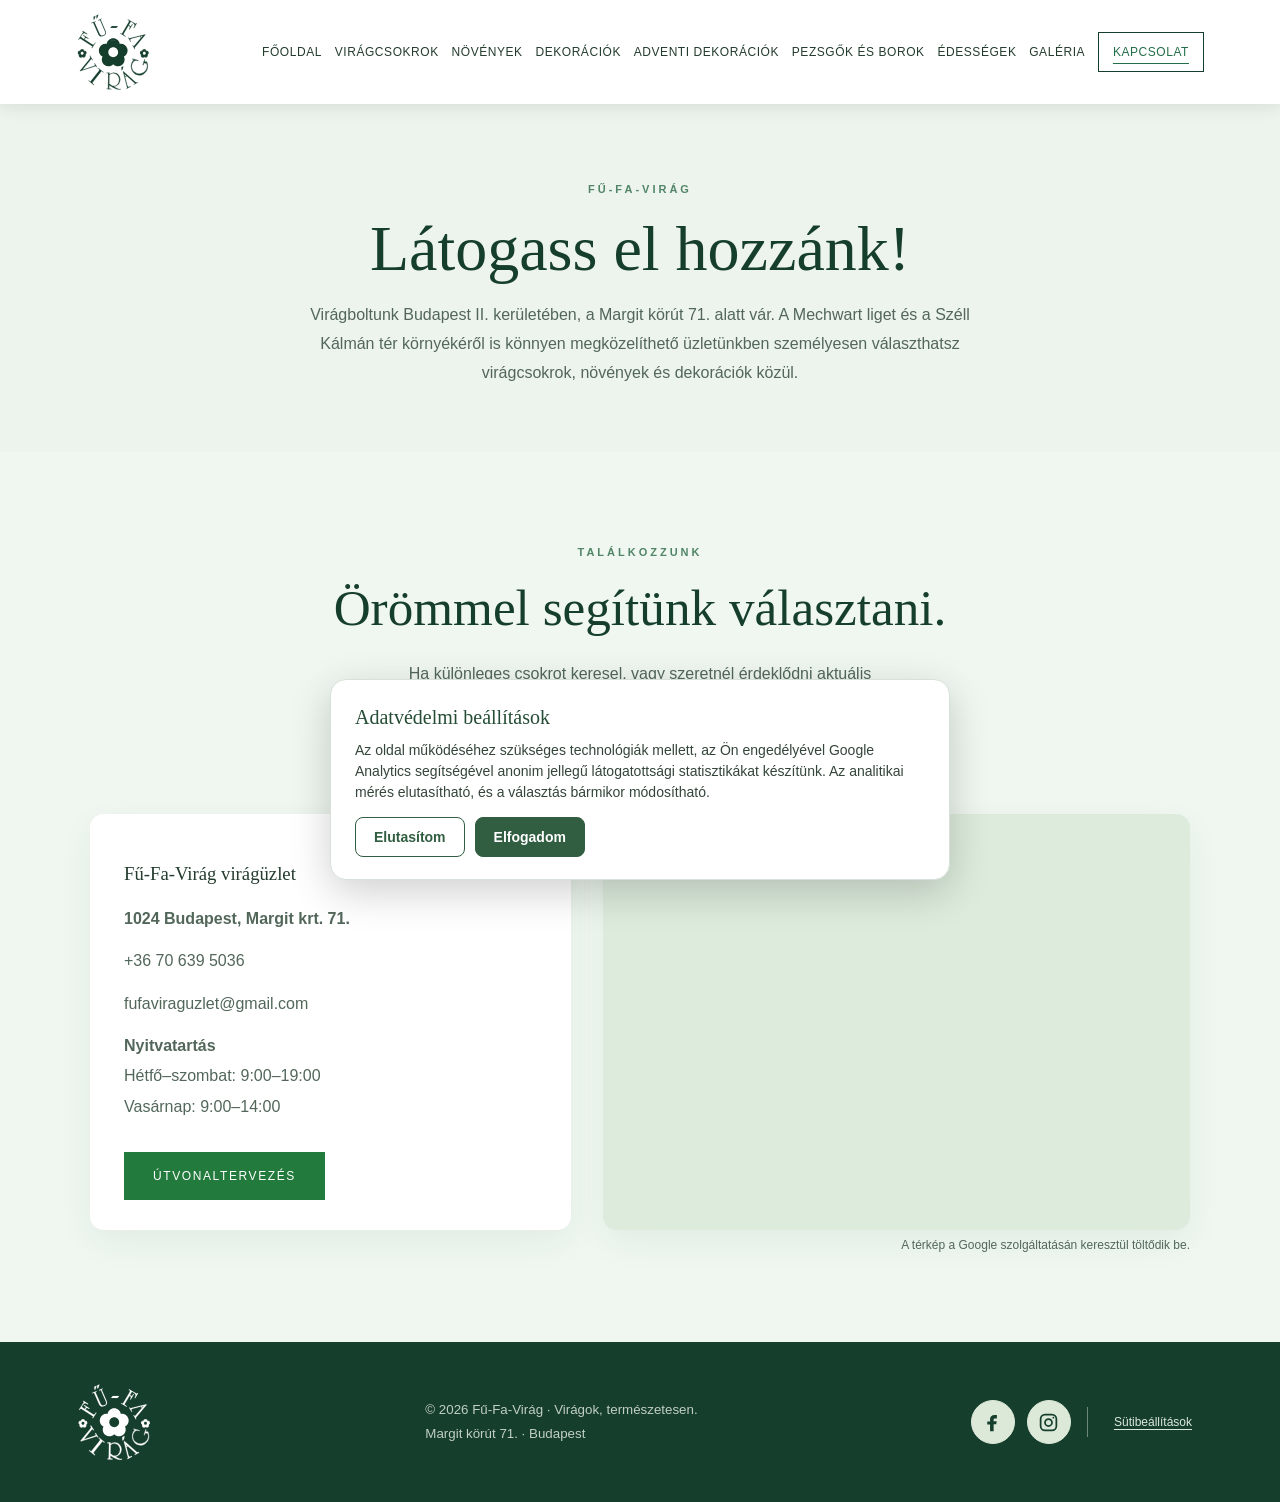
<file: kapcsolat.html>
<!DOCTYPE html>

<html lang="hu"><head><meta charset="utf-8"/><meta content="width=device-width,initial-scale=1" name="viewport"/><meta content="Fű-Fa-Virág virágüzlet: 1024 Budapest, Margit körút 71. Elérhetőségek, nyitvatartás és térkép – látogass el hozzánk személyesen!" name="description"/><title>Virágbolt a Margit körúton | Fű-Fa-Virág Budapest II.</title><link href="https://fufavirag.hu/kapcsolat.html" rel="canonical"/><meta content="index,follow,max-image-preview:large" name="robots"/><meta content="website" property="og:type"><meta content="hu_HU" property="og:locale"/><meta content="Fű-Fa-Virág" property="og:site_name"/><meta content="Virágbolt a Margit körúton | Fű-Fa-Virág Budapest II." property="og:title"/><meta content="Fű-Fa-Virág virágüzlet: 1024 Budapest, Margit körút 71. Elérhetőségek, nyitvatartás és térkép – látogass el hozzánk személyesen!" property="og:description"/><meta content="https://fufavirag.hu/kapcsolat.html" property="og:url"/><meta content="https://fufavirag.hu/images/hero.webp" property="og:image"/><meta content="summary_large_image" name="twitter:card"/><style>
:root{--green:#163e2c;--deep:#102d21;--cream:#f7f5ee;--gold:#bda27b;--ink:#24352b}*{box-sizing:border-box}html{scroll-behavior:smooth}body{margin:0;background:var(--cream);color:var(--ink);font-family:Arial,Helvetica,sans-serif}h1,h2,h3{font-family:Georgia,'Times New Roman',serif;font-weight:400}a{color:inherit;text-decoration:none}.wrap{max-width:1180px;margin:auto;padding:0 26px}.top{background:var(--deep);color:#f5f2e9;text-align:center;padding:10px;font-size:11px;letter-spacing:2px;text-transform:uppercase}.nav{display:flex;align-items:center;justify-content:space-between;height:96px;gap:22px}.brand{display:flex;align-items:center;gap:14px}.brand img{height:78px;width:78px;object-fit:contain}.brand span{font-family:Georgia,serif;font-size:22px;letter-spacing:1px;color:var(--green)}.links{display:flex;gap:30px;align-items:center;font-size:12px;letter-spacing:1.3px;text-transform:uppercase}.links a:hover{color:#9b815f}.navcta{border:1px solid var(--green);padding:13px 20px}.hero{min-height:590px;display:grid;grid-template-columns:45% 55%;background:#e8e8dd}.hero-copy{padding:90px max(34px,calc((100vw - 1180px)/2)) 80px max(34px,calc((100vw - 1180px)/2));padding-right:35px;display:flex;flex-direction:column;justify-content:center}.eyebrow{font-size:11px;letter-spacing:3px;text-transform:uppercase;color:#9c805e;font-weight:bold}.hero h1{font-size:clamp(48px,5.3vw,78px);line-height:1.09;margin:25px 0;color:var(--green)}.hero p{line-height:1.9;max-width:410px;color:#5d675f}.btn{display:inline-block;background:var(--green);color:white;padding:17px 29px;font-size:12px;letter-spacing:1.6px;text-transform:uppercase;margin-top:22px;align-self:flex-start}.btn:hover{background:#295b41}.hero-photo{background:url('images/hero.webp') center 48%/cover no-repeat;min-height:590px}.intro{text-align:center;padding:100px 20px 75px;max-width:770px;margin:auto}.intro h2,.sectionhead h2,.about h2,.contact h2{font-size:clamp(36px,4vw,52px);line-height:1.2;color:var(--green);margin:17px 0}.intro p,.about p,.contact p{line-height:1.9;color:#647068}.sectionhead{text-align:center;margin-bottom:40px}.categories{display:grid;grid-template-columns:repeat(3,1fr);gap:23px}.category img{width:100%;height:365px;object-fit:cover}.category h3{font-size:28px;margin:22px 0 8px;color:var(--green)}.category p{font-size:14px;line-height:1.8;color:#667068;margin:0}.category{text-align:center}.category a{display:inline-block;font-size:11px;letter-spacing:2px;text-transform:uppercase;border-bottom:1px solid var(--gold);padding:16px 0 8px;margin-top:10px}.section{padding:60px 0 105px}.about{background:#e7ece5;display:grid;grid-template-columns:1fr 1fr;align-items:center}.about img{width:100%;height:510px;object-fit:cover}.about>div{padding:60px clamp(35px,7vw,125px)}.gallery{display:grid;grid-template-columns:repeat(4,1fr);gap:12px}.gallery img{width:100%;height:270px;object-fit:cover}.contact{background:#f4f0e7;text-align:center;padding:95px 20px}.contact p{max-width:550px;margin:20px auto}.footer{background:var(--deep);color:#e7e9e1;padding:42px 0}.foot{display:flex;align-items:center;justify-content:space-between;gap:20px}.foot img{width:76px;height:76px}.foot small{color:#c1cfc5;line-height:1.8}.mobile{display:none}@media(max-width:850px){.links{display:none}.mobile{display:block;font-size:12px;letter-spacing:1px}.nav{height:78px}.brand img{height:57px;width:57px}.brand span{font-size:19px}.hero{grid-template-columns:1fr}.hero-copy{padding:65px 28px}.hero-photo{min-height:400px;grid-row:1}.categories{grid-template-columns:1fr;gap:45px}.category img{height:360px}.about{grid-template-columns:1fr}.about img{height:350px}.about>div{padding:60px 28px}.gallery{grid-template-columns:repeat(2,1fr)}.gallery img{height:230px}.foot{flex-direction:column;text-align:center}.intro{padding:75px 25px 45px}}@media(max-width:480px){.hero-photo{min-height:310px}.hero h1{font-size:50px}.gallery img{height:160px}.category img{height:290px}}
.contact-details a:not(.btn){text-decoration:underline;text-decoration-color:var(--gold);text-underline-offset:4px}.contact-details .btn{margin-top:8px}.brand img{width:auto;max-width:190px;height:76px}.nav{height:104px}.mobile-menu{display:none}@media(max-width:850px){.mobile-menu{display:block}.mobile{display:none}.mobile-menu summary{cursor:pointer;list-style:none;font-size:13px;letter-spacing:1px;border:1px solid #cad5cb;padding:11px 15px}.mobile-menu summary::-webkit-details-marker{display:none}.mobile-menu .menu-items{position:absolute;right:20px;top:75px;background:#f7f5ee;border:1px solid #d5ddd4;z-index:5;box-shadow:0 14px 24px #102d211c;display:flex;flex-direction:column;padding:18px;gap:18px;font-size:13px;min-width:180px}.brand img{height:63px;max-width:160px}}

/* V4: fehér és lágy zöld arculat */
:root{--cream:#ffffff;--gold:#9bbba0;--ink:#243c2e}
body{background:#ffffff}
header.nav{background:#ffffff}
.hero{background:#f0f6f0}
.hero-copy{background:#f0f6f0}
.eyebrow{color:#528567}
.hero p,.intro p,.about p,.contact p{color:#52675a}
.intro{background:#ffffff}
.section{background:#ffffff}
.about{background:#e5f0e6}
.contact{background:#eff7f0}
.category a{border-bottom-color:#a1c5aa}
.links a:hover{color:#227b3d}
.mobile-menu .menu-items{background:#ffffff}
.btn{background:#227b3d}
.btn:hover{background:#195e30}
.footer{background:#163e2c}

/* V6: kapcsolat és térkép */
.contact{padding:90px 24px;background:#eff7f0}
.contact-layout{max-width:1100px;margin:34px auto 0;display:grid;grid-template-columns:minmax(290px,.9fr) minmax(360px,1.1fr);gap:32px;text-align:left;align-items:stretch}
.contact-card{background:#fff;padding:30px 34px;border-radius:14px;box-shadow:0 12px 35px rgba(22,62,44,.06)}
.contact-card p{margin:12px 0;max-width:none}.contact-card .btn{margin-top:18px}
.map-frame{overflow:hidden;min-height:390px;border-radius:14px;background:#dcebdc;box-shadow:0 12px 35px rgba(22,62,44,.06)}
.map-frame iframe{display:block;width:100%;height:100%;min-height:390px;border:0}
.map-caption{font-size:12px;color:#52675a;margin:8px auto 0;max-width:1100px;text-align:right}
@media(max-width:800px){.contact-layout{grid-template-columns:1fr}.map-frame,.map-frame iframe{min-height:320px}.contact-card{padding:25px}.map-caption{text-align:left}}

/* V11: közösségi kapcsolatok */
.social-links{display:flex;align-items:center;gap:12px;flex-wrap:wrap}
.social-links .social-icon{width:44px;height:44px;border:1px solid #dce9d8;border-radius:50%;display:inline-flex;align-items:center;justify-content:center;background:#dce9d8;color:#163e2c;transition:background .2s,border-color .2s,transform .2s}
.social-links a.social-icon:hover,.social-links a.social-icon:focus-visible{background:#f4faf1;border-color:#f4faf1;transform:translateY(-2px)}
.social-links svg{width:21px;height:21px;fill:currentColor}.social-links .social-pending{opacity:.75;cursor:default}.social-links .social-pending svg{fill:none;stroke:currentColor;stroke-width:1.9;stroke-linecap:round;stroke-linejoin:round}
@media(max-width:850px){.social-links{justify-content:center}}
</style><style>.season-section{background:#f0f6f0;padding:76px 0;text-align:center}.season-section h2{font-size:clamp(32px,4vw,48px);color:#163e2c;font-weight:400}.season-list{display:grid;grid-template-columns:repeat(auto-fit,minmax(240px,1fr));gap:22px;margin-top:30px;text-align:left}.season-item{background:white;border-radius:12px;overflow:hidden;box-shadow:0 8px 24px #163e2c10}.season-item img{width:100%;height:230px;object-fit:cover}.season-item .copy{padding:22px}.season-item h3{font-size:25px;color:#163e2c;margin:0 0 10px}.season-item p{font-size:14px;line-height:1.7;color:#52675a;margin:0}.season-empty{grid-column:1/-1;text-align:center;color:#52675a}.season-subtitle{color:#52675a;line-height:1.7;max-width:650px;margin:0 auto 25px}</style><script type="application/ld+json">{"@context":"https://schema.org","@type":"Florist","name":"Fű-Fa-Virág","url":"https://fufavirag.hu/","image":"https://fufavirag.hu/images/hero.webp","telephone":"+36 70 639 5036","email":"fufaviraguzlet@gmail.com","address":{"@type":"PostalAddress","streetAddress":"Margit körút 71.","addressLocality":"Budapest","postalCode":"1024","addressCountry":"HU"},"openingHoursSpecification":[{"@type":"OpeningHoursSpecification","dayOfWeek":["Monday","Tuesday","Wednesday","Thursday","Friday","Saturday"],"opens":"09:00","closes":"19:00"},{"@type":"OpeningHoursSpecification","dayOfWeek":"Sunday","opens":"09:00","closes":"14:00"}]}</script><style>
/* V14: accessible persistent navigation */
html{scroll-padding-top:118px}body{overflow-x:hidden}
header.nav{position:sticky;top:0;z-index:1000;background:#fff;box-shadow:0 3px 16px rgba(16,45,33,.10);max-width:none;padding-left:max(26px,calc((100vw - 1180px)/2 + 26px));padding-right:max(26px,calc((100vw - 1180px)/2 + 26px))}
header.nav .links a[aria-current="page"]{color:#236e48;text-decoration:underline;text-underline-offset:7px}
.mobile-menu{position:relative}.mobile-menu .menu-items{top:calc(100% + 8px);right:0;max-height:calc(100dvh - 100px);overflow:auto}
.mobile-menu .menu-items a{padding:4px 2px}
.page-hero{background:#edf3ed;text-align:center;padding:75px 24px 65px}.page-hero h1{color:#163e2c;font-size:clamp(40px,5vw,65px);margin:15px 0}.page-hero p{max-width:690px;margin:0 auto;line-height:1.8;color:#52675a}
.page-body{padding-top:70px;padding-bottom:100px}.page-grid{display:grid;grid-template-columns:repeat(2,minmax(0,1fr));gap:30px;align-items:center;margin:0 0 70px}.page-grid img{width:100%;height:390px;object-fit:cover}.page-grid h2{font-size:clamp(30px,4vw,44px);color:#163e2c}.page-grid p{line-height:1.9;color:#52675a}.page-note{background:#e7ece5;padding:35px;margin-top:30px;text-align:center;line-height:1.8}
@media(max-width:850px){html{scroll-padding-top:90px}header.nav{padding-left:20px;padding-right:20px}.page-grid{grid-template-columns:1fr}.page-grid img{height:300px}.page-hero{padding:55px 22px}.page-body{padding-top:45px}}
</style><link href="/favicon-48.png" rel="icon" type="image/png" sizes="48x48"/><link href="/favicon.svg" rel="icon" type="image/svg+xml"/><link href="/favicon.ico" rel="icon" sizes="any"/><link href="/apple-touch-icon.png" rel="apple-touch-icon"/><script type="application/ld+json">{"@context":"https://schema.org","@type":"BreadcrumbList","itemListElement":[{"@type":"ListItem","position":1,"name":"Főoldal","item":"https://fufavirag.hu/"},{"@type":"ListItem","position":2,"name":"Kapcsolat","item":"https://fufavirag.hu/kapcsolat.html"}]}</script>
<link href="/assets/analytics-consent-v33.css" rel="stylesheet"/>
<script defer="" src="/assets/analytics-consent-v33.js"></script>
</meta><link rel="stylesheet" href="assets/seasonal-filter-v42.css"/>

<style id="desktop-nav-layout-fix">
@media (min-width:1101px){.nav{gap:18px}.nav .brand{flex:0 0 auto}.nav .links{flex:0 1 auto;min-width:0;gap:clamp(7px,1vw,14px);font-size:12px;letter-spacing:.55px}.nav .links a{white-space:nowrap;flex-shrink:0}.nav .links .navcta{padding:12px 14px}}
@media (min-width:851px) and (max-width:1100px){.nav .links{display:none}.nav .mobile-menu{display:block;position:relative}.nav .mobile-menu summary{cursor:pointer;list-style:none;font-size:13px;letter-spacing:1px;border:1px solid #cad5cb;padding:11px 15px}.nav .mobile-menu summary::-webkit-details-marker{display:none}.nav .mobile-menu .menu-items{position:absolute;right:0;top:calc(100% + 12px);min-width:235px;background:#fff;border:1px solid #d5ddd4;z-index:1001;box-shadow:0 14px 24px #102d211c;display:flex;flex-direction:column;padding:18px;gap:18px;font-size:13px}}
</style>
</head><body><header class="wrap nav"><a class="brand" href="/"><img alt="Fű-Fa-Virág új, sötétzöld vektoros logó" src="images/logo.svg"/></a><nav class="links"><a href="/">Főoldal</a><a href="viragcsokrok.html">Virágcsokrok</a><a href="novenyek.html">Növények</a><a href="dekoraciok.html">Dekorációk</a><a href="adventi-dekoraciok.html">Adventi dekorációk</a><a href="pezsgok-borok.html">Pezsgők és borok</a><a href="edessegek.html">Édességek</a><a href="galeria.html">Galéria</a><a aria-current="page" class="navcta" href="kapcsolat.html">Kapcsolat</a></nav><details class="mobile-menu"><summary>MENÜ ☰</summary><div class="menu-items"><a href="/">Főoldal</a><a href="viragcsokrok.html">Virágcsokrok</a><a href="novenyek.html">Növények</a><a href="dekoraciok.html">Dekorációk</a><a href="adventi-dekoraciok.html">Adventi dekorációk</a><a href="pezsgok-borok.html">Pezsgők és borok</a><a href="edessegek.html">Édességek</a><a href="galeria.html">Galéria</a><a aria-current="page" href="kapcsolat.html">Kapcsolat</a></div></details></header><main><section class="page-hero"><span class="eyebrow">Fű-Fa-Virág</span><h1>Látogass el hozzánk!</h1><p>Virágboltunk Budapest II. kerületében, a Margit körút 71. alatt vár. A Mechwart liget és a Széll Kálmán tér környékéről is könnyen megközelíthető üzletünkben személyesen választhatsz virágcsokrok, növények és dekorációk közül.</p></section><section class="contact" id="kapcsolat"><span class="eyebrow">Találkozzunk</span><h2>Örömmel segítünk választani.</h2><p>Ha különleges csokrot keresel, vagy szeretnél érdeklődni aktuális kínálatunkról, keress bennünket telefonon vagy látogass el hozzánk. Virágüzletünk a Margit körúton található, Budapest II. kerületében, a Mechwart liget közelében.</p><div class="contact-layout"><div class="contact-card"><h3>Fű-Fa-Virág virágüzlet</h3><p><strong>1024 Budapest, Margit krt. 71.</strong></p><p><a href="tel:+36706395036">+36 70 639 5036</a></p><p><a href="mailto:fufaviraguzlet@gmail.com">fufaviraguzlet@gmail.com</a></p><p><strong>Nyitvatartás</strong><br/>Hétfő–szombat: 9:00–19:00<br/>Vasárnap: 9:00–14:00</p><a class="btn" href="https://www.google.com/maps/dir/?api=1&amp;destination=1024+Budapest+Margit+krt+71" rel="noopener noreferrer" target="_blank">Útvonaltervezés</a></div><div class="map-frame"><iframe allowfullscreen="" loading="lazy" referrerpolicy="no-referrer-when-downgrade" src="https://www.google.com/maps?q=1024%20Budapest%2C%20Margit%20k%C3%B6r%C3%BAt%2071&amp;output=embed" title="Fű-Fa-Virág virágüzlet elhelyezkedése a Google Térképen"></iframe></div></div><div class="map-caption">A térkép a Google szolgáltatásán keresztül töltődik be.</div></section></main><footer class="footer"><div class="wrap foot"><img alt="Fű-Fa-Virág fehér logó" src="images/logo-white.svg"/><small>© 2026 Fű-Fa-Virág · Virágok, természetesen.<br/>Margit körút 71. · Budapest</small><nav aria-label="Közösségi oldalaink" class="social-links"><a aria-label="Fű-Fa-Virág a Facebookon" class="social-icon" href="https://www.facebook.com/share/19NPHHv8TU/" rel="noopener noreferrer" target="_blank" title="Facebook"><svg aria-hidden="true" viewbox="0 0 24 24"><path d="M14.5 3.5c-3.5 0-5.3 1.8-5.3 5.2v2.1H6v3.5h3.2V22h4.1v-7.9h3l.5-3.5h-3.5V9c0-1.1.4-1.6 1.7-1.6h2V3.5h-2.5Z"></path></svg></a><a aria-label="Fű-Fa-Virág az Instagramon" class="social-icon" href="https://www.instagram.com/fufavirag/" rel="noopener noreferrer" target="_blank" title="Instagram – Fű-Fa-Virág"><svg aria-hidden="true" fill="none" stroke="currentColor" stroke-linecap="round" stroke-linejoin="round" stroke-width="2" viewbox="0 0 24 24"><rect fill="none" height="18" rx="5" width="18" x="3" y="3"></rect><circle cx="12" cy="12" fill="none" r="4"></circle><circle cx="17.5" cy="6.5" fill="currentColor" r="1" stroke="none"></circle></svg></a></nav></div></footer><script src="assets/seasonal-filter-v42.js"></script></body></html>
</file>
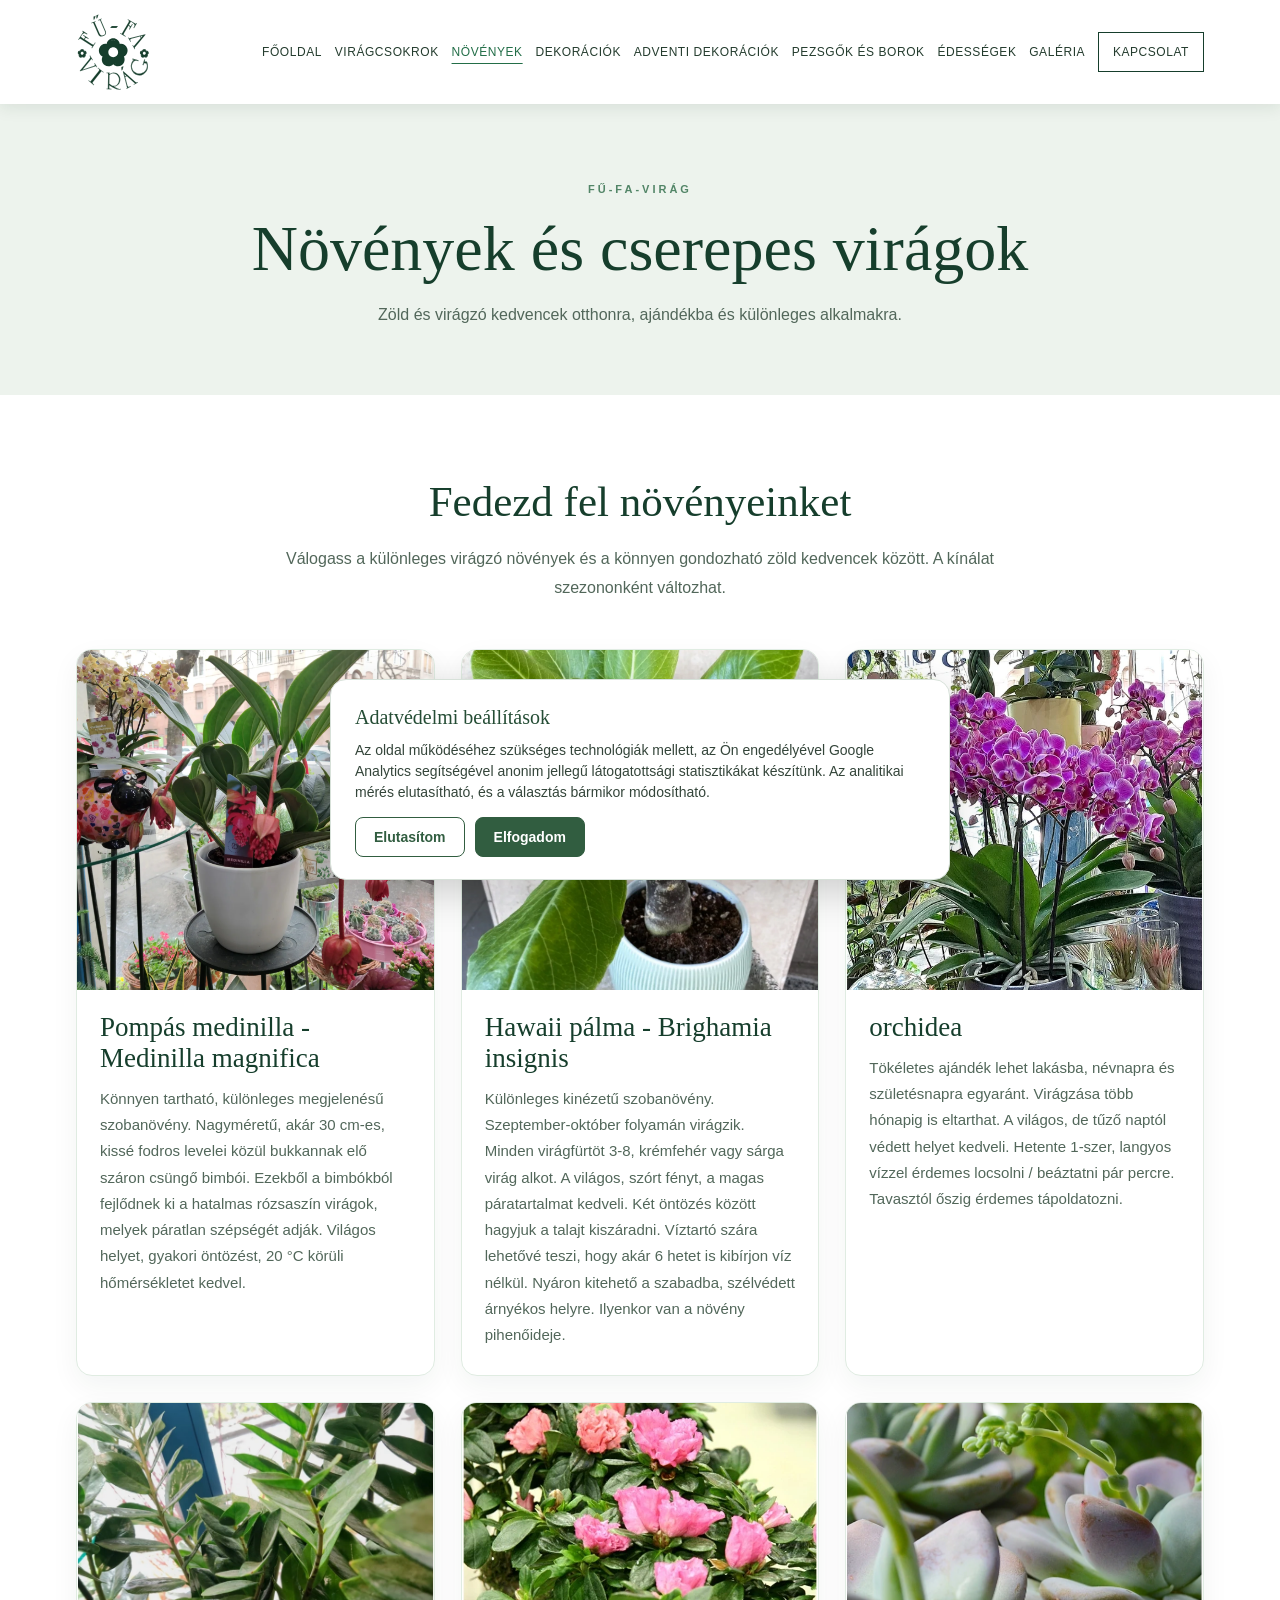
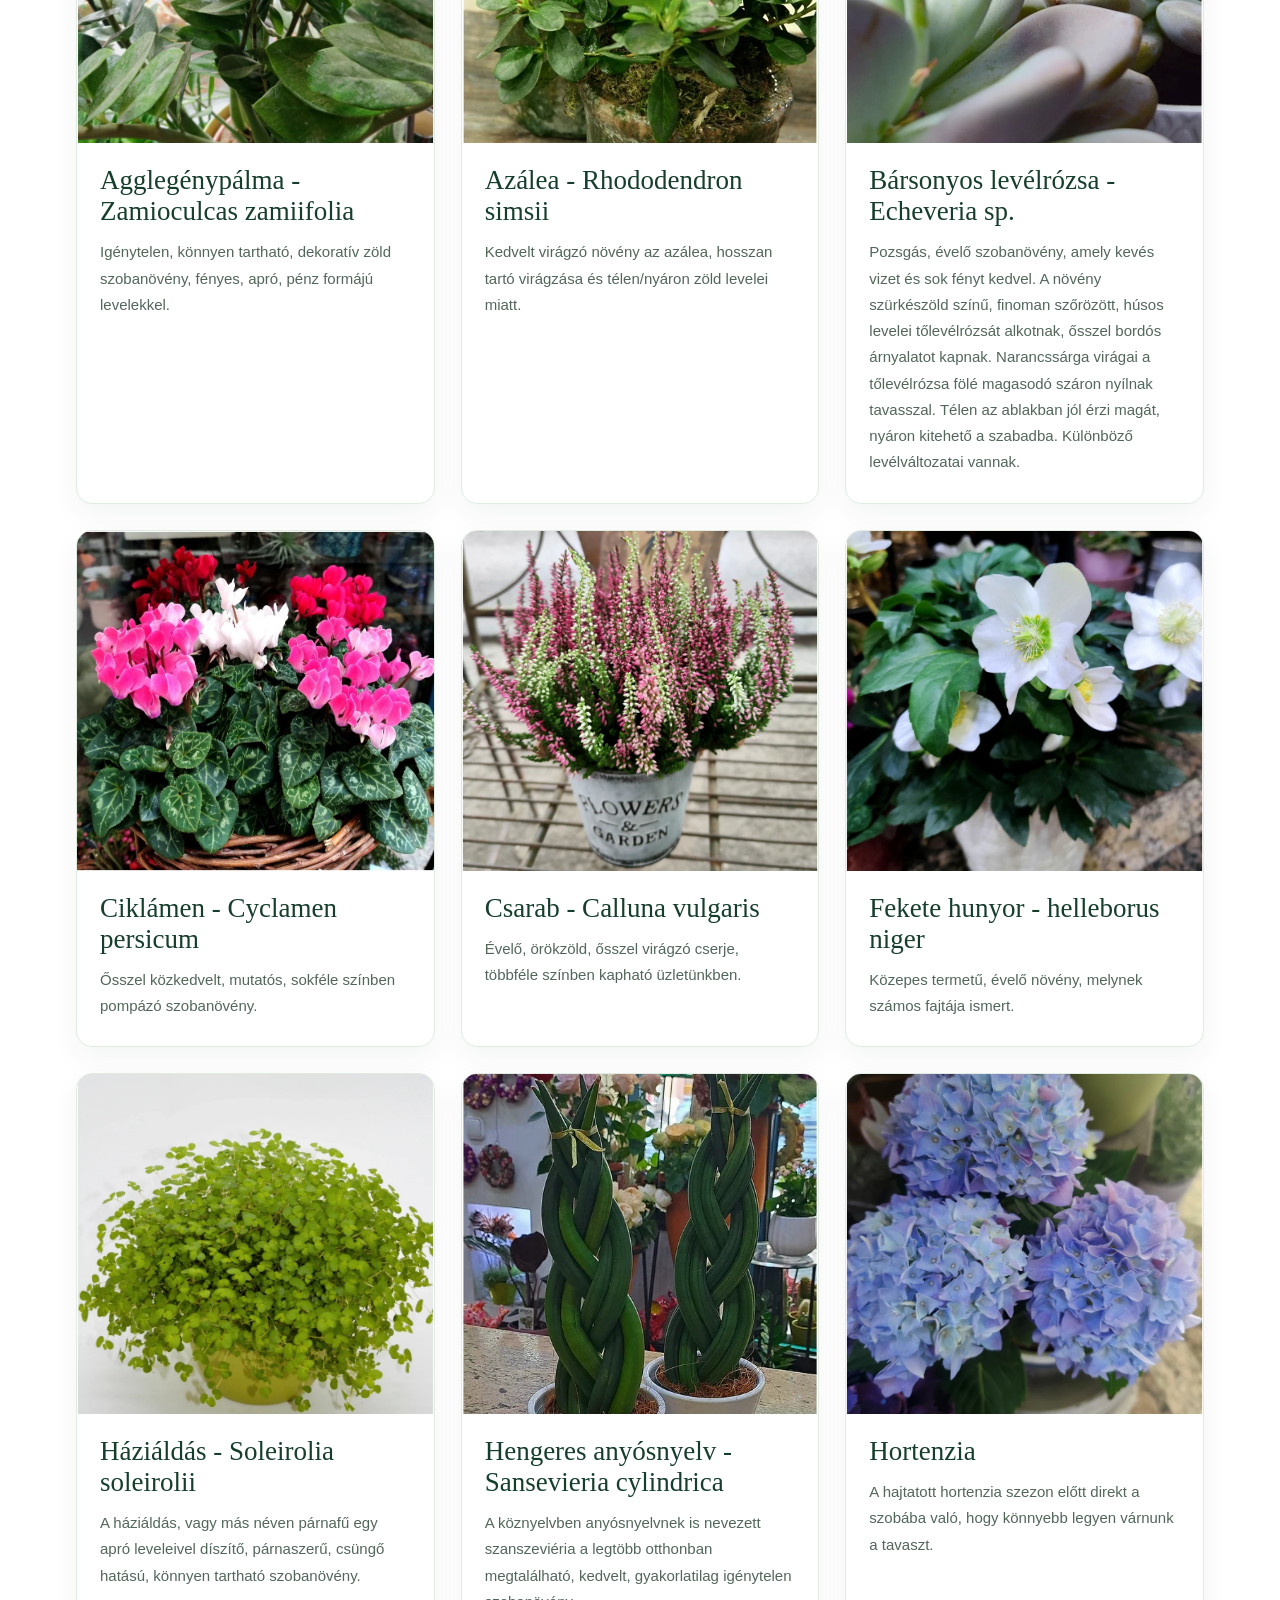
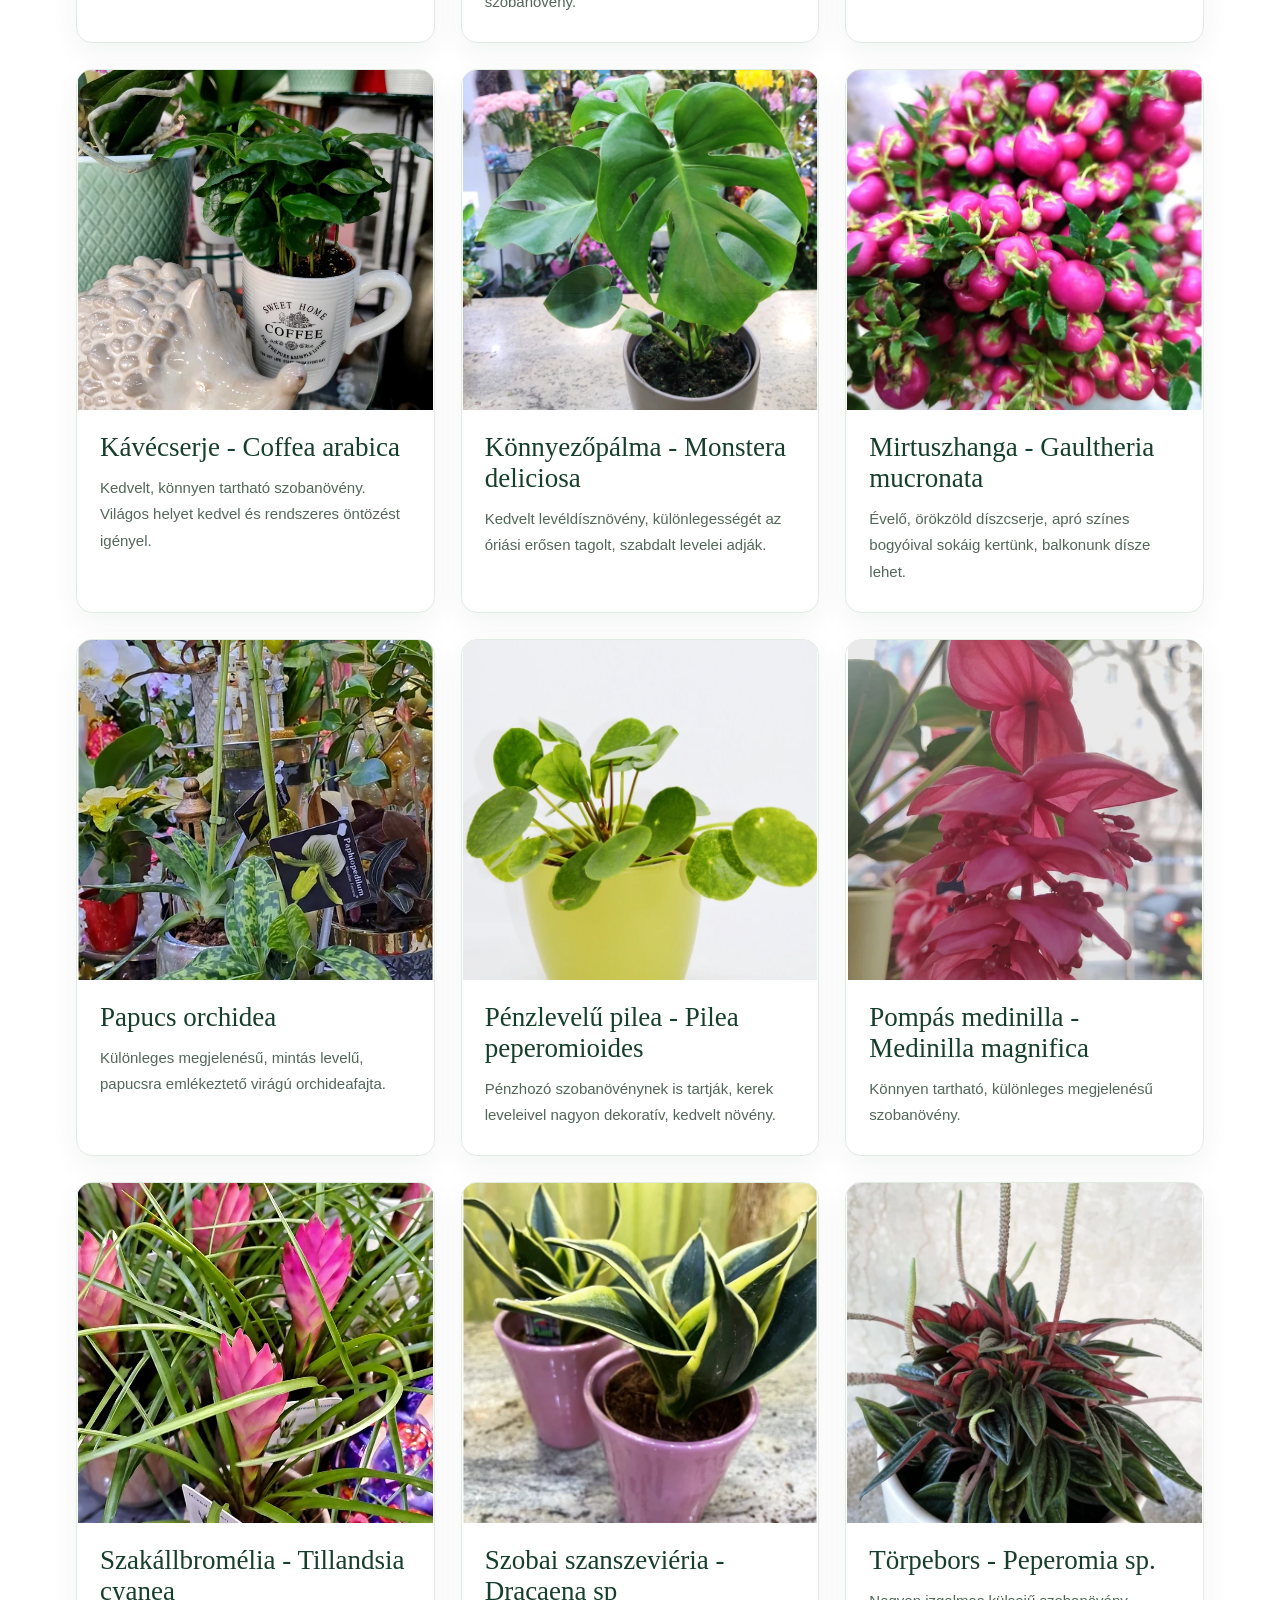
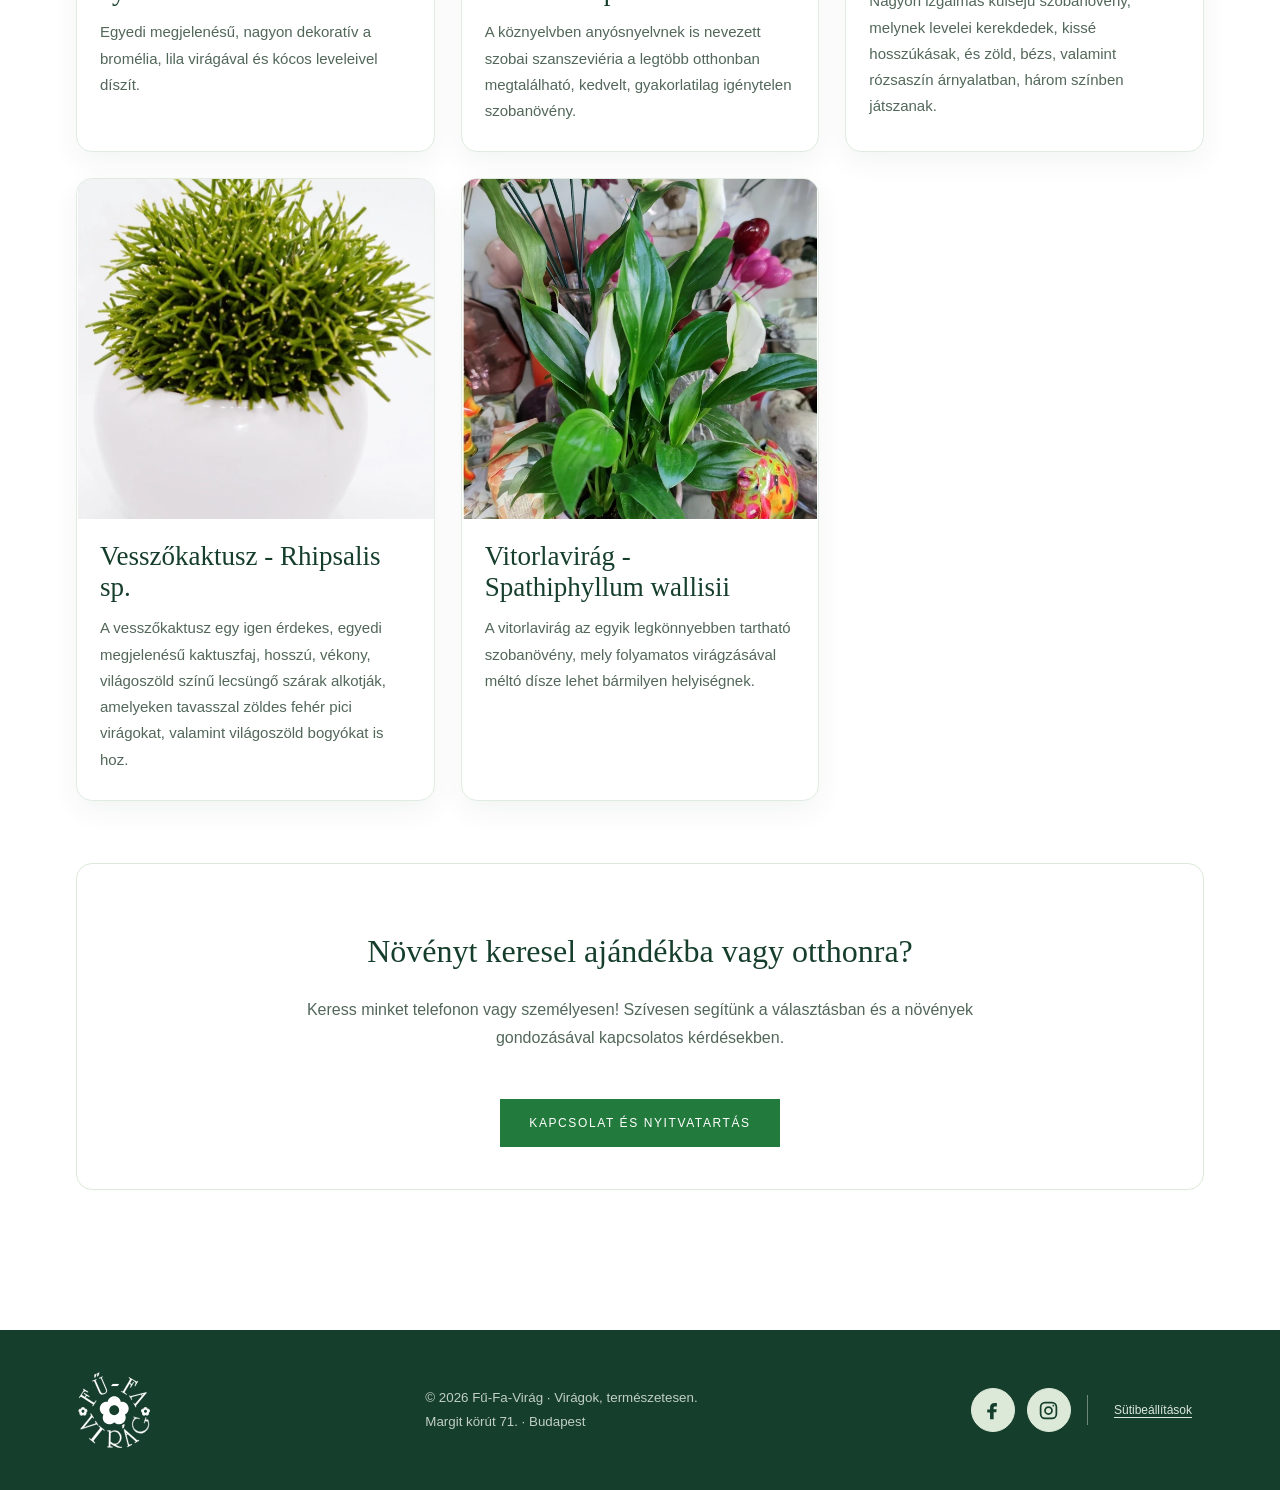
<file: novenyek.html>
<!DOCTYPE html>

<html lang="hu"><head><meta charset="utf-8"/><meta content="width=device-width,initial-scale=1" name="viewport"/><meta content="Cserepes virágok és szobanövények Budapest II. kerületében, a Margit körúton. Virágzó és zöld növények ajándékba vagy otthonra a Fű-Fa-Virágnál." name="description"/><title>Cserepes virágok, szobanövények Budapest II. | Fű-Fa-Virág</title><link href="https://fufavirag.hu/novenyek.html" rel="canonical"/><meta content="index,follow,max-image-preview:large" name="robots"/><meta content="website" property="og:type"/><meta content="hu_HU" property="og:locale"/><meta content="Fű-Fa-Virág" property="og:site_name"><meta content="Cserepes virágok, szobanövények Budapest II. | Fű-Fa-Virág" property="og:title"/><meta content="Cserepes virágok és szobanövények Budapest II. kerületében, a Margit körúton. Virágzó és zöld növények ajándékba vagy otthonra a Fű-Fa-Virágnál." property="og:description"/><meta content="https://fufavirag.hu/novenyek.html" property="og:url"/><meta content="https://fufavirag.hu/images/hero.webp" property="og:image"/><meta content="summary_large_image" name="twitter:card"/><style>
:root{--green:#163e2c;--deep:#102d21;--cream:#f7f5ee;--gold:#bda27b;--ink:#24352b}*{box-sizing:border-box}html{scroll-behavior:smooth}body{margin:0;background:var(--cream);color:var(--ink);font-family:Arial,Helvetica,sans-serif}h1,h2,h3{font-family:Georgia,'Times New Roman',serif;font-weight:400}a{color:inherit;text-decoration:none}.wrap{max-width:1180px;margin:auto;padding:0 26px}.top{background:var(--deep);color:#f5f2e9;text-align:center;padding:10px;font-size:11px;letter-spacing:2px;text-transform:uppercase}.nav{display:flex;align-items:center;justify-content:space-between;height:96px;gap:22px}.brand{display:flex;align-items:center;gap:14px}.brand img{height:78px;width:78px;object-fit:contain}.brand span{font-family:Georgia,serif;font-size:22px;letter-spacing:1px;color:var(--green)}.links{display:flex;gap:30px;align-items:center;font-size:12px;letter-spacing:1.3px;text-transform:uppercase}.links a:hover{color:#9b815f}.navcta{border:1px solid var(--green);padding:13px 20px}.hero{min-height:590px;display:grid;grid-template-columns:45% 55%;background:#e8e8dd}.hero-copy{padding:90px max(34px,calc((100vw - 1180px)/2)) 80px max(34px,calc((100vw - 1180px)/2));padding-right:35px;display:flex;flex-direction:column;justify-content:center}.eyebrow{font-size:11px;letter-spacing:3px;text-transform:uppercase;color:#9c805e;font-weight:bold}.hero h1{font-size:clamp(48px,5.3vw,78px);line-height:1.09;margin:25px 0;color:var(--green)}.hero p{line-height:1.9;max-width:410px;color:#5d675f}.btn{display:inline-block;background:var(--green);color:white;padding:17px 29px;font-size:12px;letter-spacing:1.6px;text-transform:uppercase;margin-top:22px;align-self:flex-start}.btn:hover{background:#295b41}.hero-photo{background:url('images/hero.webp') center 48%/cover no-repeat;min-height:590px}.intro{text-align:center;padding:100px 20px 75px;max-width:770px;margin:auto}.intro h2,.sectionhead h2,.about h2,.contact h2{font-size:clamp(36px,4vw,52px);line-height:1.2;color:var(--green);margin:17px 0}.intro p,.about p,.contact p{line-height:1.9;color:#647068}.sectionhead{text-align:center;margin-bottom:40px}.categories{display:grid;grid-template-columns:repeat(3,1fr);gap:23px}.category img{width:100%;height:365px;object-fit:cover}.category h3{font-size:28px;margin:22px 0 8px;color:var(--green)}.category p{font-size:14px;line-height:1.8;color:#667068;margin:0}.category{text-align:center}.category a{display:inline-block;font-size:11px;letter-spacing:2px;text-transform:uppercase;border-bottom:1px solid var(--gold);padding:16px 0 8px;margin-top:10px}.section{padding:60px 0 105px}.about{background:#e7ece5;display:grid;grid-template-columns:1fr 1fr;align-items:center}.about img{width:100%;height:510px;object-fit:cover}.about>div{padding:60px clamp(35px,7vw,125px)}.gallery{display:grid;grid-template-columns:repeat(4,1fr);gap:12px}.gallery img{width:100%;height:270px;object-fit:cover}.contact{background:#f4f0e7;text-align:center;padding:95px 20px}.contact p{max-width:550px;margin:20px auto}.footer{background:var(--deep);color:#e7e9e1;padding:42px 0}.foot{display:flex;align-items:center;justify-content:space-between;gap:20px}.foot img{width:76px;height:76px}.foot small{color:#c1cfc5;line-height:1.8}.mobile{display:none}@media(max-width:850px){.links{display:none}.mobile{display:block;font-size:12px;letter-spacing:1px}.nav{height:78px}.brand img{height:57px;width:57px}.brand span{font-size:19px}.hero{grid-template-columns:1fr}.hero-copy{padding:65px 28px}.hero-photo{min-height:400px;grid-row:1}.categories{grid-template-columns:1fr;gap:45px}.category img{height:360px}.about{grid-template-columns:1fr}.about img{height:350px}.about>div{padding:60px 28px}.gallery{grid-template-columns:repeat(2,1fr)}.gallery img{height:230px}.foot{flex-direction:column;text-align:center}.intro{padding:75px 25px 45px}}@media(max-width:480px){.hero-photo{min-height:310px}.hero h1{font-size:50px}.gallery img{height:160px}.category img{height:290px}}
.contact-details a:not(.btn){text-decoration:underline;text-decoration-color:var(--gold);text-underline-offset:4px}.contact-details .btn{margin-top:8px}.brand img{width:auto;max-width:190px;height:76px}.nav{height:104px}.mobile-menu{display:none}@media(max-width:850px){.mobile-menu{display:block}.mobile{display:none}.mobile-menu summary{cursor:pointer;list-style:none;font-size:13px;letter-spacing:1px;border:1px solid #cad5cb;padding:11px 15px}.mobile-menu summary::-webkit-details-marker{display:none}.mobile-menu .menu-items{position:absolute;right:20px;top:75px;background:#f7f5ee;border:1px solid #d5ddd4;z-index:5;box-shadow:0 14px 24px #102d211c;display:flex;flex-direction:column;padding:18px;gap:18px;font-size:13px;min-width:180px}.brand img{height:63px;max-width:160px}}

/* V4: fehér és lágy zöld arculat */
:root{--cream:#ffffff;--gold:#9bbba0;--ink:#243c2e}
body{background:#ffffff}
header.nav{background:#ffffff}
.hero{background:#f0f6f0}
.hero-copy{background:#f0f6f0}
.eyebrow{color:#528567}
.hero p,.intro p,.about p,.contact p{color:#52675a}
.intro{background:#ffffff}
.section{background:#ffffff}
.about{background:#e5f0e6}
.contact{background:#eff7f0}
.category a{border-bottom-color:#a1c5aa}
.links a:hover{color:#227b3d}
.mobile-menu .menu-items{background:#ffffff}
.btn{background:#227b3d}
.btn:hover{background:#195e30}
.footer{background:#163e2c}

/* V6: kapcsolat és térkép */
.contact{padding:90px 24px;background:#eff7f0}
.contact-layout{max-width:1100px;margin:34px auto 0;display:grid;grid-template-columns:minmax(290px,.9fr) minmax(360px,1.1fr);gap:32px;text-align:left;align-items:stretch}
.contact-card{background:#fff;padding:30px 34px;border-radius:14px;box-shadow:0 12px 35px rgba(22,62,44,.06)}
.contact-card p{margin:12px 0;max-width:none}.contact-card .btn{margin-top:18px}
.map-frame{overflow:hidden;min-height:390px;border-radius:14px;background:#dcebdc;box-shadow:0 12px 35px rgba(22,62,44,.06)}
.map-frame iframe{display:block;width:100%;height:100%;min-height:390px;border:0}
.map-caption{font-size:12px;color:#52675a;margin:8px auto 0;max-width:1100px;text-align:right}
@media(max-width:800px){.contact-layout{grid-template-columns:1fr}.map-frame,.map-frame iframe{min-height:320px}.contact-card{padding:25px}.map-caption{text-align:left}}

/* V11: közösségi kapcsolatok */
.social-links{display:flex;align-items:center;gap:12px;flex-wrap:wrap}
.social-links .social-icon{width:44px;height:44px;border:1px solid #dce9d8;border-radius:50%;display:inline-flex;align-items:center;justify-content:center;background:#dce9d8;color:#163e2c;transition:background .2s,border-color .2s,transform .2s}
.social-links a.social-icon:hover,.social-links a.social-icon:focus-visible{background:#f4faf1;border-color:#f4faf1;transform:translateY(-2px)}
.social-links svg{width:21px;height:21px;fill:currentColor}.social-links .social-pending{opacity:.75;cursor:default}.social-links .social-pending svg{fill:none;stroke:currentColor;stroke-width:1.9;stroke-linecap:round;stroke-linejoin:round}
@media(max-width:850px){.social-links{justify-content:center}}
</style><style>.season-section{background:#f0f6f0;padding:76px 0;text-align:center}.season-section h2{font-size:clamp(32px,4vw,48px);color:#163e2c;font-weight:400}.season-list{display:grid;grid-template-columns:repeat(auto-fit,minmax(240px,1fr));gap:22px;margin-top:30px;text-align:left}.season-item{background:white;border-radius:12px;overflow:hidden;box-shadow:0 8px 24px #163e2c10}.season-item img{width:100%;height:230px;object-fit:cover}.season-item .copy{padding:22px}.season-item h3{font-size:25px;color:#163e2c;margin:0 0 10px}.season-item p{font-size:14px;line-height:1.7;color:#52675a;margin:0}.season-empty{grid-column:1/-1;text-align:center;color:#52675a}.season-subtitle{color:#52675a;line-height:1.7;max-width:650px;margin:0 auto 25px}</style><script type="application/ld+json">{"@context":"https://schema.org","@type":"Florist","name":"Fű-Fa-Virág","url":"https://fufavirag.hu/","image":"https://fufavirag.hu/images/hero.webp","telephone":"+36 70 639 5036","email":"fufaviraguzlet@gmail.com","address":{"@type":"PostalAddress","streetAddress":"Margit körút 71.","addressLocality":"Budapest","postalCode":"1024","addressCountry":"HU"},"openingHoursSpecification":[{"@type":"OpeningHoursSpecification","dayOfWeek":["Monday","Tuesday","Wednesday","Thursday","Friday","Saturday"],"opens":"09:00","closes":"19:00"},{"@type":"OpeningHoursSpecification","dayOfWeek":"Sunday","opens":"09:00","closes":"14:00"}]}</script><style>
/* V14: accessible persistent navigation */
html{scroll-padding-top:118px}body{overflow-x:hidden}
header.nav{position:sticky;top:0;z-index:1000;background:#fff;box-shadow:0 3px 16px rgba(16,45,33,.10);max-width:none;padding-left:max(26px,calc((100vw - 1180px)/2 + 26px));padding-right:max(26px,calc((100vw - 1180px)/2 + 26px))}
header.nav .links a[aria-current="page"]{color:#236e48;text-decoration:underline;text-underline-offset:7px}
.mobile-menu{position:relative}.mobile-menu .menu-items{top:calc(100% + 8px);right:0;max-height:calc(100dvh - 100px);overflow:auto}
.mobile-menu .menu-items a{padding:4px 2px}
.page-hero{background:#edf3ed;text-align:center;padding:75px 24px 65px}.page-hero h1{color:#163e2c;font-size:clamp(40px,5vw,65px);margin:15px 0}.page-hero p{max-width:690px;margin:0 auto;line-height:1.8;color:#52675a}
.page-body{padding-top:70px;padding-bottom:100px}.page-grid{display:grid;grid-template-columns:repeat(2,minmax(0,1fr));gap:30px;align-items:center;margin:0 0 70px}.page-grid img{width:100%;height:390px;object-fit:cover}.page-grid h2{font-size:clamp(30px,4vw,44px);color:#163e2c}.page-grid p{line-height:1.9;color:#52675a}.page-note{background:#e7ece5;padding:35px;margin-top:30px;text-align:center;line-height:1.8}
@media(max-width:850px){html{scroll-padding-top:90px}header.nav{padding-left:20px;padding-right:20px}.page-grid{grid-template-columns:1fr}.page-grid img{height:300px}.page-hero{padding:55px 22px}.page-body{padding-top:45px}}
</style><link href="/favicon-48.png" rel="icon" type="image/png" sizes="48x48"/><link href="/favicon.svg" rel="icon" type="image/svg+xml"/><link href="/favicon.ico" rel="icon" sizes="any"/><link href="/apple-touch-icon.png" rel="apple-touch-icon"/><style>/* V16 category editorial sections */.v16-intro{text-align:center;max-width:780px;margin:0 auto 48px}.v16-intro h2{color:#163e2c;font-size:clamp(29px,3vw,40px);font-weight:400}.v16-intro p{line-height:1.8;color:#52675a}.v16-cards{display:grid;grid-template-columns:repeat(3,minmax(0,1fr));gap:22px;margin:0 0 64px}.v16-card{border:1px solid #e0ece2;background:#fff;border-radius:15px;overflow:hidden;box-shadow:0 10px 28px rgba(22,62,44,.045)}.v16-card img{width:100%;height:225px;object-fit:cover;display:block}.v16-card-copy{padding:22px}.v16-card h3{color:#163e2c;font-size:24px;line-height:1.25;font-weight:400;margin:0 0 12px}.v16-card p{color:#52675a;line-height:1.75;margin:0}.v16-faq{background:#eef6ef;border-radius:16px;padding:32px;margin-bottom:48px}.v16-faq h2{font-size:30px;color:#163e2c;font-weight:400}.v16-faq p{line-height:1.8;color:#52675a}.v16-cta{text-align:center;padding:42px 22px;border:1px solid #dce9d8;border-radius:16px;margin-bottom:40px}.v16-cta h2{color:#163e2c;font-weight:400;font-size:32px}.v16-cta p{line-height:1.75;color:#52675a;max-width:680px;margin:0 auto 25px}@media(max-width:850px){.v16-cards{grid-template-columns:1fr}.v16-card img{height:240px}.v16-faq{padding:24px}.v16-card-copy{padding:20px}}</style><style>.v17-note{font-size:.86rem;color:#557062;text-align:center;margin:18px auto 34px;max-width:750px}.v16-card img{object-fit:cover;object-position:center;aspect-ratio:4/5}.page-grid>img{object-fit:cover;object-position:center;max-height:510px}</style><style>
/* V23: növénykártyák – a V22 virágcsokor-kártyáinak megjelenése */
.v18-intro{text-align:center;max-width:790px;margin:0 auto 46px}
.v18-intro h2{color:#163e2c;font-size:clamp(30px,4vw,43px);font-weight:400;margin:12px 0 18px}
.v18-intro p{line-height:1.85;color:#52675a}
.v18-products{display:grid;grid-template-columns:repeat(3,minmax(0,1fr));gap:26px;margin-bottom:62px}
.v18-product{overflow:hidden;border-radius:16px;border:1px solid #e0ece2;background:#fff;box-shadow:0 10px 28px rgba(22,62,44,.055)}
.v20-product-media{position:relative;display:block;width:100%;height:340px;overflow:hidden;margin:0;padding:0;line-height:0}
.v20-product-media>img{position:absolute;inset:0;display:block;width:100%;height:100%;max-width:none;object-fit:cover;object-position:center;transform:none;transform-origin:center center}
.v18-product-copy{padding:22px 23px 27px}
.v18-product h3{font-size:clamp(22px,2.5vw,27px);font-weight:400;color:#163e2c;margin:0 0 12px}
.v18-product p{color:#52675a;line-height:1.75;margin:0 0 12px;font-size:15px}
.v18-product p:last-child{margin-bottom:0}
@media(max-width:850px){.v18-products{grid-template-columns:repeat(2,minmax(0,1fr));gap:16px}.v18-product-copy{padding:18px}}
@media(max-width:560px){.v18-products{grid-template-columns:1fr;gap:23px;max-width:450px;margin-left:auto;margin-right:auto}.v18-product-copy{padding:20px 22px}}
</style><link href="assets/lightbox-v27.css" rel="stylesheet"/><script type="application/ld+json">{"@context":"https://schema.org","@type":"BreadcrumbList","itemListElement":[{"@type":"ListItem","position":1,"name":"Főoldal","item":"https://fufavirag.hu/"},{"@type":"ListItem","position":2,"name":"Növények","item":"https://fufavirag.hu/novenyek.html"}]}</script>
<link href="/assets/analytics-consent-v33.css" rel="stylesheet"/>
<script defer="" src="/assets/analytics-consent-v33.js"></script>
</meta><style id="v41-product-preview-style">#v41-preview{display:none;position:fixed;inset:0;z-index:999999;background:rgba(0,0,0,.91);align-items:center;justify-content:center;gap:12px;padding:48px 50px;color:white}#v41-preview.open{display:flex}#v41-preview img{max-width:min(85vw,1100px);max-height:83vh;object-fit:contain}#v41-preview button{border:0;background:rgba(255,255,255,.13);color:white;font-size:32px;cursor:pointer;border-radius:30px;width:44px;height:44px;flex-shrink:0}#v41-preview .v41-close{position:absolute;right:20px;top:15px}#v41-preview .v41-counter{position:absolute;bottom:16px;left:0;right:0;text-align:center;font:14px Arial}@media(max-width:600px){#v41-preview{padding:50px 5px;gap:2px}#v41-preview img{max-width:calc(100vw - 94px)}#v41-preview button{width:40px;height:40px}}</style><link rel="stylesheet" href="assets/seasonal-filter-v42.css"/>

<style id="desktop-nav-layout-fix">
@media (min-width:1101px){.nav{gap:18px}.nav .brand{flex:0 0 auto}.nav .links{flex:0 1 auto;min-width:0;gap:clamp(7px,1vw,14px);font-size:12px;letter-spacing:.55px}.nav .links a{white-space:nowrap;flex-shrink:0}.nav .links .navcta{padding:12px 14px}}
@media (min-width:851px) and (max-width:1100px){.nav .links{display:none}.nav .mobile-menu{display:block;position:relative}.nav .mobile-menu summary{cursor:pointer;list-style:none;font-size:13px;letter-spacing:1px;border:1px solid #cad5cb;padding:11px 15px}.nav .mobile-menu summary::-webkit-details-marker{display:none}.nav .mobile-menu .menu-items{position:absolute;right:0;top:calc(100% + 12px);min-width:235px;background:#fff;border:1px solid #d5ddd4;z-index:1001;box-shadow:0 14px 24px #102d211c;display:flex;flex-direction:column;padding:18px;gap:18px;font-size:13px}}
</style>
</head><body><header class="wrap nav"><a class="brand" href="/"><img alt="Fű-Fa-Virág új, sötétzöld vektoros logó" src="images/logo.svg"/></a><nav class="links"><a href="/">Főoldal</a><a href="viragcsokrok.html">Virágcsokrok</a><a aria-current="page" href="novenyek.html">Növények</a><a href="dekoraciok.html">Dekorációk</a><a href="adventi-dekoraciok.html">Adventi dekorációk</a><a href="pezsgok-borok.html">Pezsgők és borok</a><a href="edessegek.html">Édességek</a><a href="galeria.html">Galéria</a><a class="navcta" href="kapcsolat.html">Kapcsolat</a></nav><details class="mobile-menu"><summary>MENÜ ☰</summary><div class="menu-items"><a href="/">Főoldal</a><a href="viragcsokrok.html">Virágcsokrok</a><a aria-current="page" href="novenyek.html">Növények</a><a href="dekoraciok.html">Dekorációk</a><a href="adventi-dekoraciok.html">Adventi dekorációk</a><a href="pezsgok-borok.html">Pezsgők és borok</a><a href="edessegek.html">Édességek</a><a href="galeria.html">Galéria</a><a href="kapcsolat.html">Kapcsolat</a></div></details></header><main><section class="page-hero"><span class="eyebrow">Fű-Fa-Virág</span><h1>Növények és cserepes virágok</h1><p>Zöld és virágzó kedvencek otthonra, ajándékba és különleges alkalmakra.</p></section><section class="wrap page-body"><div class="v18-intro"><h2>Fedezd fel növényeinket</h2><p>Válogass a különleges virágzó növények és a könnyen gondozható zöld kedvencek között. A kínálat szezononként változhat.</p></div><div class="v18-products"><article class="v18-product" data-catalog-id="UJ-071" data-product-id="UJ-071"><div class="v20-product-media"><img alt="Havasszépe - Rhododendron sp. – Fű-Fa-Virág" data-extra-images='["images/catalog/img-20220402-152818.webp"]' decoding="async" loading="lazy" src="images/catalog/img-20220402-152818.webp"/></div><div class="v18-product-copy"><h3>Havasszépe - Rhododendron sp.</h3><p>Bokros növekedésű, kertben félárnyékos helyen tartható növény. Tavasszal virágba borul, sokféle színben kapható.</p></div></article><article class="v18-product" data-catalog-id="NOV-001" data-product-id="NOV-001"><div class="v20-product-media"><img alt="Vékony hanga- Erica gracilis – Fű-Fa-Virág" data-extra-images='["images/catalog/img-3870.webp", "images/catalog/img-1859.webp"]' decoding="async" loading="lazy" src="images/catalog/img-3870.webp"/></div><div class="v18-product-copy"><h3>Vékony hanga- Erica gracilis</h3><p>A vékony hanga egy 15–50 cm-es, napos vagy félárnyékos helyet kedvelő növény, amely ideális választás az őszi balkonládákba. Élénk virágai a fagyok beálltával, száradtan is egész télen át megőrzik színüket . Sikeres neveléséhez kizárólag savanyú földbe ültesse, és ügyeljen rá, hogy a talaja a bőséges öntözés mellett soha ne száradjon ki.</p></div></article><article class="v18-product" data-catalog-id="UJ-062" data-product-id="UJ-062"><div class="v20-product-media"><img alt="Pompás medinilla - medinilla magnifica – Fű-Fa-Virág" data-extra-images='["images/catalog/1648906624732.webp"]' decoding="async" loading="lazy" src="images/catalog/1648906624732.webp"/></div><div class="v18-product-copy"><h3>Pompás medinilla - medinilla magnifica</h3><p>Könnyen tartható, különleges megjelenésű szobanövény. Nagyméretű, akár 30 cm-es, kissé fodros levelei közül bukkannak elő száron csüngő bimbói. Ezekből a bimbókból fejlődnek ki a hatalmas rózsaszín virágok melyek páratlan szépségét adják. Világos helyet, gyakori öntözést, 20 C körüli hőmérsékletet kedvel.</p></div></article><article class="v18-product" data-catalog-id="UJ-052" data-product-id="UJ-052"><div class="v20-product-media"><img alt="Viaszvirág - Hoya sp. – Fű-Fa-Virág" data-extra-images='["images/catalog/1632297764538.webp"]' decoding="async" loading="lazy" src="images/catalog/1632297764538.webp"/></div><div class="v18-product-copy"><h3>Viaszvirág - Hoya sp.</h3><p>Különleges megjelenésű, húsos leveleivel és virágaival egyarán díszítő, futó szobanövény. Körben elhelyezkedő, porcelánra emlékeztető, műhatású virágai finom illatot árasztanak, több hétig a növényen maradnak. Világos helyen, mérsékelt öntözéssel könnyen tartható. Tavasztól őszig a tápoldatozást meghálálja.</p></div></article><article class="v18-product" data-catalog-id="UJ-051" data-product-id="UJ-051"><div class="v20-product-media"><img alt="Hawaii pálma - Brighamia insignis – Fű-Fa-Virág" data-extra-images='["images/catalog/1624371940735.webp"]' decoding="async" loading="lazy" src="images/catalog/1624371940735.webp"/></div><div class="v18-product-copy"><h3>Hawaii pálma - Brighamia insignis</h3><p>Különleges kinézetű szobanövény. Szeptember-október folyamán virágzik. Minden virágfürtöt 3-8, krémfehér vagy sárga virág alkot. A világos, szórt fényt, a magas páratartalmat kedveli. Két öntözés között hagyjuk a talajt kiszáradni. Víztartó szára lehetővé teszi, hogy akár 6 hetet is kibírjon víz nélkül. Nyáron kitehető a szabadba, szélvédett árnyékos helyre. Ilyenkor van a növény pihenőideje.</p></div></article><article class="v18-product" data-catalog-id="WEB-007"><div class="v20-product-media"><img alt="orchidea – Fű-Fa-Virág" decoding="async" height="1000" loading="lazy" src="images/plants/orchidea.webp" width="1000"/></div><div class="v18-product-copy"><h3>orchidea</h3><p>Tökéletes ajándék lehet lakásba, névnapra és születésnapra egyaránt. Virágzása több hónapig is eltarthat. A világos, de tűző naptól védett helyet kedveli. Hetente 1-szer, langyos vízzel érdemes locsolni/ beáztatni pár percre. Tavasztól őszig érdemes tápoldatozni.</p></div></article><article class="v18-product" data-catalog-id="WEB-008"><div class="v20-product-media"><img alt="Agglegénypálma - Zamioculcas zamiifolia – Fű-Fa-Virág" decoding="async" height="1000" loading="lazy" src="images/plants/agglegenypalma-zamioculcas-zamiifolia.webp" width="1000"/></div><div class="v18-product-copy"><h3>Agglegénypálma - Zamioculcas zamiifolia</h3><p>Igénytelen, könnyen tartható, dekoratív zöld szobanövény, fényes, apró, pénz formájú levelekkel.</p><p>Világosabb és sötétebb szobában is jól érzi magát.</p><p>Kevés öntözést igényel, két öntözés között hagyjuk kiszáradni a földjét. Átültetni csak akkor szabad, ha már a cserepe eldeformálódott.</p></div></article><article class="v18-product" data-catalog-id="WEB-009"><div class="v20-product-media"><img alt="Azálea - Rhododentron simsii – Fű-Fa-Virág" decoding="async" height="1000" loading="lazy" src="images/plants/azalea-rhododentron-simsii.webp" width="1000"/></div><div class="v18-product-copy"><h3>Azálea - Rhododentron simsii</h3><p>Kedvelt virágzó növény az azálea, hosszantartó virágzása és télen/nyáron zöld levelei miatt.</p><p>Vízigényes, világos, de nem tűző napos helyet kedvel. Tavasztól őszig kertben, teraszon is tartható.</p></div></article><article class="v18-product" data-catalog-id="WEB-010"><div class="v20-product-media"><img alt="Bársonyos levélrózsa - Echeveria sp. – Fű-Fa-Virág" decoding="async" height="1000" loading="lazy" src="images/plants/barsonyos-levelrozsa-echeveria-sp.webp" width="1000"/></div><div class="v18-product-copy"><h3>Bársonyos levélrózsa - Echeveria sp.</h3><p>Pozsgás, évelő szobanövény, amely kevés vizet és sok fényt kedvel. A növény szürkészöld színű, finoman szőrözött, húsos levelei tőlevélrózsát alkotnak, ősszel bordós árnyalatot kapnak. Narancssárga virágai a tőlevélrózsa fölé magasodó száron nyílnak tavasszal. Télen az ablakban jól érzi magát, nyáron kitehető a szabadba. Különböző levélváltozatai vannak.</p></div></article><article class="v18-product" data-catalog-id="WEB-011"><div class="v20-product-media"><img alt="Ciklámen - Cyclamen persicum – Fű-Fa-Virág" data-lightbox-src="images/lightbox/ciklamen-cyclamen-persicum.webp" decoding="async" height="1000" loading="lazy" src="images/plants/ciklamen-cyclamen-persicum.webp" width="1000"/></div><div class="v18-product-copy"><h3>Ciklámen - Cyclamen persicum</h3><p>Ősszel közkedvelt, mutatós, sokféle színben pompázó szobanövény.</p><p>Világos helyet és kevés öntözést kedvel. Érdemes alulról locsolni és a fűtési szezonban a melegtől minél távolabb elhelyezni.</p></div></article><article class="v18-product" data-catalog-id="WEB-012"><div class="v20-product-media"><img alt="Csarab - Calluna vulgaris – Fű-Fa-Virág" decoding="async" height="1000" loading="lazy" src="images/plants/csarab-calluna-vulgaris.webp" width="1000"/></div><div class="v18-product-copy"><h3>Csarab - Calluna vulgaris</h3><p>Évelő, örökzöld, ősszel virágzó cserje, többféle színben kapható üzletünkben.</p><p>Félárnyékos helyet kedvel, vízigényes növény.</p></div></article><article class="v18-product" data-catalog-id="WEB-013"><div class="v20-product-media"><img alt="Fekete hunyor - helleborus niger – Fű-Fa-Virág" decoding="async" height="1000" loading="lazy" src="images/plants/fekete-hunyor-helleborus-niger.webp" width="1000"/></div><div class="v18-product-copy"><h3>Fekete hunyor - helleborus niger</h3><p>Közepes termetű, évelő növény, melynek számos fajtája ismert.</p><p>Télen - tavasszal üde színfoltja lehet kertünknek, hiszen virágzása erre az időszakra tehető.</p><p>Árnyékos, félárnyékos helyet kedvel, viszonylag igénytelen.</p></div></article><article class="v18-product" data-catalog-id="WEB-014"><div class="v20-product-media"><img alt="Háziáldás - Soleirolia soleirolii – Fű-Fa-Virág" decoding="async" height="1000" loading="lazy" src="images/plants/hazialdas-soleirolia-soleirolii.webp" width="1000"/></div><div class="v18-product-copy"><h3>Háziáldás - Soleirolia soleirolii</h3><p>A háziáldás, vagy más néven párnafű egy apró leveleivel díszítő, párnaszerű, csüngő hatású, könnyen tartható szobanövény.</p><p>Világos, ablak közeli helyet szeret. Gyakori öntözést igényel, alá kell önteni a vizet, de az fontos, hogy ne álljon benne folyamatosan.</p></div></article><article class="v18-product" data-catalog-id="WEB-015"><div class="v20-product-media"><img alt="Hengeres anyósnyelv - Sansevieria cylindrica – Fű-Fa-Virág" decoding="async" height="1000" loading="lazy" src="images/plants/hengeres-anyosnyelv-sansevieria-cylindrica.webp" width="1000"/></div><div class="v18-product-copy"><h3>Hengeres anyósnyelv - Sansevieria cylindrica</h3><p>A köznyelvben anyósnyelvnek is nevezett szanszeviéria a legtöbb otthonban megtalálható, kedvelt, gyakorlatilag igénytelen szobanövény.</p><p>Fényigénye mérsékelt, jól bírja a sötétebb helyeket is.</p><p>Az öntözésre sem igényes: elviseli a szinte teljes szárazságot, és egyébként is csak kevés öntözést kíván.</p></div></article><article class="v18-product" data-catalog-id="WEB-016"><div class="v20-product-media"><img alt="Hortenzia – Fű-Fa-Virág" decoding="async" height="1000" loading="lazy" src="images/plants/hortenzia.webp" width="1000"/></div><div class="v18-product-copy"><h3>Hortenzia</h3><p>A hajtatott hortenzia szezon előtt direkt a szobába való,hogy könnyebb legyen várnunk a tavaszt.</p><p>Nagy, csodaszép, labda alakú virágai teszik kedvelté, számos színváltozata ismert, sokáig virágzó növény.</p><p>Eredetileg kertbe való, kiültethető vagy edényben tartható. Félárnyékos, árnyékos helyen érzi jól magát, vízigényes, nyáron gyakran öntözzük. Tavasztól őszig a tápoldatozást meghálálja.</p></div></article><article class="v18-product" data-catalog-id="WEB-017"><div class="v20-product-media"><img alt="Kávécserje - Coffea arabica – Fű-Fa-Virág" decoding="async" height="1000" loading="lazy" src="images/plants/kavecserje-coffea-arabica.webp" width="1000"/></div><div class="v18-product-copy"><h3>Kávécserje - Coffea arabica</h3><p>Kedvelt, könnyen tartható szobanövény. Világos helyet kedvel és rendszeres öntözést igényel.</p><p>Nyáron akár a szabadba is kitehetjük, nem napos, félárnyékos helyre, például erkélyre.</p><p>Ideális ajándék lehet kávékedvelőknek, vagy csak otthonra, ha egy mutatós zöld növényt szeretnénk.</p></div></article><article class="v18-product" data-catalog-id="WEB-018"><div class="v20-product-media"><img alt="Könnyezőpálma - Monstera deliciosa – Fű-Fa-Virág" decoding="async" height="1000" loading="lazy" src="images/plants/konnyezopalma-monstera-deliciosa.webp" width="1000"/></div><div class="v18-product-copy"><h3>Könnyezőpálma - Monstera deliciosa</h3><p>Kedvelt levéldísznövény, különlegességét az óriási erősen tagolt, szabdalt levelei adják.</p><p>Egész évben 18-20 fok közötti hőmérséklet, a világos, de nem napos környezet ideális számára.</p><p>Mérsékelten öntözzük, tavasztól őszig a tápoldatozást meghálálja.</p></div></article><article class="v18-product" data-catalog-id="WEB-019"><div class="v20-product-media"><img alt="Mirtuszhanga - Gaultheria mucronata – Fű-Fa-Virág" decoding="async" height="1000" loading="lazy" src="images/plants/mirtuszhanga-gaultheria-mucronata.webp" width="1000"/></div><div class="v18-product-copy"><h3>Mirtuszhanga - Gaultheria mucronata</h3><p>Évelő, örökzöld díszcserje, apró színes bogyóival sokáig kertünk, balkonunk dísze lehet.</p><p>Félárnyékos helyet, mérsékelt öntözéssel nem nehéz neki jó helyet találni.</p><p>Fagy és télálló, nem igényel téli védelmet.</p></div></article><article class="v18-product" data-catalog-id="WEB-020"><div class="v20-product-media"><img alt="Papucs orchidea – Fű-Fa-Virág" decoding="async" height="1000" loading="lazy" src="images/plants/papucs-orchidea.webp" width="1000"/></div><div class="v18-product-copy"><h3>Papucs orchidea</h3><p>Különleges megjelenésű, mintás levelű, papucsra emlékeztető virágú orchideafajta.</p><p>Gondozása megegyezik a Phalaenopsis orchideákéval.</p></div></article><article class="v18-product" data-catalog-id="WEB-021"><div class="v20-product-media"><img alt="Pénzlevelű pilea - Pilea peperomioides – Fű-Fa-Virág" decoding="async" height="1000" loading="lazy" src="images/plants/penzlevelu-pilea-pilea-peperomioides.webp" width="1000"/></div><div class="v18-product-copy"><h3>Pénzlevelű pilea - Pilea peperomioides</h3><p>Pénzhozó szobanövénynek is tartják, kerek leveleivel nagyon dekoratív, kedvelt növény.</p><p>Szereti a világos, de a tűző naptól védett, ablak közeli elhelyezést. Hetente locsoljuk, páraigényes, tavasztól őszig tápoldatozhatjuk is.</p></div></article><article class="v18-product" data-catalog-id="WEB-022"><div class="v20-product-media"><img alt="Pompás medinilla - medinilla magnifica – Fű-Fa-Virág" decoding="async" height="1000" loading="lazy" src="images/plants/pompas-medinilla-medinilla-magnifica.webp" width="1000"/></div><div class="v18-product-copy"><h3>Pompás medinilla - medinilla magnifica</h3><p>Könnyen tartható, különleges megjelenésű szobanövény.</p><p>Nagyméretű, akár 30 cm-es, kissé fodros levelei közül bukkannak elő száron csüngő bimbói.</p><p>Ezekből a bimbókból fejlődnek ki a hatalmas rózsaszín virágok melyek páratlan szépségét adják.</p><p>Világos helyet, gyakori öntözést, 20 C körüli hőmérsékletet kedvel.</p></div></article><article class="v18-product" data-catalog-id="WEB-023"><div class="v20-product-media"><img alt="Szakállbromélia - Tillansia cyanea – Fű-Fa-Virág" decoding="async" height="1000" loading="lazy" src="images/plants/szakallbromelia-tillansia-cyanea.webp" width="1000"/></div><div class="v18-product-copy"><h3>Szakállbromélia - Tillansia cyanea</h3><p>Egyedi megjelenésű, nagyon dekoratív a bromélia, lila virágával és kócos leveleivel díszít.</p><p>Világos helyet, heti rendszerességgel öntözést és párásítást kíván. Könnyen tartható, hónapokig virágzó szobanövény.</p></div></article><article class="v18-product" data-catalog-id="WEB-024"><div class="v20-product-media"><img alt="Szobai szanszeviéria - Dracaena sp – Fű-Fa-Virág" decoding="async" height="1000" loading="lazy" src="images/plants/szobai-szanszevieria-dracaena-sp.webp" width="1000"/></div><div class="v18-product-copy"><h3>Szobai szanszeviéria - Dracaena sp</h3><p>A köznyelvben anyósnyelvnek is nevezett szobai szanszeviéria a legtöbb otthonban megtalálható, kedvelt, gyakorlatilag igénytelen szobanövény.</p><p>Fényigénye mérsékelt, jól bírja a sötétebb helyeket is.</p><p>Az öntözésre sem igényes: elviseli a szinte teljes szárazságot, és egyébként is csak kevés öntözést kíván.</p></div></article><article class="v18-product" data-catalog-id="WEB-025"><div class="v20-product-media"><img alt="Törpebors - Peperomia sp. – Fű-Fa-Virág" decoding="async" height="1000" loading="lazy" src="images/plants/torpebors-peperomia-sp.webp" width="1000"/></div><div class="v18-product-copy"><h3>Törpebors - Peperomia sp.</h3><p>Nagyon izgalmas külsejű szobanövény, melynek levelei kerekdedek, kissé hosszúkásak, és zöld, bézs, valamint rózsaszín árnyalatban, három színben játszanak.</p><p>A törpebors átlagos fényigényű, színes levelű fajtái, valamivel több fényt igényelnek, mint az egyszínű változatok.</p><p>Vízigénye nem nagy, földjüket kissé tartsuk nedvesen.</p><p>Tápoldatozás: tavasszal és nyáron háromhetente érdemes, meghálálja.</p></div></article><article class="v18-product" data-catalog-id="WEB-026"><div class="v20-product-media"><img alt="Vesszőkaktusz - Rhipsalis sp. – Fű-Fa-Virág" decoding="async" height="1000" loading="lazy" src="images/plants/vesszokaktusz-rhipsalis-sp.webp" width="1000"/></div><div class="v18-product-copy"><h3>Vesszőkaktusz - Rhipsalis sp.</h3><p>A vesszőkaktusz egy igen érdekes, egyedi megjelenésű kaktusz faj, hosszú, vékony, világoszöld színű lecsüngő szárak alkotják, amelyeken tavasszal zöldes fehér pici virágokat, valamint világoszöld bogyókat is hoz.</p><p>Meleg, világos, de tűző naptól védett helyet kedvel. Kevés vizet igényel, tavasztól őszig a tápoldatozást meghálálja.</p></div></article><article class="v18-product" data-catalog-id="WEB-027"><div class="v20-product-media"><img alt="Vitorlavirág - Spathiphyllum wallisii – Fű-Fa-Virág" decoding="async" height="1000" loading="lazy" src="images/plants/vitorlavirag-spathiphyllum-wallisii.webp" width="1000"/></div><div class="v18-product-copy"><h3>Vitorlavirág - Spathiphyllum wallisii</h3><p>A vitorlavirág az egyik legkönnyebben tartható szobanövény, mely folyamatos virágzásával méltó dísze lehet bármilyen helyiségnek.</p><p>Átlagos vízigényű szobanövény, talaját nyirkosan kell tartani. Jellemző rá, hogy látványosan jelzi, ha szomjas, lekonyulnak a levelei, de hamar felerősödnek, ha vizet kap. Félárnyékos helyet kedvel.</p><p>Tavasztól-őszig érdemes kéthetente tápoldatozni.</p></div></article></div><div class="v16-cta"><h2>Növényt keresel ajándékba vagy otthonra?</h2><p>Keress minket telefonon vagy személyesen! Szívesen segítünk a választásban és a növények gondozásával kapcsolatos kérdésekben.</p><a class="btn" href="kapcsolat.html">Kapcsolat és nyitvatartás</a></div></section></main><footer class="footer"><div class="wrap foot"><img alt="Fű-Fa-Virág fehér logó" src="images/logo-white.svg"/><small>© 2026 Fű-Fa-Virág · Virágok, természetesen.<br/>Margit körút 71. · Budapest</small><nav aria-label="Közösségi oldalaink" class="social-links"><a aria-label="Fű-Fa-Virág a Facebookon" class="social-icon" href="https://www.facebook.com/share/19NPHHv8TU/" rel="noopener noreferrer" target="_blank" title="Facebook"><svg aria-hidden="true" viewbox="0 0 24 24"><path d="M14.5 3.5c-3.5 0-5.3 1.8-5.3 5.2v2.1H6v3.5h3.2V22h4.1v-7.9h3l.5-3.5h-3.5V9c0-1.1.4-1.6 1.7-1.6h2V3.5h-2.5Z"></path></svg></a><a aria-label="Fű-Fa-Virág az Instagramon" class="social-icon" href="https://www.instagram.com/fufavirag/" rel="noopener noreferrer" target="_blank" title="Instagram – Fű-Fa-Virág"><svg aria-hidden="true" fill="none" stroke="currentColor" stroke-linecap="round" stroke-linejoin="round" stroke-width="2" viewbox="0 0 24 24"><rect fill="none" height="18" rx="5" width="18" x="3" y="3"></rect><circle cx="12" cy="12" fill="none" r="4"></circle><circle cx="17.5" cy="6.5" fill="currentColor" r="1" stroke="none"></circle></svg></a></nav></div></footer><script src="assets/seasonal-filter-v42.js"></script><script defer="" src="assets/cms-products.js"></script><script defer="" src="assets/lightbox-v27.js"></script></body></html>
</file>
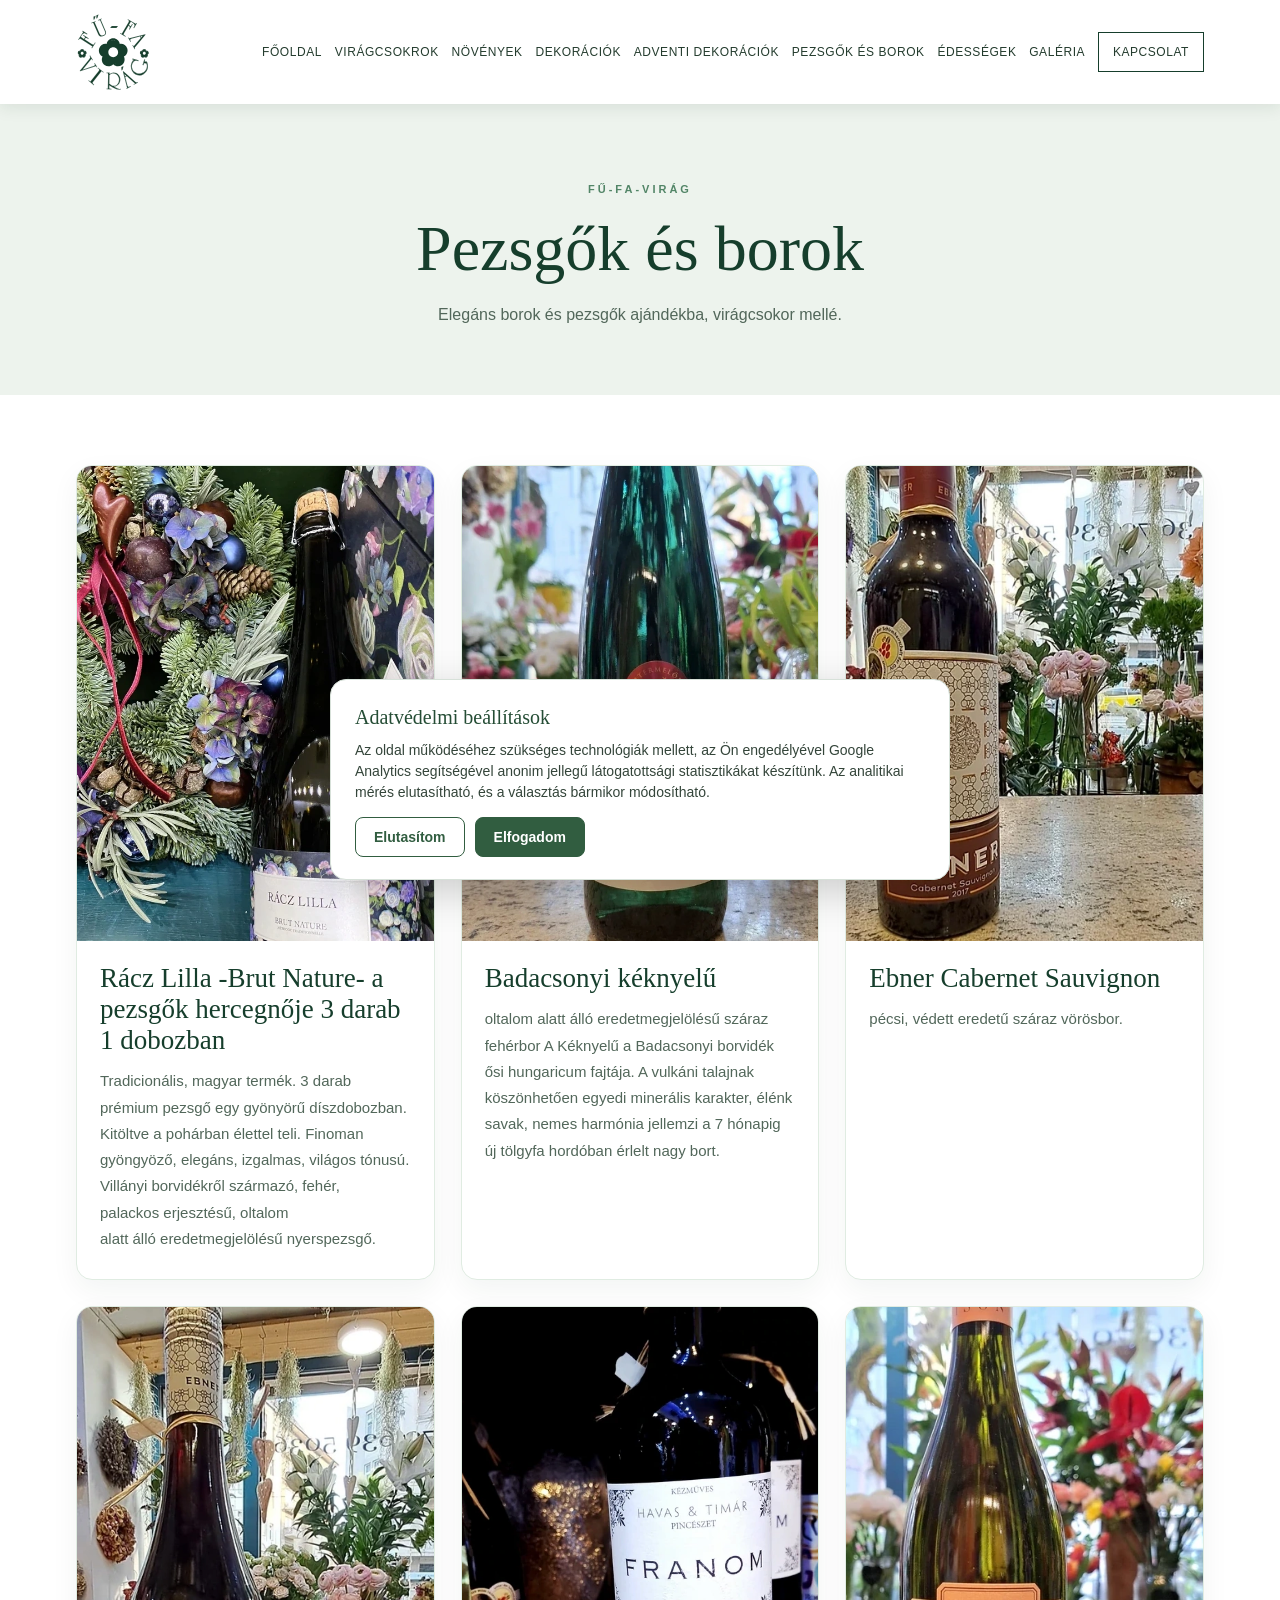
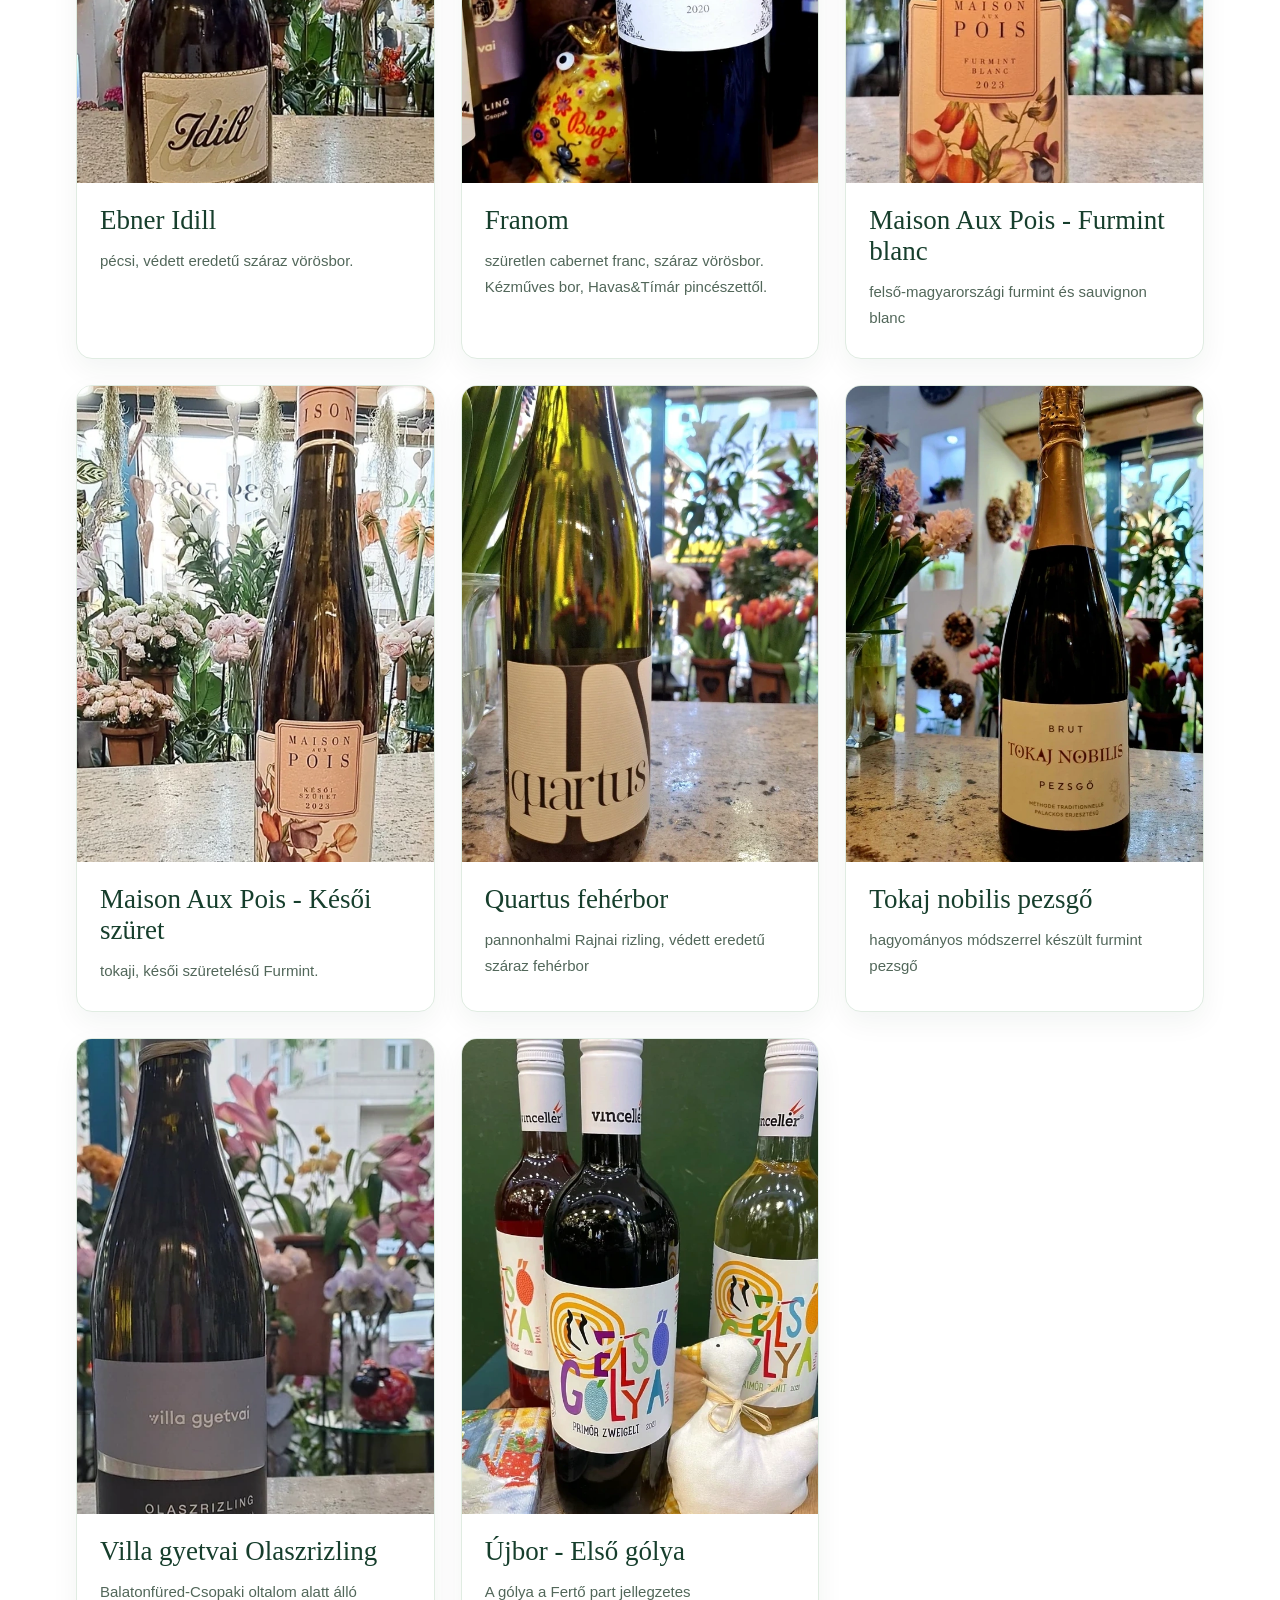
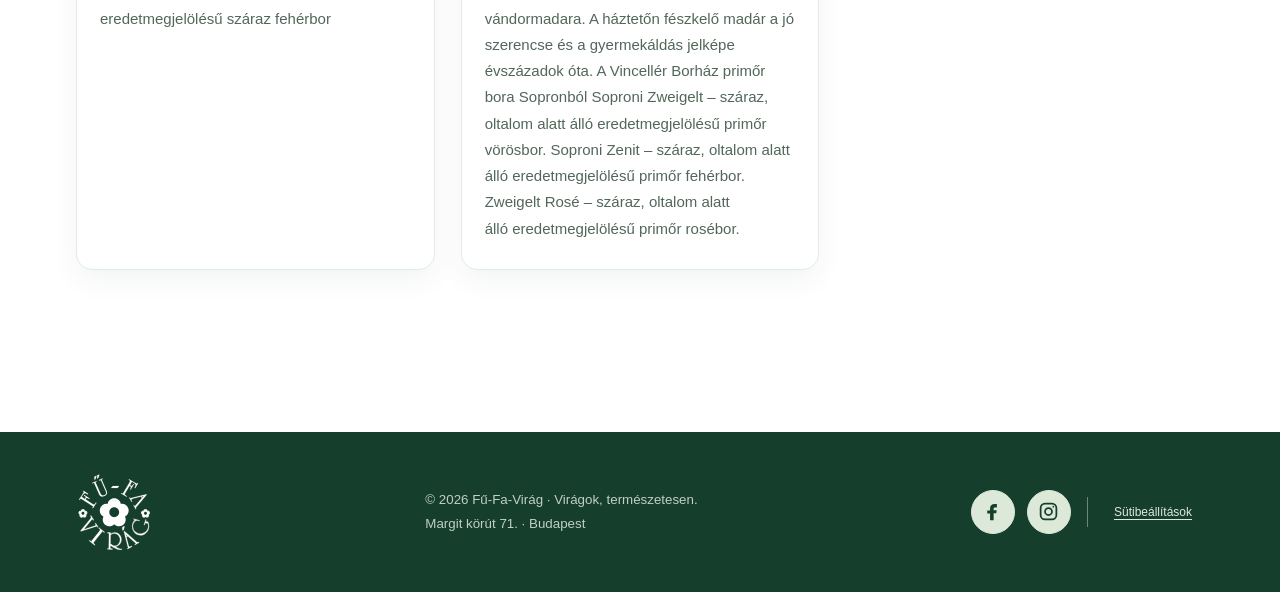
<file: pezsgok-borok.html>
<!DOCTYPE html>

<html lang="hu"><head><meta charset="utf-8"/><meta content="width=device-width,initial-scale=1" name="viewport"/><meta content="Válogatott pezsgők és borok ajándékba, virág mellé a Fű-Fa-Virág üzletben. 1024 Budapest, Margit körút 71." name="description"/><title>Pezsgők és borok ajándékba Budapest II. | Fű-Fa-Virág</title><link href="https://fufavirag.hu/pezsgok-borok.html" rel="canonical"/><meta content="index,follow,max-image-preview:large" name="robots"/><meta content="website" property="og:type"/><meta content="hu_HU" property="og:locale"/><meta content="Fű-Fa-Virág" property="og:site_name"><meta content="Pezsgők és borok ajándékba Budapest II. | Fű-Fa-Virág" property="og:title"/><meta content="Válogatott pezsgők és borok ajándékba, virág mellé a Fű-Fa-Virág üzletben. 1024 Budapest, Margit körút 71." property="og:description"/><meta content="https://fufavirag.hu/pezsgok-borok.html" property="og:url"/><meta content="https://fufavirag.hu/images/hero.webp" property="og:image"/><meta content="summary_large_image" name="twitter:card"/><style>
:root{--green:#163e2c;--deep:#102d21;--cream:#f7f5ee;--gold:#bda27b;--ink:#24352b}*{box-sizing:border-box}html{scroll-behavior:smooth}body{margin:0;background:var(--cream);color:var(--ink);font-family:Arial,Helvetica,sans-serif}h1,h2,h3{font-family:Georgia,'Times New Roman',serif;font-weight:400}a{color:inherit;text-decoration:none}.wrap{max-width:1180px;margin:auto;padding:0 26px}.top{background:var(--deep);color:#f5f2e9;text-align:center;padding:10px;font-size:11px;letter-spacing:2px;text-transform:uppercase}.nav{display:flex;align-items:center;justify-content:space-between;height:96px;gap:22px}.brand{display:flex;align-items:center;gap:14px}.brand img{height:78px;width:78px;object-fit:contain}.brand span{font-family:Georgia,serif;font-size:22px;letter-spacing:1px;color:var(--green)}.links{display:flex;gap:30px;align-items:center;font-size:12px;letter-spacing:1.3px;text-transform:uppercase}.links a:hover{color:#9b815f}.navcta{border:1px solid var(--green);padding:13px 20px}.hero{min-height:590px;display:grid;grid-template-columns:45% 55%;background:#e8e8dd}.hero-copy{padding:90px max(34px,calc((100vw - 1180px)/2)) 80px max(34px,calc((100vw - 1180px)/2));padding-right:35px;display:flex;flex-direction:column;justify-content:center}.eyebrow{font-size:11px;letter-spacing:3px;text-transform:uppercase;color:#9c805e;font-weight:bold}.hero h1{font-size:clamp(48px,5.3vw,78px);line-height:1.09;margin:25px 0;color:var(--green)}.hero p{line-height:1.9;max-width:410px;color:#5d675f}.btn{display:inline-block;background:var(--green);color:white;padding:17px 29px;font-size:12px;letter-spacing:1.6px;text-transform:uppercase;margin-top:22px;align-self:flex-start}.btn:hover{background:#295b41}.hero-photo{background:url('images/hero.webp') center 48%/cover no-repeat;min-height:590px}.intro{text-align:center;padding:100px 20px 75px;max-width:770px;margin:auto}.intro h2,.sectionhead h2,.about h2,.contact h2{font-size:clamp(36px,4vw,52px);line-height:1.2;color:var(--green);margin:17px 0}.intro p,.about p,.contact p{line-height:1.9;color:#647068}.sectionhead{text-align:center;margin-bottom:40px}.categories{display:grid;grid-template-columns:repeat(3,1fr);gap:23px}.category img{width:100%;height:365px;object-fit:cover}.category h3{font-size:28px;margin:22px 0 8px;color:var(--green)}.category p{font-size:14px;line-height:1.8;color:#667068;margin:0}.category{text-align:center}.category a{display:inline-block;font-size:11px;letter-spacing:2px;text-transform:uppercase;border-bottom:1px solid var(--gold);padding:16px 0 8px;margin-top:10px}.section{padding:60px 0 105px}.about{background:#e7ece5;display:grid;grid-template-columns:1fr 1fr;align-items:center}.about img{width:100%;height:510px;object-fit:cover}.about>div{padding:60px clamp(35px,7vw,125px)}.gallery{display:grid;grid-template-columns:repeat(4,1fr);gap:12px}.gallery img{width:100%;height:270px;object-fit:cover}.contact{background:#f4f0e7;text-align:center;padding:95px 20px}.contact p{max-width:550px;margin:20px auto}.footer{background:var(--deep);color:#e7e9e1;padding:42px 0}.foot{display:flex;align-items:center;justify-content:space-between;gap:20px}.foot img{width:76px;height:76px}.foot small{color:#c1cfc5;line-height:1.8}.mobile{display:none}@media(max-width:850px){.links{display:none}.mobile{display:block;font-size:12px;letter-spacing:1px}.nav{height:78px}.brand img{height:57px;width:57px}.brand span{font-size:19px}.hero{grid-template-columns:1fr}.hero-copy{padding:65px 28px}.hero-photo{min-height:400px;grid-row:1}.categories{grid-template-columns:1fr;gap:45px}.category img{height:360px}.about{grid-template-columns:1fr}.about img{height:350px}.about>div{padding:60px 28px}.gallery{grid-template-columns:repeat(2,1fr)}.gallery img{height:230px}.foot{flex-direction:column;text-align:center}.intro{padding:75px 25px 45px}}@media(max-width:480px){.hero-photo{min-height:310px}.hero h1{font-size:50px}.gallery img{height:160px}.category img{height:290px}}
.contact-details a:not(.btn){text-decoration:underline;text-decoration-color:var(--gold);text-underline-offset:4px}.contact-details .btn{margin-top:8px}.brand img{width:auto;max-width:190px;height:76px}.nav{height:104px}.mobile-menu{display:none}@media(max-width:850px){.mobile-menu{display:block}.mobile{display:none}.mobile-menu summary{cursor:pointer;list-style:none;font-size:13px;letter-spacing:1px;border:1px solid #cad5cb;padding:11px 15px}.mobile-menu summary::-webkit-details-marker{display:none}.mobile-menu .menu-items{position:absolute;right:20px;top:75px;background:#f7f5ee;border:1px solid #d5ddd4;z-index:5;box-shadow:0 14px 24px #102d211c;display:flex;flex-direction:column;padding:18px;gap:18px;font-size:13px;min-width:180px}.brand img{height:63px;max-width:160px}}

/* V4: fehér és lágy zöld arculat */
:root{--cream:#ffffff;--gold:#9bbba0;--ink:#243c2e}
body{background:#ffffff}
header.nav{background:#ffffff}
.hero{background:#f0f6f0}
.hero-copy{background:#f0f6f0}
.eyebrow{color:#528567}
.hero p,.intro p,.about p,.contact p{color:#52675a}
.intro{background:#ffffff}
.section{background:#ffffff}
.about{background:#e5f0e6}
.contact{background:#eff7f0}
.category a{border-bottom-color:#a1c5aa}
.links a:hover{color:#227b3d}
.mobile-menu .menu-items{background:#ffffff}
.btn{background:#227b3d}
.btn:hover{background:#195e30}
.footer{background:#163e2c}

/* V6: kapcsolat és térkép */
.contact{padding:90px 24px;background:#eff7f0}
.contact-layout{max-width:1100px;margin:34px auto 0;display:grid;grid-template-columns:minmax(290px,.9fr) minmax(360px,1.1fr);gap:32px;text-align:left;align-items:stretch}
.contact-card{background:#fff;padding:30px 34px;border-radius:14px;box-shadow:0 12px 35px rgba(22,62,44,.06)}
.contact-card p{margin:12px 0;max-width:none}.contact-card .btn{margin-top:18px}
.map-frame{overflow:hidden;min-height:390px;border-radius:14px;background:#dcebdc;box-shadow:0 12px 35px rgba(22,62,44,.06)}
.map-frame iframe{display:block;width:100%;height:100%;min-height:390px;border:0}
.map-caption{font-size:12px;color:#52675a;margin:8px auto 0;max-width:1100px;text-align:right}
@media(max-width:800px){.contact-layout{grid-template-columns:1fr}.map-frame,.map-frame iframe{min-height:320px}.contact-card{padding:25px}.map-caption{text-align:left}}

/* V11: közösségi kapcsolatok */
.social-links{display:flex;align-items:center;gap:12px;flex-wrap:wrap}
.social-links .social-icon{width:44px;height:44px;border:1px solid #dce9d8;border-radius:50%;display:inline-flex;align-items:center;justify-content:center;background:#dce9d8;color:#163e2c;transition:background .2s,border-color .2s,transform .2s}
.social-links a.social-icon:hover,.social-links a.social-icon:focus-visible{background:#f4faf1;border-color:#f4faf1;transform:translateY(-2px)}
.social-links svg{width:21px;height:21px;fill:currentColor}.social-links .social-pending{opacity:.75;cursor:default}.social-links .social-pending svg{fill:none;stroke:currentColor;stroke-width:1.9;stroke-linecap:round;stroke-linejoin:round}
@media(max-width:850px){.social-links{justify-content:center}}
</style><style>.season-section{background:#f0f6f0;padding:76px 0;text-align:center}.season-section h2{font-size:clamp(32px,4vw,48px);color:#163e2c;font-weight:400}.season-list{display:grid;grid-template-columns:repeat(auto-fit,minmax(240px,1fr));gap:22px;margin-top:30px;text-align:left}.season-item{background:white;border-radius:12px;overflow:hidden;box-shadow:0 8px 24px #163e2c10}.season-item img{width:100%;height:230px;object-fit:cover}.season-item .copy{padding:22px}.season-item h3{font-size:25px;color:#163e2c;margin:0 0 10px}.season-item p{font-size:14px;line-height:1.7;color:#52675a;margin:0}.season-empty{grid-column:1/-1;text-align:center;color:#52675a}.season-subtitle{color:#52675a;line-height:1.7;max-width:650px;margin:0 auto 25px}</style><script type="application/ld+json">{"@context":"https://schema.org","@type":"Florist","name":"Fű-Fa-Virág","url":"https://fufavirag.hu/","image":"https://fufavirag.hu/images/hero.webp","telephone":"+36 70 639 5036","email":"fufaviraguzlet@gmail.com","address":{"@type":"PostalAddress","streetAddress":"Margit körút 71.","addressLocality":"Budapest","postalCode":"1024","addressCountry":"HU"},"openingHoursSpecification":[{"@type":"OpeningHoursSpecification","dayOfWeek":["Monday","Tuesday","Wednesday","Thursday","Friday","Saturday"],"opens":"09:00","closes":"19:00"},{"@type":"OpeningHoursSpecification","dayOfWeek":"Sunday","opens":"09:00","closes":"14:00"}]}</script><style>
/* V14: accessible persistent navigation */
html{scroll-padding-top:118px}body{overflow-x:hidden}
header.nav{position:sticky;top:0;z-index:1000;background:#fff;box-shadow:0 3px 16px rgba(16,45,33,.10);max-width:none;padding-left:max(26px,calc((100vw - 1180px)/2 + 26px));padding-right:max(26px,calc((100vw - 1180px)/2 + 26px))}
header.nav .links a[aria-current="page"]{color:#236e48;text-decoration:underline;text-underline-offset:7px}
.mobile-menu{position:relative}.mobile-menu .menu-items{top:calc(100% + 8px);right:0;max-height:calc(100dvh - 100px);overflow:auto}
.mobile-menu .menu-items a{padding:4px 2px}
.page-hero{background:#edf3ed;text-align:center;padding:75px 24px 65px}.page-hero h1{color:#163e2c;font-size:clamp(40px,5vw,65px);margin:15px 0}.page-hero p{max-width:690px;margin:0 auto;line-height:1.8;color:#52675a}
.page-body{padding-top:70px;padding-bottom:100px}.page-grid{display:grid;grid-template-columns:repeat(2,minmax(0,1fr));gap:30px;align-items:center;margin:0 0 70px}.page-grid img{width:100%;height:390px;object-fit:cover}.page-grid h2{font-size:clamp(30px,4vw,44px);color:#163e2c}.page-grid p{line-height:1.9;color:#52675a}.page-note{background:#e7ece5;padding:35px;margin-top:30px;text-align:center;line-height:1.8}
@media(max-width:850px){html{scroll-padding-top:90px}header.nav{padding-left:20px;padding-right:20px}.page-grid{grid-template-columns:1fr}.page-grid img{height:300px}.page-hero{padding:55px 22px}.page-body{padding-top:45px}}
</style><link href="/favicon-48.png" rel="icon" type="image/png" sizes="48x48"/><link href="/favicon.svg" rel="icon" type="image/svg+xml"/><link href="/favicon.ico" rel="icon" sizes="any"/><link href="/apple-touch-icon.png" rel="apple-touch-icon"/><style>/* V16 category editorial sections */.v16-intro{text-align:center;max-width:780px;margin:0 auto 48px}.v16-intro h2{color:#163e2c;font-size:clamp(29px,3vw,40px);font-weight:400}.v16-intro p{line-height:1.8;color:#52675a}.v16-cards{display:grid;grid-template-columns:repeat(3,minmax(0,1fr));gap:22px;margin:0 0 64px}.v16-card{border:1px solid #e0ece2;background:#fff;border-radius:15px;overflow:hidden;box-shadow:0 10px 28px rgba(22,62,44,.045)}.v16-card img{width:100%;height:225px;object-fit:cover;display:block}.v16-card-copy{padding:22px}.v16-card h3{color:#163e2c;font-size:24px;line-height:1.25;font-weight:400;margin:0 0 12px}.v16-card p{color:#52675a;line-height:1.75;margin:0}.v16-faq{background:#eef6ef;border-radius:16px;padding:32px;margin-bottom:48px}.v16-faq h2{font-size:30px;color:#163e2c;font-weight:400}.v16-faq p{line-height:1.8;color:#52675a}.v16-cta{text-align:center;padding:42px 22px;border:1px solid #dce9d8;border-radius:16px;margin-bottom:40px}.v16-cta h2{color:#163e2c;font-weight:400;font-size:32px}.v16-cta p{line-height:1.75;color:#52675a;max-width:680px;margin:0 auto 25px}@media(max-width:850px){.v16-cards{grid-template-columns:1fr}.v16-card img{height:240px}.v16-faq{padding:24px}.v16-card-copy{padding:20px}}</style><style>.v17-note{font-size:.86rem;color:#557062;text-align:center;margin:18px auto 34px;max-width:750px}.v16-card img{object-fit:cover;object-position:center;aspect-ratio:4/5}.page-grid>img{object-fit:cover;object-position:center;max-height:510px}</style><style>
/* V23: növénykártyák – a V22 virágcsokor-kártyáinak megjelenése */
.v18-intro{text-align:center;max-width:790px;margin:0 auto 46px}
.v18-intro h2{color:#163e2c;font-size:clamp(30px,4vw,43px);font-weight:400;margin:12px 0 18px}
.v18-intro p{line-height:1.85;color:#52675a}
.v18-products{display:grid;grid-template-columns:repeat(3,minmax(0,1fr));gap:26px;margin-bottom:62px}
.v18-product{overflow:hidden;border-radius:16px;border:1px solid #e0ece2;background:#fff;box-shadow:0 10px 28px rgba(22,62,44,.055)}
.v20-product-media{position:relative;display:block;width:100%;height:340px;overflow:hidden;margin:0;padding:0;line-height:0}
.v20-product-media>img{position:absolute;inset:0;display:block;width:100%;height:100%;max-width:none;object-fit:cover;object-position:center;transform:none;transform-origin:center center}
.v18-product-copy{padding:22px 23px 27px}
.v18-product h3{font-size:clamp(22px,2.5vw,27px);font-weight:400;color:#163e2c;margin:0 0 12px}
.v18-product p{color:#52675a;line-height:1.75;margin:0 0 12px;font-size:15px}
.v18-product p:last-child{margin-bottom:0}
@media(max-width:850px){.v18-products{grid-template-columns:repeat(2,minmax(0,1fr));gap:16px}.v18-product-copy{padding:18px}}
@media(max-width:560px){.v18-products{grid-template-columns:1fr;gap:23px;max-width:450px;margin-left:auto;margin-right:auto}.v18-product-copy{padding:20px 22px}}
</style><style>/* V26: dekorációs fotók egységes, teljes szélességű megjelenítése */
.v18-product .v20-product-media{height:340px;overflow:hidden;width:100%;display:block;position:relative}
.v18-product .v20-product-media>img{display:block;position:absolute;inset:0;width:100%;height:100%;object-fit:cover;object-position:center;max-width:none;margin:0;padding:0}
.v18-product-copy p+p{margin-top:10px}
</style><link href="assets/lightbox-v27.css" rel="stylesheet"/><script type="application/ld+json">{"@context":"https://schema.org","@type":"BreadcrumbList","itemListElement":[{"@type":"ListItem","position":1,"name":"Főoldal","item":"https://fufavirag.hu/"},{"@type":"ListItem","position":2,"name":"Pezsgők és borok","item":"https://fufavirag.hu/pezsgok-borok.html"}]}</script>
<link href="/assets/analytics-consent-v33.css" rel="stylesheet"/>
<script defer="" src="/assets/analytics-consent-v33.js"></script>
</meta><style id="v41-product-preview-style">#v41-preview{display:none;position:fixed;inset:0;z-index:999999;background:rgba(0,0,0,.91);align-items:center;justify-content:center;gap:12px;padding:48px 50px;color:white}#v41-preview.open{display:flex}#v41-preview img{max-width:min(85vw,1100px);max-height:83vh;object-fit:contain}#v41-preview button{border:0;background:rgba(255,255,255,.13);color:white;font-size:32px;cursor:pointer;border-radius:30px;width:44px;height:44px;flex-shrink:0}#v41-preview .v41-close{position:absolute;right:20px;top:15px}#v41-preview .v41-counter{position:absolute;bottom:16px;left:0;right:0;text-align:center;font:14px Arial}@media(max-width:600px){#v41-preview{padding:50px 5px;gap:2px}#v41-preview img{max-width:calc(100vw - 94px)}#v41-preview button{width:40px;height:40px}}</style><link rel="stylesheet" href="assets/seasonal-filter-v42.css"/>
<style id="ffv-new-category-photo-fix">
/* Fill the entire product image area, regardless of source photo aspect ratio. */
.v18-products .v18-product .v20-product-media{display:block;position:relative;width:100%;height:auto;aspect-ratio:4 / 5;overflow:hidden;margin:0;padding:0}
.v18-products .v18-product .v20-product-media>img{position:absolute;inset:0;display:block;width:100%;height:100%;max-width:none;max-height:none;object-fit:cover;object-position:center;box-sizing:border-box;margin:0;padding:0}
/* Wine bottles are photographed in portrait format: remove the visible side gutters. */
.v18-products .v18-product .v20-product-media{width:100%!important;aspect-ratio:3 / 4!important}
.v18-products .v18-product .v20-product-media>img{width:100%!important;height:100%!important;object-fit:cover!important;object-position:center center!important;transform:scale(1.16)!important;transform-origin:center center!important}
</style><style id="ffv-wine-individual-photo-adjustments">
/* Individual crop correction based on the photographed bottles.
   Use cover and horizontal framing to remove excessive side gutters. */
.v18-products .v18-product .v20-product-media{width:100%!important;margin:0!important;padding:0!important}
.v18-products .v18-product .v20-product-media>img{object-fit:cover!important;object-position:center center!important}
.v18-products .v18-product .v20-product-media>img[src*="pastor-sauvignon-blanc"]{transform:scale(1.80)!important}
.v18-products .v18-product .v20-product-media>img[src*="sipos-olaszrizling"]{transform:scale(1.52)!important;object-position:center 46%!important}
.v18-products .v18-product .v20-product-media>img[src*="bodor-merlot"],
.v18-products .v18-product .v20-product-media>img[src*="franom"]{transform:scale(1.22)!important}
.v18-products .v18-product .v20-product-media>img[src*="villanyi-portugieser"]{transform:scale(1.52)!important}
.v18-products .v18-product .v20-product-media>img[src*="ebner-cabernet-savignon"],
.v18-products .v18-product .v20-product-media>img[src*="ebner-idill"],
.v18-products .v18-product .v20-product-media>img[src*="maison-aux-pois-furmint-blanc"],
.v18-products .v18-product .v20-product-media>img[src*="maison-aux-pois-kesoi-szuret"],
.v18-products .v18-product .v20-product-media>img[src*="villa-gyetvai-olaszrizling"]{transform:scale(1.34)!important}
</style>
<style id="desktop-nav-layout-fix">
@media (min-width:1101px){.nav{gap:18px}.nav .brand{flex:0 0 auto}.nav .links{flex:0 1 auto;min-width:0;gap:clamp(7px,1vw,14px);font-size:12px;letter-spacing:.55px}.nav .links a{white-space:nowrap;flex-shrink:0}.nav .links .navcta{padding:12px 14px}}
@media (min-width:851px) and (max-width:1100px){.nav .links{display:none}.nav .mobile-menu{display:block;position:relative}.nav .mobile-menu summary{cursor:pointer;list-style:none;font-size:13px;letter-spacing:1px;border:1px solid #cad5cb;padding:11px 15px}.nav .mobile-menu summary::-webkit-details-marker{display:none}.nav .mobile-menu .menu-items{position:absolute;right:0;top:calc(100% + 12px);min-width:235px;background:#fff;border:1px solid #d5ddd4;z-index:1001;box-shadow:0 14px 24px #102d211c;display:flex;flex-direction:column;padding:18px;gap:18px;font-size:13px}}
</style>
</head><body><header class="wrap nav"><a class="brand" href="/"><img alt="Fű-Fa-Virág új, sötétzöld vektoros logó" src="images/logo.svg"/></a><nav class="links"><a href="/">Főoldal</a><a href="viragcsokrok.html">Virágcsokrok</a><a href="novenyek.html">Növények</a><a href="dekoraciok.html">Dekorációk</a><a href="adventi-dekoraciok.html">Adventi dekorációk</a><a href="pezsgok-borok.html">Pezsgők és borok</a><a href="edessegek.html">Édességek</a><a href="galeria.html">Galéria</a><a class="navcta" href="kapcsolat.html">Kapcsolat</a></nav><details class="mobile-menu"><summary>MENÜ ☰</summary><div class="menu-items"><a href="/">Főoldal</a><a href="viragcsokrok.html">Virágcsokrok</a><a href="novenyek.html">Növények</a><a href="dekoraciok.html">Dekorációk</a><a href="adventi-dekoraciok.html">Adventi dekorációk</a><a href="pezsgok-borok.html">Pezsgők és borok</a><a href="edessegek.html">Édességek</a><a href="galeria.html">Galéria</a><a href="kapcsolat.html">Kapcsolat</a></div></details></header><main><section class="page-hero"><span class="eyebrow">Fű-Fa-Virág</span><h1>Pezsgők és borok</h1><p>Elegáns borok és pezsgők ajándékba, virágcsokor mellé.</p></section><section class="wrap page-body"><div class="v18-products"></div></section></main><footer class="footer"><div class="wrap foot"><img alt="Fű-Fa-Virág fehér logó" src="images/logo-white.svg"/><small>© 2026 Fű-Fa-Virág · Virágok, természetesen.<br/>Margit körút 71. · Budapest</small><nav aria-label="Közösségi oldalaink" class="social-links"><a aria-label="Fű-Fa-Virág a Facebookon" class="social-icon" href="https://www.facebook.com/share/19NPHHv8TU/" rel="noopener noreferrer" target="_blank" title="Facebook"><svg aria-hidden="true" viewbox="0 0 24 24"><path d="M14.5 3.5c-3.5 0-5.3 1.8-5.3 5.2v2.1H6v3.5h3.2V22h4.1v-7.9h3l.5-3.5h-3.5V9c0-1.1.4-1.6 1.7-1.6h2V3.5h-2.5Z"></path></svg></a><a aria-label="Fű-Fa-Virág az Instagramon" class="social-icon" href="https://www.instagram.com/fufavirag/" rel="noopener noreferrer" target="_blank" title="Instagram – Fű-Fa-Virág"><svg aria-hidden="true" fill="none" stroke="currentColor" stroke-linecap="round" stroke-linejoin="round" stroke-width="2" viewbox="0 0 24 24"><rect fill="none" height="18" rx="5" width="18" x="3" y="3"></rect><circle cx="12" cy="12" fill="none" r="4"></circle><circle cx="17.5" cy="6.5" fill="currentColor" r="1" stroke="none"></circle></svg></a></nav></div></footer><script src="assets/seasonal-filter-v42.js"></script><script defer="" src="assets/cms-products.js"></script><script defer="" src="assets/lightbox-v27.js"></script></body></html>
</file>
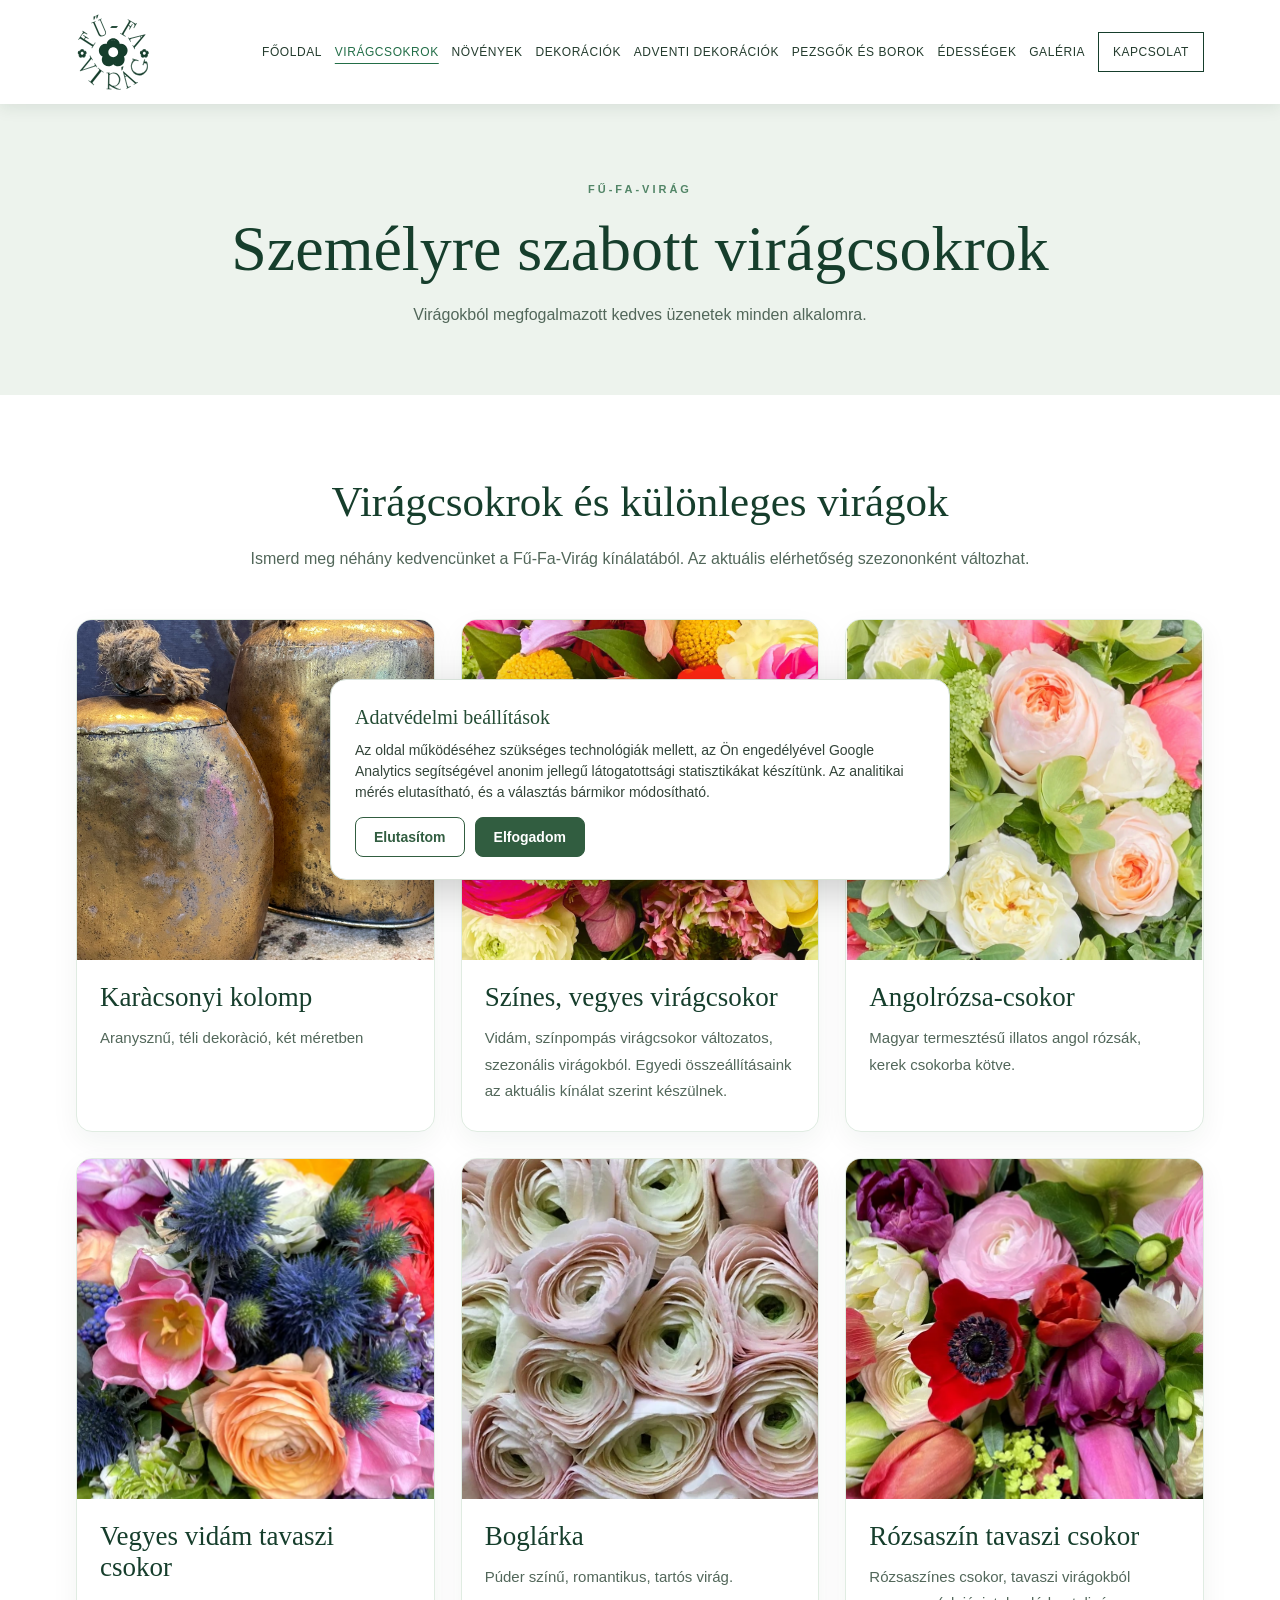
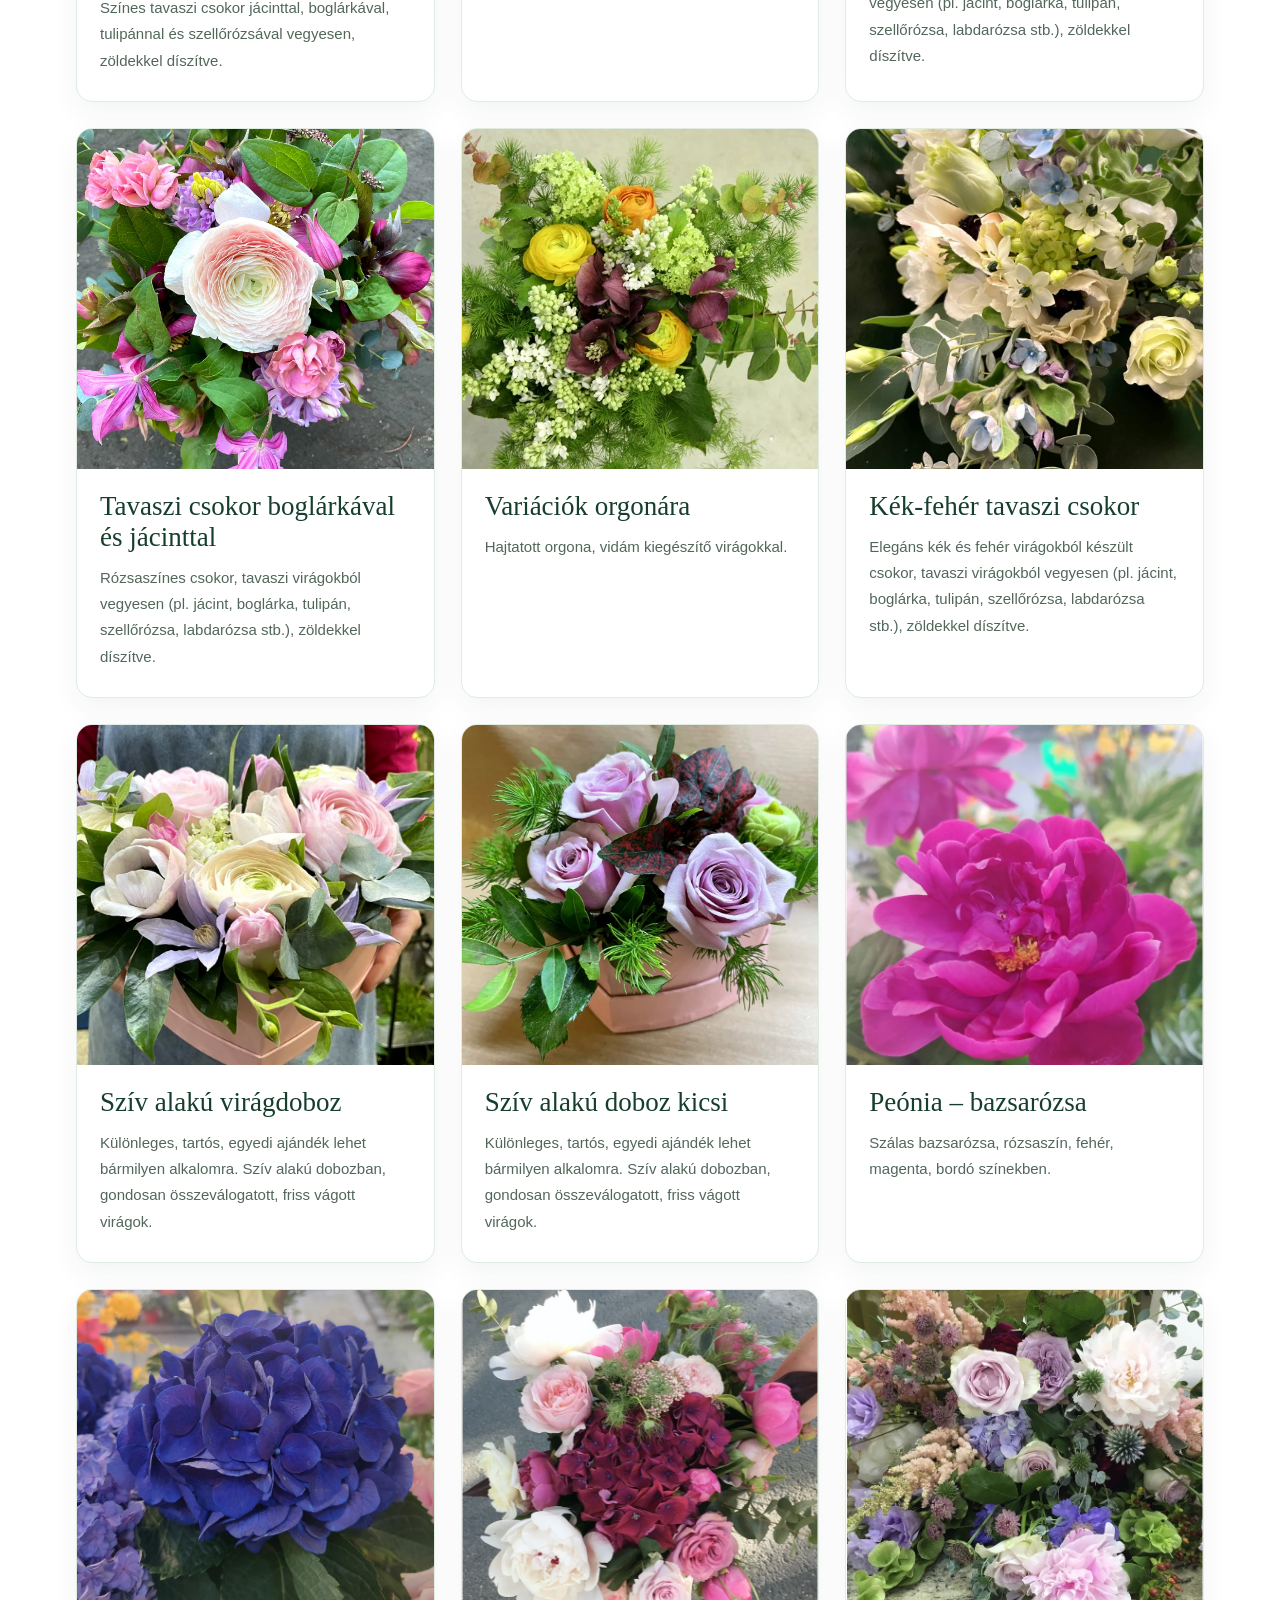
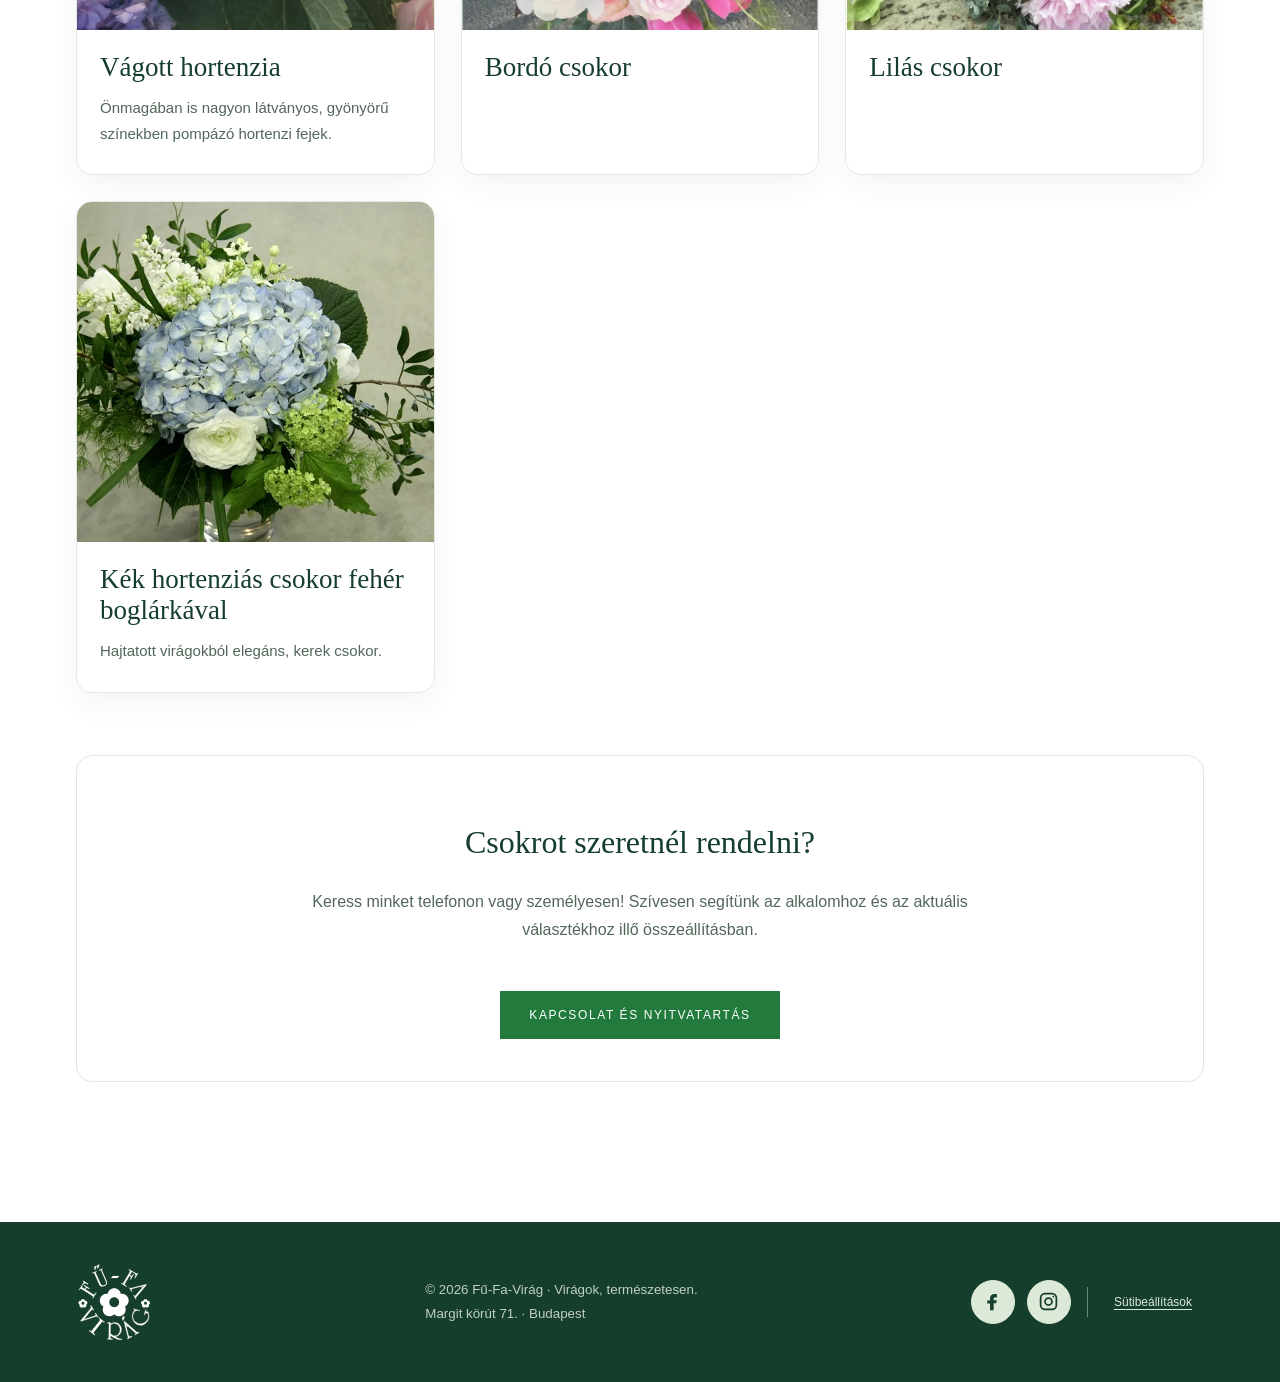
<file: viragcsokrok.html>
<!DOCTYPE html>

<html lang="hu"><head><meta charset="utf-8"/><meta content="width=device-width,initial-scale=1" name="viewport"/><meta content="Egyedi virágcsokrok, rózsacsokrok és alkalmi virágok Budapesten, a Margit körúton. Születésnapra, évfordulóra vagy csak úgy – Fű-Fa-Virág." name="description"/><title>Virágcsokrok Budapest II. kerület | Fű-Fa-Virág</title><link href="https://fufavirag.hu/viragcsokrok.html" rel="canonical"/><meta content="index,follow,max-image-preview:large" name="robots"/><meta content="website" property="og:type"/><meta content="hu_HU" property="og:locale"><meta content="Fű-Fa-Virág" property="og:site_name"/><meta content="Virágcsokrok Budapest II. kerület | Fű-Fa-Virág" property="og:title"/><meta content="Egyedi virágcsokrok, rózsacsokrok és alkalmi virágok Budapesten, a Margit körúton. Születésnapra, évfordulóra vagy csak úgy – Fű-Fa-Virág." property="og:description"/><meta content="https://fufavirag.hu/viragcsokrok.html" property="og:url"/><meta content="https://fufavirag.hu/images/hero.webp" property="og:image"/><meta content="summary_large_image" name="twitter:card"/><style>
:root{--green:#163e2c;--deep:#102d21;--cream:#f7f5ee;--gold:#bda27b;--ink:#24352b}*{box-sizing:border-box}html{scroll-behavior:smooth}body{margin:0;background:var(--cream);color:var(--ink);font-family:Arial,Helvetica,sans-serif}h1,h2,h3{font-family:Georgia,'Times New Roman',serif;font-weight:400}a{color:inherit;text-decoration:none}.wrap{max-width:1180px;margin:auto;padding:0 26px}.top{background:var(--deep);color:#f5f2e9;text-align:center;padding:10px;font-size:11px;letter-spacing:2px;text-transform:uppercase}.nav{display:flex;align-items:center;justify-content:space-between;height:96px;gap:22px}.brand{display:flex;align-items:center;gap:14px}.brand img{height:78px;width:78px;object-fit:contain}.brand span{font-family:Georgia,serif;font-size:22px;letter-spacing:1px;color:var(--green)}.links{display:flex;gap:30px;align-items:center;font-size:12px;letter-spacing:1.3px;text-transform:uppercase}.links a:hover{color:#9b815f}.navcta{border:1px solid var(--green);padding:13px 20px}.hero{min-height:590px;display:grid;grid-template-columns:45% 55%;background:#e8e8dd}.hero-copy{padding:90px max(34px,calc((100vw - 1180px)/2)) 80px max(34px,calc((100vw - 1180px)/2));padding-right:35px;display:flex;flex-direction:column;justify-content:center}.eyebrow{font-size:11px;letter-spacing:3px;text-transform:uppercase;color:#9c805e;font-weight:bold}.hero h1{font-size:clamp(48px,5.3vw,78px);line-height:1.09;margin:25px 0;color:var(--green)}.hero p{line-height:1.9;max-width:410px;color:#5d675f}.btn{display:inline-block;background:var(--green);color:white;padding:17px 29px;font-size:12px;letter-spacing:1.6px;text-transform:uppercase;margin-top:22px;align-self:flex-start}.btn:hover{background:#295b41}.hero-photo{background:url('images/hero.webp') center 48%/cover no-repeat;min-height:590px}.intro{text-align:center;padding:100px 20px 75px;max-width:770px;margin:auto}.intro h2,.sectionhead h2,.about h2,.contact h2{font-size:clamp(36px,4vw,52px);line-height:1.2;color:var(--green);margin:17px 0}.intro p,.about p,.contact p{line-height:1.9;color:#647068}.sectionhead{text-align:center;margin-bottom:40px}.categories{display:grid;grid-template-columns:repeat(3,1fr);gap:23px}.category img{width:100%;height:365px;object-fit:cover}.category h3{font-size:28px;margin:22px 0 8px;color:var(--green)}.category p{font-size:14px;line-height:1.8;color:#667068;margin:0}.category{text-align:center}.category a{display:inline-block;font-size:11px;letter-spacing:2px;text-transform:uppercase;border-bottom:1px solid var(--gold);padding:16px 0 8px;margin-top:10px}.section{padding:60px 0 105px}.about{background:#e7ece5;display:grid;grid-template-columns:1fr 1fr;align-items:center}.about img{width:100%;height:510px;object-fit:cover}.about>div{padding:60px clamp(35px,7vw,125px)}.gallery{display:grid;grid-template-columns:repeat(4,1fr);gap:12px}.gallery img{width:100%;height:270px;object-fit:cover}.contact{background:#f4f0e7;text-align:center;padding:95px 20px}.contact p{max-width:550px;margin:20px auto}.footer{background:var(--deep);color:#e7e9e1;padding:42px 0}.foot{display:flex;align-items:center;justify-content:space-between;gap:20px}.foot img{width:76px;height:76px}.foot small{color:#c1cfc5;line-height:1.8}.mobile{display:none}@media(max-width:850px){.links{display:none}.mobile{display:block;font-size:12px;letter-spacing:1px}.nav{height:78px}.brand img{height:57px;width:57px}.brand span{font-size:19px}.hero{grid-template-columns:1fr}.hero-copy{padding:65px 28px}.hero-photo{min-height:400px;grid-row:1}.categories{grid-template-columns:1fr;gap:45px}.category img{height:360px}.about{grid-template-columns:1fr}.about img{height:350px}.about>div{padding:60px 28px}.gallery{grid-template-columns:repeat(2,1fr)}.gallery img{height:230px}.foot{flex-direction:column;text-align:center}.intro{padding:75px 25px 45px}}@media(max-width:480px){.hero-photo{min-height:310px}.hero h1{font-size:50px}.gallery img{height:160px}.category img{height:290px}}
.contact-details a:not(.btn){text-decoration:underline;text-decoration-color:var(--gold);text-underline-offset:4px}.contact-details .btn{margin-top:8px}.brand img{width:auto;max-width:190px;height:76px}.nav{height:104px}.mobile-menu{display:none}@media(max-width:850px){.mobile-menu{display:block}.mobile{display:none}.mobile-menu summary{cursor:pointer;list-style:none;font-size:13px;letter-spacing:1px;border:1px solid #cad5cb;padding:11px 15px}.mobile-menu summary::-webkit-details-marker{display:none}.mobile-menu .menu-items{position:absolute;right:20px;top:75px;background:#f7f5ee;border:1px solid #d5ddd4;z-index:5;box-shadow:0 14px 24px #102d211c;display:flex;flex-direction:column;padding:18px;gap:18px;font-size:13px;min-width:180px}.brand img{height:63px;max-width:160px}}

/* V4: fehér és lágy zöld arculat */
:root{--cream:#ffffff;--gold:#9bbba0;--ink:#243c2e}
body{background:#ffffff}
header.nav{background:#ffffff}
.hero{background:#f0f6f0}
.hero-copy{background:#f0f6f0}
.eyebrow{color:#528567}
.hero p,.intro p,.about p,.contact p{color:#52675a}
.intro{background:#ffffff}
.section{background:#ffffff}
.about{background:#e5f0e6}
.contact{background:#eff7f0}
.category a{border-bottom-color:#a1c5aa}
.links a:hover{color:#227b3d}
.mobile-menu .menu-items{background:#ffffff}
.btn{background:#227b3d}
.btn:hover{background:#195e30}
.footer{background:#163e2c}

/* V6: kapcsolat és térkép */
.contact{padding:90px 24px;background:#eff7f0}
.contact-layout{max-width:1100px;margin:34px auto 0;display:grid;grid-template-columns:minmax(290px,.9fr) minmax(360px,1.1fr);gap:32px;text-align:left;align-items:stretch}
.contact-card{background:#fff;padding:30px 34px;border-radius:14px;box-shadow:0 12px 35px rgba(22,62,44,.06)}
.contact-card p{margin:12px 0;max-width:none}.contact-card .btn{margin-top:18px}
.map-frame{overflow:hidden;min-height:390px;border-radius:14px;background:#dcebdc;box-shadow:0 12px 35px rgba(22,62,44,.06)}
.map-frame iframe{display:block;width:100%;height:100%;min-height:390px;border:0}
.map-caption{font-size:12px;color:#52675a;margin:8px auto 0;max-width:1100px;text-align:right}
@media(max-width:800px){.contact-layout{grid-template-columns:1fr}.map-frame,.map-frame iframe{min-height:320px}.contact-card{padding:25px}.map-caption{text-align:left}}

/* V11: közösségi kapcsolatok */
.social-links{display:flex;align-items:center;gap:12px;flex-wrap:wrap}
.social-links .social-icon{width:44px;height:44px;border:1px solid #dce9d8;border-radius:50%;display:inline-flex;align-items:center;justify-content:center;background:#dce9d8;color:#163e2c;transition:background .2s,border-color .2s,transform .2s}
.social-links a.social-icon:hover,.social-links a.social-icon:focus-visible{background:#f4faf1;border-color:#f4faf1;transform:translateY(-2px)}
.social-links svg{width:21px;height:21px;fill:currentColor}.social-links .social-pending{opacity:.75;cursor:default}.social-links .social-pending svg{fill:none;stroke:currentColor;stroke-width:1.9;stroke-linecap:round;stroke-linejoin:round}
@media(max-width:850px){.social-links{justify-content:center}}
</style><style>.season-section{background:#f0f6f0;padding:76px 0;text-align:center}.season-section h2{font-size:clamp(32px,4vw,48px);color:#163e2c;font-weight:400}.season-list{display:grid;grid-template-columns:repeat(auto-fit,minmax(240px,1fr));gap:22px;margin-top:30px;text-align:left}.season-item{background:white;border-radius:12px;overflow:hidden;box-shadow:0 8px 24px #163e2c10}.season-item img{width:100%;height:230px;object-fit:cover}.season-item .copy{padding:22px}.season-item h3{font-size:25px;color:#163e2c;margin:0 0 10px}.season-item p{font-size:14px;line-height:1.7;color:#52675a;margin:0}.season-empty{grid-column:1/-1;text-align:center;color:#52675a}.season-subtitle{color:#52675a;line-height:1.7;max-width:650px;margin:0 auto 25px}</style><script type="application/ld+json">{"@context":"https://schema.org","@type":"Florist","name":"Fű-Fa-Virág","url":"https://fufavirag.hu/","image":"https://fufavirag.hu/images/hero.webp","telephone":"+36 70 639 5036","email":"fufaviraguzlet@gmail.com","address":{"@type":"PostalAddress","streetAddress":"Margit körút 71.","addressLocality":"Budapest","postalCode":"1024","addressCountry":"HU"},"openingHoursSpecification":[{"@type":"OpeningHoursSpecification","dayOfWeek":["Monday","Tuesday","Wednesday","Thursday","Friday","Saturday"],"opens":"09:00","closes":"19:00"},{"@type":"OpeningHoursSpecification","dayOfWeek":"Sunday","opens":"09:00","closes":"14:00"}]}</script><style>
/* V14: accessible persistent navigation */
html{scroll-padding-top:118px}body{overflow-x:hidden}
header.nav{position:sticky;top:0;z-index:1000;background:#fff;box-shadow:0 3px 16px rgba(16,45,33,.10);max-width:none;padding-left:max(26px,calc((100vw - 1180px)/2 + 26px));padding-right:max(26px,calc((100vw - 1180px)/2 + 26px))}
header.nav .links a[aria-current="page"]{color:#236e48;text-decoration:underline;text-underline-offset:7px}
.mobile-menu{position:relative}.mobile-menu .menu-items{top:calc(100% + 8px);right:0;max-height:calc(100dvh - 100px);overflow:auto}
.mobile-menu .menu-items a{padding:4px 2px}
.page-hero{background:#edf3ed;text-align:center;padding:75px 24px 65px}.page-hero h1{color:#163e2c;font-size:clamp(40px,5vw,65px);margin:15px 0}.page-hero p{max-width:690px;margin:0 auto;line-height:1.8;color:#52675a}
.page-body{padding-top:70px;padding-bottom:100px}.page-grid{display:grid;grid-template-columns:repeat(2,minmax(0,1fr));gap:30px;align-items:center;margin:0 0 70px}.page-grid img{width:100%;height:390px;object-fit:cover}.page-grid h2{font-size:clamp(30px,4vw,44px);color:#163e2c}.page-grid p{line-height:1.9;color:#52675a}.page-note{background:#e7ece5;padding:35px;margin-top:30px;text-align:center;line-height:1.8}
@media(max-width:850px){html{scroll-padding-top:90px}header.nav{padding-left:20px;padding-right:20px}.page-grid{grid-template-columns:1fr}.page-grid img{height:300px}.page-hero{padding:55px 22px}.page-body{padding-top:45px}}
</style><link href="/favicon-48.png" rel="icon" type="image/png" sizes="48x48"/><link href="/favicon.svg" rel="icon" type="image/svg+xml"/><link href="/favicon.ico" rel="icon" sizes="any"/><link href="/apple-touch-icon.png" rel="apple-touch-icon"/><style>/* V16 category editorial sections */.v16-intro{text-align:center;max-width:780px;margin:0 auto 48px}.v16-intro h2{color:#163e2c;font-size:clamp(29px,3vw,40px);font-weight:400}.v16-intro p{line-height:1.8;color:#52675a}.v16-cards{display:grid;grid-template-columns:repeat(3,minmax(0,1fr));gap:22px;margin:0 0 64px}.v16-card{border:1px solid #e0ece2;background:#fff;border-radius:15px;overflow:hidden;box-shadow:0 10px 28px rgba(22,62,44,.045)}.v16-card img{width:100%;height:225px;object-fit:cover;display:block}.v16-card-copy{padding:22px}.v16-card h3{color:#163e2c;font-size:24px;line-height:1.25;font-weight:400;margin:0 0 12px}.v16-card p{color:#52675a;line-height:1.75;margin:0}.v16-faq{background:#eef6ef;border-radius:16px;padding:32px;margin-bottom:48px}.v16-faq h2{font-size:30px;color:#163e2c;font-weight:400}.v16-faq p{line-height:1.8;color:#52675a}.v16-cta{text-align:center;padding:42px 22px;border:1px solid #dce9d8;border-radius:16px;margin-bottom:40px}.v16-cta h2{color:#163e2c;font-weight:400;font-size:32px}.v16-cta p{line-height:1.75;color:#52675a;max-width:680px;margin:0 auto 25px}@media(max-width:850px){.v16-cards{grid-template-columns:1fr}.v16-card img{height:240px}.v16-faq{padding:24px}.v16-card-copy{padding:20px}}</style><style>.v17-note{font-size:.86rem;color:#557062;text-align:center;margin:18px auto 34px;max-width:750px}.v16-card img{object-fit:cover;object-position:center;aspect-ratio:4/5}.page-grid>img{object-fit:cover;object-position:center;max-height:510px}</style><style>/* V18: saját termékfotók tesztje */.v18-intro{text-align:center;max-width:790px;margin:0 auto 46px}.v18-intro h2{color:#163e2c;font-size:clamp(30px,4vw,43px);font-weight:400;margin:12px 0 18px}.v18-intro p{line-height:1.85;color:#52675a}.v18-products{display:grid;grid-template-columns:repeat(3,minmax(0,1fr));gap:26px;margin-bottom:62px}.v18-product{overflow:hidden;border-radius:16px;border:1px solid #e0ece2;background:#fff;box-shadow:0 10px 28px rgba(22,62,44,.055)}.v18-product img{display:block;width:100%;height:340px;aspect-ratio:auto;object-fit:cover;object-position:center;border:0;margin:0;padding:0;max-width:none}.v18-product-copy{padding:22px 23px 27px}.v18-product h3{font-size:clamp(22px,2.5vw,27px);font-weight:400;color:#163e2c;margin:0 0 12px}.v18-product p{color:#52675a;line-height:1.75;margin:0;font-size:15px}.v18-product .v18-no-description{color:#718376}.v18-footnote{text-align:center;color:#718376;font-size:13px;line-height:1.6}@media(max-width:850px){.v18-products{grid-template-columns:repeat(2,minmax(0,1fr));gap:16px}.v18-product-copy{padding:18px}}@media(max-width:560px){.v18-products{grid-template-columns:1fr;gap:23px}.v18-product-copy{padding:20px 22px}.v18-products{max-width:450px;margin-left:auto;margin-right:auto}}</style><style>
/* V20: teljes kartyaszelesseget kitolto kepek */
.v18-product .v20-product-media{position:relative;display:block;width:100%;height:340px;overflow:hidden;margin:0;padding:0;line-height:0}
.v18-product .v20-product-media>img{position:absolute!important;inset:0!important;display:block!important;width:100%!important;height:100%!important;min-width:100%!important;max-width:none!important;max-height:none!important;object-fit:cover!important;object-position:center!important;margin:0!important;padding:0!important;border:0!important;aspect-ratio:auto!important}
@media(max-width:560px){.v18-product .v20-product-media{height:340px}}
</style><style>
/* V22: mind a hat termékkép egységes nagyítása a kártyán belül.
   A nagyítás arányos, nem torzítja a virágokat. */
.v18-product:nth-child(1) .v20-product-media > img,
.v18-product:nth-child(2) .v20-product-media > img,
.v18-product:nth-child(4) .v20-product-media > img,
.v18-product:nth-child(5) .v20-product-media > img,
.v18-product:nth-child(6) .v20-product-media > img {
  transform: scale(1.34);
  transform-origin: center center;
}
</style><link href="assets/lightbox-v27.css" rel="stylesheet"/><script type="application/ld+json">{"@context":"https://schema.org","@type":"BreadcrumbList","itemListElement":[{"@type":"ListItem","position":1,"name":"Főoldal","item":"https://fufavirag.hu/"},{"@type":"ListItem","position":2,"name":"Virágcsokrok","item":"https://fufavirag.hu/viragcsokrok.html"}]}</script>
<link href="/assets/analytics-consent-v33.css" rel="stylesheet"/>
<script defer="" src="/assets/analytics-consent-v33.js"></script>
</meta><style id="v41-product-preview-style">#v41-preview{display:none;position:fixed;inset:0;z-index:999999;background:rgba(0,0,0,.91);align-items:center;justify-content:center;gap:12px;padding:48px 50px;color:white}#v41-preview.open{display:flex}#v41-preview img{max-width:min(85vw,1100px);max-height:83vh;object-fit:contain}#v41-preview button{border:0;background:rgba(255,255,255,.13);color:white;font-size:32px;cursor:pointer;border-radius:30px;width:44px;height:44px;flex-shrink:0}#v41-preview .v41-close{position:absolute;right:20px;top:15px}#v41-preview .v41-counter{position:absolute;bottom:16px;left:0;right:0;text-align:center;font:14px Arial}@media(max-width:600px){#v41-preview{padding:50px 5px;gap:2px}#v41-preview img{max-width:calc(100vw - 94px)}#v41-preview button{width:40px;height:40px}}</style><link rel="stylesheet" href="assets/seasonal-filter-v42.css"/>

<style id="desktop-nav-layout-fix">
@media (min-width:1101px){.nav{gap:18px}.nav .brand{flex:0 0 auto}.nav .links{flex:0 1 auto;min-width:0;gap:clamp(7px,1vw,14px);font-size:12px;letter-spacing:.55px}.nav .links a{white-space:nowrap;flex-shrink:0}.nav .links .navcta{padding:12px 14px}}
@media (min-width:851px) and (max-width:1100px){.nav .links{display:none}.nav .mobile-menu{display:block;position:relative}.nav .mobile-menu summary{cursor:pointer;list-style:none;font-size:13px;letter-spacing:1px;border:1px solid #cad5cb;padding:11px 15px}.nav .mobile-menu summary::-webkit-details-marker{display:none}.nav .mobile-menu .menu-items{position:absolute;right:0;top:calc(100% + 12px);min-width:235px;background:#fff;border:1px solid #d5ddd4;z-index:1001;box-shadow:0 14px 24px #102d211c;display:flex;flex-direction:column;padding:18px;gap:18px;font-size:13px}}
</style>
</head><body><header class="wrap nav"><a class="brand" href="/"><img alt="Fű-Fa-Virág új, sötétzöld vektoros logó" src="images/logo.svg"/></a><nav class="links"><a href="/">Főoldal</a><a aria-current="page" href="viragcsokrok.html">Virágcsokrok</a><a href="novenyek.html">Növények</a><a href="dekoraciok.html">Dekorációk</a><a href="adventi-dekoraciok.html">Adventi dekorációk</a><a href="pezsgok-borok.html">Pezsgők és borok</a><a href="edessegek.html">Édességek</a><a href="galeria.html">Galéria</a><a class="navcta" href="kapcsolat.html">Kapcsolat</a></nav><details class="mobile-menu"><summary>MENÜ ☰</summary><div class="menu-items"><a href="/">Főoldal</a><a aria-current="page" href="viragcsokrok.html">Virágcsokrok</a><a href="novenyek.html">Növények</a><a href="dekoraciok.html">Dekorációk</a><a href="adventi-dekoraciok.html">Adventi dekorációk</a><a href="pezsgok-borok.html">Pezsgők és borok</a><a href="edessegek.html">Édességek</a><a href="galeria.html">Galéria</a><a href="kapcsolat.html">Kapcsolat</a></div></details></header><main><section class="page-hero"><span class="eyebrow">Fű-Fa-Virág</span><h1>Személyre szabott virágcsokrok</h1><p>Virágokból megfogalmazott kedves üzenetek minden alkalomra.</p></section><section class="wrap page-body"><div class="v18-intro"><h2>Virágcsokrok és különleges virágok</h2><p>Ismerd meg néhány kedvencünket a Fű-Fa-Virág kínálatából. Az aktuális elérhetőség szezononként változhat.</p></div><div class="v18-products"><article class="v18-product" data-catalog-id="UJ-075" data-product-id="UJ-075"><div class="v20-product-media"><img alt="Kék hortenziás csokor fehér boglárkával – Fű-Fa-Virág" data-extra-images='["images/catalog/mg-0387.webp"]' decoding="async" loading="lazy" src="images/catalog/mg-0387.webp"/></div><div class="v18-product-copy"><h3>Kék hortenziás csokor fehér boglárkával</h3><p>Hajtatott virágokból elegáns, kerek csokor.</p></div></article><article class="v18-product" data-catalog-id="UJ-074" data-product-id="UJ-074"><div class="v20-product-media"><img alt="Variációk orgonára – Fű-Fa-Virág" data-extra-images='["images/catalog/mg-0370.webp"]' decoding="async" loading="lazy" src="images/catalog/mg-0370.webp"/></div><div class="v18-product-copy"><h3>Variációk orgonára</h3><p>Hajtatott orgona, vidám kiegészítő virágokkal.</p></div></article><article class="v18-product" data-catalog-id="UJ-061" data-product-id="UJ-061"><div class="v20-product-media"><img alt="Vegyes vidám tavaszi csokor – Fű-Fa-Virág" data-extra-images='["images/catalog/1643639889213.webp"]' decoding="async" loading="lazy" src="images/catalog/1643639889213.webp"/></div><div class="v18-product-copy"><h3>Vegyes vidám tavaszi csokor</h3><p>Színes tavaszi csokor jácinttal, boglárkával, tulipánnal és szellőrózsával vegyesen, zöldekkel díszítve.</p></div></article><article class="v18-product" data-catalog-id="TAV-002" data-product-id="TAV-002"><div class="v20-product-media"><img alt="Rózsaszín tavaszi csokor – Fű-Fa-Virág" data-extra-images='["images/catalog/1643639857686.webp"]' decoding="async" loading="lazy" src="images/catalog/1643639857686.webp"/></div><div class="v18-product-copy"><h3>Rózsaszín tavaszi csokor</h3><p>Rózsaszínes csokor, tavaszi virágokból vegyesen (pl. jácint, boglárka, tulipán, szellőrózsa, labdarózsa stb.), zöldekkel díszítve.</p></div></article><article class="v18-product" data-catalog-id="UJ-058" data-product-id="UJ-058"><div class="v20-product-media"><img alt="Szív alakú doboz kicsi – Fű-Fa-Virág" data-extra-images='["images/catalog/1643639837391.webp"]' decoding="async" loading="lazy" src="images/catalog/1643639837391.webp"/></div><div class="v18-product-copy"><h3>Szív alakú doboz kicsi</h3><p>Különleges, tartós, egyedi ajándék lehet bámilyen alkalomra. Szív alakú dobozban, gondosan összeválogatott, friss vágott virágok.</p></div></article><article class="v18-product" data-catalog-id="UJ-057" data-product-id="UJ-057"><div class="v20-product-media"><img alt="Kék-fehér tavaszi csokor – Fű-Fa-Virág" data-extra-images='["images/catalog/1643639790262.webp"]' decoding="async" loading="lazy" src="images/catalog/1643639790262.webp"/></div><div class="v18-product-copy"><h3>Kék-fehér tavaszi csokor</h3><p>Elegáns kék és fehér virágokból készült csokor, tavaszi virágokból vegyesen (pl. jácint, boglárka, tulipán, szellőrózsa, labdarózsa stb.), zöldekkel díszítve.</p></div></article><article class="v18-product" data-catalog-id="TAV-001" data-product-id="TAV-001"><div class="v20-product-media"><img alt="Tavaszi csokor boglárkával és jácinttal – Fű-Fa-Virág" data-extra-images='["images/catalog/1643639776003.webp"]' decoding="async" loading="lazy" src="images/catalog/1643639776003.webp"/></div><div class="v18-product-copy"><h3>Tavaszi csokor boglárkával és jácinttal</h3><p>Rózsaszínes csokor, tavaszi virágokból vegyesen (pl. jácint, boglárka, tulipán, szellőrózsa, labdarózsa stb.), zöldekkel díszítve.</p></div></article><article class="v18-product" data-catalog-id="UJ-055" data-product-id="UJ-055"><div class="v20-product-media"><img alt="Szív alakú virágdoboz – Fű-Fa-Virág" data-extra-images='["images/catalog/1642933670490.webp"]' decoding="async" loading="lazy" src="images/catalog/1642933670490.webp"/></div><div class="v18-product-copy"><h3>Szív alakú virágdoboz</h3><p>Különleges, tartós, egyedi ajándék lehet bámilyen alkalomra. Szív alakú dobozban, gondosan összeválogatott, friss vágott virágok.</p></div></article><article class="v18-product" data-catalog-id="WEB-001"><div class="v20-product-media"><img alt="Angolrózsa-csokor – Fű-Fa-Virág saját termékfotó" data-lightbox-src="images/lightbox/angolrozsa-csokor.webp" decoding="async" height="1000" loading="lazy" src="images/products/angolrozsa-csokor.webp" width="1000"/></div><div class="v18-product-copy"><h3>Angolrózsa-csokor</h3><p>Magyar termesztésű illatos angol rózsák, kerek csokorba kötve.</p></div></article><article class="v18-product" data-catalog-id="WEB-002"><div class="v20-product-media"><img alt="Boglárka – Fű-Fa-Virág saját termékfotó" data-lightbox-src="images/lightbox/boglarka.webp" decoding="async" height="1000" loading="lazy" src="images/products/boglarka.webp" width="1000"/></div><div class="v18-product-copy"><h3>Boglárka</h3><p>Púder színű, romantikus, tartós virág.</p></div></article><article class="v18-product" data-catalog-id="WEB-003"><div class="v20-product-media"><img alt="Vágott hortenzia – Fű-Fa-Virág saját termékfotó" decoding="async" height="1000" loading="lazy" src="images/products/vagott-hortenzia.webp" width="1000"/></div><div class="v18-product-copy"><h3>Vágott hortenzia</h3><p>Önmagában is nagyon látványos, gyönyörű színekben pompázó hortenzia fejek.</p></div></article><article class="v18-product" data-catalog-id="WEB-004"><div class="v20-product-media"><img alt="Peónia – bazsarózsa – Fű-Fa-Virág saját termékfotó" data-lightbox-src="images/lightbox/peonia.webp" decoding="async" height="1000" loading="lazy" src="images/products/peonia.webp" width="1000"/></div><div class="v18-product-copy"><h3>Peónia – bazsarózsa</h3><p>Szálas bazsarózsa, rózsaszín, fehér, magenta, bordó színekben.</p></div></article><article class="v18-product" data-catalog-id="WEB-005"><div class="v20-product-media"><img alt="Bordó csokor – Fű-Fa-Virág saját termékfotó" data-lightbox-src="images/lightbox/bordo-csokor.webp" decoding="async" height="1000" loading="lazy" src="images/products/bordo-csokor.webp" width="1000"/></div><div class="v18-product-copy"><h3>Bordó csokor</h3></div></article><article class="v18-product" data-catalog-id="WEB-006"><div class="v20-product-media"><img alt="Lilás csokor – Fű-Fa-Virág saját termékfotó" data-lightbox-src="images/lightbox/lilas-csokor.webp" decoding="async" height="1000" loading="lazy" src="images/products/lilas-csokor.webp" width="1000"/></div><div class="v18-product-copy"><h3>Lilás csokor</h3></div></article></div><div class="v16-cta"><h2>Csokrot szeretnél rendelni?</h2><p>Keress minket telefonon vagy személyesen! Szívesen segítünk az alkalomhoz és az aktuális választékhoz illő összeállításban.</p><a class="btn" href="kapcsolat.html">Kapcsolat és nyitvatartás</a></div></section></main><footer class="footer"><div class="wrap foot"><img alt="Fű-Fa-Virág fehér logó" src="images/logo-white.svg"/><small>© 2026 Fű-Fa-Virág · Virágok, természetesen.<br/>Margit körút 71. · Budapest</small><nav aria-label="Közösségi oldalaink" class="social-links"><a aria-label="Fű-Fa-Virág a Facebookon" class="social-icon" href="https://www.facebook.com/share/19NPHHv8TU/" rel="noopener noreferrer" target="_blank" title="Facebook"><svg aria-hidden="true" viewbox="0 0 24 24"><path d="M14.5 3.5c-3.5 0-5.3 1.8-5.3 5.2v2.1H6v3.5h3.2V22h4.1v-7.9h3l.5-3.5h-3.5V9c0-1.1.4-1.6 1.7-1.6h2V3.5h-2.5Z"></path></svg></a><a aria-label="Fű-Fa-Virág az Instagramon" class="social-icon" href="https://www.instagram.com/fufavirag/" rel="noopener noreferrer" target="_blank" title="Instagram – Fű-Fa-Virág"><svg aria-hidden="true" fill="none" stroke="currentColor" stroke-linecap="round" stroke-linejoin="round" stroke-width="2" viewbox="0 0 24 24"><rect fill="none" height="18" rx="5" width="18" x="3" y="3"></rect><circle cx="12" cy="12" fill="none" r="4"></circle><circle cx="17.5" cy="6.5" fill="currentColor" r="1" stroke="none"></circle></svg></a></nav></div></footer><script src="assets/seasonal-filter-v42.js"></script><script defer="" src="assets/cms-products.js"></script><script defer="" src="assets/lightbox-v27.js"></script></body></html>
</file>
<file: assets/analytics-consent-v33.css>
/* Fű-Fa-Virág: adatvédelmi választás */
.ffv-consent-panel{position:fixed;z-index:2147483640;bottom:20px;left:20px;right:20px;max-width:620px;margin:auto;background:#fff;color:#26372d;border:1px solid #d7e1d9;border-radius:16px;box-shadow:0 12px 42px rgba(0,0,0,.19);padding:22px 24px;font:inherit;line-height:1.5}
.ffv-consent-panel[hidden]{display:none!important}
.ffv-consent-panel h2{font-size:20px;margin:0 0 8px;color:#254d35}
.ffv-consent-panel p{font-size:14px;margin:0 0 14px;color:#34453a}
.ffv-consent-actions{display:flex;gap:10px;flex-wrap:wrap}
.ffv-consent-actions button{cursor:pointer;border-radius:8px;padding:11px 18px;font-size:14px;font-weight:600;border:1px solid #315d40;background:white;color:#315d40}
.ffv-consent-actions button.ffv-accept{background:#315d40;color:white}
.ffv-consent-footer{display:inline-flex;align-items:center;margin-left:8px;padding-left:16px;border-left:1px solid rgba(255,255,255,.38);white-space:nowrap}.ffv-consent-settings{position:static;border:0;background:transparent;color:#dce8df;font-size:12px;padding:8px 12px;cursor:pointer;text-decoration:underline;text-underline-offset:3px;box-shadow:none}.ffv-consent-settings:hover,.ffv-consent-settings:focus-visible{color:#fff}.ffv-consent-settings:focus-visible{outline:2px solid currentColor;outline-offset:2px}body>.ffv-consent-settings{position:fixed;bottom:12px;left:12px;background:white;color:#254d35;border:1px solid #a6b9aa;border-radius:50px}
@media(max-width:640px){.ffv-consent-panel{left:10px;right:10px;bottom:12px;padding:18px}.ffv-consent-actions button{flex:1 1 130px}}

@media(max-width:640px){.ffv-consent-footer{margin-left:4px;padding-left:12px}.ffv-consent-settings{font-size:11px;padding:7px 5px}}

/* Keep both social icons and cookie settings on the same footer row. */
.footer .social-links{flex-wrap:nowrap;flex-shrink:0;align-items:center;gap:12px}
.footer .social-links .ffv-consent-footer{flex-shrink:0;margin-left:4px;padding-left:14px;align-self:center}
@media(max-width:640px){.footer .social-links{gap:8px}.footer .social-links .ffv-consent-footer{padding-left:10px;margin-left:2px}}
</file>
<file: assets/seasonal-filter-v42.css>
/* V42 */
.v18-product[hidden], a[hidden]{display:none!important}.v42-empty{padding:2rem 0;text-align:center;color:#607267}.v42-test-date{position:fixed;bottom:12px;left:12px;z-index:9999;background:#21583f;color:white;border-radius:8px;padding:7px 12px;font:13px system-ui;box-shadow:0 2px 12px #0003}
</file>
